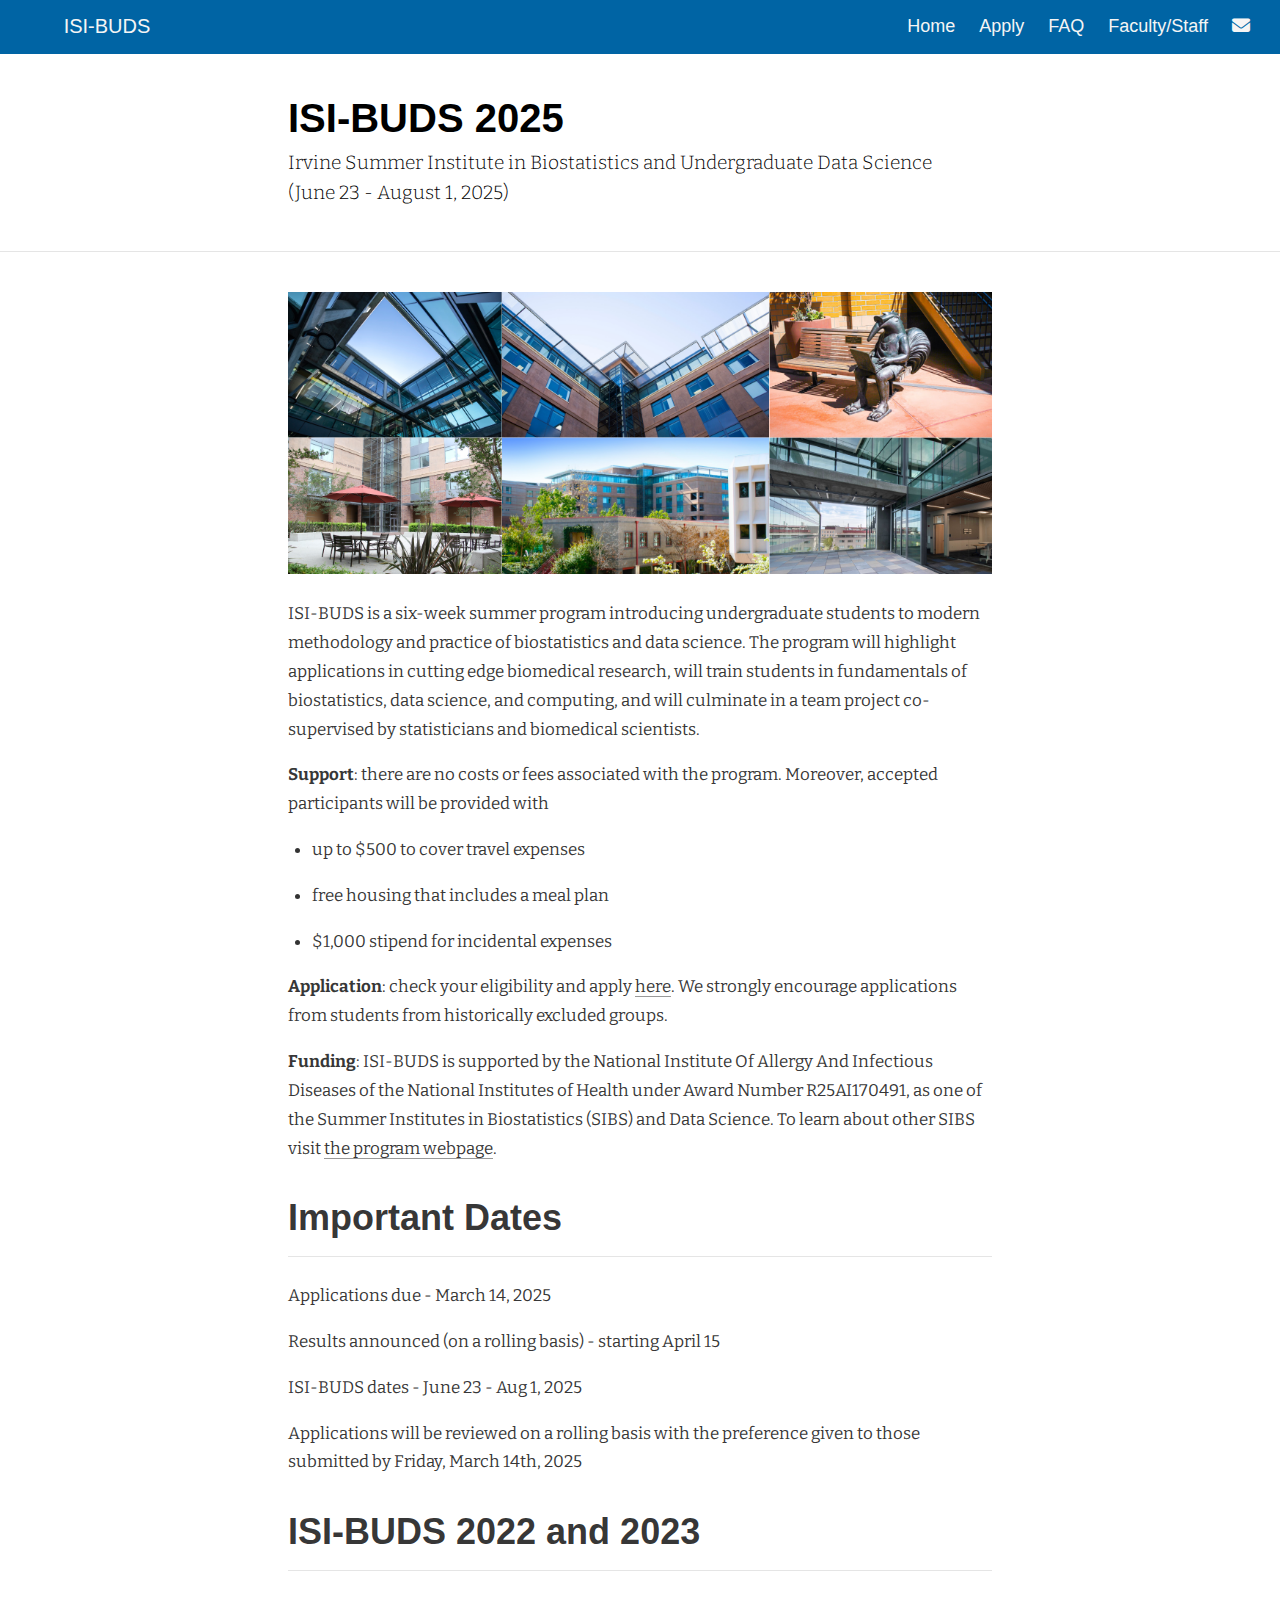
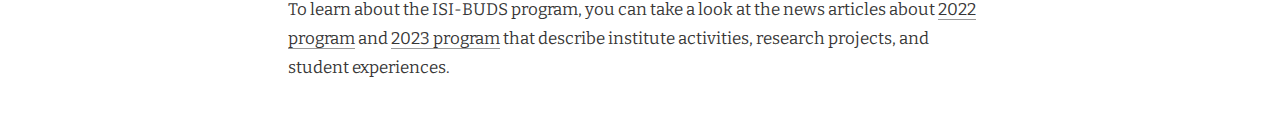
<file: docs/index.html>
<!DOCTYPE html>

<html xmlns="http://www.w3.org/1999/xhtml" lang="" xml:lang="">

<head>
  <meta charset="utf-8"/>
  <meta name="viewport" content="width=device-width, initial-scale=1"/>
  <meta http-equiv="X-UA-Compatible" content="IE=Edge,chrome=1"/>
  <meta name="generator" content="distill" />

  <style type="text/css">
  /* Hide doc at startup (prevent jankiness while JS renders/transforms) */
  body {
    visibility: hidden;
  }
  </style>

 <!--radix_placeholder_import_source-->
 <!--/radix_placeholder_import_source-->

<style type="text/css">code{white-space: pre;}</style>
<style type="text/css" data-origin="pandoc">
pre > code.sourceCode { white-space: pre; position: relative; }
pre > code.sourceCode > span { line-height: 1.25; }
pre > code.sourceCode > span:empty { height: 1.2em; }
.sourceCode { overflow: visible; }
code.sourceCode > span { color: inherit; text-decoration: inherit; }
div.sourceCode { margin: 1em 0; }
pre.sourceCode { margin: 0; }
@media screen {
div.sourceCode { overflow: auto; }
}
@media print {
pre > code.sourceCode { white-space: pre-wrap; }
pre > code.sourceCode > span { display: inline-block; text-indent: -5em; padding-left: 5em; }
}
pre.numberSource code
  { counter-reset: source-line 0; }
pre.numberSource code > span
  { position: relative; left: -4em; counter-increment: source-line; }
pre.numberSource code > span > a:first-child::before
  { content: counter(source-line);
    position: relative; left: -1em; text-align: right; vertical-align: baseline;
    border: none; display: inline-block;
    -webkit-touch-callout: none; -webkit-user-select: none;
    -khtml-user-select: none; -moz-user-select: none;
    -ms-user-select: none; user-select: none;
    padding: 0 4px; width: 4em;
    color: #aaaaaa;
  }
pre.numberSource { margin-left: 3em; border-left: 1px solid #aaaaaa;  padding-left: 4px; }
div.sourceCode
  { color: #00769e; background-color: #f1f3f5; }
@media screen {
pre > code.sourceCode > span > a:first-child::before { text-decoration: underline; }
}
code span { color: #00769e; } /* Normal */
code span.al { color: #ad0000; } /* Alert */
code span.an { color: #5e5e5e; } /* Annotation */
code span.at { color: #657422; } /* Attribute */
code span.bn { color: #ad0000; } /* BaseN */
code span.bu { } /* BuiltIn */
code span.cf { color: #00769e; } /* ControlFlow */
code span.ch { color: #20794d; } /* Char */
code span.cn { color: #8f5902; } /* Constant */
code span.co { color: #5e5e5e; } /* Comment */
code span.cv { color: #5e5e5e; font-style: italic; } /* CommentVar */
code span.do { color: #5e5e5e; font-style: italic; } /* Documentation */
code span.dt { color: #ad0000; } /* DataType */
code span.dv { color: #ad0000; } /* DecVal */
code span.er { color: #ad0000; } /* Error */
code span.ex { } /* Extension */
code span.fl { color: #ad0000; } /* Float */
code span.fu { color: #4758ab; } /* Function */
code span.im { } /* Import */
code span.in { color: #5e5e5e; } /* Information */
code span.kw { color: #00769e; } /* Keyword */
code span.op { color: #5e5e5e; } /* Operator */
code span.ot { color: #00769e; } /* Other */
code span.pp { color: #ad0000; } /* Preprocessor */
code span.sc { color: #5e5e5e; } /* SpecialChar */
code span.ss { color: #20794d; } /* SpecialString */
code span.st { color: #20794d; } /* String */
code span.va { color: #111111; } /* Variable */
code span.vs { color: #20794d; } /* VerbatimString */
code span.wa { color: #5e5e5e; font-style: italic; } /* Warning */
</style>


  <!--radix_placeholder_meta_tags-->
  <title>ISI-BUDS: ISI-BUDS 2025</title>

  <meta property="description" itemprop="description" content="Irvine Summer Institute in Biostatistics and Undergraduate Data Science &lt;br&gt; (June 23 - August 1, 2025)"/>



  <!--  https://developers.facebook.com/docs/sharing/webmasters#markup -->
  <meta property="og:title" content="ISI-BUDS: ISI-BUDS 2025"/>
  <meta property="og:type" content="article"/>
  <meta property="og:description" content="Irvine Summer Institute in Biostatistics and Undergraduate Data Science &lt;br&gt; (June 23 - August 1, 2025)"/>
  <meta property="og:locale" content="en_US"/>
  <meta property="og:site_name" content="ISI-BUDS"/>

  <!--  https://dev.twitter.com/cards/types/summary -->
  <meta property="twitter:card" content="summary"/>
  <meta property="twitter:title" content="ISI-BUDS: ISI-BUDS 2025"/>
  <meta property="twitter:description" content="Irvine Summer Institute in Biostatistics and Undergraduate Data Science &lt;br&gt; (June 23 - August 1, 2025)"/>

  <!--/radix_placeholder_meta_tags-->
  <!--radix_placeholder_rmarkdown_metadata-->

  <script type="text/json" id="radix-rmarkdown-metadata">
  {"type":"list","attributes":{"names":{"type":"character","attributes":{},"value":["title","description","site"]}},"value":[{"type":"character","attributes":{},"value":["ISI-BUDS 2025"]},{"type":"character","attributes":{},"value":["Irvine Summer Institute in Biostatistics and Undergraduate Data Science <br> (June 23 - August 1, 2025)"]},{"type":"character","attributes":{},"value":["distill::distill_website"]}]}
  </script>
  <!--/radix_placeholder_rmarkdown_metadata-->
  <!--radix_placeholder_navigation_in_header-->
  <meta name="distill:offset" content=""/>

  <script type="application/javascript">

    window.headroom_prevent_pin = false;

    window.document.addEventListener("DOMContentLoaded", function (event) {

      // initialize headroom for banner
      var header = $('header').get(0);
      var headerHeight = header.offsetHeight;
      var headroom = new Headroom(header, {
        tolerance: 5,
        onPin : function() {
          if (window.headroom_prevent_pin) {
            window.headroom_prevent_pin = false;
            headroom.unpin();
          }
        }
      });
      headroom.init();
      if(window.location.hash)
        headroom.unpin();
      $(header).addClass('headroom--transition');

      // offset scroll location for banner on hash change
      // (see: https://github.com/WickyNilliams/headroom.js/issues/38)
      window.addEventListener("hashchange", function(event) {
        window.scrollTo(0, window.pageYOffset - (headerHeight + 25));
      });

      // responsive menu
      $('.distill-site-header').each(function(i, val) {
        var topnav = $(this);
        var toggle = topnav.find('.nav-toggle');
        toggle.on('click', function() {
          topnav.toggleClass('responsive');
        });
      });

      // nav dropdowns
      $('.nav-dropbtn').click(function(e) {
        $(this).next('.nav-dropdown-content').toggleClass('nav-dropdown-active');
        $(this).parent().siblings('.nav-dropdown')
           .children('.nav-dropdown-content').removeClass('nav-dropdown-active');
      });
      $("body").click(function(e){
        $('.nav-dropdown-content').removeClass('nav-dropdown-active');
      });
      $(".nav-dropdown").click(function(e){
        e.stopPropagation();
      });
    });
  </script>

  <style type="text/css">

  /* Theme (user-documented overrideables for nav appearance) */

  .distill-site-nav {
    color: rgba(255, 255, 255, 0.8);
    background-color: #0F2E3D;
    font-size: 15px;
    font-weight: 300;
  }

  .distill-site-nav a {
    color: inherit;
    text-decoration: none;
  }

  .distill-site-nav a:hover {
    color: white;
  }

  @media print {
    .distill-site-nav {
      display: none;
    }
  }

  .distill-site-header {

  }

  .distill-site-footer {

  }


  /* Site Header */

  .distill-site-header {
    width: 100%;
    box-sizing: border-box;
    z-index: 3;
  }

  .distill-site-header .nav-left {
    display: inline-block;
    margin-left: 8px;
  }

  @media screen and (max-width: 768px) {
    .distill-site-header .nav-left {
      margin-left: 0;
    }
  }


  .distill-site-header .nav-right {
    float: right;
    margin-right: 8px;
  }

  .distill-site-header a,
  .distill-site-header .title {
    display: inline-block;
    text-align: center;
    padding: 14px 10px 14px 10px;
  }

  .distill-site-header .title {
    font-size: 18px;
    min-width: 150px;
  }

  .distill-site-header .logo {
    padding: 0;
  }

  .distill-site-header .logo img {
    display: none;
    max-height: 20px;
    width: auto;
    margin-bottom: -4px;
  }

  .distill-site-header .nav-image img {
    max-height: 18px;
    width: auto;
    display: inline-block;
    margin-bottom: -3px;
  }



  @media screen and (min-width: 1000px) {
    .distill-site-header .logo img {
      display: inline-block;
    }
    .distill-site-header .nav-left {
      margin-left: 20px;
    }
    .distill-site-header .nav-right {
      margin-right: 20px;
    }
    .distill-site-header .title {
      padding-left: 12px;
    }
  }


  .distill-site-header .nav-toggle {
    display: none;
  }

  .nav-dropdown {
    display: inline-block;
    position: relative;
  }

  .nav-dropdown .nav-dropbtn {
    border: none;
    outline: none;
    color: rgba(255, 255, 255, 0.8);
    padding: 16px 10px;
    background-color: transparent;
    font-family: inherit;
    font-size: inherit;
    font-weight: inherit;
    margin: 0;
    margin-top: 1px;
    z-index: 2;
  }

  .nav-dropdown-content {
    display: none;
    position: absolute;
    background-color: white;
    min-width: 200px;
    border: 1px solid rgba(0,0,0,0.15);
    border-radius: 4px;
    box-shadow: 0px 8px 16px 0px rgba(0,0,0,0.1);
    z-index: 1;
    margin-top: 2px;
    white-space: nowrap;
    padding-top: 4px;
    padding-bottom: 4px;
  }

  .nav-dropdown-content hr {
    margin-top: 4px;
    margin-bottom: 4px;
    border: none;
    border-bottom: 1px solid rgba(0, 0, 0, 0.1);
  }

  .nav-dropdown-active {
    display: block;
  }

  .nav-dropdown-content a, .nav-dropdown-content .nav-dropdown-header {
    color: black;
    padding: 6px 24px;
    text-decoration: none;
    display: block;
    text-align: left;
  }

  .nav-dropdown-content .nav-dropdown-header {
    display: block;
    padding: 5px 24px;
    padding-bottom: 0;
    text-transform: uppercase;
    font-size: 14px;
    color: #999999;
    white-space: nowrap;
  }

  .nav-dropdown:hover .nav-dropbtn {
    color: white;
  }

  .nav-dropdown-content a:hover {
    background-color: #ddd;
    color: black;
  }

  .nav-right .nav-dropdown-content {
    margin-left: -45%;
    right: 0;
  }

  @media screen and (max-width: 768px) {
    .distill-site-header a, .distill-site-header .nav-dropdown  {display: none;}
    .distill-site-header a.nav-toggle {
      float: right;
      display: block;
    }
    .distill-site-header .title {
      margin-left: 0;
    }
    .distill-site-header .nav-right {
      margin-right: 0;
    }
    .distill-site-header {
      overflow: hidden;
    }
    .nav-right .nav-dropdown-content {
      margin-left: 0;
    }
  }


  @media screen and (max-width: 768px) {
    .distill-site-header.responsive {position: relative; min-height: 500px; }
    .distill-site-header.responsive a.nav-toggle {
      position: absolute;
      right: 0;
      top: 0;
    }
    .distill-site-header.responsive a,
    .distill-site-header.responsive .nav-dropdown {
      display: block;
      text-align: left;
    }
    .distill-site-header.responsive .nav-left,
    .distill-site-header.responsive .nav-right {
      width: 100%;
    }
    .distill-site-header.responsive .nav-dropdown {float: none;}
    .distill-site-header.responsive .nav-dropdown-content {position: relative;}
    .distill-site-header.responsive .nav-dropdown .nav-dropbtn {
      display: block;
      width: 100%;
      text-align: left;
    }
  }

  /* Site Footer */

  .distill-site-footer {
    width: 100%;
    overflow: hidden;
    box-sizing: border-box;
    z-index: 3;
    margin-top: 30px;
    padding-top: 30px;
    padding-bottom: 30px;
    text-align: center;
  }

  /* Headroom */

  d-title {
    padding-top: 6rem;
  }

  @media print {
    d-title {
      padding-top: 4rem;
    }
  }

  .headroom {
    z-index: 1000;
    position: fixed;
    top: 0;
    left: 0;
    right: 0;
  }

  .headroom--transition {
    transition: all .4s ease-in-out;
  }

  .headroom--unpinned {
    top: -100px;
  }

  .headroom--pinned {
    top: 0;
  }

  /* adjust viewport for navbar height */
  /* helps vertically center bootstrap (non-distill) content */
  .min-vh-100 {
    min-height: calc(100vh - 100px) !important;
  }

  </style>

  <script src="site_libs/jquery-3.6.0/jquery-3.6.0.min.js"></script>
  <link href="site_libs/font-awesome-6.5.2/css/all.min.css" rel="stylesheet"/>
  <link href="site_libs/font-awesome-6.5.2/css/v4-shims.min.css" rel="stylesheet"/>
  <script src="site_libs/headroom-0.9.4/headroom.min.js"></script>
  <script src="site_libs/autocomplete-0.37.1/autocomplete.min.js"></script>
  <script src="site_libs/fuse-6.4.1/fuse.min.js"></script>

  <script type="application/javascript">

  function getMeta(metaName) {
    var metas = document.getElementsByTagName('meta');
    for (let i = 0; i < metas.length; i++) {
      if (metas[i].getAttribute('name') === metaName) {
        return metas[i].getAttribute('content');
      }
    }
    return '';
  }

  function offsetURL(url) {
    var offset = getMeta('distill:offset');
    return offset ? offset + '/' + url : url;
  }

  function createFuseIndex() {

    // create fuse index
    var options = {
      keys: [
        { name: 'title', weight: 20 },
        { name: 'categories', weight: 15 },
        { name: 'description', weight: 10 },
        { name: 'contents', weight: 5 },
      ],
      ignoreLocation: true,
      threshold: 0
    };
    var fuse = new window.Fuse([], options);

    // fetch the main search.json
    return fetch(offsetURL('search.json'))
      .then(function(response) {
        if (response.status == 200) {
          return response.json().then(function(json) {
            // index main articles
            json.articles.forEach(function(article) {
              fuse.add(article);
            });
            // download collections and index their articles
            return Promise.all(json.collections.map(function(collection) {
              return fetch(offsetURL(collection)).then(function(response) {
                if (response.status === 200) {
                  return response.json().then(function(articles) {
                    articles.forEach(function(article) {
                      fuse.add(article);
                    });
                  })
                } else {
                  return Promise.reject(
                    new Error('Unexpected status from search index request: ' +
                              response.status)
                  );
                }
              });
            })).then(function() {
              return fuse;
            });
          });

        } else {
          return Promise.reject(
            new Error('Unexpected status from search index request: ' +
                        response.status)
          );
        }
      });
  }

  window.document.addEventListener("DOMContentLoaded", function (event) {

    // get search element (bail if we don't have one)
    var searchEl = window.document.getElementById('distill-search');
    if (!searchEl)
      return;

    createFuseIndex()
      .then(function(fuse) {

        // make search box visible
        searchEl.classList.remove('hidden');

        // initialize autocomplete
        var options = {
          autoselect: true,
          hint: false,
          minLength: 2,
        };
        window.autocomplete(searchEl, options, [{
          source: function(query, callback) {
            const searchOptions = {
              isCaseSensitive: false,
              shouldSort: true,
              minMatchCharLength: 2,
              limit: 10,
            };
            var results = fuse.search(query, searchOptions);
            callback(results
              .map(function(result) { return result.item; })
            );
          },
          templates: {
            suggestion: function(suggestion) {
              var img = suggestion.preview && Object.keys(suggestion.preview).length > 0
                ? `<img src="${offsetURL(suggestion.preview)}"</img>`
                : '';
              var html = `
                <div class="search-item">
                  <h3>${suggestion.title}</h3>
                  <div class="search-item-description">
                    ${suggestion.description || ''}
                  </div>
                  <div class="search-item-preview">
                    ${img}
                  </div>
                </div>
              `;
              return html;
            }
          }
        }]).on('autocomplete:selected', function(event, suggestion) {
          window.location.href = offsetURL(suggestion.path);
        });
        // remove inline display style on autocompleter (we want to
        // manage responsive display via css)
        $('.algolia-autocomplete').css("display", "");
      })
      .catch(function(error) {
        console.log(error);
      });

  });

  </script>

  <style type="text/css">

  .nav-search {
    font-size: x-small;
  }

  /* Algolioa Autocomplete */

  .algolia-autocomplete {
    display: inline-block;
    margin-left: 10px;
    vertical-align: sub;
    background-color: white;
    color: black;
    padding: 6px;
    padding-top: 8px;
    padding-bottom: 0;
    border-radius: 6px;
    border: 1px #0F2E3D solid;
    width: 180px;
  }


  @media screen and (max-width: 768px) {
    .distill-site-nav .algolia-autocomplete {
      display: none;
      visibility: hidden;
    }
    .distill-site-nav.responsive .algolia-autocomplete {
      display: inline-block;
      visibility: visible;
    }
    .distill-site-nav.responsive .algolia-autocomplete .aa-dropdown-menu {
      margin-left: 0;
      width: 400px;
      max-height: 400px;
    }
  }

  .algolia-autocomplete .aa-input, .algolia-autocomplete .aa-hint {
    width: 90%;
    outline: none;
    border: none;
  }

  .algolia-autocomplete .aa-hint {
    color: #999;
  }
  .algolia-autocomplete .aa-dropdown-menu {
    width: 550px;
    max-height: 70vh;
    overflow-x: visible;
    overflow-y: scroll;
    padding: 5px;
    margin-top: 3px;
    margin-left: -150px;
    background-color: #fff;
    border-radius: 5px;
    border: 1px solid #999;
    border-top: none;
  }

  .algolia-autocomplete .aa-dropdown-menu .aa-suggestion {
    cursor: pointer;
    padding: 5px 4px;
    border-bottom: 1px solid #eee;
  }

  .algolia-autocomplete .aa-dropdown-menu .aa-suggestion:last-of-type {
    border-bottom: none;
    margin-bottom: 2px;
  }

  .algolia-autocomplete .aa-dropdown-menu .aa-suggestion .search-item {
    overflow: hidden;
    font-size: 0.8em;
    line-height: 1.4em;
  }

  .algolia-autocomplete .aa-dropdown-menu .aa-suggestion .search-item h3 {
    font-size: 1rem;
    margin-block-start: 0;
    margin-block-end: 5px;
  }

  .algolia-autocomplete .aa-dropdown-menu .aa-suggestion .search-item-description {
    display: inline-block;
    overflow: hidden;
    height: 2.8em;
    width: 80%;
    margin-right: 4%;
  }

  .algolia-autocomplete .aa-dropdown-menu .aa-suggestion .search-item-preview {
    display: inline-block;
    width: 15%;
  }

  .algolia-autocomplete .aa-dropdown-menu .aa-suggestion .search-item-preview img {
    height: 3em;
    width: auto;
    display: none;
  }

  .algolia-autocomplete .aa-dropdown-menu .aa-suggestion .search-item-preview img[src] {
    display: initial;
  }

  .algolia-autocomplete .aa-dropdown-menu .aa-suggestion.aa-cursor {
    background-color: #eee;
  }
  .algolia-autocomplete .aa-dropdown-menu .aa-suggestion em {
    font-weight: bold;
    font-style: normal;
  }

  </style>


  <!--/radix_placeholder_navigation_in_header-->
  <!--radix_placeholder_distill-->

  <style type="text/css">

  body {
    background-color: white;
  }

  .pandoc-table {
    width: 100%;
  }

  .pandoc-table>caption {
    margin-bottom: 10px;
  }

  .pandoc-table th:not([align]) {
    text-align: left;
  }

  .pagedtable-footer {
    font-size: 15px;
  }

  d-byline .byline {
    grid-template-columns: 2fr 2fr;
  }

  d-byline .byline h3 {
    margin-block-start: 1.5em;
  }

  d-byline .byline .authors-affiliations h3 {
    margin-block-start: 0.5em;
  }

  .authors-affiliations .orcid-id {
    width: 16px;
    height:16px;
    margin-left: 4px;
    margin-right: 4px;
    vertical-align: middle;
    padding-bottom: 2px;
  }

  d-title .dt-tags {
    margin-top: 1em;
    grid-column: text;
  }

  .dt-tags .dt-tag {
    text-decoration: none;
    display: inline-block;
    color: rgba(0,0,0,0.6);
    padding: 0em 0.4em;
    margin-right: 0.5em;
    margin-bottom: 0.4em;
    font-size: 70%;
    border: 1px solid rgba(0,0,0,0.2);
    border-radius: 3px;
    text-transform: uppercase;
    font-weight: 500;
  }

  d-article table.gt_table td,
  d-article table.gt_table th {
    border-bottom: none;
    font-size: 100%;
  }

  .html-widget {
    margin-bottom: 2.0em;
  }

  .l-screen-inset {
    padding-right: 16px;
  }

  .l-screen .caption {
    margin-left: 10px;
  }

  .shaded {
    background: rgb(247, 247, 247);
    padding-top: 20px;
    padding-bottom: 20px;
    border-top: 1px solid rgba(0, 0, 0, 0.1);
    border-bottom: 1px solid rgba(0, 0, 0, 0.1);
  }

  .shaded .html-widget {
    margin-bottom: 0;
    border: 1px solid rgba(0, 0, 0, 0.1);
  }

  .shaded .shaded-content {
    background: white;
  }

  .text-output {
    margin-top: 0;
    line-height: 1.5em;
  }

  .hidden {
    display: none !important;
  }

  hr.section-separator {
    border: none;
    border-top: 1px solid rgba(0, 0, 0, 0.1);
    margin: 0px;
  }


  d-byline {
    border-top: none;
  }

  d-article {
    padding-top: 2.5rem;
    padding-bottom: 30px;
    border-top: none;
  }

  d-appendix {
    padding-top: 30px;
  }

  d-article>p>img {
    width: 100%;
  }

  d-article h2 {
    margin: 1rem 0 1.5rem 0;
  }

  d-article h3 {
    margin-top: 1.5rem;
  }

  d-article iframe {
    border: 1px solid rgba(0, 0, 0, 0.1);
    margin-bottom: 2.0em;
    width: 100%;
  }

  /* Tweak code blocks */

  d-article div.sourceCode code,
  d-article pre code {
    font-family: Consolas, Monaco, 'Andale Mono', 'Ubuntu Mono', monospace;
  }

  d-article pre,
  d-article div.sourceCode,
  d-article div.sourceCode pre {
    overflow: auto;
  }

  d-article div.sourceCode {
    background-color: white;
  }

  d-article div.sourceCode pre {
    padding-left: 10px;
    font-size: 12px;
    border-left: 2px solid rgba(0,0,0,0.1);
  }

  d-article pre {
    font-size: 12px;
    color: black;
    background: none;
    margin-top: 0;
    text-align: left;
    white-space: pre;
    word-spacing: normal;
    word-break: normal;
    word-wrap: normal;
    line-height: 1.5;

    -moz-tab-size: 4;
    -o-tab-size: 4;
    tab-size: 4;

    -webkit-hyphens: none;
    -moz-hyphens: none;
    -ms-hyphens: none;
    hyphens: none;
  }

  d-article pre a {
    border-bottom: none;
  }

  d-article pre a:hover {
    border-bottom: none;
    text-decoration: underline;
  }

  d-article details {
    grid-column: text;
    margin-bottom: 0.8em;
  }

  @media(min-width: 768px) {

  d-article pre,
  d-article div.sourceCode,
  d-article div.sourceCode pre {
    overflow: visible !important;
  }

  d-article div.sourceCode pre {
    padding-left: 18px;
    font-size: 14px;
  }

  /* tweak for Pandoc numbered line within distill */
  d-article pre.numberSource code > span {
      left: -2em;
  }

  d-article pre {
    font-size: 14px;
  }

  }

  figure img.external {
    background: white;
    border: 1px solid rgba(0, 0, 0, 0.1);
    box-shadow: 0 1px 8px rgba(0, 0, 0, 0.1);
    padding: 18px;
    box-sizing: border-box;
  }

  /* CSS for d-contents */

  .d-contents {
    grid-column: text;
    color: rgba(0,0,0,0.8);
    font-size: 0.9em;
    padding-bottom: 1em;
    margin-bottom: 1em;
    padding-bottom: 0.5em;
    margin-bottom: 1em;
    padding-left: 0.25em;
    justify-self: start;
  }

  @media(min-width: 1000px) {
    .d-contents.d-contents-float {
      height: 0;
      grid-column-start: 1;
      grid-column-end: 4;
      justify-self: center;
      padding-right: 3em;
      padding-left: 2em;
    }
  }

  .d-contents nav h3 {
    font-size: 18px;
    margin-top: 0;
    margin-bottom: 1em;
  }

  .d-contents li {
    list-style-type: none
  }

  .d-contents nav > ul {
    padding-left: 0;
  }

  .d-contents ul {
    padding-left: 1em
  }

  .d-contents nav ul li {
    margin-top: 0.6em;
    margin-bottom: 0.2em;
  }

  .d-contents nav a {
    font-size: 13px;
    border-bottom: none;
    text-decoration: none
    color: rgba(0, 0, 0, 0.8);
  }

  .d-contents nav a:hover {
    text-decoration: underline solid rgba(0, 0, 0, 0.6)
  }

  .d-contents nav > ul > li > a {
    font-weight: 600;
  }

  .d-contents nav > ul > li > ul {
    font-weight: inherit;
  }

  .d-contents nav > ul > li > ul > li {
    margin-top: 0.2em;
  }


  .d-contents nav ul {
    margin-top: 0;
    margin-bottom: 0.25em;
  }

  .d-article-with-toc h2:nth-child(2) {
    margin-top: 0;
  }


  /* Figure */

  .figure {
    position: relative;
    margin-bottom: 2.5em;
    margin-top: 1.5em;
  }

  .figure .caption {
    color: rgba(0, 0, 0, 0.6);
    font-size: 12px;
    line-height: 1.5em;
  }

  .figure img.external {
    background: white;
    border: 1px solid rgba(0, 0, 0, 0.1);
    box-shadow: 0 1px 8px rgba(0, 0, 0, 0.1);
    padding: 18px;
    box-sizing: border-box;
  }

  .figure .caption a {
    color: rgba(0, 0, 0, 0.6);
  }

  .figure .caption b,
  .figure .caption strong, {
    font-weight: 600;
    color: rgba(0, 0, 0, 1.0);
  }

  /* Citations */

  d-article .citation {
    color: inherit;
    cursor: inherit;
  }

  div.hanging-indent{
    margin-left: 1em; text-indent: -1em;
  }

  /* Citation hover box */

  .tippy-box[data-theme~=light-border] {
    background-color: rgba(250, 250, 250, 0.95);
  }

  .tippy-content > p {
    margin-bottom: 0;
    padding: 2px;
  }


  /* Tweak 1000px media break to show more text */

  @media(min-width: 1000px) {
    .base-grid,
    distill-header,
    d-title,
    d-abstract,
    d-article,
    d-appendix,
    distill-appendix,
    d-byline,
    d-footnote-list,
    d-citation-list,
    distill-footer {
      grid-template-columns: [screen-start] 1fr [page-start kicker-start] 80px [middle-start] 50px [text-start kicker-end] 65px 65px 65px 65px 65px 65px 65px 65px [text-end gutter-start] 65px [middle-end] 65px [page-end gutter-end] 1fr [screen-end];
      grid-column-gap: 16px;
    }

    .grid {
      grid-column-gap: 16px;
    }

    d-article {
      font-size: 1.06rem;
      line-height: 1.7em;
    }
    figure .caption, .figure .caption, figure figcaption {
      font-size: 13px;
    }
  }

  @media(min-width: 1180px) {
    .base-grid,
    distill-header,
    d-title,
    d-abstract,
    d-article,
    d-appendix,
    distill-appendix,
    d-byline,
    d-footnote-list,
    d-citation-list,
    distill-footer {
      grid-template-columns: [screen-start] 1fr [page-start kicker-start] 60px [middle-start] 60px [text-start kicker-end] 60px 60px 60px 60px 60px 60px 60px 60px [text-end gutter-start] 60px [middle-end] 60px [page-end gutter-end] 1fr [screen-end];
      grid-column-gap: 32px;
    }

    .grid {
      grid-column-gap: 32px;
    }
  }


  /* Get the citation styles for the appendix (not auto-injected on render since
     we do our own rendering of the citation appendix) */

  d-appendix .citation-appendix,
  .d-appendix .citation-appendix {
    font-size: 11px;
    line-height: 15px;
    border-left: 1px solid rgba(0, 0, 0, 0.1);
    padding-left: 18px;
    border: 1px solid rgba(0,0,0,0.1);
    background: rgba(0, 0, 0, 0.02);
    padding: 10px 18px;
    border-radius: 3px;
    color: rgba(150, 150, 150, 1);
    overflow: hidden;
    margin-top: -12px;
    white-space: pre-wrap;
    word-wrap: break-word;
  }

  /* Include appendix styles here so they can be overridden */

  d-appendix {
    contain: layout style;
    font-size: 0.8em;
    line-height: 1.7em;
    margin-top: 60px;
    margin-bottom: 0;
    border-top: 1px solid rgba(0, 0, 0, 0.1);
    color: rgba(0,0,0,0.5);
    padding-top: 60px;
    padding-bottom: 48px;
  }

  d-appendix h3 {
    grid-column: page-start / text-start;
    font-size: 15px;
    font-weight: 500;
    margin-top: 1em;
    margin-bottom: 0;
    color: rgba(0,0,0,0.65);
  }

  d-appendix h3 + * {
    margin-top: 1em;
  }

  d-appendix ol {
    padding: 0 0 0 15px;
  }

  @media (min-width: 768px) {
    d-appendix ol {
      padding: 0 0 0 30px;
      margin-left: -30px;
    }
  }

  d-appendix li {
    margin-bottom: 1em;
  }

  d-appendix a {
    color: rgba(0, 0, 0, 0.6);
  }

  d-appendix > * {
    grid-column: text;
  }

  d-appendix > d-footnote-list,
  d-appendix > d-citation-list,
  d-appendix > distill-appendix {
    grid-column: screen;
  }

  /* Include footnote styles here so they can be overridden */

  d-footnote-list {
    contain: layout style;
  }

  d-footnote-list > * {
    grid-column: text;
  }

  d-footnote-list a.footnote-backlink {
    color: rgba(0,0,0,0.3);
    padding-left: 0.5em;
  }



  /* Anchor.js */

  .anchorjs-link {
    /*transition: all .25s linear; */
    text-decoration: none;
    border-bottom: none;
  }
  *:hover > .anchorjs-link {
    margin-left: -1.125em !important;
    text-decoration: none;
    border-bottom: none;
  }

  /* Social footer */

  .social_footer {
    margin-top: 30px;
    margin-bottom: 0;
    color: rgba(0,0,0,0.67);
  }

  .disqus-comments {
    margin-right: 30px;
  }

  .disqus-comment-count {
    border-bottom: 1px solid rgba(0, 0, 0, 0.4);
    cursor: pointer;
  }

  #disqus_thread {
    margin-top: 30px;
  }

  .article-sharing a {
    border-bottom: none;
    margin-right: 8px;
  }

  .article-sharing a:hover {
    border-bottom: none;
  }

  .sidebar-section.subscribe {
    font-size: 12px;
    line-height: 1.6em;
  }

  .subscribe p {
    margin-bottom: 0.5em;
  }


  .article-footer .subscribe {
    font-size: 15px;
    margin-top: 45px;
  }


  .sidebar-section.custom {
    font-size: 12px;
    line-height: 1.6em;
  }

  .custom p {
    margin-bottom: 0.5em;
  }

  /* Styles for listing layout (hide title) */
  .layout-listing d-title, .layout-listing .d-title {
    display: none;
  }

  /* Styles for posts lists (not auto-injected) */


  .posts-with-sidebar {
    padding-left: 45px;
    padding-right: 45px;
  }

  .posts-list .description h2,
  .posts-list .description p {
    font-family: -apple-system, BlinkMacSystemFont, "Segoe UI", Roboto, Oxygen, Ubuntu, Cantarell, "Fira Sans", "Droid Sans", "Helvetica Neue", Arial, sans-serif;
  }

  .posts-list .description h2 {
    font-weight: 700;
    border-bottom: none;
    padding-bottom: 0;
  }

  .posts-list h2.post-tag {
    border-bottom: 1px solid rgba(0, 0, 0, 0.2);
    padding-bottom: 12px;
  }
  .posts-list {
    margin-top: 60px;
    margin-bottom: 24px;
  }

  .posts-list .post-preview {
    text-decoration: none;
    overflow: hidden;
    display: block;
    border-bottom: 1px solid rgba(0, 0, 0, 0.1);
    padding: 24px 0;
  }

  .post-preview-last {
    border-bottom: none !important;
  }

  .posts-list .posts-list-caption {
    grid-column: screen;
    font-weight: 400;
  }

  .posts-list .post-preview h2 {
    margin: 0 0 6px 0;
    line-height: 1.2em;
    font-style: normal;
    font-size: 24px;
  }

  .posts-list .post-preview p {
    margin: 0 0 12px 0;
    line-height: 1.4em;
    font-size: 16px;
  }

  .posts-list .post-preview .thumbnail {
    box-sizing: border-box;
    margin-bottom: 24px;
    position: relative;
    max-width: 500px;
  }
  .posts-list .post-preview img {
    width: 100%;
    display: block;
  }

  .posts-list .metadata {
    font-size: 12px;
    line-height: 1.4em;
    margin-bottom: 18px;
  }

  .posts-list .metadata > * {
    display: inline-block;
  }

  .posts-list .metadata .publishedDate {
    margin-right: 2em;
  }

  .posts-list .metadata .dt-authors {
    display: block;
    margin-top: 0.3em;
    margin-right: 2em;
  }

  .posts-list .dt-tags {
    display: block;
    line-height: 1em;
  }

  .posts-list .dt-tags .dt-tag {
    display: inline-block;
    color: rgba(0,0,0,0.6);
    padding: 0.3em 0.4em;
    margin-right: 0.2em;
    margin-bottom: 0.4em;
    font-size: 60%;
    border: 1px solid rgba(0,0,0,0.2);
    border-radius: 3px;
    text-transform: uppercase;
    font-weight: 500;
  }

  .posts-list img {
    opacity: 1;
  }

  .posts-list img[data-src] {
    opacity: 0;
  }

  .posts-more {
    clear: both;
  }


  .posts-sidebar {
    font-size: 16px;
  }

  .posts-sidebar h3 {
    font-size: 16px;
    margin-top: 0;
    margin-bottom: 0.5em;
    font-weight: 400;
    text-transform: uppercase;
  }

  .sidebar-section {
    margin-bottom: 30px;
  }

  .categories ul {
    list-style-type: none;
    margin: 0;
    padding: 0;
  }

  .categories li {
    color: rgba(0, 0, 0, 0.8);
    margin-bottom: 0;
  }

  .categories li>a {
    border-bottom: none;
  }

  .categories li>a:hover {
    border-bottom: 1px solid rgba(0, 0, 0, 0.4);
  }

  .categories .active {
    font-weight: 600;
  }

  .categories .category-count {
    color: rgba(0, 0, 0, 0.4);
  }


  @media(min-width: 768px) {
    .posts-list .post-preview h2 {
      font-size: 26px;
    }
    .posts-list .post-preview .thumbnail {
      float: right;
      width: 30%;
      margin-bottom: 0;
    }
    .posts-list .post-preview .description {
      float: left;
      width: 45%;
    }
    .posts-list .post-preview .metadata {
      float: left;
      width: 20%;
      margin-top: 8px;
    }
    .posts-list .post-preview p {
      margin: 0 0 12px 0;
      line-height: 1.5em;
      font-size: 16px;
    }
    .posts-with-sidebar .posts-list {
      float: left;
      width: 75%;
    }
    .posts-with-sidebar .posts-sidebar {
      float: right;
      width: 20%;
      margin-top: 60px;
      padding-top: 24px;
      padding-bottom: 24px;
    }
  }


  /* Improve display for browsers without grid (IE/Edge <= 15) */

  .downlevel {
    line-height: 1.6em;
    font-family: -apple-system, BlinkMacSystemFont, "Segoe UI", Roboto, Oxygen, Ubuntu, Cantarell, "Fira Sans", "Droid Sans", "Helvetica Neue", Arial, sans-serif;
    margin: 0;
  }

  .downlevel .d-title {
    padding-top: 6rem;
    padding-bottom: 1.5rem;
  }

  .downlevel .d-title h1 {
    font-size: 50px;
    font-weight: 700;
    line-height: 1.1em;
    margin: 0 0 0.5rem;
  }

  .downlevel .d-title p {
    font-weight: 300;
    font-size: 1.2rem;
    line-height: 1.55em;
    margin-top: 0;
  }

  .downlevel .d-byline {
    padding-top: 0.8em;
    padding-bottom: 0.8em;
    font-size: 0.8rem;
    line-height: 1.8em;
  }

  .downlevel .section-separator {
    border: none;
    border-top: 1px solid rgba(0, 0, 0, 0.1);
  }

  .downlevel .d-article {
    font-size: 1.06rem;
    line-height: 1.7em;
    padding-top: 1rem;
    padding-bottom: 2rem;
  }


  .downlevel .d-appendix {
    padding-left: 0;
    padding-right: 0;
    max-width: none;
    font-size: 0.8em;
    line-height: 1.7em;
    margin-bottom: 0;
    color: rgba(0,0,0,0.5);
    padding-top: 40px;
    padding-bottom: 48px;
  }

  .downlevel .footnotes ol {
    padding-left: 13px;
  }

  .downlevel .base-grid,
  .downlevel .distill-header,
  .downlevel .d-title,
  .downlevel .d-abstract,
  .downlevel .d-article,
  .downlevel .d-appendix,
  .downlevel .distill-appendix,
  .downlevel .d-byline,
  .downlevel .d-footnote-list,
  .downlevel .d-citation-list,
  .downlevel .distill-footer,
  .downlevel .appendix-bottom,
  .downlevel .posts-container {
    padding-left: 40px;
    padding-right: 40px;
  }

  @media(min-width: 768px) {
    .downlevel .base-grid,
    .downlevel .distill-header,
    .downlevel .d-title,
    .downlevel .d-abstract,
    .downlevel .d-article,
    .downlevel .d-appendix,
    .downlevel .distill-appendix,
    .downlevel .d-byline,
    .downlevel .d-footnote-list,
    .downlevel .d-citation-list,
    .downlevel .distill-footer,
    .downlevel .appendix-bottom,
    .downlevel .posts-container {
    padding-left: 150px;
    padding-right: 150px;
    max-width: 900px;
  }
  }

  .downlevel pre code {
    display: block;
    border-left: 2px solid rgba(0, 0, 0, .1);
    padding: 0 0 0 20px;
    font-size: 14px;
  }

  .downlevel code, .downlevel pre {
    color: black;
    background: none;
    font-family: Consolas, Monaco, 'Andale Mono', 'Ubuntu Mono', monospace;
    text-align: left;
    white-space: pre;
    word-spacing: normal;
    word-break: normal;
    word-wrap: normal;
    line-height: 1.5;

    -moz-tab-size: 4;
    -o-tab-size: 4;
    tab-size: 4;

    -webkit-hyphens: none;
    -moz-hyphens: none;
    -ms-hyphens: none;
    hyphens: none;
  }

  .downlevel .posts-list .post-preview {
    color: inherit;
  }



  </style>

  <script type="application/javascript">

  function is_downlevel_browser() {
    if (bowser.isUnsupportedBrowser({ msie: "12", msedge: "16"},
                                   window.navigator.userAgent)) {
      return true;
    } else {
      return window.load_distill_framework === undefined;
    }
  }

  // show body when load is complete
  function on_load_complete() {

    // add anchors
    if (window.anchors) {
      window.anchors.options.placement = 'left';
      window.anchors.add('d-article > h2, d-article > h3, d-article > h4, d-article > h5');
    }


    // set body to visible
    document.body.style.visibility = 'visible';

    // force redraw for leaflet widgets
    if (window.HTMLWidgets) {
      var maps = window.HTMLWidgets.findAll(".leaflet");
      $.each(maps, function(i, el) {
        var map = this.getMap();
        map.invalidateSize();
        map.eachLayer(function(layer) {
          if (layer instanceof L.TileLayer)
            layer.redraw();
        });
      });
    }

    // trigger 'shown' so htmlwidgets resize
    $('d-article').trigger('shown');
  }

  function init_distill() {

    init_common();

    // create front matter
    var front_matter = $('<d-front-matter></d-front-matter>');
    $('#distill-front-matter').wrap(front_matter);

    // create d-title
    $('.d-title').changeElementType('d-title');

    // separator
    var separator = '<hr class="section-separator" style="clear: both"/>';
    // prepend separator above appendix
    $('.d-byline').before(separator);
    $('.d-article').before(separator);

    // create d-byline
    var byline = $('<d-byline></d-byline>');
    $('.d-byline').replaceWith(byline);

    // create d-article
    var article = $('<d-article></d-article>');
    $('.d-article').wrap(article).children().unwrap();

    // move posts container into article
    $('.posts-container').appendTo($('d-article'));

    // create d-appendix
    $('.d-appendix').changeElementType('d-appendix');

    // flag indicating that we have appendix items
    var appendix = $('.appendix-bottom').children('h3').length > 0;

    // replace footnotes with <d-footnote>
    $('.footnote-ref').each(function(i, val) {
      appendix = true;
      var href = $(this).attr('href');
      var id = href.replace('#', '');
      var fn = $('#' + id);
      var fn_p = $('#' + id + '>p');
      fn_p.find('.footnote-back').remove();
      var text = fn_p.html();
      var dtfn = $('<d-footnote></d-footnote>');
      dtfn.html(text);
      $(this).replaceWith(dtfn);
    });
    // remove footnotes
    $('.footnotes').remove();

    // move refs into #references-listing
    $('#references-listing').replaceWith($('#refs'));

    $('h1.appendix, h2.appendix').each(function(i, val) {
      $(this).changeElementType('h3');
    });
    $('h3.appendix').each(function(i, val) {
      var id = $(this).attr('id');
      $('.d-contents a[href="#' + id + '"]').parent().remove();
      appendix = true;
      $(this).nextUntil($('h1, h2, h3')).addBack().appendTo($('d-appendix'));
    });

    // show d-appendix if we have appendix content
    $("d-appendix").css('display', appendix ? 'grid' : 'none');

    // localize layout chunks to just output
    $('.layout-chunk').each(function(i, val) {

      // capture layout
      var layout = $(this).attr('data-layout');

      // apply layout to markdown level block elements
      var elements = $(this).children().not('details, div.sourceCode, pre, script');
      elements.each(function(i, el) {
        var layout_div = $('<div class="' + layout + '"></div>');
        if (layout_div.hasClass('shaded')) {
          var shaded_content = $('<div class="shaded-content"></div>');
          $(this).wrap(shaded_content);
          $(this).parent().wrap(layout_div);
        } else {
          $(this).wrap(layout_div);
        }
      });


      // unwrap the layout-chunk div
      $(this).children().unwrap();
    });

    // remove code block used to force  highlighting css
    $('.distill-force-highlighting-css').parent().remove();

    // remove empty line numbers inserted by pandoc when using a
    // custom syntax highlighting theme, except when numbering line
    // in code chunk
    $('pre:not(.numberLines) code.sourceCode a:empty').remove();

    // load distill framework
    load_distill_framework();

    // wait for window.distillRunlevel == 4 to do post processing
    function distill_post_process() {

      if (!window.distillRunlevel || window.distillRunlevel < 4)
        return;

      // hide author/affiliations entirely if we have no authors
      var front_matter = JSON.parse($("#distill-front-matter").html());
      var have_authors = front_matter.authors && front_matter.authors.length > 0;
      if (!have_authors)
        $('d-byline').addClass('hidden');

      // article with toc class
      $('.d-contents').parent().addClass('d-article-with-toc');

      // strip links that point to #
      $('.authors-affiliations').find('a[href="#"]').removeAttr('href');

      // add orcid ids
      $('.authors-affiliations').find('.author').each(function(i, el) {
        var orcid_id = front_matter.authors[i].orcidID;
        var author_name = front_matter.authors[i].author
        if (orcid_id) {
          var a = $('<a></a>');
          a.attr('href', 'https://orcid.org/' + orcid_id);
          var img = $('<img></img>');
          img.addClass('orcid-id');
          img.attr('alt', author_name ? 'ORCID ID for ' + author_name : 'ORCID ID');
          img.attr('src','[data-uri]');
          a.append(img);
          $(this).append(a);
        }
      });

      // hide elements of author/affiliations grid that have no value
      function hide_byline_column(caption) {
        $('d-byline').find('h3:contains("' + caption + '")').parent().css('visibility', 'hidden');
      }

      // affiliations
      var have_affiliations = false;
      for (var i = 0; i<front_matter.authors.length; ++i) {
        var author = front_matter.authors[i];
        if (author.affiliation !== "&nbsp;") {
          have_affiliations = true;
          break;
        }
      }
      if (!have_affiliations)
        $('d-byline').find('h3:contains("Affiliations")').css('visibility', 'hidden');

      // published date
      if (!front_matter.publishedDate)
        hide_byline_column("Published");

      // document object identifier
      var doi = $('d-byline').find('h3:contains("DOI")');
      var doi_p = doi.next().empty();
      if (!front_matter.doi) {
        // if we have a citation and valid citationText then link to that
        if ($('#citation').length > 0 && front_matter.citationText) {
          doi.html('Citation');
          $('<a href="#citation"></a>')
            .text(front_matter.citationText)
            .appendTo(doi_p);
        } else {
          hide_byline_column("DOI");
        }
      } else {
        $('<a></a>')
           .attr('href', "https://doi.org/" + front_matter.doi)
           .html(front_matter.doi)
           .appendTo(doi_p);
      }

       // change plural form of authors/affiliations
      if (front_matter.authors.length === 1) {
        var grid = $('.authors-affiliations');
        grid.children('h3:contains("Authors")').text('Author');
        grid.children('h3:contains("Affiliations")').text('Affiliation');
      }

      // remove d-appendix and d-footnote-list local styles
      $('d-appendix > style:first-child').remove();
      $('d-footnote-list > style:first-child').remove();

      // move appendix-bottom entries to the bottom
      $('.appendix-bottom').appendTo('d-appendix').children().unwrap();
      $('.appendix-bottom').remove();

      // hoverable references
      $('span.citation[data-cites]').each(function() {
        const citeChild = $(this).children()[0]
        // Do not process if @xyz has been used without escaping and without bibliography activated
        // https://github.com/rstudio/distill/issues/466
        if (citeChild === undefined) return true

        if (citeChild.nodeName == "D-FOOTNOTE") {
          var fn = citeChild
          $(this).html(fn.shadowRoot.querySelector("sup"))
          $(this).id = fn.id
          fn.remove()
        }
        var refs = $(this).attr('data-cites').split(" ");
        var refHtml = refs.map(function(ref) {
          // Could use CSS.escape too here, we insure backward compatibility in navigator
          return "<p>" + $('div[id="ref-' + ref + '"]').html() + "</p>";
        }).join("\n");
        window.tippy(this, {
          allowHTML: true,
          content: refHtml,
          maxWidth: 500,
          interactive: true,
          interactiveBorder: 10,
          theme: 'light-border',
          placement: 'bottom-start'
        });
      });

      // fix footnotes in tables (#411)
      // replacing broken distill.pub feature
      $('table d-footnote').each(function() {
        // we replace internal showAtNode methode which is triggered when hovering a footnote
        this.hoverBox.showAtNode = function(node) {
          // ported from https://github.com/distillpub/template/pull/105/files
          calcOffset = function(elem) {
              let x = elem.offsetLeft;
              let y = elem.offsetTop;
              // Traverse upwards until an `absolute` element is found or `elem`
              // becomes null.
              while (elem = elem.offsetParent && elem.style.position != 'absolute') {
                  x += elem.offsetLeft;
                  y += elem.offsetTop;
              }

              return { left: x, top: y };
          }
          // https://developer.mozilla.org/en-US/docs/Web/API/HTMLElement/offsetTop
          const bbox = node.getBoundingClientRect();
          const offset = calcOffset(node);
          this.show([offset.left + bbox.width, offset.top + bbox.height]);
        }
      })

      // clear polling timer
      clearInterval(tid);

      // show body now that everything is ready
      on_load_complete();
    }

    var tid = setInterval(distill_post_process, 50);
    distill_post_process();

  }

  function init_downlevel() {

    init_common();

     // insert hr after d-title
    $('.d-title').after($('<hr class="section-separator"/>'));

    // check if we have authors
    var front_matter = JSON.parse($("#distill-front-matter").html());
    var have_authors = front_matter.authors && front_matter.authors.length > 0;

    // manage byline/border
    if (!have_authors)
      $('.d-byline').remove();
    $('.d-byline').after($('<hr class="section-separator"/>'));
    $('.d-byline a').remove();

    // remove toc
    $('.d-contents').remove();

    // move appendix elements
    $('h1.appendix, h2.appendix').each(function(i, val) {
      $(this).changeElementType('h3');
    });
    $('h3.appendix').each(function(i, val) {
      $(this).nextUntil($('h1, h2, h3')).addBack().appendTo($('.d-appendix'));
    });


    // inject headers into references and footnotes
    var refs_header = $('<h3></h3>');
    refs_header.text('References');
    $('#refs').prepend(refs_header);

    var footnotes_header = $('<h3></h3');
    footnotes_header.text('Footnotes');
    $('.footnotes').children('hr').first().replaceWith(footnotes_header);

    // move appendix-bottom entries to the bottom
    $('.appendix-bottom').appendTo('.d-appendix').children().unwrap();
    $('.appendix-bottom').remove();

    // remove appendix if it's empty
    if ($('.d-appendix').children().length === 0)
      $('.d-appendix').remove();

    // prepend separator above appendix
    $('.d-appendix').before($('<hr class="section-separator" style="clear: both"/>'));

    // trim code
    $('pre>code').each(function(i, val) {
      $(this).html($.trim($(this).html()));
    });

    // move posts-container right before article
    $('.posts-container').insertBefore($('.d-article'));

    $('body').addClass('downlevel');

    on_load_complete();
  }


  function init_common() {

    // jquery plugin to change element types
    (function($) {
      $.fn.changeElementType = function(newType) {
        var attrs = {};

        $.each(this[0].attributes, function(idx, attr) {
          attrs[attr.nodeName] = attr.nodeValue;
        });

        this.replaceWith(function() {
          return $("<" + newType + "/>", attrs).append($(this).contents());
        });
      };
    })(jQuery);

    // prevent underline for linked images
    $('a > img').parent().css({'border-bottom' : 'none'});

    // mark non-body figures created by knitr chunks as 100% width
    $('.layout-chunk').each(function(i, val) {
      var figures = $(this).find('img, .html-widget');
      // ignore leaflet img layers (#106)
      figures = figures.filter(':not(img[class*="leaflet"])')
      if ($(this).attr('data-layout') !== "l-body") {
        figures.css('width', '100%');
      } else {
        figures.css('max-width', '100%');
        figures.filter("[width]").each(function(i, val) {
          var fig = $(this);
          fig.css('width', fig.attr('width') + 'px');
        });

      }
    });

    // auto-append index.html to post-preview links in file: protocol
    // and in rstudio ide preview
    $('.post-preview').each(function(i, val) {
      if (window.location.protocol === "file:")
        $(this).attr('href', $(this).attr('href') + "index.html");
    });

    // get rid of index.html references in header
    if (window.location.protocol !== "file:") {
      $('.distill-site-header a[href]').each(function(i,val) {
        $(this).attr('href', $(this).attr('href').replace(/^index[.]html/, "./"));
      });
    }

    // add class to pandoc style tables
    $('tr.header').parent('thead').parent('table').addClass('pandoc-table');
    $('.kable-table').children('table').addClass('pandoc-table');

    // add figcaption style to table captions
    $('caption').parent('table').addClass("figcaption");

    // initialize posts list
    if (window.init_posts_list)
      window.init_posts_list();

    // implmement disqus comment link
    $('.disqus-comment-count').click(function() {
      window.headroom_prevent_pin = true;
      $('#disqus_thread').toggleClass('hidden');
      if (!$('#disqus_thread').hasClass('hidden')) {
        var offset = $(this).offset();
        $(window).resize();
        $('html, body').animate({
          scrollTop: offset.top - 35
        });
      }
    });
  }

  document.addEventListener('DOMContentLoaded', function() {
    if (is_downlevel_browser())
      init_downlevel();
    else
      window.addEventListener('WebComponentsReady', init_distill);
  });

  </script>

  <style type="text/css">
  /* base variables */

  /* Edit the CSS properties in this file to create a custom
     Distill theme. Only edit values in the right column
     for each row; values shown are the CSS defaults.
     To return any property to the default,
     you may set its value to: unset
     All rows must end with a semi-colon.                      */

  /* Optional: embed custom fonts here with `@import`          */
  /* This must remain at the top of this file.                 */



  html {
    /*-- Main font sizes --*/
    --title-size:      50px;
    --body-size:       1.06rem;
    --code-size:       14px;
    --aside-size:      12px;
    --fig-cap-size:    13px;
    /*-- Main font colors --*/
    --title-color:     #000000;
    --header-color:    rgba(0, 0, 0, 0.8);
    --body-color:      rgba(0, 0, 0, 0.8);
    --aside-color:     rgba(0, 0, 0, 0.6);
    --fig-cap-color:   rgba(0, 0, 0, 0.6);
    /*-- Specify custom fonts ~~~ must be imported above   --*/
    --heading-font:    sans-serif;
    --mono-font:       monospace;
    --body-font:       sans-serif;
    --navbar-font:     sans-serif;  /* websites + blogs only */
  }

  /*-- ARTICLE METADATA --*/
  d-byline {
    --heading-size:    0.6rem;
    --heading-color:   rgba(0, 0, 0, 0.5);
    --body-size:       0.8rem;
    --body-color:      rgba(0, 0, 0, 0.8);
  }

  /*-- ARTICLE TABLE OF CONTENTS --*/
  .d-contents {
    --heading-size:    18px;
    --contents-size:   13px;
  }

  /*-- ARTICLE APPENDIX --*/
  d-appendix {
    --heading-size:    15px;
    --heading-color:   rgba(0, 0, 0, 0.65);
    --text-size:       0.8em;
    --text-color:      rgba(0, 0, 0, 0.5);
  }

  /*-- WEBSITE HEADER + FOOTER --*/
  /* These properties only apply to Distill sites and blogs  */

  .distill-site-header {
    --title-size:       18px;
    --text-color:       rgba(255, 255, 255, 0.8);
    --text-size:        15px;
    --hover-color:      white;
    --bkgd-color:       #0F2E3D;
  }

  .distill-site-footer {
    --text-color:       rgba(255, 255, 255, 0.8);
    --text-size:        15px;
    --hover-color:      white;
    --bkgd-color:       #0F2E3D;
  }

  /*-- Additional custom styles --*/
  /* Add any additional CSS rules below                      */
  </style>
  <style type="text/css">@import url('https://fonts.googleapis.com/css2?family=Bitter');


  *{
   font-size: 100%;
   font-family: "Bitter";
  }


  html {
    /*-- Main font sizes --*/
    --title-size:      40px;
    --body-size:       1.06rem;
    --code-size:       14px;
    --aside-size:      12px;
    --fig-cap-size:    13px;
  }



  .distill-site-header {
    --title-size:       20px;    
    --text-color:       whitesmoke; /* edited */
    --text-size:        18px;
    --hover-color:      whitesmoke; /* edited */
    --bkgd-color:       #0064a4; /* edited */
  }


  hr{
    border: 1px solid #fc917a;
  }

  tr:nth-child(even) {
    background-color: #f2f2f2;
  }</style>
  <style type="text/css">
  /* base style */

  /* FONT FAMILIES */

  :root {
    --heading-default: -apple-system, BlinkMacSystemFont, "Segoe UI", Roboto, Oxygen, Ubuntu, Cantarell, "Fira Sans", "Droid Sans", "Helvetica Neue", Arial, sans-serif;
    --mono-default: Consolas, Monaco, 'Andale Mono', 'Ubuntu Mono', monospace;
    --body-default: -apple-system, BlinkMacSystemFont, "Segoe UI", Roboto, Oxygen, Ubuntu, Cantarell, "Fira Sans", "Droid Sans", "Helvetica Neue", Arial, sans-serif;
  }

  body,
  .posts-list .post-preview p,
  .posts-list .description p {
    font-family: var(--body-font), var(--body-default);
  }

  h1, h2, h3, h4, h5, h6,
  .posts-list .post-preview h2,
  .posts-list .description h2 {
    font-family: var(--heading-font), var(--heading-default);
  }

  d-article div.sourceCode code,
  d-article pre code {
    font-family: var(--mono-font), var(--mono-default);
  }


  /*-- TITLE --*/
  d-title h1,
  .posts-list > h1 {
    color: var(--title-color, black);
  }

  d-title h1 {
    font-size: var(--title-size, 50px);
  }

  /*-- HEADERS --*/
  d-article h1,
  d-article h2,
  d-article h3,
  d-article h4,
  d-article h5,
  d-article h6 {
    color: var(--header-color, rgba(0, 0, 0, 0.8));
  }

  /*-- BODY --*/
  d-article > p,  /* only text inside of <p> tags */
  d-article > ul, /* lists */
  d-article > ol {
    color: var(--body-color, rgba(0, 0, 0, 0.8));
    font-size: var(--body-size, 1.06rem);
  }


  /*-- CODE --*/
  d-article div.sourceCode code,
  d-article pre code {
    font-size: var(--code-size, 14px);
  }

  /*-- ASIDE --*/
  d-article aside {
    font-size: var(--aside-size, 12px);
    color: var(--aside-color, rgba(0, 0, 0, 0.6));
  }

  /*-- FIGURE CAPTIONS --*/
  figure .caption,
  figure figcaption,
  .figure .caption {
    font-size: var(--fig-cap-size, 13px);
    color: var(--fig-cap-color, rgba(0, 0, 0, 0.6));
  }

  /*-- METADATA --*/
  d-byline h3 {
    font-size: var(--heading-size, 0.6rem);
    color: var(--heading-color, rgba(0, 0, 0, 0.5));
  }

  d-byline {
    font-size: var(--body-size, 0.8rem);
    color: var(--body-color, rgba(0, 0, 0, 0.8));
  }

  d-byline a,
  d-article d-byline a {
    color: var(--body-color, rgba(0, 0, 0, 0.8));
  }

  /*-- TABLE OF CONTENTS --*/
  .d-contents nav h3 {
    font-size: var(--heading-size, 18px);
  }

  .d-contents nav a {
    font-size: var(--contents-size, 13px);
  }

  /*-- APPENDIX --*/
  d-appendix h3 {
    font-size: var(--heading-size, 15px);
    color: var(--heading-color, rgba(0, 0, 0, 0.65));
  }

  d-appendix {
    font-size: var(--text-size, 0.8em);
    color: var(--text-color, rgba(0, 0, 0, 0.5));
  }

  d-appendix d-footnote-list a.footnote-backlink {
    color: var(--text-color, rgba(0, 0, 0, 0.5));
  }

  /*-- WEBSITE HEADER + FOOTER --*/
  .distill-site-header .title {
    font-size: var(--title-size, 18px);
    font-family: var(--navbar-font), var(--heading-default);
  }

  .distill-site-header a,
  .nav-dropdown .nav-dropbtn {
    font-family: var(--navbar-font), var(--heading-default);
  }

  .nav-dropdown .nav-dropbtn {
    color: var(--text-color, rgba(255, 255, 255, 0.8));
    font-size: var(--text-size, 15px);
  }

  .distill-site-header a:hover,
  .nav-dropdown:hover .nav-dropbtn {
    color: var(--hover-color, white);
  }

  .distill-site-header {
    font-size: var(--text-size, 15px);
    color: var(--text-color, rgba(255, 255, 255, 0.8));
    background-color: var(--bkgd-color, #0F2E3D);
  }

  .distill-site-footer {
    font-size: var(--text-size, 15px);
    color: var(--text-color, rgba(255, 255, 255, 0.8));
    background-color: var(--bkgd-color, #0F2E3D);
  }

  .distill-site-footer a:hover {
    color: var(--hover-color, white);
  }</style>
  <!--/radix_placeholder_distill-->
  <script src="site_libs/header-attrs-2.29/header-attrs.js"></script>
  <script src="site_libs/popper-2.6.0/popper.min.js"></script>
  <link href="site_libs/tippy-6.2.7/tippy.css" rel="stylesheet" />
  <link href="site_libs/tippy-6.2.7/tippy-light-border.css" rel="stylesheet" />
  <script src="site_libs/tippy-6.2.7/tippy.umd.min.js"></script>
  <script src="site_libs/anchor-4.2.2/anchor.min.js"></script>
  <script src="site_libs/bowser-1.9.3/bowser.min.js"></script>
  <script src="site_libs/webcomponents-2.0.0/webcomponents.js"></script>
  <script src="site_libs/distill-2.2.21/template.v2.js"></script>
  <!--radix_placeholder_site_in_header-->
  <!--/radix_placeholder_site_in_header-->


</head>

<body>

<!--radix_placeholder_front_matter-->

<script id="distill-front-matter" type="text/json">
{"title":"ISI-BUDS 2025","description":"Irvine Summer Institute in Biostatistics and Undergraduate Data Science <br> (June 23 - August 1, 2025)","authors":[]}
</script>

<!--/radix_placeholder_front_matter-->
<!--radix_placeholder_navigation_before_body-->
<header class="header header--fixed" role="banner">
<nav class="distill-site-nav distill-site-header">
<div class="nav-left">
<a href="index.html" class="title">ISI-BUDS</a>
</div>
<div class="nav-right">
<a href="index.html">Home</a>
<a href="apply.html">Apply</a>
<a href="faq.html">FAQ</a>
<a href="faculty-staff.html">Faculty/Staff</a>
<a href="mailto:isi-buds@ics.uci.edu">
<i class="fa fa-solid fa-envelope" aria-hidden="true"></i>
</a>
<a href="javascript:void(0);" class="nav-toggle">&#9776;</a>
</div>
</nav>
</header>
<!--/radix_placeholder_navigation_before_body-->
<!--radix_placeholder_site_before_body-->
<!--/radix_placeholder_site_before_body-->

<div class="d-title">
<h1>ISI-BUDS 2025</h1>

<!--radix_placeholder_categories-->
<!--/radix_placeholder_categories-->
<p>Irvine Summer Institute in Biostatistics and Undergraduate Data Science <br> (June 23 - August 1, 2025)</p>
</div>


<div class="d-article">
<p><img src="images/ISI-Buds-homepage-graphicv1.png" style="width:100.0%" /></p>
<p>ISI-BUDS is a six-week summer program introducing undergraduate students to modern methodology and practice of biostatistics and data science. The program will highlight applications in cutting
edge biomedical research, will train students in fundamentals of biostatistics, data science, and computing, and will culminate in a team project co-supervised by statisticians and biomedical scientists.</p>
<p><strong>Support</strong>: there are no costs or fees associated with the program. Moreover, accepted participants will be provided with</p>
<ul>
<li>up to $500 to cover travel expenses</li>
<li>free housing that includes a meal plan</li>
<li>$1,000 stipend for incidental expenses</li>
</ul>
<p><strong>Application</strong>: check your eligibility and apply <a href="apply.html">here</a>.
We strongly encourage applications from students from historically excluded groups.</p>
<p><strong>Funding</strong>: ISI-BUDS is supported by the National Institute Of Allergy And Infectious Diseases of the National Institutes of Health under Award Number R25AI170491, as one of the Summer Institutes in Biostatistics (SIBS) and Data Science. To learn about other SIBS visit <a href="https://www.nhlbi.nih.gov/grants-and-training/summer-institute-biostatistics">the program webpage</a>.</p>
<h2 id="important-dates">Important Dates</h2>
<p>Applications due - March 14, 2025</p>
<p>Results announced (on a rolling basis) - starting April 15</p>
<p>ISI-BUDS dates - June 23 - Aug 1, 2025</p>
<p>Applications will be reviewed on a rolling basis with the preference given to those submitted by Friday, March 14th, 2025</p>
<h2 id="isi-buds-2022-and-2023">ISI-BUDS 2022 and 2023</h2>
<p>To learn about the ISI-BUDS program, you can take a look at the news articles about <a href="https://www.stat.uci.edu/undergraduates-conduct-biostatistics-research-at-new-summer-institute-at-uci/">2022 program</a> and <a href="https://ics.uci.edu/2023/09/24/uci-summer-institute-trains-undergraduates-in-biostatistics-and-data-science/">2023 program</a> that describe institute activities, research projects, and student experiences.</p>
<div class="sourceCode" id="cb1"><pre class="sourceCode r distill-force-highlighting-css"><code class="sourceCode r"></code></pre></div>
<!--radix_placeholder_article_footer-->
<!--/radix_placeholder_article_footer-->
</div>

<div class="d-appendix">
</div>


<!--radix_placeholder_site_after_body-->
<!--/radix_placeholder_site_after_body-->
<!--radix_placeholder_appendices-->
<div class="appendix-bottom"></div>
<!--/radix_placeholder_appendices-->
<!--radix_placeholder_navigation_after_body-->
<!--/radix_placeholder_navigation_after_body-->

</body>

</html>
</file>
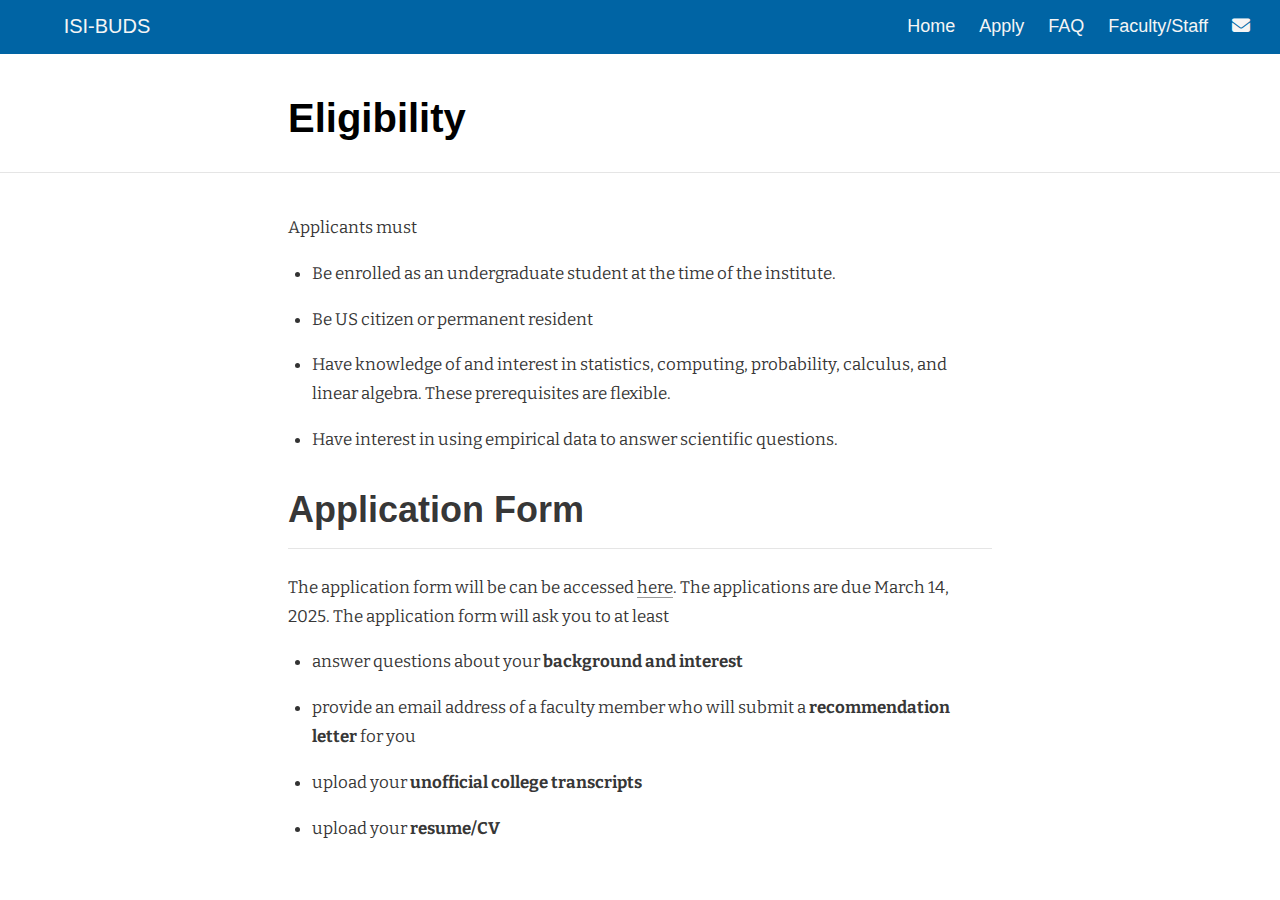
<file: docs/apply.html>
<!DOCTYPE html>

<html xmlns="http://www.w3.org/1999/xhtml" lang="" xml:lang="">

<head>
  <meta charset="utf-8"/>
  <meta name="viewport" content="width=device-width, initial-scale=1"/>
  <meta http-equiv="X-UA-Compatible" content="IE=Edge,chrome=1"/>
  <meta name="generator" content="distill" />

  <style type="text/css">
  /* Hide doc at startup (prevent jankiness while JS renders/transforms) */
  body {
    visibility: hidden;
  }
  </style>

 <!--radix_placeholder_import_source-->
 <!--/radix_placeholder_import_source-->

<style type="text/css">code{white-space: pre;}</style>
<style type="text/css" data-origin="pandoc">
pre > code.sourceCode { white-space: pre; position: relative; }
pre > code.sourceCode > span { line-height: 1.25; }
pre > code.sourceCode > span:empty { height: 1.2em; }
.sourceCode { overflow: visible; }
code.sourceCode > span { color: inherit; text-decoration: inherit; }
div.sourceCode { margin: 1em 0; }
pre.sourceCode { margin: 0; }
@media screen {
div.sourceCode { overflow: auto; }
}
@media print {
pre > code.sourceCode { white-space: pre-wrap; }
pre > code.sourceCode > span { display: inline-block; text-indent: -5em; padding-left: 5em; }
}
pre.numberSource code
  { counter-reset: source-line 0; }
pre.numberSource code > span
  { position: relative; left: -4em; counter-increment: source-line; }
pre.numberSource code > span > a:first-child::before
  { content: counter(source-line);
    position: relative; left: -1em; text-align: right; vertical-align: baseline;
    border: none; display: inline-block;
    -webkit-touch-callout: none; -webkit-user-select: none;
    -khtml-user-select: none; -moz-user-select: none;
    -ms-user-select: none; user-select: none;
    padding: 0 4px; width: 4em;
    color: #aaaaaa;
  }
pre.numberSource { margin-left: 3em; border-left: 1px solid #aaaaaa;  padding-left: 4px; }
div.sourceCode
  { color: #00769e; background-color: #f1f3f5; }
@media screen {
pre > code.sourceCode > span > a:first-child::before { text-decoration: underline; }
}
code span { color: #00769e; } /* Normal */
code span.al { color: #ad0000; } /* Alert */
code span.an { color: #5e5e5e; } /* Annotation */
code span.at { color: #657422; } /* Attribute */
code span.bn { color: #ad0000; } /* BaseN */
code span.bu { } /* BuiltIn */
code span.cf { color: #00769e; } /* ControlFlow */
code span.ch { color: #20794d; } /* Char */
code span.cn { color: #8f5902; } /* Constant */
code span.co { color: #5e5e5e; } /* Comment */
code span.cv { color: #5e5e5e; font-style: italic; } /* CommentVar */
code span.do { color: #5e5e5e; font-style: italic; } /* Documentation */
code span.dt { color: #ad0000; } /* DataType */
code span.dv { color: #ad0000; } /* DecVal */
code span.er { color: #ad0000; } /* Error */
code span.ex { } /* Extension */
code span.fl { color: #ad0000; } /* Float */
code span.fu { color: #4758ab; } /* Function */
code span.im { } /* Import */
code span.in { color: #5e5e5e; } /* Information */
code span.kw { color: #00769e; } /* Keyword */
code span.op { color: #5e5e5e; } /* Operator */
code span.ot { color: #00769e; } /* Other */
code span.pp { color: #ad0000; } /* Preprocessor */
code span.sc { color: #5e5e5e; } /* SpecialChar */
code span.ss { color: #20794d; } /* SpecialString */
code span.st { color: #20794d; } /* String */
code span.va { color: #111111; } /* Variable */
code span.vs { color: #20794d; } /* VerbatimString */
code span.wa { color: #5e5e5e; font-style: italic; } /* Warning */
</style>


  <!--radix_placeholder_meta_tags-->
  <title>ISI-BUDS: Eligibility</title>




  <!--  https://developers.facebook.com/docs/sharing/webmasters#markup -->
  <meta property="og:title" content="ISI-BUDS: Eligibility"/>
  <meta property="og:type" content="article"/>
  <meta property="og:locale" content="en_US"/>
  <meta property="og:site_name" content="ISI-BUDS"/>

  <!--  https://dev.twitter.com/cards/types/summary -->
  <meta property="twitter:card" content="summary"/>
  <meta property="twitter:title" content="ISI-BUDS: Eligibility"/>

  <!--/radix_placeholder_meta_tags-->
  <!--radix_placeholder_rmarkdown_metadata-->

  <script type="text/json" id="radix-rmarkdown-metadata">
  {"type":"list","attributes":{"names":{"type":"character","attributes":{},"value":["title","site"]}},"value":[{"type":"character","attributes":{},"value":["Eligibility"]},{"type":"character","attributes":{},"value":["distill::distill_website"]}]}
  </script>
  <!--/radix_placeholder_rmarkdown_metadata-->
  <!--radix_placeholder_navigation_in_header-->
  <meta name="distill:offset" content=""/>

  <script type="application/javascript">

    window.headroom_prevent_pin = false;

    window.document.addEventListener("DOMContentLoaded", function (event) {

      // initialize headroom for banner
      var header = $('header').get(0);
      var headerHeight = header.offsetHeight;
      var headroom = new Headroom(header, {
        tolerance: 5,
        onPin : function() {
          if (window.headroom_prevent_pin) {
            window.headroom_prevent_pin = false;
            headroom.unpin();
          }
        }
      });
      headroom.init();
      if(window.location.hash)
        headroom.unpin();
      $(header).addClass('headroom--transition');

      // offset scroll location for banner on hash change
      // (see: https://github.com/WickyNilliams/headroom.js/issues/38)
      window.addEventListener("hashchange", function(event) {
        window.scrollTo(0, window.pageYOffset - (headerHeight + 25));
      });

      // responsive menu
      $('.distill-site-header').each(function(i, val) {
        var topnav = $(this);
        var toggle = topnav.find('.nav-toggle');
        toggle.on('click', function() {
          topnav.toggleClass('responsive');
        });
      });

      // nav dropdowns
      $('.nav-dropbtn').click(function(e) {
        $(this).next('.nav-dropdown-content').toggleClass('nav-dropdown-active');
        $(this).parent().siblings('.nav-dropdown')
           .children('.nav-dropdown-content').removeClass('nav-dropdown-active');
      });
      $("body").click(function(e){
        $('.nav-dropdown-content').removeClass('nav-dropdown-active');
      });
      $(".nav-dropdown").click(function(e){
        e.stopPropagation();
      });
    });
  </script>

  <style type="text/css">

  /* Theme (user-documented overrideables for nav appearance) */

  .distill-site-nav {
    color: rgba(255, 255, 255, 0.8);
    background-color: #0F2E3D;
    font-size: 15px;
    font-weight: 300;
  }

  .distill-site-nav a {
    color: inherit;
    text-decoration: none;
  }

  .distill-site-nav a:hover {
    color: white;
  }

  @media print {
    .distill-site-nav {
      display: none;
    }
  }

  .distill-site-header {

  }

  .distill-site-footer {

  }


  /* Site Header */

  .distill-site-header {
    width: 100%;
    box-sizing: border-box;
    z-index: 3;
  }

  .distill-site-header .nav-left {
    display: inline-block;
    margin-left: 8px;
  }

  @media screen and (max-width: 768px) {
    .distill-site-header .nav-left {
      margin-left: 0;
    }
  }


  .distill-site-header .nav-right {
    float: right;
    margin-right: 8px;
  }

  .distill-site-header a,
  .distill-site-header .title {
    display: inline-block;
    text-align: center;
    padding: 14px 10px 14px 10px;
  }

  .distill-site-header .title {
    font-size: 18px;
    min-width: 150px;
  }

  .distill-site-header .logo {
    padding: 0;
  }

  .distill-site-header .logo img {
    display: none;
    max-height: 20px;
    width: auto;
    margin-bottom: -4px;
  }

  .distill-site-header .nav-image img {
    max-height: 18px;
    width: auto;
    display: inline-block;
    margin-bottom: -3px;
  }



  @media screen and (min-width: 1000px) {
    .distill-site-header .logo img {
      display: inline-block;
    }
    .distill-site-header .nav-left {
      margin-left: 20px;
    }
    .distill-site-header .nav-right {
      margin-right: 20px;
    }
    .distill-site-header .title {
      padding-left: 12px;
    }
  }


  .distill-site-header .nav-toggle {
    display: none;
  }

  .nav-dropdown {
    display: inline-block;
    position: relative;
  }

  .nav-dropdown .nav-dropbtn {
    border: none;
    outline: none;
    color: rgba(255, 255, 255, 0.8);
    padding: 16px 10px;
    background-color: transparent;
    font-family: inherit;
    font-size: inherit;
    font-weight: inherit;
    margin: 0;
    margin-top: 1px;
    z-index: 2;
  }

  .nav-dropdown-content {
    display: none;
    position: absolute;
    background-color: white;
    min-width: 200px;
    border: 1px solid rgba(0,0,0,0.15);
    border-radius: 4px;
    box-shadow: 0px 8px 16px 0px rgba(0,0,0,0.1);
    z-index: 1;
    margin-top: 2px;
    white-space: nowrap;
    padding-top: 4px;
    padding-bottom: 4px;
  }

  .nav-dropdown-content hr {
    margin-top: 4px;
    margin-bottom: 4px;
    border: none;
    border-bottom: 1px solid rgba(0, 0, 0, 0.1);
  }

  .nav-dropdown-active {
    display: block;
  }

  .nav-dropdown-content a, .nav-dropdown-content .nav-dropdown-header {
    color: black;
    padding: 6px 24px;
    text-decoration: none;
    display: block;
    text-align: left;
  }

  .nav-dropdown-content .nav-dropdown-header {
    display: block;
    padding: 5px 24px;
    padding-bottom: 0;
    text-transform: uppercase;
    font-size: 14px;
    color: #999999;
    white-space: nowrap;
  }

  .nav-dropdown:hover .nav-dropbtn {
    color: white;
  }

  .nav-dropdown-content a:hover {
    background-color: #ddd;
    color: black;
  }

  .nav-right .nav-dropdown-content {
    margin-left: -45%;
    right: 0;
  }

  @media screen and (max-width: 768px) {
    .distill-site-header a, .distill-site-header .nav-dropdown  {display: none;}
    .distill-site-header a.nav-toggle {
      float: right;
      display: block;
    }
    .distill-site-header .title {
      margin-left: 0;
    }
    .distill-site-header .nav-right {
      margin-right: 0;
    }
    .distill-site-header {
      overflow: hidden;
    }
    .nav-right .nav-dropdown-content {
      margin-left: 0;
    }
  }


  @media screen and (max-width: 768px) {
    .distill-site-header.responsive {position: relative; min-height: 500px; }
    .distill-site-header.responsive a.nav-toggle {
      position: absolute;
      right: 0;
      top: 0;
    }
    .distill-site-header.responsive a,
    .distill-site-header.responsive .nav-dropdown {
      display: block;
      text-align: left;
    }
    .distill-site-header.responsive .nav-left,
    .distill-site-header.responsive .nav-right {
      width: 100%;
    }
    .distill-site-header.responsive .nav-dropdown {float: none;}
    .distill-site-header.responsive .nav-dropdown-content {position: relative;}
    .distill-site-header.responsive .nav-dropdown .nav-dropbtn {
      display: block;
      width: 100%;
      text-align: left;
    }
  }

  /* Site Footer */

  .distill-site-footer {
    width: 100%;
    overflow: hidden;
    box-sizing: border-box;
    z-index: 3;
    margin-top: 30px;
    padding-top: 30px;
    padding-bottom: 30px;
    text-align: center;
  }

  /* Headroom */

  d-title {
    padding-top: 6rem;
  }

  @media print {
    d-title {
      padding-top: 4rem;
    }
  }

  .headroom {
    z-index: 1000;
    position: fixed;
    top: 0;
    left: 0;
    right: 0;
  }

  .headroom--transition {
    transition: all .4s ease-in-out;
  }

  .headroom--unpinned {
    top: -100px;
  }

  .headroom--pinned {
    top: 0;
  }

  /* adjust viewport for navbar height */
  /* helps vertically center bootstrap (non-distill) content */
  .min-vh-100 {
    min-height: calc(100vh - 100px) !important;
  }

  </style>

  <script src="site_libs/jquery-3.6.0/jquery-3.6.0.min.js"></script>
  <link href="site_libs/font-awesome-6.5.2/css/all.min.css" rel="stylesheet"/>
  <link href="site_libs/font-awesome-6.5.2/css/v4-shims.min.css" rel="stylesheet"/>
  <script src="site_libs/headroom-0.9.4/headroom.min.js"></script>
  <script src="site_libs/autocomplete-0.37.1/autocomplete.min.js"></script>
  <script src="site_libs/fuse-6.4.1/fuse.min.js"></script>

  <script type="application/javascript">

  function getMeta(metaName) {
    var metas = document.getElementsByTagName('meta');
    for (let i = 0; i < metas.length; i++) {
      if (metas[i].getAttribute('name') === metaName) {
        return metas[i].getAttribute('content');
      }
    }
    return '';
  }

  function offsetURL(url) {
    var offset = getMeta('distill:offset');
    return offset ? offset + '/' + url : url;
  }

  function createFuseIndex() {

    // create fuse index
    var options = {
      keys: [
        { name: 'title', weight: 20 },
        { name: 'categories', weight: 15 },
        { name: 'description', weight: 10 },
        { name: 'contents', weight: 5 },
      ],
      ignoreLocation: true,
      threshold: 0
    };
    var fuse = new window.Fuse([], options);

    // fetch the main search.json
    return fetch(offsetURL('search.json'))
      .then(function(response) {
        if (response.status == 200) {
          return response.json().then(function(json) {
            // index main articles
            json.articles.forEach(function(article) {
              fuse.add(article);
            });
            // download collections and index their articles
            return Promise.all(json.collections.map(function(collection) {
              return fetch(offsetURL(collection)).then(function(response) {
                if (response.status === 200) {
                  return response.json().then(function(articles) {
                    articles.forEach(function(article) {
                      fuse.add(article);
                    });
                  })
                } else {
                  return Promise.reject(
                    new Error('Unexpected status from search index request: ' +
                              response.status)
                  );
                }
              });
            })).then(function() {
              return fuse;
            });
          });

        } else {
          return Promise.reject(
            new Error('Unexpected status from search index request: ' +
                        response.status)
          );
        }
      });
  }

  window.document.addEventListener("DOMContentLoaded", function (event) {

    // get search element (bail if we don't have one)
    var searchEl = window.document.getElementById('distill-search');
    if (!searchEl)
      return;

    createFuseIndex()
      .then(function(fuse) {

        // make search box visible
        searchEl.classList.remove('hidden');

        // initialize autocomplete
        var options = {
          autoselect: true,
          hint: false,
          minLength: 2,
        };
        window.autocomplete(searchEl, options, [{
          source: function(query, callback) {
            const searchOptions = {
              isCaseSensitive: false,
              shouldSort: true,
              minMatchCharLength: 2,
              limit: 10,
            };
            var results = fuse.search(query, searchOptions);
            callback(results
              .map(function(result) { return result.item; })
            );
          },
          templates: {
            suggestion: function(suggestion) {
              var img = suggestion.preview && Object.keys(suggestion.preview).length > 0
                ? `<img src="${offsetURL(suggestion.preview)}"</img>`
                : '';
              var html = `
                <div class="search-item">
                  <h3>${suggestion.title}</h3>
                  <div class="search-item-description">
                    ${suggestion.description || ''}
                  </div>
                  <div class="search-item-preview">
                    ${img}
                  </div>
                </div>
              `;
              return html;
            }
          }
        }]).on('autocomplete:selected', function(event, suggestion) {
          window.location.href = offsetURL(suggestion.path);
        });
        // remove inline display style on autocompleter (we want to
        // manage responsive display via css)
        $('.algolia-autocomplete').css("display", "");
      })
      .catch(function(error) {
        console.log(error);
      });

  });

  </script>

  <style type="text/css">

  .nav-search {
    font-size: x-small;
  }

  /* Algolioa Autocomplete */

  .algolia-autocomplete {
    display: inline-block;
    margin-left: 10px;
    vertical-align: sub;
    background-color: white;
    color: black;
    padding: 6px;
    padding-top: 8px;
    padding-bottom: 0;
    border-radius: 6px;
    border: 1px #0F2E3D solid;
    width: 180px;
  }


  @media screen and (max-width: 768px) {
    .distill-site-nav .algolia-autocomplete {
      display: none;
      visibility: hidden;
    }
    .distill-site-nav.responsive .algolia-autocomplete {
      display: inline-block;
      visibility: visible;
    }
    .distill-site-nav.responsive .algolia-autocomplete .aa-dropdown-menu {
      margin-left: 0;
      width: 400px;
      max-height: 400px;
    }
  }

  .algolia-autocomplete .aa-input, .algolia-autocomplete .aa-hint {
    width: 90%;
    outline: none;
    border: none;
  }

  .algolia-autocomplete .aa-hint {
    color: #999;
  }
  .algolia-autocomplete .aa-dropdown-menu {
    width: 550px;
    max-height: 70vh;
    overflow-x: visible;
    overflow-y: scroll;
    padding: 5px;
    margin-top: 3px;
    margin-left: -150px;
    background-color: #fff;
    border-radius: 5px;
    border: 1px solid #999;
    border-top: none;
  }

  .algolia-autocomplete .aa-dropdown-menu .aa-suggestion {
    cursor: pointer;
    padding: 5px 4px;
    border-bottom: 1px solid #eee;
  }

  .algolia-autocomplete .aa-dropdown-menu .aa-suggestion:last-of-type {
    border-bottom: none;
    margin-bottom: 2px;
  }

  .algolia-autocomplete .aa-dropdown-menu .aa-suggestion .search-item {
    overflow: hidden;
    font-size: 0.8em;
    line-height: 1.4em;
  }

  .algolia-autocomplete .aa-dropdown-menu .aa-suggestion .search-item h3 {
    font-size: 1rem;
    margin-block-start: 0;
    margin-block-end: 5px;
  }

  .algolia-autocomplete .aa-dropdown-menu .aa-suggestion .search-item-description {
    display: inline-block;
    overflow: hidden;
    height: 2.8em;
    width: 80%;
    margin-right: 4%;
  }

  .algolia-autocomplete .aa-dropdown-menu .aa-suggestion .search-item-preview {
    display: inline-block;
    width: 15%;
  }

  .algolia-autocomplete .aa-dropdown-menu .aa-suggestion .search-item-preview img {
    height: 3em;
    width: auto;
    display: none;
  }

  .algolia-autocomplete .aa-dropdown-menu .aa-suggestion .search-item-preview img[src] {
    display: initial;
  }

  .algolia-autocomplete .aa-dropdown-menu .aa-suggestion.aa-cursor {
    background-color: #eee;
  }
  .algolia-autocomplete .aa-dropdown-menu .aa-suggestion em {
    font-weight: bold;
    font-style: normal;
  }

  </style>


  <!--/radix_placeholder_navigation_in_header-->
  <!--radix_placeholder_distill-->

  <style type="text/css">

  body {
    background-color: white;
  }

  .pandoc-table {
    width: 100%;
  }

  .pandoc-table>caption {
    margin-bottom: 10px;
  }

  .pandoc-table th:not([align]) {
    text-align: left;
  }

  .pagedtable-footer {
    font-size: 15px;
  }

  d-byline .byline {
    grid-template-columns: 2fr 2fr;
  }

  d-byline .byline h3 {
    margin-block-start: 1.5em;
  }

  d-byline .byline .authors-affiliations h3 {
    margin-block-start: 0.5em;
  }

  .authors-affiliations .orcid-id {
    width: 16px;
    height:16px;
    margin-left: 4px;
    margin-right: 4px;
    vertical-align: middle;
    padding-bottom: 2px;
  }

  d-title .dt-tags {
    margin-top: 1em;
    grid-column: text;
  }

  .dt-tags .dt-tag {
    text-decoration: none;
    display: inline-block;
    color: rgba(0,0,0,0.6);
    padding: 0em 0.4em;
    margin-right: 0.5em;
    margin-bottom: 0.4em;
    font-size: 70%;
    border: 1px solid rgba(0,0,0,0.2);
    border-radius: 3px;
    text-transform: uppercase;
    font-weight: 500;
  }

  d-article table.gt_table td,
  d-article table.gt_table th {
    border-bottom: none;
    font-size: 100%;
  }

  .html-widget {
    margin-bottom: 2.0em;
  }

  .l-screen-inset {
    padding-right: 16px;
  }

  .l-screen .caption {
    margin-left: 10px;
  }

  .shaded {
    background: rgb(247, 247, 247);
    padding-top: 20px;
    padding-bottom: 20px;
    border-top: 1px solid rgba(0, 0, 0, 0.1);
    border-bottom: 1px solid rgba(0, 0, 0, 0.1);
  }

  .shaded .html-widget {
    margin-bottom: 0;
    border: 1px solid rgba(0, 0, 0, 0.1);
  }

  .shaded .shaded-content {
    background: white;
  }

  .text-output {
    margin-top: 0;
    line-height: 1.5em;
  }

  .hidden {
    display: none !important;
  }

  hr.section-separator {
    border: none;
    border-top: 1px solid rgba(0, 0, 0, 0.1);
    margin: 0px;
  }


  d-byline {
    border-top: none;
  }

  d-article {
    padding-top: 2.5rem;
    padding-bottom: 30px;
    border-top: none;
  }

  d-appendix {
    padding-top: 30px;
  }

  d-article>p>img {
    width: 100%;
  }

  d-article h2 {
    margin: 1rem 0 1.5rem 0;
  }

  d-article h3 {
    margin-top: 1.5rem;
  }

  d-article iframe {
    border: 1px solid rgba(0, 0, 0, 0.1);
    margin-bottom: 2.0em;
    width: 100%;
  }

  /* Tweak code blocks */

  d-article div.sourceCode code,
  d-article pre code {
    font-family: Consolas, Monaco, 'Andale Mono', 'Ubuntu Mono', monospace;
  }

  d-article pre,
  d-article div.sourceCode,
  d-article div.sourceCode pre {
    overflow: auto;
  }

  d-article div.sourceCode {
    background-color: white;
  }

  d-article div.sourceCode pre {
    padding-left: 10px;
    font-size: 12px;
    border-left: 2px solid rgba(0,0,0,0.1);
  }

  d-article pre {
    font-size: 12px;
    color: black;
    background: none;
    margin-top: 0;
    text-align: left;
    white-space: pre;
    word-spacing: normal;
    word-break: normal;
    word-wrap: normal;
    line-height: 1.5;

    -moz-tab-size: 4;
    -o-tab-size: 4;
    tab-size: 4;

    -webkit-hyphens: none;
    -moz-hyphens: none;
    -ms-hyphens: none;
    hyphens: none;
  }

  d-article pre a {
    border-bottom: none;
  }

  d-article pre a:hover {
    border-bottom: none;
    text-decoration: underline;
  }

  d-article details {
    grid-column: text;
    margin-bottom: 0.8em;
  }

  @media(min-width: 768px) {

  d-article pre,
  d-article div.sourceCode,
  d-article div.sourceCode pre {
    overflow: visible !important;
  }

  d-article div.sourceCode pre {
    padding-left: 18px;
    font-size: 14px;
  }

  /* tweak for Pandoc numbered line within distill */
  d-article pre.numberSource code > span {
      left: -2em;
  }

  d-article pre {
    font-size: 14px;
  }

  }

  figure img.external {
    background: white;
    border: 1px solid rgba(0, 0, 0, 0.1);
    box-shadow: 0 1px 8px rgba(0, 0, 0, 0.1);
    padding: 18px;
    box-sizing: border-box;
  }

  /* CSS for d-contents */

  .d-contents {
    grid-column: text;
    color: rgba(0,0,0,0.8);
    font-size: 0.9em;
    padding-bottom: 1em;
    margin-bottom: 1em;
    padding-bottom: 0.5em;
    margin-bottom: 1em;
    padding-left: 0.25em;
    justify-self: start;
  }

  @media(min-width: 1000px) {
    .d-contents.d-contents-float {
      height: 0;
      grid-column-start: 1;
      grid-column-end: 4;
      justify-self: center;
      padding-right: 3em;
      padding-left: 2em;
    }
  }

  .d-contents nav h3 {
    font-size: 18px;
    margin-top: 0;
    margin-bottom: 1em;
  }

  .d-contents li {
    list-style-type: none
  }

  .d-contents nav > ul {
    padding-left: 0;
  }

  .d-contents ul {
    padding-left: 1em
  }

  .d-contents nav ul li {
    margin-top: 0.6em;
    margin-bottom: 0.2em;
  }

  .d-contents nav a {
    font-size: 13px;
    border-bottom: none;
    text-decoration: none
    color: rgba(0, 0, 0, 0.8);
  }

  .d-contents nav a:hover {
    text-decoration: underline solid rgba(0, 0, 0, 0.6)
  }

  .d-contents nav > ul > li > a {
    font-weight: 600;
  }

  .d-contents nav > ul > li > ul {
    font-weight: inherit;
  }

  .d-contents nav > ul > li > ul > li {
    margin-top: 0.2em;
  }


  .d-contents nav ul {
    margin-top: 0;
    margin-bottom: 0.25em;
  }

  .d-article-with-toc h2:nth-child(2) {
    margin-top: 0;
  }


  /* Figure */

  .figure {
    position: relative;
    margin-bottom: 2.5em;
    margin-top: 1.5em;
  }

  .figure .caption {
    color: rgba(0, 0, 0, 0.6);
    font-size: 12px;
    line-height: 1.5em;
  }

  .figure img.external {
    background: white;
    border: 1px solid rgba(0, 0, 0, 0.1);
    box-shadow: 0 1px 8px rgba(0, 0, 0, 0.1);
    padding: 18px;
    box-sizing: border-box;
  }

  .figure .caption a {
    color: rgba(0, 0, 0, 0.6);
  }

  .figure .caption b,
  .figure .caption strong, {
    font-weight: 600;
    color: rgba(0, 0, 0, 1.0);
  }

  /* Citations */

  d-article .citation {
    color: inherit;
    cursor: inherit;
  }

  div.hanging-indent{
    margin-left: 1em; text-indent: -1em;
  }

  /* Citation hover box */

  .tippy-box[data-theme~=light-border] {
    background-color: rgba(250, 250, 250, 0.95);
  }

  .tippy-content > p {
    margin-bottom: 0;
    padding: 2px;
  }


  /* Tweak 1000px media break to show more text */

  @media(min-width: 1000px) {
    .base-grid,
    distill-header,
    d-title,
    d-abstract,
    d-article,
    d-appendix,
    distill-appendix,
    d-byline,
    d-footnote-list,
    d-citation-list,
    distill-footer {
      grid-template-columns: [screen-start] 1fr [page-start kicker-start] 80px [middle-start] 50px [text-start kicker-end] 65px 65px 65px 65px 65px 65px 65px 65px [text-end gutter-start] 65px [middle-end] 65px [page-end gutter-end] 1fr [screen-end];
      grid-column-gap: 16px;
    }

    .grid {
      grid-column-gap: 16px;
    }

    d-article {
      font-size: 1.06rem;
      line-height: 1.7em;
    }
    figure .caption, .figure .caption, figure figcaption {
      font-size: 13px;
    }
  }

  @media(min-width: 1180px) {
    .base-grid,
    distill-header,
    d-title,
    d-abstract,
    d-article,
    d-appendix,
    distill-appendix,
    d-byline,
    d-footnote-list,
    d-citation-list,
    distill-footer {
      grid-template-columns: [screen-start] 1fr [page-start kicker-start] 60px [middle-start] 60px [text-start kicker-end] 60px 60px 60px 60px 60px 60px 60px 60px [text-end gutter-start] 60px [middle-end] 60px [page-end gutter-end] 1fr [screen-end];
      grid-column-gap: 32px;
    }

    .grid {
      grid-column-gap: 32px;
    }
  }


  /* Get the citation styles for the appendix (not auto-injected on render since
     we do our own rendering of the citation appendix) */

  d-appendix .citation-appendix,
  .d-appendix .citation-appendix {
    font-size: 11px;
    line-height: 15px;
    border-left: 1px solid rgba(0, 0, 0, 0.1);
    padding-left: 18px;
    border: 1px solid rgba(0,0,0,0.1);
    background: rgba(0, 0, 0, 0.02);
    padding: 10px 18px;
    border-radius: 3px;
    color: rgba(150, 150, 150, 1);
    overflow: hidden;
    margin-top: -12px;
    white-space: pre-wrap;
    word-wrap: break-word;
  }

  /* Include appendix styles here so they can be overridden */

  d-appendix {
    contain: layout style;
    font-size: 0.8em;
    line-height: 1.7em;
    margin-top: 60px;
    margin-bottom: 0;
    border-top: 1px solid rgba(0, 0, 0, 0.1);
    color: rgba(0,0,0,0.5);
    padding-top: 60px;
    padding-bottom: 48px;
  }

  d-appendix h3 {
    grid-column: page-start / text-start;
    font-size: 15px;
    font-weight: 500;
    margin-top: 1em;
    margin-bottom: 0;
    color: rgba(0,0,0,0.65);
  }

  d-appendix h3 + * {
    margin-top: 1em;
  }

  d-appendix ol {
    padding: 0 0 0 15px;
  }

  @media (min-width: 768px) {
    d-appendix ol {
      padding: 0 0 0 30px;
      margin-left: -30px;
    }
  }

  d-appendix li {
    margin-bottom: 1em;
  }

  d-appendix a {
    color: rgba(0, 0, 0, 0.6);
  }

  d-appendix > * {
    grid-column: text;
  }

  d-appendix > d-footnote-list,
  d-appendix > d-citation-list,
  d-appendix > distill-appendix {
    grid-column: screen;
  }

  /* Include footnote styles here so they can be overridden */

  d-footnote-list {
    contain: layout style;
  }

  d-footnote-list > * {
    grid-column: text;
  }

  d-footnote-list a.footnote-backlink {
    color: rgba(0,0,0,0.3);
    padding-left: 0.5em;
  }



  /* Anchor.js */

  .anchorjs-link {
    /*transition: all .25s linear; */
    text-decoration: none;
    border-bottom: none;
  }
  *:hover > .anchorjs-link {
    margin-left: -1.125em !important;
    text-decoration: none;
    border-bottom: none;
  }

  /* Social footer */

  .social_footer {
    margin-top: 30px;
    margin-bottom: 0;
    color: rgba(0,0,0,0.67);
  }

  .disqus-comments {
    margin-right: 30px;
  }

  .disqus-comment-count {
    border-bottom: 1px solid rgba(0, 0, 0, 0.4);
    cursor: pointer;
  }

  #disqus_thread {
    margin-top: 30px;
  }

  .article-sharing a {
    border-bottom: none;
    margin-right: 8px;
  }

  .article-sharing a:hover {
    border-bottom: none;
  }

  .sidebar-section.subscribe {
    font-size: 12px;
    line-height: 1.6em;
  }

  .subscribe p {
    margin-bottom: 0.5em;
  }


  .article-footer .subscribe {
    font-size: 15px;
    margin-top: 45px;
  }


  .sidebar-section.custom {
    font-size: 12px;
    line-height: 1.6em;
  }

  .custom p {
    margin-bottom: 0.5em;
  }

  /* Styles for listing layout (hide title) */
  .layout-listing d-title, .layout-listing .d-title {
    display: none;
  }

  /* Styles for posts lists (not auto-injected) */


  .posts-with-sidebar {
    padding-left: 45px;
    padding-right: 45px;
  }

  .posts-list .description h2,
  .posts-list .description p {
    font-family: -apple-system, BlinkMacSystemFont, "Segoe UI", Roboto, Oxygen, Ubuntu, Cantarell, "Fira Sans", "Droid Sans", "Helvetica Neue", Arial, sans-serif;
  }

  .posts-list .description h2 {
    font-weight: 700;
    border-bottom: none;
    padding-bottom: 0;
  }

  .posts-list h2.post-tag {
    border-bottom: 1px solid rgba(0, 0, 0, 0.2);
    padding-bottom: 12px;
  }
  .posts-list {
    margin-top: 60px;
    margin-bottom: 24px;
  }

  .posts-list .post-preview {
    text-decoration: none;
    overflow: hidden;
    display: block;
    border-bottom: 1px solid rgba(0, 0, 0, 0.1);
    padding: 24px 0;
  }

  .post-preview-last {
    border-bottom: none !important;
  }

  .posts-list .posts-list-caption {
    grid-column: screen;
    font-weight: 400;
  }

  .posts-list .post-preview h2 {
    margin: 0 0 6px 0;
    line-height: 1.2em;
    font-style: normal;
    font-size: 24px;
  }

  .posts-list .post-preview p {
    margin: 0 0 12px 0;
    line-height: 1.4em;
    font-size: 16px;
  }

  .posts-list .post-preview .thumbnail {
    box-sizing: border-box;
    margin-bottom: 24px;
    position: relative;
    max-width: 500px;
  }
  .posts-list .post-preview img {
    width: 100%;
    display: block;
  }

  .posts-list .metadata {
    font-size: 12px;
    line-height: 1.4em;
    margin-bottom: 18px;
  }

  .posts-list .metadata > * {
    display: inline-block;
  }

  .posts-list .metadata .publishedDate {
    margin-right: 2em;
  }

  .posts-list .metadata .dt-authors {
    display: block;
    margin-top: 0.3em;
    margin-right: 2em;
  }

  .posts-list .dt-tags {
    display: block;
    line-height: 1em;
  }

  .posts-list .dt-tags .dt-tag {
    display: inline-block;
    color: rgba(0,0,0,0.6);
    padding: 0.3em 0.4em;
    margin-right: 0.2em;
    margin-bottom: 0.4em;
    font-size: 60%;
    border: 1px solid rgba(0,0,0,0.2);
    border-radius: 3px;
    text-transform: uppercase;
    font-weight: 500;
  }

  .posts-list img {
    opacity: 1;
  }

  .posts-list img[data-src] {
    opacity: 0;
  }

  .posts-more {
    clear: both;
  }


  .posts-sidebar {
    font-size: 16px;
  }

  .posts-sidebar h3 {
    font-size: 16px;
    margin-top: 0;
    margin-bottom: 0.5em;
    font-weight: 400;
    text-transform: uppercase;
  }

  .sidebar-section {
    margin-bottom: 30px;
  }

  .categories ul {
    list-style-type: none;
    margin: 0;
    padding: 0;
  }

  .categories li {
    color: rgba(0, 0, 0, 0.8);
    margin-bottom: 0;
  }

  .categories li>a {
    border-bottom: none;
  }

  .categories li>a:hover {
    border-bottom: 1px solid rgba(0, 0, 0, 0.4);
  }

  .categories .active {
    font-weight: 600;
  }

  .categories .category-count {
    color: rgba(0, 0, 0, 0.4);
  }


  @media(min-width: 768px) {
    .posts-list .post-preview h2 {
      font-size: 26px;
    }
    .posts-list .post-preview .thumbnail {
      float: right;
      width: 30%;
      margin-bottom: 0;
    }
    .posts-list .post-preview .description {
      float: left;
      width: 45%;
    }
    .posts-list .post-preview .metadata {
      float: left;
      width: 20%;
      margin-top: 8px;
    }
    .posts-list .post-preview p {
      margin: 0 0 12px 0;
      line-height: 1.5em;
      font-size: 16px;
    }
    .posts-with-sidebar .posts-list {
      float: left;
      width: 75%;
    }
    .posts-with-sidebar .posts-sidebar {
      float: right;
      width: 20%;
      margin-top: 60px;
      padding-top: 24px;
      padding-bottom: 24px;
    }
  }


  /* Improve display for browsers without grid (IE/Edge <= 15) */

  .downlevel {
    line-height: 1.6em;
    font-family: -apple-system, BlinkMacSystemFont, "Segoe UI", Roboto, Oxygen, Ubuntu, Cantarell, "Fira Sans", "Droid Sans", "Helvetica Neue", Arial, sans-serif;
    margin: 0;
  }

  .downlevel .d-title {
    padding-top: 6rem;
    padding-bottom: 1.5rem;
  }

  .downlevel .d-title h1 {
    font-size: 50px;
    font-weight: 700;
    line-height: 1.1em;
    margin: 0 0 0.5rem;
  }

  .downlevel .d-title p {
    font-weight: 300;
    font-size: 1.2rem;
    line-height: 1.55em;
    margin-top: 0;
  }

  .downlevel .d-byline {
    padding-top: 0.8em;
    padding-bottom: 0.8em;
    font-size: 0.8rem;
    line-height: 1.8em;
  }

  .downlevel .section-separator {
    border: none;
    border-top: 1px solid rgba(0, 0, 0, 0.1);
  }

  .downlevel .d-article {
    font-size: 1.06rem;
    line-height: 1.7em;
    padding-top: 1rem;
    padding-bottom: 2rem;
  }


  .downlevel .d-appendix {
    padding-left: 0;
    padding-right: 0;
    max-width: none;
    font-size: 0.8em;
    line-height: 1.7em;
    margin-bottom: 0;
    color: rgba(0,0,0,0.5);
    padding-top: 40px;
    padding-bottom: 48px;
  }

  .downlevel .footnotes ol {
    padding-left: 13px;
  }

  .downlevel .base-grid,
  .downlevel .distill-header,
  .downlevel .d-title,
  .downlevel .d-abstract,
  .downlevel .d-article,
  .downlevel .d-appendix,
  .downlevel .distill-appendix,
  .downlevel .d-byline,
  .downlevel .d-footnote-list,
  .downlevel .d-citation-list,
  .downlevel .distill-footer,
  .downlevel .appendix-bottom,
  .downlevel .posts-container {
    padding-left: 40px;
    padding-right: 40px;
  }

  @media(min-width: 768px) {
    .downlevel .base-grid,
    .downlevel .distill-header,
    .downlevel .d-title,
    .downlevel .d-abstract,
    .downlevel .d-article,
    .downlevel .d-appendix,
    .downlevel .distill-appendix,
    .downlevel .d-byline,
    .downlevel .d-footnote-list,
    .downlevel .d-citation-list,
    .downlevel .distill-footer,
    .downlevel .appendix-bottom,
    .downlevel .posts-container {
    padding-left: 150px;
    padding-right: 150px;
    max-width: 900px;
  }
  }

  .downlevel pre code {
    display: block;
    border-left: 2px solid rgba(0, 0, 0, .1);
    padding: 0 0 0 20px;
    font-size: 14px;
  }

  .downlevel code, .downlevel pre {
    color: black;
    background: none;
    font-family: Consolas, Monaco, 'Andale Mono', 'Ubuntu Mono', monospace;
    text-align: left;
    white-space: pre;
    word-spacing: normal;
    word-break: normal;
    word-wrap: normal;
    line-height: 1.5;

    -moz-tab-size: 4;
    -o-tab-size: 4;
    tab-size: 4;

    -webkit-hyphens: none;
    -moz-hyphens: none;
    -ms-hyphens: none;
    hyphens: none;
  }

  .downlevel .posts-list .post-preview {
    color: inherit;
  }



  </style>

  <script type="application/javascript">

  function is_downlevel_browser() {
    if (bowser.isUnsupportedBrowser({ msie: "12", msedge: "16"},
                                   window.navigator.userAgent)) {
      return true;
    } else {
      return window.load_distill_framework === undefined;
    }
  }

  // show body when load is complete
  function on_load_complete() {

    // add anchors
    if (window.anchors) {
      window.anchors.options.placement = 'left';
      window.anchors.add('d-article > h2, d-article > h3, d-article > h4, d-article > h5');
    }


    // set body to visible
    document.body.style.visibility = 'visible';

    // force redraw for leaflet widgets
    if (window.HTMLWidgets) {
      var maps = window.HTMLWidgets.findAll(".leaflet");
      $.each(maps, function(i, el) {
        var map = this.getMap();
        map.invalidateSize();
        map.eachLayer(function(layer) {
          if (layer instanceof L.TileLayer)
            layer.redraw();
        });
      });
    }

    // trigger 'shown' so htmlwidgets resize
    $('d-article').trigger('shown');
  }

  function init_distill() {

    init_common();

    // create front matter
    var front_matter = $('<d-front-matter></d-front-matter>');
    $('#distill-front-matter').wrap(front_matter);

    // create d-title
    $('.d-title').changeElementType('d-title');

    // separator
    var separator = '<hr class="section-separator" style="clear: both"/>';
    // prepend separator above appendix
    $('.d-byline').before(separator);
    $('.d-article').before(separator);

    // create d-byline
    var byline = $('<d-byline></d-byline>');
    $('.d-byline').replaceWith(byline);

    // create d-article
    var article = $('<d-article></d-article>');
    $('.d-article').wrap(article).children().unwrap();

    // move posts container into article
    $('.posts-container').appendTo($('d-article'));

    // create d-appendix
    $('.d-appendix').changeElementType('d-appendix');

    // flag indicating that we have appendix items
    var appendix = $('.appendix-bottom').children('h3').length > 0;

    // replace footnotes with <d-footnote>
    $('.footnote-ref').each(function(i, val) {
      appendix = true;
      var href = $(this).attr('href');
      var id = href.replace('#', '');
      var fn = $('#' + id);
      var fn_p = $('#' + id + '>p');
      fn_p.find('.footnote-back').remove();
      var text = fn_p.html();
      var dtfn = $('<d-footnote></d-footnote>');
      dtfn.html(text);
      $(this).replaceWith(dtfn);
    });
    // remove footnotes
    $('.footnotes').remove();

    // move refs into #references-listing
    $('#references-listing').replaceWith($('#refs'));

    $('h1.appendix, h2.appendix').each(function(i, val) {
      $(this).changeElementType('h3');
    });
    $('h3.appendix').each(function(i, val) {
      var id = $(this).attr('id');
      $('.d-contents a[href="#' + id + '"]').parent().remove();
      appendix = true;
      $(this).nextUntil($('h1, h2, h3')).addBack().appendTo($('d-appendix'));
    });

    // show d-appendix if we have appendix content
    $("d-appendix").css('display', appendix ? 'grid' : 'none');

    // localize layout chunks to just output
    $('.layout-chunk').each(function(i, val) {

      // capture layout
      var layout = $(this).attr('data-layout');

      // apply layout to markdown level block elements
      var elements = $(this).children().not('details, div.sourceCode, pre, script');
      elements.each(function(i, el) {
        var layout_div = $('<div class="' + layout + '"></div>');
        if (layout_div.hasClass('shaded')) {
          var shaded_content = $('<div class="shaded-content"></div>');
          $(this).wrap(shaded_content);
          $(this).parent().wrap(layout_div);
        } else {
          $(this).wrap(layout_div);
        }
      });


      // unwrap the layout-chunk div
      $(this).children().unwrap();
    });

    // remove code block used to force  highlighting css
    $('.distill-force-highlighting-css').parent().remove();

    // remove empty line numbers inserted by pandoc when using a
    // custom syntax highlighting theme, except when numbering line
    // in code chunk
    $('pre:not(.numberLines) code.sourceCode a:empty').remove();

    // load distill framework
    load_distill_framework();

    // wait for window.distillRunlevel == 4 to do post processing
    function distill_post_process() {

      if (!window.distillRunlevel || window.distillRunlevel < 4)
        return;

      // hide author/affiliations entirely if we have no authors
      var front_matter = JSON.parse($("#distill-front-matter").html());
      var have_authors = front_matter.authors && front_matter.authors.length > 0;
      if (!have_authors)
        $('d-byline').addClass('hidden');

      // article with toc class
      $('.d-contents').parent().addClass('d-article-with-toc');

      // strip links that point to #
      $('.authors-affiliations').find('a[href="#"]').removeAttr('href');

      // add orcid ids
      $('.authors-affiliations').find('.author').each(function(i, el) {
        var orcid_id = front_matter.authors[i].orcidID;
        var author_name = front_matter.authors[i].author
        if (orcid_id) {
          var a = $('<a></a>');
          a.attr('href', 'https://orcid.org/' + orcid_id);
          var img = $('<img></img>');
          img.addClass('orcid-id');
          img.attr('alt', author_name ? 'ORCID ID for ' + author_name : 'ORCID ID');
          img.attr('src','[data-uri]');
          a.append(img);
          $(this).append(a);
        }
      });

      // hide elements of author/affiliations grid that have no value
      function hide_byline_column(caption) {
        $('d-byline').find('h3:contains("' + caption + '")').parent().css('visibility', 'hidden');
      }

      // affiliations
      var have_affiliations = false;
      for (var i = 0; i<front_matter.authors.length; ++i) {
        var author = front_matter.authors[i];
        if (author.affiliation !== "&nbsp;") {
          have_affiliations = true;
          break;
        }
      }
      if (!have_affiliations)
        $('d-byline').find('h3:contains("Affiliations")').css('visibility', 'hidden');

      // published date
      if (!front_matter.publishedDate)
        hide_byline_column("Published");

      // document object identifier
      var doi = $('d-byline').find('h3:contains("DOI")');
      var doi_p = doi.next().empty();
      if (!front_matter.doi) {
        // if we have a citation and valid citationText then link to that
        if ($('#citation').length > 0 && front_matter.citationText) {
          doi.html('Citation');
          $('<a href="#citation"></a>')
            .text(front_matter.citationText)
            .appendTo(doi_p);
        } else {
          hide_byline_column("DOI");
        }
      } else {
        $('<a></a>')
           .attr('href', "https://doi.org/" + front_matter.doi)
           .html(front_matter.doi)
           .appendTo(doi_p);
      }

       // change plural form of authors/affiliations
      if (front_matter.authors.length === 1) {
        var grid = $('.authors-affiliations');
        grid.children('h3:contains("Authors")').text('Author');
        grid.children('h3:contains("Affiliations")').text('Affiliation');
      }

      // remove d-appendix and d-footnote-list local styles
      $('d-appendix > style:first-child').remove();
      $('d-footnote-list > style:first-child').remove();

      // move appendix-bottom entries to the bottom
      $('.appendix-bottom').appendTo('d-appendix').children().unwrap();
      $('.appendix-bottom').remove();

      // hoverable references
      $('span.citation[data-cites]').each(function() {
        const citeChild = $(this).children()[0]
        // Do not process if @xyz has been used without escaping and without bibliography activated
        // https://github.com/rstudio/distill/issues/466
        if (citeChild === undefined) return true

        if (citeChild.nodeName == "D-FOOTNOTE") {
          var fn = citeChild
          $(this).html(fn.shadowRoot.querySelector("sup"))
          $(this).id = fn.id
          fn.remove()
        }
        var refs = $(this).attr('data-cites').split(" ");
        var refHtml = refs.map(function(ref) {
          // Could use CSS.escape too here, we insure backward compatibility in navigator
          return "<p>" + $('div[id="ref-' + ref + '"]').html() + "</p>";
        }).join("\n");
        window.tippy(this, {
          allowHTML: true,
          content: refHtml,
          maxWidth: 500,
          interactive: true,
          interactiveBorder: 10,
          theme: 'light-border',
          placement: 'bottom-start'
        });
      });

      // fix footnotes in tables (#411)
      // replacing broken distill.pub feature
      $('table d-footnote').each(function() {
        // we replace internal showAtNode methode which is triggered when hovering a footnote
        this.hoverBox.showAtNode = function(node) {
          // ported from https://github.com/distillpub/template/pull/105/files
          calcOffset = function(elem) {
              let x = elem.offsetLeft;
              let y = elem.offsetTop;
              // Traverse upwards until an `absolute` element is found or `elem`
              // becomes null.
              while (elem = elem.offsetParent && elem.style.position != 'absolute') {
                  x += elem.offsetLeft;
                  y += elem.offsetTop;
              }

              return { left: x, top: y };
          }
          // https://developer.mozilla.org/en-US/docs/Web/API/HTMLElement/offsetTop
          const bbox = node.getBoundingClientRect();
          const offset = calcOffset(node);
          this.show([offset.left + bbox.width, offset.top + bbox.height]);
        }
      })

      // clear polling timer
      clearInterval(tid);

      // show body now that everything is ready
      on_load_complete();
    }

    var tid = setInterval(distill_post_process, 50);
    distill_post_process();

  }

  function init_downlevel() {

    init_common();

     // insert hr after d-title
    $('.d-title').after($('<hr class="section-separator"/>'));

    // check if we have authors
    var front_matter = JSON.parse($("#distill-front-matter").html());
    var have_authors = front_matter.authors && front_matter.authors.length > 0;

    // manage byline/border
    if (!have_authors)
      $('.d-byline').remove();
    $('.d-byline').after($('<hr class="section-separator"/>'));
    $('.d-byline a').remove();

    // remove toc
    $('.d-contents').remove();

    // move appendix elements
    $('h1.appendix, h2.appendix').each(function(i, val) {
      $(this).changeElementType('h3');
    });
    $('h3.appendix').each(function(i, val) {
      $(this).nextUntil($('h1, h2, h3')).addBack().appendTo($('.d-appendix'));
    });


    // inject headers into references and footnotes
    var refs_header = $('<h3></h3>');
    refs_header.text('References');
    $('#refs').prepend(refs_header);

    var footnotes_header = $('<h3></h3');
    footnotes_header.text('Footnotes');
    $('.footnotes').children('hr').first().replaceWith(footnotes_header);

    // move appendix-bottom entries to the bottom
    $('.appendix-bottom').appendTo('.d-appendix').children().unwrap();
    $('.appendix-bottom').remove();

    // remove appendix if it's empty
    if ($('.d-appendix').children().length === 0)
      $('.d-appendix').remove();

    // prepend separator above appendix
    $('.d-appendix').before($('<hr class="section-separator" style="clear: both"/>'));

    // trim code
    $('pre>code').each(function(i, val) {
      $(this).html($.trim($(this).html()));
    });

    // move posts-container right before article
    $('.posts-container').insertBefore($('.d-article'));

    $('body').addClass('downlevel');

    on_load_complete();
  }


  function init_common() {

    // jquery plugin to change element types
    (function($) {
      $.fn.changeElementType = function(newType) {
        var attrs = {};

        $.each(this[0].attributes, function(idx, attr) {
          attrs[attr.nodeName] = attr.nodeValue;
        });

        this.replaceWith(function() {
          return $("<" + newType + "/>", attrs).append($(this).contents());
        });
      };
    })(jQuery);

    // prevent underline for linked images
    $('a > img').parent().css({'border-bottom' : 'none'});

    // mark non-body figures created by knitr chunks as 100% width
    $('.layout-chunk').each(function(i, val) {
      var figures = $(this).find('img, .html-widget');
      // ignore leaflet img layers (#106)
      figures = figures.filter(':not(img[class*="leaflet"])')
      if ($(this).attr('data-layout') !== "l-body") {
        figures.css('width', '100%');
      } else {
        figures.css('max-width', '100%');
        figures.filter("[width]").each(function(i, val) {
          var fig = $(this);
          fig.css('width', fig.attr('width') + 'px');
        });

      }
    });

    // auto-append index.html to post-preview links in file: protocol
    // and in rstudio ide preview
    $('.post-preview').each(function(i, val) {
      if (window.location.protocol === "file:")
        $(this).attr('href', $(this).attr('href') + "index.html");
    });

    // get rid of index.html references in header
    if (window.location.protocol !== "file:") {
      $('.distill-site-header a[href]').each(function(i,val) {
        $(this).attr('href', $(this).attr('href').replace(/^index[.]html/, "./"));
      });
    }

    // add class to pandoc style tables
    $('tr.header').parent('thead').parent('table').addClass('pandoc-table');
    $('.kable-table').children('table').addClass('pandoc-table');

    // add figcaption style to table captions
    $('caption').parent('table').addClass("figcaption");

    // initialize posts list
    if (window.init_posts_list)
      window.init_posts_list();

    // implmement disqus comment link
    $('.disqus-comment-count').click(function() {
      window.headroom_prevent_pin = true;
      $('#disqus_thread').toggleClass('hidden');
      if (!$('#disqus_thread').hasClass('hidden')) {
        var offset = $(this).offset();
        $(window).resize();
        $('html, body').animate({
          scrollTop: offset.top - 35
        });
      }
    });
  }

  document.addEventListener('DOMContentLoaded', function() {
    if (is_downlevel_browser())
      init_downlevel();
    else
      window.addEventListener('WebComponentsReady', init_distill);
  });

  </script>

  <style type="text/css">
  /* base variables */

  /* Edit the CSS properties in this file to create a custom
     Distill theme. Only edit values in the right column
     for each row; values shown are the CSS defaults.
     To return any property to the default,
     you may set its value to: unset
     All rows must end with a semi-colon.                      */

  /* Optional: embed custom fonts here with `@import`          */
  /* This must remain at the top of this file.                 */



  html {
    /*-- Main font sizes --*/
    --title-size:      50px;
    --body-size:       1.06rem;
    --code-size:       14px;
    --aside-size:      12px;
    --fig-cap-size:    13px;
    /*-- Main font colors --*/
    --title-color:     #000000;
    --header-color:    rgba(0, 0, 0, 0.8);
    --body-color:      rgba(0, 0, 0, 0.8);
    --aside-color:     rgba(0, 0, 0, 0.6);
    --fig-cap-color:   rgba(0, 0, 0, 0.6);
    /*-- Specify custom fonts ~~~ must be imported above   --*/
    --heading-font:    sans-serif;
    --mono-font:       monospace;
    --body-font:       sans-serif;
    --navbar-font:     sans-serif;  /* websites + blogs only */
  }

  /*-- ARTICLE METADATA --*/
  d-byline {
    --heading-size:    0.6rem;
    --heading-color:   rgba(0, 0, 0, 0.5);
    --body-size:       0.8rem;
    --body-color:      rgba(0, 0, 0, 0.8);
  }

  /*-- ARTICLE TABLE OF CONTENTS --*/
  .d-contents {
    --heading-size:    18px;
    --contents-size:   13px;
  }

  /*-- ARTICLE APPENDIX --*/
  d-appendix {
    --heading-size:    15px;
    --heading-color:   rgba(0, 0, 0, 0.65);
    --text-size:       0.8em;
    --text-color:      rgba(0, 0, 0, 0.5);
  }

  /*-- WEBSITE HEADER + FOOTER --*/
  /* These properties only apply to Distill sites and blogs  */

  .distill-site-header {
    --title-size:       18px;
    --text-color:       rgba(255, 255, 255, 0.8);
    --text-size:        15px;
    --hover-color:      white;
    --bkgd-color:       #0F2E3D;
  }

  .distill-site-footer {
    --text-color:       rgba(255, 255, 255, 0.8);
    --text-size:        15px;
    --hover-color:      white;
    --bkgd-color:       #0F2E3D;
  }

  /*-- Additional custom styles --*/
  /* Add any additional CSS rules below                      */
  </style>
  <style type="text/css">@import url('https://fonts.googleapis.com/css2?family=Bitter');


  *{
   font-size: 100%;
   font-family: "Bitter";
  }


  html {
    /*-- Main font sizes --*/
    --title-size:      40px;
    --body-size:       1.06rem;
    --code-size:       14px;
    --aside-size:      12px;
    --fig-cap-size:    13px;
  }



  .distill-site-header {
    --title-size:       20px;    
    --text-color:       whitesmoke; /* edited */
    --text-size:        18px;
    --hover-color:      whitesmoke; /* edited */
    --bkgd-color:       #0064a4; /* edited */
  }


  hr{
    border: 1px solid #fc917a;
  }

  tr:nth-child(even) {
    background-color: #f2f2f2;
  }</style>
  <style type="text/css">
  /* base style */

  /* FONT FAMILIES */

  :root {
    --heading-default: -apple-system, BlinkMacSystemFont, "Segoe UI", Roboto, Oxygen, Ubuntu, Cantarell, "Fira Sans", "Droid Sans", "Helvetica Neue", Arial, sans-serif;
    --mono-default: Consolas, Monaco, 'Andale Mono', 'Ubuntu Mono', monospace;
    --body-default: -apple-system, BlinkMacSystemFont, "Segoe UI", Roboto, Oxygen, Ubuntu, Cantarell, "Fira Sans", "Droid Sans", "Helvetica Neue", Arial, sans-serif;
  }

  body,
  .posts-list .post-preview p,
  .posts-list .description p {
    font-family: var(--body-font), var(--body-default);
  }

  h1, h2, h3, h4, h5, h6,
  .posts-list .post-preview h2,
  .posts-list .description h2 {
    font-family: var(--heading-font), var(--heading-default);
  }

  d-article div.sourceCode code,
  d-article pre code {
    font-family: var(--mono-font), var(--mono-default);
  }


  /*-- TITLE --*/
  d-title h1,
  .posts-list > h1 {
    color: var(--title-color, black);
  }

  d-title h1 {
    font-size: var(--title-size, 50px);
  }

  /*-- HEADERS --*/
  d-article h1,
  d-article h2,
  d-article h3,
  d-article h4,
  d-article h5,
  d-article h6 {
    color: var(--header-color, rgba(0, 0, 0, 0.8));
  }

  /*-- BODY --*/
  d-article > p,  /* only text inside of <p> tags */
  d-article > ul, /* lists */
  d-article > ol {
    color: var(--body-color, rgba(0, 0, 0, 0.8));
    font-size: var(--body-size, 1.06rem);
  }


  /*-- CODE --*/
  d-article div.sourceCode code,
  d-article pre code {
    font-size: var(--code-size, 14px);
  }

  /*-- ASIDE --*/
  d-article aside {
    font-size: var(--aside-size, 12px);
    color: var(--aside-color, rgba(0, 0, 0, 0.6));
  }

  /*-- FIGURE CAPTIONS --*/
  figure .caption,
  figure figcaption,
  .figure .caption {
    font-size: var(--fig-cap-size, 13px);
    color: var(--fig-cap-color, rgba(0, 0, 0, 0.6));
  }

  /*-- METADATA --*/
  d-byline h3 {
    font-size: var(--heading-size, 0.6rem);
    color: var(--heading-color, rgba(0, 0, 0, 0.5));
  }

  d-byline {
    font-size: var(--body-size, 0.8rem);
    color: var(--body-color, rgba(0, 0, 0, 0.8));
  }

  d-byline a,
  d-article d-byline a {
    color: var(--body-color, rgba(0, 0, 0, 0.8));
  }

  /*-- TABLE OF CONTENTS --*/
  .d-contents nav h3 {
    font-size: var(--heading-size, 18px);
  }

  .d-contents nav a {
    font-size: var(--contents-size, 13px);
  }

  /*-- APPENDIX --*/
  d-appendix h3 {
    font-size: var(--heading-size, 15px);
    color: var(--heading-color, rgba(0, 0, 0, 0.65));
  }

  d-appendix {
    font-size: var(--text-size, 0.8em);
    color: var(--text-color, rgba(0, 0, 0, 0.5));
  }

  d-appendix d-footnote-list a.footnote-backlink {
    color: var(--text-color, rgba(0, 0, 0, 0.5));
  }

  /*-- WEBSITE HEADER + FOOTER --*/
  .distill-site-header .title {
    font-size: var(--title-size, 18px);
    font-family: var(--navbar-font), var(--heading-default);
  }

  .distill-site-header a,
  .nav-dropdown .nav-dropbtn {
    font-family: var(--navbar-font), var(--heading-default);
  }

  .nav-dropdown .nav-dropbtn {
    color: var(--text-color, rgba(255, 255, 255, 0.8));
    font-size: var(--text-size, 15px);
  }

  .distill-site-header a:hover,
  .nav-dropdown:hover .nav-dropbtn {
    color: var(--hover-color, white);
  }

  .distill-site-header {
    font-size: var(--text-size, 15px);
    color: var(--text-color, rgba(255, 255, 255, 0.8));
    background-color: var(--bkgd-color, #0F2E3D);
  }

  .distill-site-footer {
    font-size: var(--text-size, 15px);
    color: var(--text-color, rgba(255, 255, 255, 0.8));
    background-color: var(--bkgd-color, #0F2E3D);
  }

  .distill-site-footer a:hover {
    color: var(--hover-color, white);
  }</style>
  <!--/radix_placeholder_distill-->
  <script src="site_libs/header-attrs-2.29/header-attrs.js"></script>
  <script src="site_libs/popper-2.6.0/popper.min.js"></script>
  <link href="site_libs/tippy-6.2.7/tippy.css" rel="stylesheet" />
  <link href="site_libs/tippy-6.2.7/tippy-light-border.css" rel="stylesheet" />
  <script src="site_libs/tippy-6.2.7/tippy.umd.min.js"></script>
  <script src="site_libs/anchor-4.2.2/anchor.min.js"></script>
  <script src="site_libs/bowser-1.9.3/bowser.min.js"></script>
  <script src="site_libs/webcomponents-2.0.0/webcomponents.js"></script>
  <script src="site_libs/distill-2.2.21/template.v2.js"></script>
  <!--radix_placeholder_site_in_header-->
  <!--/radix_placeholder_site_in_header-->


</head>

<body>

<!--radix_placeholder_front_matter-->

<script id="distill-front-matter" type="text/json">
{"title":"Eligibility","authors":[]}
</script>

<!--/radix_placeholder_front_matter-->
<!--radix_placeholder_navigation_before_body-->
<header class="header header--fixed" role="banner">
<nav class="distill-site-nav distill-site-header">
<div class="nav-left">
<a href="index.html" class="title">ISI-BUDS</a>
</div>
<div class="nav-right">
<a href="index.html">Home</a>
<a href="apply.html">Apply</a>
<a href="faq.html">FAQ</a>
<a href="faculty-staff.html">Faculty/Staff</a>
<a href="mailto:isi-buds@ics.uci.edu">
<i class="fa fa-solid fa-envelope" aria-hidden="true"></i>
</a>
<a href="javascript:void(0);" class="nav-toggle">&#9776;</a>
</div>
</nav>
</header>
<!--/radix_placeholder_navigation_before_body-->
<!--radix_placeholder_site_before_body-->
<!--/radix_placeholder_site_before_body-->

<div class="d-title">
<h1>Eligibility</h1>

<!--radix_placeholder_categories-->
<!--/radix_placeholder_categories-->

</div>


<div class="d-article">
<p>Applicants must</p>
<ul>
<li>Be enrolled as an undergraduate student at the time of the institute.</li>
<li>Be US citizen or permanent resident</li>
<li>Have knowledge of and interest in statistics, computing, probability, calculus, and linear algebra. These prerequisites are flexible.</li>
<li>Have interest in using empirical data to answer scientific questions.</li>
</ul>
<!--GPA maybe will add later-->
<h2 id="application-form">Application Form</h2>
<p>The application form will be can be accessed <a href="https://forms.gle/XkVWCXQYW62eD6py8">here</a>. The applications are due March 14, 2025. The application form will ask you to at least</p>
<ul>
<li>answer questions about your <strong>background and interest</strong></li>
<li>provide an email address of a faculty member who will submit a <strong>recommendation letter</strong> for you</li>
<li>upload your <strong>unofficial college transcripts</strong></li>
<li>upload your <strong>resume/CV</strong></li>
</ul>
<div class="sourceCode" id="cb1"><pre class="sourceCode r distill-force-highlighting-css"><code class="sourceCode r"></code></pre></div>
<!--radix_placeholder_article_footer-->
<!--/radix_placeholder_article_footer-->
</div>

<div class="d-appendix">
</div>


<!--radix_placeholder_site_after_body-->
<!--/radix_placeholder_site_after_body-->
<!--radix_placeholder_appendices-->
<div class="appendix-bottom"></div>
<!--/radix_placeholder_appendices-->
<!--radix_placeholder_navigation_after_body-->
<!--/radix_placeholder_navigation_after_body-->

</body>

</html>
</file>
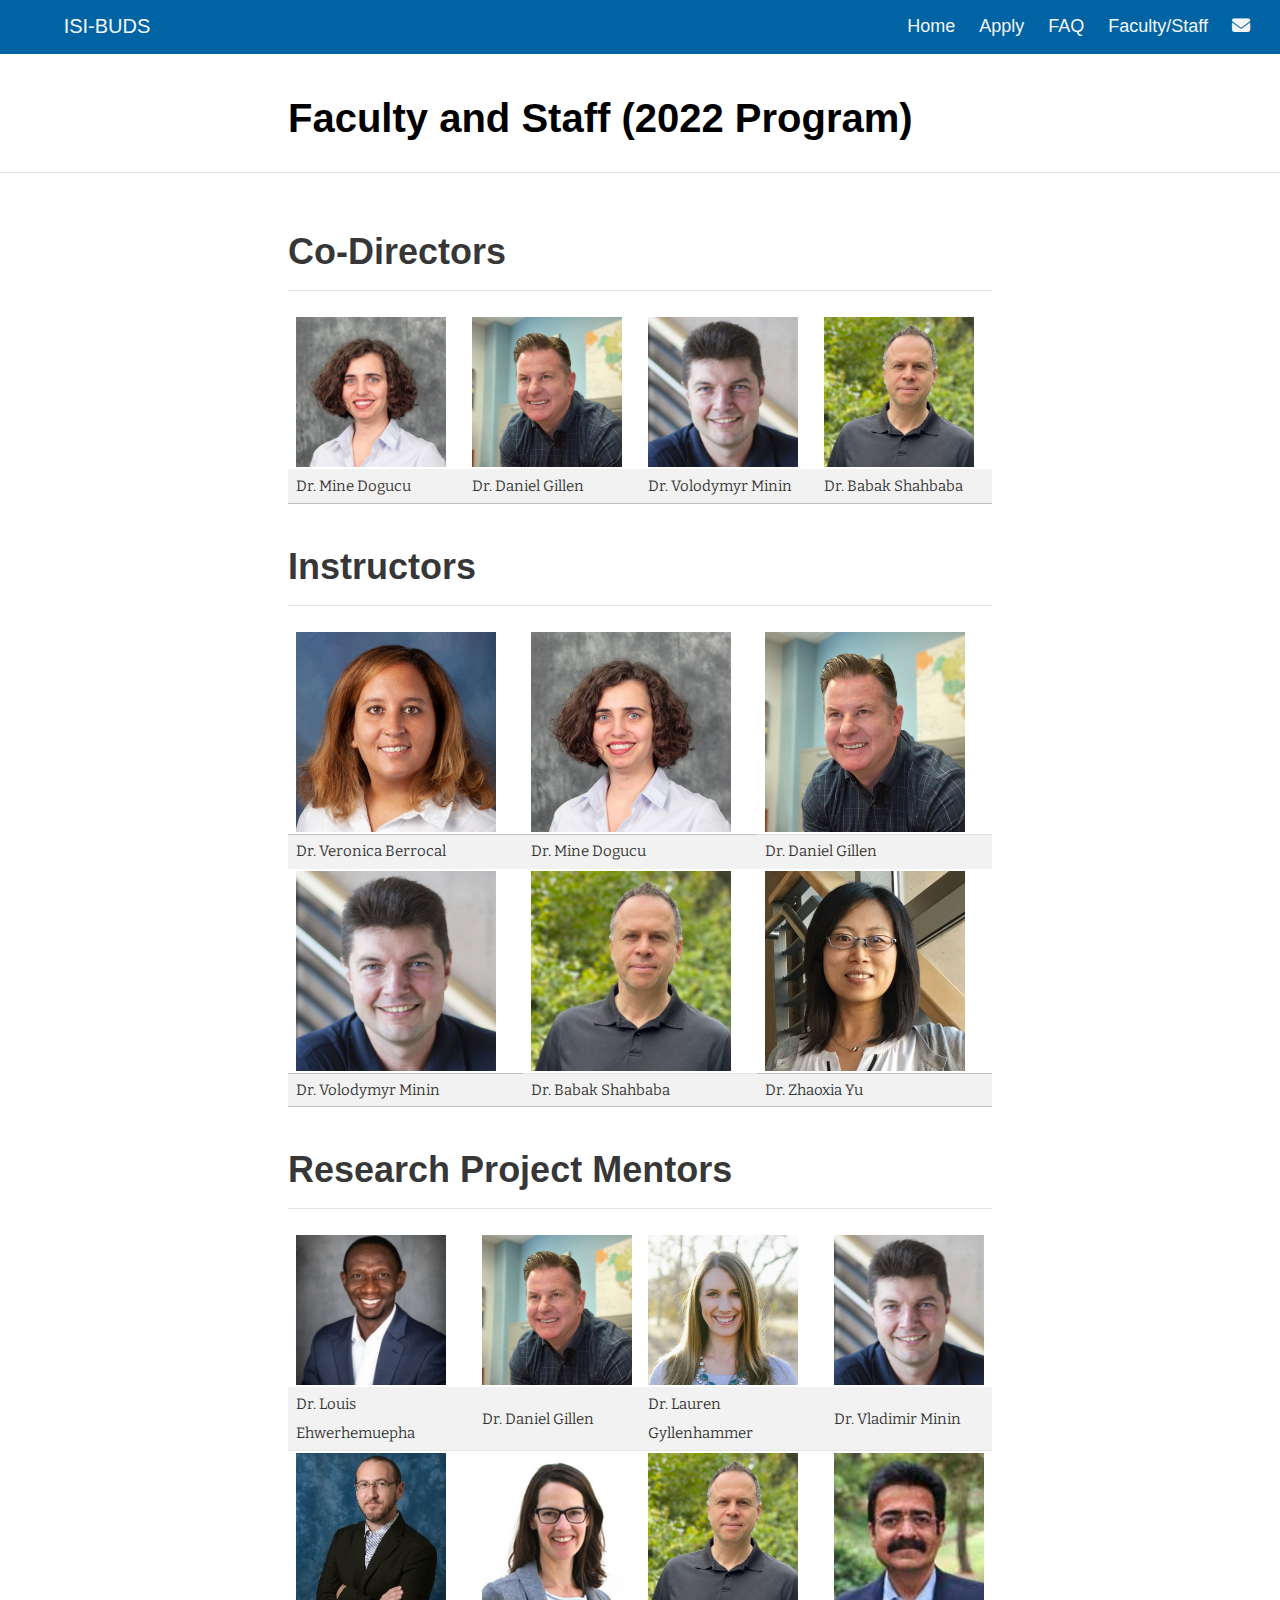
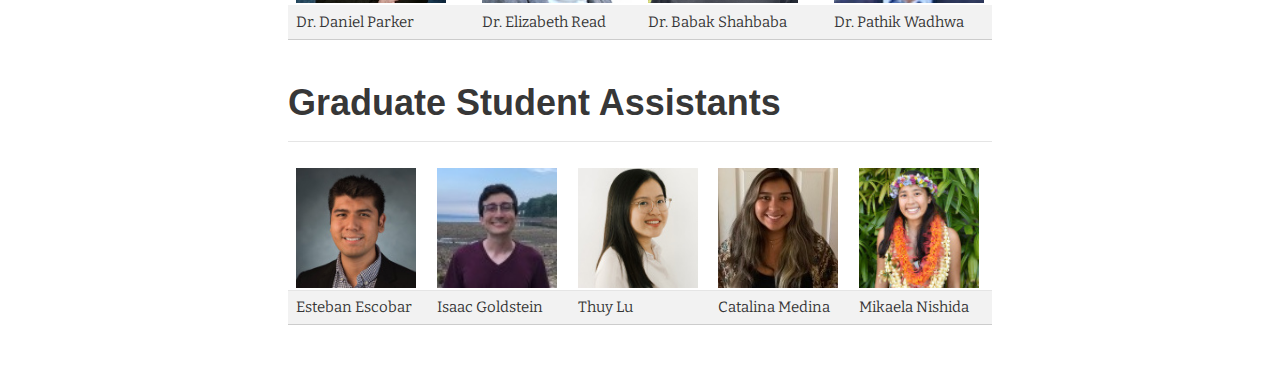
<file: docs/faculty-staff-2022.html>
<!DOCTYPE html>

<html xmlns="http://www.w3.org/1999/xhtml" lang="" xml:lang="">

<head>
  <meta charset="utf-8"/>
  <meta name="viewport" content="width=device-width, initial-scale=1"/>
  <meta http-equiv="X-UA-Compatible" content="IE=Edge,chrome=1"/>
  <meta name="generator" content="distill" />

  <style type="text/css">
  /* Hide doc at startup (prevent jankiness while JS renders/transforms) */
  body {
    visibility: hidden;
  }
  </style>

 <!--radix_placeholder_import_source-->
 <!--/radix_placeholder_import_source-->

<style type="text/css">code{white-space: pre;}</style>
<style type="text/css" data-origin="pandoc">
pre > code.sourceCode { white-space: pre; position: relative; }
pre > code.sourceCode > span { line-height: 1.25; }
pre > code.sourceCode > span:empty { height: 1.2em; }
.sourceCode { overflow: visible; }
code.sourceCode > span { color: inherit; text-decoration: inherit; }
div.sourceCode { margin: 1em 0; }
pre.sourceCode { margin: 0; }
@media screen {
div.sourceCode { overflow: auto; }
}
@media print {
pre > code.sourceCode { white-space: pre-wrap; }
pre > code.sourceCode > span { display: inline-block; text-indent: -5em; padding-left: 5em; }
}
pre.numberSource code
  { counter-reset: source-line 0; }
pre.numberSource code > span
  { position: relative; left: -4em; counter-increment: source-line; }
pre.numberSource code > span > a:first-child::before
  { content: counter(source-line);
    position: relative; left: -1em; text-align: right; vertical-align: baseline;
    border: none; display: inline-block;
    -webkit-touch-callout: none; -webkit-user-select: none;
    -khtml-user-select: none; -moz-user-select: none;
    -ms-user-select: none; user-select: none;
    padding: 0 4px; width: 4em;
    color: #aaaaaa;
  }
pre.numberSource { margin-left: 3em; border-left: 1px solid #aaaaaa;  padding-left: 4px; }
div.sourceCode
  { color: #00769e; background-color: #f1f3f5; }
@media screen {
pre > code.sourceCode > span > a:first-child::before { text-decoration: underline; }
}
code span { color: #00769e; } /* Normal */
code span.al { color: #ad0000; } /* Alert */
code span.an { color: #5e5e5e; } /* Annotation */
code span.at { color: #657422; } /* Attribute */
code span.bn { color: #ad0000; } /* BaseN */
code span.bu { } /* BuiltIn */
code span.cf { color: #00769e; } /* ControlFlow */
code span.ch { color: #20794d; } /* Char */
code span.cn { color: #8f5902; } /* Constant */
code span.co { color: #5e5e5e; } /* Comment */
code span.cv { color: #5e5e5e; font-style: italic; } /* CommentVar */
code span.do { color: #5e5e5e; font-style: italic; } /* Documentation */
code span.dt { color: #ad0000; } /* DataType */
code span.dv { color: #ad0000; } /* DecVal */
code span.er { color: #ad0000; } /* Error */
code span.ex { } /* Extension */
code span.fl { color: #ad0000; } /* Float */
code span.fu { color: #4758ab; } /* Function */
code span.im { } /* Import */
code span.in { color: #5e5e5e; } /* Information */
code span.kw { color: #00769e; } /* Keyword */
code span.op { color: #5e5e5e; } /* Operator */
code span.ot { color: #00769e; } /* Other */
code span.pp { color: #ad0000; } /* Preprocessor */
code span.sc { color: #5e5e5e; } /* SpecialChar */
code span.ss { color: #20794d; } /* SpecialString */
code span.st { color: #20794d; } /* String */
code span.va { color: #111111; } /* Variable */
code span.vs { color: #20794d; } /* VerbatimString */
code span.wa { color: #5e5e5e; font-style: italic; } /* Warning */
</style>


  <!--radix_placeholder_meta_tags-->
  <title>ISI-BUDS: Faculty and Staff (2022 Program)</title>




  <!--  https://developers.facebook.com/docs/sharing/webmasters#markup -->
  <meta property="og:title" content="ISI-BUDS: Faculty and Staff (2022 Program)"/>
  <meta property="og:type" content="article"/>
  <meta property="og:locale" content="en_US"/>
  <meta property="og:site_name" content="ISI-BUDS"/>

  <!--  https://dev.twitter.com/cards/types/summary -->
  <meta property="twitter:card" content="summary"/>
  <meta property="twitter:title" content="ISI-BUDS: Faculty and Staff (2022 Program)"/>

  <!--/radix_placeholder_meta_tags-->
  <!--radix_placeholder_rmarkdown_metadata-->

  <script type="text/json" id="radix-rmarkdown-metadata">
  {"type":"list","attributes":{"names":{"type":"character","attributes":{},"value":["title","site"]}},"value":[{"type":"character","attributes":{},"value":["Faculty and Staff (2022 Program)"]},{"type":"character","attributes":{},"value":["distill::distill_website"]}]}
  </script>
  <!--/radix_placeholder_rmarkdown_metadata-->
  <!--radix_placeholder_navigation_in_header-->
  <meta name="distill:offset" content=""/>

  <script type="application/javascript">

    window.headroom_prevent_pin = false;

    window.document.addEventListener("DOMContentLoaded", function (event) {

      // initialize headroom for banner
      var header = $('header').get(0);
      var headerHeight = header.offsetHeight;
      var headroom = new Headroom(header, {
        tolerance: 5,
        onPin : function() {
          if (window.headroom_prevent_pin) {
            window.headroom_prevent_pin = false;
            headroom.unpin();
          }
        }
      });
      headroom.init();
      if(window.location.hash)
        headroom.unpin();
      $(header).addClass('headroom--transition');

      // offset scroll location for banner on hash change
      // (see: https://github.com/WickyNilliams/headroom.js/issues/38)
      window.addEventListener("hashchange", function(event) {
        window.scrollTo(0, window.pageYOffset - (headerHeight + 25));
      });

      // responsive menu
      $('.distill-site-header').each(function(i, val) {
        var topnav = $(this);
        var toggle = topnav.find('.nav-toggle');
        toggle.on('click', function() {
          topnav.toggleClass('responsive');
        });
      });

      // nav dropdowns
      $('.nav-dropbtn').click(function(e) {
        $(this).next('.nav-dropdown-content').toggleClass('nav-dropdown-active');
        $(this).parent().siblings('.nav-dropdown')
           .children('.nav-dropdown-content').removeClass('nav-dropdown-active');
      });
      $("body").click(function(e){
        $('.nav-dropdown-content').removeClass('nav-dropdown-active');
      });
      $(".nav-dropdown").click(function(e){
        e.stopPropagation();
      });
    });
  </script>

  <style type="text/css">

  /* Theme (user-documented overrideables for nav appearance) */

  .distill-site-nav {
    color: rgba(255, 255, 255, 0.8);
    background-color: #0F2E3D;
    font-size: 15px;
    font-weight: 300;
  }

  .distill-site-nav a {
    color: inherit;
    text-decoration: none;
  }

  .distill-site-nav a:hover {
    color: white;
  }

  @media print {
    .distill-site-nav {
      display: none;
    }
  }

  .distill-site-header {

  }

  .distill-site-footer {

  }


  /* Site Header */

  .distill-site-header {
    width: 100%;
    box-sizing: border-box;
    z-index: 3;
  }

  .distill-site-header .nav-left {
    display: inline-block;
    margin-left: 8px;
  }

  @media screen and (max-width: 768px) {
    .distill-site-header .nav-left {
      margin-left: 0;
    }
  }


  .distill-site-header .nav-right {
    float: right;
    margin-right: 8px;
  }

  .distill-site-header a,
  .distill-site-header .title {
    display: inline-block;
    text-align: center;
    padding: 14px 10px 14px 10px;
  }

  .distill-site-header .title {
    font-size: 18px;
    min-width: 150px;
  }

  .distill-site-header .logo {
    padding: 0;
  }

  .distill-site-header .logo img {
    display: none;
    max-height: 20px;
    width: auto;
    margin-bottom: -4px;
  }

  .distill-site-header .nav-image img {
    max-height: 18px;
    width: auto;
    display: inline-block;
    margin-bottom: -3px;
  }



  @media screen and (min-width: 1000px) {
    .distill-site-header .logo img {
      display: inline-block;
    }
    .distill-site-header .nav-left {
      margin-left: 20px;
    }
    .distill-site-header .nav-right {
      margin-right: 20px;
    }
    .distill-site-header .title {
      padding-left: 12px;
    }
  }


  .distill-site-header .nav-toggle {
    display: none;
  }

  .nav-dropdown {
    display: inline-block;
    position: relative;
  }

  .nav-dropdown .nav-dropbtn {
    border: none;
    outline: none;
    color: rgba(255, 255, 255, 0.8);
    padding: 16px 10px;
    background-color: transparent;
    font-family: inherit;
    font-size: inherit;
    font-weight: inherit;
    margin: 0;
    margin-top: 1px;
    z-index: 2;
  }

  .nav-dropdown-content {
    display: none;
    position: absolute;
    background-color: white;
    min-width: 200px;
    border: 1px solid rgba(0,0,0,0.15);
    border-radius: 4px;
    box-shadow: 0px 8px 16px 0px rgba(0,0,0,0.1);
    z-index: 1;
    margin-top: 2px;
    white-space: nowrap;
    padding-top: 4px;
    padding-bottom: 4px;
  }

  .nav-dropdown-content hr {
    margin-top: 4px;
    margin-bottom: 4px;
    border: none;
    border-bottom: 1px solid rgba(0, 0, 0, 0.1);
  }

  .nav-dropdown-active {
    display: block;
  }

  .nav-dropdown-content a, .nav-dropdown-content .nav-dropdown-header {
    color: black;
    padding: 6px 24px;
    text-decoration: none;
    display: block;
    text-align: left;
  }

  .nav-dropdown-content .nav-dropdown-header {
    display: block;
    padding: 5px 24px;
    padding-bottom: 0;
    text-transform: uppercase;
    font-size: 14px;
    color: #999999;
    white-space: nowrap;
  }

  .nav-dropdown:hover .nav-dropbtn {
    color: white;
  }

  .nav-dropdown-content a:hover {
    background-color: #ddd;
    color: black;
  }

  .nav-right .nav-dropdown-content {
    margin-left: -45%;
    right: 0;
  }

  @media screen and (max-width: 768px) {
    .distill-site-header a, .distill-site-header .nav-dropdown  {display: none;}
    .distill-site-header a.nav-toggle {
      float: right;
      display: block;
    }
    .distill-site-header .title {
      margin-left: 0;
    }
    .distill-site-header .nav-right {
      margin-right: 0;
    }
    .distill-site-header {
      overflow: hidden;
    }
    .nav-right .nav-dropdown-content {
      margin-left: 0;
    }
  }


  @media screen and (max-width: 768px) {
    .distill-site-header.responsive {position: relative; min-height: 500px; }
    .distill-site-header.responsive a.nav-toggle {
      position: absolute;
      right: 0;
      top: 0;
    }
    .distill-site-header.responsive a,
    .distill-site-header.responsive .nav-dropdown {
      display: block;
      text-align: left;
    }
    .distill-site-header.responsive .nav-left,
    .distill-site-header.responsive .nav-right {
      width: 100%;
    }
    .distill-site-header.responsive .nav-dropdown {float: none;}
    .distill-site-header.responsive .nav-dropdown-content {position: relative;}
    .distill-site-header.responsive .nav-dropdown .nav-dropbtn {
      display: block;
      width: 100%;
      text-align: left;
    }
  }

  /* Site Footer */

  .distill-site-footer {
    width: 100%;
    overflow: hidden;
    box-sizing: border-box;
    z-index: 3;
    margin-top: 30px;
    padding-top: 30px;
    padding-bottom: 30px;
    text-align: center;
  }

  /* Headroom */

  d-title {
    padding-top: 6rem;
  }

  @media print {
    d-title {
      padding-top: 4rem;
    }
  }

  .headroom {
    z-index: 1000;
    position: fixed;
    top: 0;
    left: 0;
    right: 0;
  }

  .headroom--transition {
    transition: all .4s ease-in-out;
  }

  .headroom--unpinned {
    top: -100px;
  }

  .headroom--pinned {
    top: 0;
  }

  /* adjust viewport for navbar height */
  /* helps vertically center bootstrap (non-distill) content */
  .min-vh-100 {
    min-height: calc(100vh - 100px) !important;
  }

  </style>

  <script src="site_libs/jquery-3.6.0/jquery-3.6.0.min.js"></script>
  <link href="site_libs/font-awesome-6.5.2/css/all.min.css" rel="stylesheet"/>
  <link href="site_libs/font-awesome-6.5.2/css/v4-shims.min.css" rel="stylesheet"/>
  <script src="site_libs/headroom-0.9.4/headroom.min.js"></script>
  <script src="site_libs/autocomplete-0.37.1/autocomplete.min.js"></script>
  <script src="site_libs/fuse-6.4.1/fuse.min.js"></script>

  <script type="application/javascript">

  function getMeta(metaName) {
    var metas = document.getElementsByTagName('meta');
    for (let i = 0; i < metas.length; i++) {
      if (metas[i].getAttribute('name') === metaName) {
        return metas[i].getAttribute('content');
      }
    }
    return '';
  }

  function offsetURL(url) {
    var offset = getMeta('distill:offset');
    return offset ? offset + '/' + url : url;
  }

  function createFuseIndex() {

    // create fuse index
    var options = {
      keys: [
        { name: 'title', weight: 20 },
        { name: 'categories', weight: 15 },
        { name: 'description', weight: 10 },
        { name: 'contents', weight: 5 },
      ],
      ignoreLocation: true,
      threshold: 0
    };
    var fuse = new window.Fuse([], options);

    // fetch the main search.json
    return fetch(offsetURL('search.json'))
      .then(function(response) {
        if (response.status == 200) {
          return response.json().then(function(json) {
            // index main articles
            json.articles.forEach(function(article) {
              fuse.add(article);
            });
            // download collections and index their articles
            return Promise.all(json.collections.map(function(collection) {
              return fetch(offsetURL(collection)).then(function(response) {
                if (response.status === 200) {
                  return response.json().then(function(articles) {
                    articles.forEach(function(article) {
                      fuse.add(article);
                    });
                  })
                } else {
                  return Promise.reject(
                    new Error('Unexpected status from search index request: ' +
                              response.status)
                  );
                }
              });
            })).then(function() {
              return fuse;
            });
          });

        } else {
          return Promise.reject(
            new Error('Unexpected status from search index request: ' +
                        response.status)
          );
        }
      });
  }

  window.document.addEventListener("DOMContentLoaded", function (event) {

    // get search element (bail if we don't have one)
    var searchEl = window.document.getElementById('distill-search');
    if (!searchEl)
      return;

    createFuseIndex()
      .then(function(fuse) {

        // make search box visible
        searchEl.classList.remove('hidden');

        // initialize autocomplete
        var options = {
          autoselect: true,
          hint: false,
          minLength: 2,
        };
        window.autocomplete(searchEl, options, [{
          source: function(query, callback) {
            const searchOptions = {
              isCaseSensitive: false,
              shouldSort: true,
              minMatchCharLength: 2,
              limit: 10,
            };
            var results = fuse.search(query, searchOptions);
            callback(results
              .map(function(result) { return result.item; })
            );
          },
          templates: {
            suggestion: function(suggestion) {
              var img = suggestion.preview && Object.keys(suggestion.preview).length > 0
                ? `<img src="${offsetURL(suggestion.preview)}"</img>`
                : '';
              var html = `
                <div class="search-item">
                  <h3>${suggestion.title}</h3>
                  <div class="search-item-description">
                    ${suggestion.description || ''}
                  </div>
                  <div class="search-item-preview">
                    ${img}
                  </div>
                </div>
              `;
              return html;
            }
          }
        }]).on('autocomplete:selected', function(event, suggestion) {
          window.location.href = offsetURL(suggestion.path);
        });
        // remove inline display style on autocompleter (we want to
        // manage responsive display via css)
        $('.algolia-autocomplete').css("display", "");
      })
      .catch(function(error) {
        console.log(error);
      });

  });

  </script>

  <style type="text/css">

  .nav-search {
    font-size: x-small;
  }

  /* Algolioa Autocomplete */

  .algolia-autocomplete {
    display: inline-block;
    margin-left: 10px;
    vertical-align: sub;
    background-color: white;
    color: black;
    padding: 6px;
    padding-top: 8px;
    padding-bottom: 0;
    border-radius: 6px;
    border: 1px #0F2E3D solid;
    width: 180px;
  }


  @media screen and (max-width: 768px) {
    .distill-site-nav .algolia-autocomplete {
      display: none;
      visibility: hidden;
    }
    .distill-site-nav.responsive .algolia-autocomplete {
      display: inline-block;
      visibility: visible;
    }
    .distill-site-nav.responsive .algolia-autocomplete .aa-dropdown-menu {
      margin-left: 0;
      width: 400px;
      max-height: 400px;
    }
  }

  .algolia-autocomplete .aa-input, .algolia-autocomplete .aa-hint {
    width: 90%;
    outline: none;
    border: none;
  }

  .algolia-autocomplete .aa-hint {
    color: #999;
  }
  .algolia-autocomplete .aa-dropdown-menu {
    width: 550px;
    max-height: 70vh;
    overflow-x: visible;
    overflow-y: scroll;
    padding: 5px;
    margin-top: 3px;
    margin-left: -150px;
    background-color: #fff;
    border-radius: 5px;
    border: 1px solid #999;
    border-top: none;
  }

  .algolia-autocomplete .aa-dropdown-menu .aa-suggestion {
    cursor: pointer;
    padding: 5px 4px;
    border-bottom: 1px solid #eee;
  }

  .algolia-autocomplete .aa-dropdown-menu .aa-suggestion:last-of-type {
    border-bottom: none;
    margin-bottom: 2px;
  }

  .algolia-autocomplete .aa-dropdown-menu .aa-suggestion .search-item {
    overflow: hidden;
    font-size: 0.8em;
    line-height: 1.4em;
  }

  .algolia-autocomplete .aa-dropdown-menu .aa-suggestion .search-item h3 {
    font-size: 1rem;
    margin-block-start: 0;
    margin-block-end: 5px;
  }

  .algolia-autocomplete .aa-dropdown-menu .aa-suggestion .search-item-description {
    display: inline-block;
    overflow: hidden;
    height: 2.8em;
    width: 80%;
    margin-right: 4%;
  }

  .algolia-autocomplete .aa-dropdown-menu .aa-suggestion .search-item-preview {
    display: inline-block;
    width: 15%;
  }

  .algolia-autocomplete .aa-dropdown-menu .aa-suggestion .search-item-preview img {
    height: 3em;
    width: auto;
    display: none;
  }

  .algolia-autocomplete .aa-dropdown-menu .aa-suggestion .search-item-preview img[src] {
    display: initial;
  }

  .algolia-autocomplete .aa-dropdown-menu .aa-suggestion.aa-cursor {
    background-color: #eee;
  }
  .algolia-autocomplete .aa-dropdown-menu .aa-suggestion em {
    font-weight: bold;
    font-style: normal;
  }

  </style>


  <!--/radix_placeholder_navigation_in_header-->
  <!--radix_placeholder_distill-->

  <style type="text/css">

  body {
    background-color: white;
  }

  .pandoc-table {
    width: 100%;
  }

  .pandoc-table>caption {
    margin-bottom: 10px;
  }

  .pandoc-table th:not([align]) {
    text-align: left;
  }

  .pagedtable-footer {
    font-size: 15px;
  }

  d-byline .byline {
    grid-template-columns: 2fr 2fr;
  }

  d-byline .byline h3 {
    margin-block-start: 1.5em;
  }

  d-byline .byline .authors-affiliations h3 {
    margin-block-start: 0.5em;
  }

  .authors-affiliations .orcid-id {
    width: 16px;
    height:16px;
    margin-left: 4px;
    margin-right: 4px;
    vertical-align: middle;
    padding-bottom: 2px;
  }

  d-title .dt-tags {
    margin-top: 1em;
    grid-column: text;
  }

  .dt-tags .dt-tag {
    text-decoration: none;
    display: inline-block;
    color: rgba(0,0,0,0.6);
    padding: 0em 0.4em;
    margin-right: 0.5em;
    margin-bottom: 0.4em;
    font-size: 70%;
    border: 1px solid rgba(0,0,0,0.2);
    border-radius: 3px;
    text-transform: uppercase;
    font-weight: 500;
  }

  d-article table.gt_table td,
  d-article table.gt_table th {
    border-bottom: none;
    font-size: 100%;
  }

  .html-widget {
    margin-bottom: 2.0em;
  }

  .l-screen-inset {
    padding-right: 16px;
  }

  .l-screen .caption {
    margin-left: 10px;
  }

  .shaded {
    background: rgb(247, 247, 247);
    padding-top: 20px;
    padding-bottom: 20px;
    border-top: 1px solid rgba(0, 0, 0, 0.1);
    border-bottom: 1px solid rgba(0, 0, 0, 0.1);
  }

  .shaded .html-widget {
    margin-bottom: 0;
    border: 1px solid rgba(0, 0, 0, 0.1);
  }

  .shaded .shaded-content {
    background: white;
  }

  .text-output {
    margin-top: 0;
    line-height: 1.5em;
  }

  .hidden {
    display: none !important;
  }

  hr.section-separator {
    border: none;
    border-top: 1px solid rgba(0, 0, 0, 0.1);
    margin: 0px;
  }


  d-byline {
    border-top: none;
  }

  d-article {
    padding-top: 2.5rem;
    padding-bottom: 30px;
    border-top: none;
  }

  d-appendix {
    padding-top: 30px;
  }

  d-article>p>img {
    width: 100%;
  }

  d-article h2 {
    margin: 1rem 0 1.5rem 0;
  }

  d-article h3 {
    margin-top: 1.5rem;
  }

  d-article iframe {
    border: 1px solid rgba(0, 0, 0, 0.1);
    margin-bottom: 2.0em;
    width: 100%;
  }

  /* Tweak code blocks */

  d-article div.sourceCode code,
  d-article pre code {
    font-family: Consolas, Monaco, 'Andale Mono', 'Ubuntu Mono', monospace;
  }

  d-article pre,
  d-article div.sourceCode,
  d-article div.sourceCode pre {
    overflow: auto;
  }

  d-article div.sourceCode {
    background-color: white;
  }

  d-article div.sourceCode pre {
    padding-left: 10px;
    font-size: 12px;
    border-left: 2px solid rgba(0,0,0,0.1);
  }

  d-article pre {
    font-size: 12px;
    color: black;
    background: none;
    margin-top: 0;
    text-align: left;
    white-space: pre;
    word-spacing: normal;
    word-break: normal;
    word-wrap: normal;
    line-height: 1.5;

    -moz-tab-size: 4;
    -o-tab-size: 4;
    tab-size: 4;

    -webkit-hyphens: none;
    -moz-hyphens: none;
    -ms-hyphens: none;
    hyphens: none;
  }

  d-article pre a {
    border-bottom: none;
  }

  d-article pre a:hover {
    border-bottom: none;
    text-decoration: underline;
  }

  d-article details {
    grid-column: text;
    margin-bottom: 0.8em;
  }

  @media(min-width: 768px) {

  d-article pre,
  d-article div.sourceCode,
  d-article div.sourceCode pre {
    overflow: visible !important;
  }

  d-article div.sourceCode pre {
    padding-left: 18px;
    font-size: 14px;
  }

  /* tweak for Pandoc numbered line within distill */
  d-article pre.numberSource code > span {
      left: -2em;
  }

  d-article pre {
    font-size: 14px;
  }

  }

  figure img.external {
    background: white;
    border: 1px solid rgba(0, 0, 0, 0.1);
    box-shadow: 0 1px 8px rgba(0, 0, 0, 0.1);
    padding: 18px;
    box-sizing: border-box;
  }

  /* CSS for d-contents */

  .d-contents {
    grid-column: text;
    color: rgba(0,0,0,0.8);
    font-size: 0.9em;
    padding-bottom: 1em;
    margin-bottom: 1em;
    padding-bottom: 0.5em;
    margin-bottom: 1em;
    padding-left: 0.25em;
    justify-self: start;
  }

  @media(min-width: 1000px) {
    .d-contents.d-contents-float {
      height: 0;
      grid-column-start: 1;
      grid-column-end: 4;
      justify-self: center;
      padding-right: 3em;
      padding-left: 2em;
    }
  }

  .d-contents nav h3 {
    font-size: 18px;
    margin-top: 0;
    margin-bottom: 1em;
  }

  .d-contents li {
    list-style-type: none
  }

  .d-contents nav > ul {
    padding-left: 0;
  }

  .d-contents ul {
    padding-left: 1em
  }

  .d-contents nav ul li {
    margin-top: 0.6em;
    margin-bottom: 0.2em;
  }

  .d-contents nav a {
    font-size: 13px;
    border-bottom: none;
    text-decoration: none
    color: rgba(0, 0, 0, 0.8);
  }

  .d-contents nav a:hover {
    text-decoration: underline solid rgba(0, 0, 0, 0.6)
  }

  .d-contents nav > ul > li > a {
    font-weight: 600;
  }

  .d-contents nav > ul > li > ul {
    font-weight: inherit;
  }

  .d-contents nav > ul > li > ul > li {
    margin-top: 0.2em;
  }


  .d-contents nav ul {
    margin-top: 0;
    margin-bottom: 0.25em;
  }

  .d-article-with-toc h2:nth-child(2) {
    margin-top: 0;
  }


  /* Figure */

  .figure {
    position: relative;
    margin-bottom: 2.5em;
    margin-top: 1.5em;
  }

  .figure .caption {
    color: rgba(0, 0, 0, 0.6);
    font-size: 12px;
    line-height: 1.5em;
  }

  .figure img.external {
    background: white;
    border: 1px solid rgba(0, 0, 0, 0.1);
    box-shadow: 0 1px 8px rgba(0, 0, 0, 0.1);
    padding: 18px;
    box-sizing: border-box;
  }

  .figure .caption a {
    color: rgba(0, 0, 0, 0.6);
  }

  .figure .caption b,
  .figure .caption strong, {
    font-weight: 600;
    color: rgba(0, 0, 0, 1.0);
  }

  /* Citations */

  d-article .citation {
    color: inherit;
    cursor: inherit;
  }

  div.hanging-indent{
    margin-left: 1em; text-indent: -1em;
  }

  /* Citation hover box */

  .tippy-box[data-theme~=light-border] {
    background-color: rgba(250, 250, 250, 0.95);
  }

  .tippy-content > p {
    margin-bottom: 0;
    padding: 2px;
  }


  /* Tweak 1000px media break to show more text */

  @media(min-width: 1000px) {
    .base-grid,
    distill-header,
    d-title,
    d-abstract,
    d-article,
    d-appendix,
    distill-appendix,
    d-byline,
    d-footnote-list,
    d-citation-list,
    distill-footer {
      grid-template-columns: [screen-start] 1fr [page-start kicker-start] 80px [middle-start] 50px [text-start kicker-end] 65px 65px 65px 65px 65px 65px 65px 65px [text-end gutter-start] 65px [middle-end] 65px [page-end gutter-end] 1fr [screen-end];
      grid-column-gap: 16px;
    }

    .grid {
      grid-column-gap: 16px;
    }

    d-article {
      font-size: 1.06rem;
      line-height: 1.7em;
    }
    figure .caption, .figure .caption, figure figcaption {
      font-size: 13px;
    }
  }

  @media(min-width: 1180px) {
    .base-grid,
    distill-header,
    d-title,
    d-abstract,
    d-article,
    d-appendix,
    distill-appendix,
    d-byline,
    d-footnote-list,
    d-citation-list,
    distill-footer {
      grid-template-columns: [screen-start] 1fr [page-start kicker-start] 60px [middle-start] 60px [text-start kicker-end] 60px 60px 60px 60px 60px 60px 60px 60px [text-end gutter-start] 60px [middle-end] 60px [page-end gutter-end] 1fr [screen-end];
      grid-column-gap: 32px;
    }

    .grid {
      grid-column-gap: 32px;
    }
  }


  /* Get the citation styles for the appendix (not auto-injected on render since
     we do our own rendering of the citation appendix) */

  d-appendix .citation-appendix,
  .d-appendix .citation-appendix {
    font-size: 11px;
    line-height: 15px;
    border-left: 1px solid rgba(0, 0, 0, 0.1);
    padding-left: 18px;
    border: 1px solid rgba(0,0,0,0.1);
    background: rgba(0, 0, 0, 0.02);
    padding: 10px 18px;
    border-radius: 3px;
    color: rgba(150, 150, 150, 1);
    overflow: hidden;
    margin-top: -12px;
    white-space: pre-wrap;
    word-wrap: break-word;
  }

  /* Include appendix styles here so they can be overridden */

  d-appendix {
    contain: layout style;
    font-size: 0.8em;
    line-height: 1.7em;
    margin-top: 60px;
    margin-bottom: 0;
    border-top: 1px solid rgba(0, 0, 0, 0.1);
    color: rgba(0,0,0,0.5);
    padding-top: 60px;
    padding-bottom: 48px;
  }

  d-appendix h3 {
    grid-column: page-start / text-start;
    font-size: 15px;
    font-weight: 500;
    margin-top: 1em;
    margin-bottom: 0;
    color: rgba(0,0,0,0.65);
  }

  d-appendix h3 + * {
    margin-top: 1em;
  }

  d-appendix ol {
    padding: 0 0 0 15px;
  }

  @media (min-width: 768px) {
    d-appendix ol {
      padding: 0 0 0 30px;
      margin-left: -30px;
    }
  }

  d-appendix li {
    margin-bottom: 1em;
  }

  d-appendix a {
    color: rgba(0, 0, 0, 0.6);
  }

  d-appendix > * {
    grid-column: text;
  }

  d-appendix > d-footnote-list,
  d-appendix > d-citation-list,
  d-appendix > distill-appendix {
    grid-column: screen;
  }

  /* Include footnote styles here so they can be overridden */

  d-footnote-list {
    contain: layout style;
  }

  d-footnote-list > * {
    grid-column: text;
  }

  d-footnote-list a.footnote-backlink {
    color: rgba(0,0,0,0.3);
    padding-left: 0.5em;
  }



  /* Anchor.js */

  .anchorjs-link {
    /*transition: all .25s linear; */
    text-decoration: none;
    border-bottom: none;
  }
  *:hover > .anchorjs-link {
    margin-left: -1.125em !important;
    text-decoration: none;
    border-bottom: none;
  }

  /* Social footer */

  .social_footer {
    margin-top: 30px;
    margin-bottom: 0;
    color: rgba(0,0,0,0.67);
  }

  .disqus-comments {
    margin-right: 30px;
  }

  .disqus-comment-count {
    border-bottom: 1px solid rgba(0, 0, 0, 0.4);
    cursor: pointer;
  }

  #disqus_thread {
    margin-top: 30px;
  }

  .article-sharing a {
    border-bottom: none;
    margin-right: 8px;
  }

  .article-sharing a:hover {
    border-bottom: none;
  }

  .sidebar-section.subscribe {
    font-size: 12px;
    line-height: 1.6em;
  }

  .subscribe p {
    margin-bottom: 0.5em;
  }


  .article-footer .subscribe {
    font-size: 15px;
    margin-top: 45px;
  }


  .sidebar-section.custom {
    font-size: 12px;
    line-height: 1.6em;
  }

  .custom p {
    margin-bottom: 0.5em;
  }

  /* Styles for listing layout (hide title) */
  .layout-listing d-title, .layout-listing .d-title {
    display: none;
  }

  /* Styles for posts lists (not auto-injected) */


  .posts-with-sidebar {
    padding-left: 45px;
    padding-right: 45px;
  }

  .posts-list .description h2,
  .posts-list .description p {
    font-family: -apple-system, BlinkMacSystemFont, "Segoe UI", Roboto, Oxygen, Ubuntu, Cantarell, "Fira Sans", "Droid Sans", "Helvetica Neue", Arial, sans-serif;
  }

  .posts-list .description h2 {
    font-weight: 700;
    border-bottom: none;
    padding-bottom: 0;
  }

  .posts-list h2.post-tag {
    border-bottom: 1px solid rgba(0, 0, 0, 0.2);
    padding-bottom: 12px;
  }
  .posts-list {
    margin-top: 60px;
    margin-bottom: 24px;
  }

  .posts-list .post-preview {
    text-decoration: none;
    overflow: hidden;
    display: block;
    border-bottom: 1px solid rgba(0, 0, 0, 0.1);
    padding: 24px 0;
  }

  .post-preview-last {
    border-bottom: none !important;
  }

  .posts-list .posts-list-caption {
    grid-column: screen;
    font-weight: 400;
  }

  .posts-list .post-preview h2 {
    margin: 0 0 6px 0;
    line-height: 1.2em;
    font-style: normal;
    font-size: 24px;
  }

  .posts-list .post-preview p {
    margin: 0 0 12px 0;
    line-height: 1.4em;
    font-size: 16px;
  }

  .posts-list .post-preview .thumbnail {
    box-sizing: border-box;
    margin-bottom: 24px;
    position: relative;
    max-width: 500px;
  }
  .posts-list .post-preview img {
    width: 100%;
    display: block;
  }

  .posts-list .metadata {
    font-size: 12px;
    line-height: 1.4em;
    margin-bottom: 18px;
  }

  .posts-list .metadata > * {
    display: inline-block;
  }

  .posts-list .metadata .publishedDate {
    margin-right: 2em;
  }

  .posts-list .metadata .dt-authors {
    display: block;
    margin-top: 0.3em;
    margin-right: 2em;
  }

  .posts-list .dt-tags {
    display: block;
    line-height: 1em;
  }

  .posts-list .dt-tags .dt-tag {
    display: inline-block;
    color: rgba(0,0,0,0.6);
    padding: 0.3em 0.4em;
    margin-right: 0.2em;
    margin-bottom: 0.4em;
    font-size: 60%;
    border: 1px solid rgba(0,0,0,0.2);
    border-radius: 3px;
    text-transform: uppercase;
    font-weight: 500;
  }

  .posts-list img {
    opacity: 1;
  }

  .posts-list img[data-src] {
    opacity: 0;
  }

  .posts-more {
    clear: both;
  }


  .posts-sidebar {
    font-size: 16px;
  }

  .posts-sidebar h3 {
    font-size: 16px;
    margin-top: 0;
    margin-bottom: 0.5em;
    font-weight: 400;
    text-transform: uppercase;
  }

  .sidebar-section {
    margin-bottom: 30px;
  }

  .categories ul {
    list-style-type: none;
    margin: 0;
    padding: 0;
  }

  .categories li {
    color: rgba(0, 0, 0, 0.8);
    margin-bottom: 0;
  }

  .categories li>a {
    border-bottom: none;
  }

  .categories li>a:hover {
    border-bottom: 1px solid rgba(0, 0, 0, 0.4);
  }

  .categories .active {
    font-weight: 600;
  }

  .categories .category-count {
    color: rgba(0, 0, 0, 0.4);
  }


  @media(min-width: 768px) {
    .posts-list .post-preview h2 {
      font-size: 26px;
    }
    .posts-list .post-preview .thumbnail {
      float: right;
      width: 30%;
      margin-bottom: 0;
    }
    .posts-list .post-preview .description {
      float: left;
      width: 45%;
    }
    .posts-list .post-preview .metadata {
      float: left;
      width: 20%;
      margin-top: 8px;
    }
    .posts-list .post-preview p {
      margin: 0 0 12px 0;
      line-height: 1.5em;
      font-size: 16px;
    }
    .posts-with-sidebar .posts-list {
      float: left;
      width: 75%;
    }
    .posts-with-sidebar .posts-sidebar {
      float: right;
      width: 20%;
      margin-top: 60px;
      padding-top: 24px;
      padding-bottom: 24px;
    }
  }


  /* Improve display for browsers without grid (IE/Edge <= 15) */

  .downlevel {
    line-height: 1.6em;
    font-family: -apple-system, BlinkMacSystemFont, "Segoe UI", Roboto, Oxygen, Ubuntu, Cantarell, "Fira Sans", "Droid Sans", "Helvetica Neue", Arial, sans-serif;
    margin: 0;
  }

  .downlevel .d-title {
    padding-top: 6rem;
    padding-bottom: 1.5rem;
  }

  .downlevel .d-title h1 {
    font-size: 50px;
    font-weight: 700;
    line-height: 1.1em;
    margin: 0 0 0.5rem;
  }

  .downlevel .d-title p {
    font-weight: 300;
    font-size: 1.2rem;
    line-height: 1.55em;
    margin-top: 0;
  }

  .downlevel .d-byline {
    padding-top: 0.8em;
    padding-bottom: 0.8em;
    font-size: 0.8rem;
    line-height: 1.8em;
  }

  .downlevel .section-separator {
    border: none;
    border-top: 1px solid rgba(0, 0, 0, 0.1);
  }

  .downlevel .d-article {
    font-size: 1.06rem;
    line-height: 1.7em;
    padding-top: 1rem;
    padding-bottom: 2rem;
  }


  .downlevel .d-appendix {
    padding-left: 0;
    padding-right: 0;
    max-width: none;
    font-size: 0.8em;
    line-height: 1.7em;
    margin-bottom: 0;
    color: rgba(0,0,0,0.5);
    padding-top: 40px;
    padding-bottom: 48px;
  }

  .downlevel .footnotes ol {
    padding-left: 13px;
  }

  .downlevel .base-grid,
  .downlevel .distill-header,
  .downlevel .d-title,
  .downlevel .d-abstract,
  .downlevel .d-article,
  .downlevel .d-appendix,
  .downlevel .distill-appendix,
  .downlevel .d-byline,
  .downlevel .d-footnote-list,
  .downlevel .d-citation-list,
  .downlevel .distill-footer,
  .downlevel .appendix-bottom,
  .downlevel .posts-container {
    padding-left: 40px;
    padding-right: 40px;
  }

  @media(min-width: 768px) {
    .downlevel .base-grid,
    .downlevel .distill-header,
    .downlevel .d-title,
    .downlevel .d-abstract,
    .downlevel .d-article,
    .downlevel .d-appendix,
    .downlevel .distill-appendix,
    .downlevel .d-byline,
    .downlevel .d-footnote-list,
    .downlevel .d-citation-list,
    .downlevel .distill-footer,
    .downlevel .appendix-bottom,
    .downlevel .posts-container {
    padding-left: 150px;
    padding-right: 150px;
    max-width: 900px;
  }
  }

  .downlevel pre code {
    display: block;
    border-left: 2px solid rgba(0, 0, 0, .1);
    padding: 0 0 0 20px;
    font-size: 14px;
  }

  .downlevel code, .downlevel pre {
    color: black;
    background: none;
    font-family: Consolas, Monaco, 'Andale Mono', 'Ubuntu Mono', monospace;
    text-align: left;
    white-space: pre;
    word-spacing: normal;
    word-break: normal;
    word-wrap: normal;
    line-height: 1.5;

    -moz-tab-size: 4;
    -o-tab-size: 4;
    tab-size: 4;

    -webkit-hyphens: none;
    -moz-hyphens: none;
    -ms-hyphens: none;
    hyphens: none;
  }

  .downlevel .posts-list .post-preview {
    color: inherit;
  }



  </style>

  <script type="application/javascript">

  function is_downlevel_browser() {
    if (bowser.isUnsupportedBrowser({ msie: "12", msedge: "16"},
                                   window.navigator.userAgent)) {
      return true;
    } else {
      return window.load_distill_framework === undefined;
    }
  }

  // show body when load is complete
  function on_load_complete() {

    // add anchors
    if (window.anchors) {
      window.anchors.options.placement = 'left';
      window.anchors.add('d-article > h2, d-article > h3, d-article > h4, d-article > h5');
    }


    // set body to visible
    document.body.style.visibility = 'visible';

    // force redraw for leaflet widgets
    if (window.HTMLWidgets) {
      var maps = window.HTMLWidgets.findAll(".leaflet");
      $.each(maps, function(i, el) {
        var map = this.getMap();
        map.invalidateSize();
        map.eachLayer(function(layer) {
          if (layer instanceof L.TileLayer)
            layer.redraw();
        });
      });
    }

    // trigger 'shown' so htmlwidgets resize
    $('d-article').trigger('shown');
  }

  function init_distill() {

    init_common();

    // create front matter
    var front_matter = $('<d-front-matter></d-front-matter>');
    $('#distill-front-matter').wrap(front_matter);

    // create d-title
    $('.d-title').changeElementType('d-title');

    // separator
    var separator = '<hr class="section-separator" style="clear: both"/>';
    // prepend separator above appendix
    $('.d-byline').before(separator);
    $('.d-article').before(separator);

    // create d-byline
    var byline = $('<d-byline></d-byline>');
    $('.d-byline').replaceWith(byline);

    // create d-article
    var article = $('<d-article></d-article>');
    $('.d-article').wrap(article).children().unwrap();

    // move posts container into article
    $('.posts-container').appendTo($('d-article'));

    // create d-appendix
    $('.d-appendix').changeElementType('d-appendix');

    // flag indicating that we have appendix items
    var appendix = $('.appendix-bottom').children('h3').length > 0;

    // replace footnotes with <d-footnote>
    $('.footnote-ref').each(function(i, val) {
      appendix = true;
      var href = $(this).attr('href');
      var id = href.replace('#', '');
      var fn = $('#' + id);
      var fn_p = $('#' + id + '>p');
      fn_p.find('.footnote-back').remove();
      var text = fn_p.html();
      var dtfn = $('<d-footnote></d-footnote>');
      dtfn.html(text);
      $(this).replaceWith(dtfn);
    });
    // remove footnotes
    $('.footnotes').remove();

    // move refs into #references-listing
    $('#references-listing').replaceWith($('#refs'));

    $('h1.appendix, h2.appendix').each(function(i, val) {
      $(this).changeElementType('h3');
    });
    $('h3.appendix').each(function(i, val) {
      var id = $(this).attr('id');
      $('.d-contents a[href="#' + id + '"]').parent().remove();
      appendix = true;
      $(this).nextUntil($('h1, h2, h3')).addBack().appendTo($('d-appendix'));
    });

    // show d-appendix if we have appendix content
    $("d-appendix").css('display', appendix ? 'grid' : 'none');

    // localize layout chunks to just output
    $('.layout-chunk').each(function(i, val) {

      // capture layout
      var layout = $(this).attr('data-layout');

      // apply layout to markdown level block elements
      var elements = $(this).children().not('details, div.sourceCode, pre, script');
      elements.each(function(i, el) {
        var layout_div = $('<div class="' + layout + '"></div>');
        if (layout_div.hasClass('shaded')) {
          var shaded_content = $('<div class="shaded-content"></div>');
          $(this).wrap(shaded_content);
          $(this).parent().wrap(layout_div);
        } else {
          $(this).wrap(layout_div);
        }
      });


      // unwrap the layout-chunk div
      $(this).children().unwrap();
    });

    // remove code block used to force  highlighting css
    $('.distill-force-highlighting-css').parent().remove();

    // remove empty line numbers inserted by pandoc when using a
    // custom syntax highlighting theme, except when numbering line
    // in code chunk
    $('pre:not(.numberLines) code.sourceCode a:empty').remove();

    // load distill framework
    load_distill_framework();

    // wait for window.distillRunlevel == 4 to do post processing
    function distill_post_process() {

      if (!window.distillRunlevel || window.distillRunlevel < 4)
        return;

      // hide author/affiliations entirely if we have no authors
      var front_matter = JSON.parse($("#distill-front-matter").html());
      var have_authors = front_matter.authors && front_matter.authors.length > 0;
      if (!have_authors)
        $('d-byline').addClass('hidden');

      // article with toc class
      $('.d-contents').parent().addClass('d-article-with-toc');

      // strip links that point to #
      $('.authors-affiliations').find('a[href="#"]').removeAttr('href');

      // add orcid ids
      $('.authors-affiliations').find('.author').each(function(i, el) {
        var orcid_id = front_matter.authors[i].orcidID;
        var author_name = front_matter.authors[i].author
        if (orcid_id) {
          var a = $('<a></a>');
          a.attr('href', 'https://orcid.org/' + orcid_id);
          var img = $('<img></img>');
          img.addClass('orcid-id');
          img.attr('alt', author_name ? 'ORCID ID for ' + author_name : 'ORCID ID');
          img.attr('src','[data-uri]');
          a.append(img);
          $(this).append(a);
        }
      });

      // hide elements of author/affiliations grid that have no value
      function hide_byline_column(caption) {
        $('d-byline').find('h3:contains("' + caption + '")').parent().css('visibility', 'hidden');
      }

      // affiliations
      var have_affiliations = false;
      for (var i = 0; i<front_matter.authors.length; ++i) {
        var author = front_matter.authors[i];
        if (author.affiliation !== "&nbsp;") {
          have_affiliations = true;
          break;
        }
      }
      if (!have_affiliations)
        $('d-byline').find('h3:contains("Affiliations")').css('visibility', 'hidden');

      // published date
      if (!front_matter.publishedDate)
        hide_byline_column("Published");

      // document object identifier
      var doi = $('d-byline').find('h3:contains("DOI")');
      var doi_p = doi.next().empty();
      if (!front_matter.doi) {
        // if we have a citation and valid citationText then link to that
        if ($('#citation').length > 0 && front_matter.citationText) {
          doi.html('Citation');
          $('<a href="#citation"></a>')
            .text(front_matter.citationText)
            .appendTo(doi_p);
        } else {
          hide_byline_column("DOI");
        }
      } else {
        $('<a></a>')
           .attr('href', "https://doi.org/" + front_matter.doi)
           .html(front_matter.doi)
           .appendTo(doi_p);
      }

       // change plural form of authors/affiliations
      if (front_matter.authors.length === 1) {
        var grid = $('.authors-affiliations');
        grid.children('h3:contains("Authors")').text('Author');
        grid.children('h3:contains("Affiliations")').text('Affiliation');
      }

      // remove d-appendix and d-footnote-list local styles
      $('d-appendix > style:first-child').remove();
      $('d-footnote-list > style:first-child').remove();

      // move appendix-bottom entries to the bottom
      $('.appendix-bottom').appendTo('d-appendix').children().unwrap();
      $('.appendix-bottom').remove();

      // hoverable references
      $('span.citation[data-cites]').each(function() {
        const citeChild = $(this).children()[0]
        // Do not process if @xyz has been used without escaping and without bibliography activated
        // https://github.com/rstudio/distill/issues/466
        if (citeChild === undefined) return true

        if (citeChild.nodeName == "D-FOOTNOTE") {
          var fn = citeChild
          $(this).html(fn.shadowRoot.querySelector("sup"))
          $(this).id = fn.id
          fn.remove()
        }
        var refs = $(this).attr('data-cites').split(" ");
        var refHtml = refs.map(function(ref) {
          // Could use CSS.escape too here, we insure backward compatibility in navigator
          return "<p>" + $('div[id="ref-' + ref + '"]').html() + "</p>";
        }).join("\n");
        window.tippy(this, {
          allowHTML: true,
          content: refHtml,
          maxWidth: 500,
          interactive: true,
          interactiveBorder: 10,
          theme: 'light-border',
          placement: 'bottom-start'
        });
      });

      // fix footnotes in tables (#411)
      // replacing broken distill.pub feature
      $('table d-footnote').each(function() {
        // we replace internal showAtNode methode which is triggered when hovering a footnote
        this.hoverBox.showAtNode = function(node) {
          // ported from https://github.com/distillpub/template/pull/105/files
          calcOffset = function(elem) {
              let x = elem.offsetLeft;
              let y = elem.offsetTop;
              // Traverse upwards until an `absolute` element is found or `elem`
              // becomes null.
              while (elem = elem.offsetParent && elem.style.position != 'absolute') {
                  x += elem.offsetLeft;
                  y += elem.offsetTop;
              }

              return { left: x, top: y };
          }
          // https://developer.mozilla.org/en-US/docs/Web/API/HTMLElement/offsetTop
          const bbox = node.getBoundingClientRect();
          const offset = calcOffset(node);
          this.show([offset.left + bbox.width, offset.top + bbox.height]);
        }
      })

      // clear polling timer
      clearInterval(tid);

      // show body now that everything is ready
      on_load_complete();
    }

    var tid = setInterval(distill_post_process, 50);
    distill_post_process();

  }

  function init_downlevel() {

    init_common();

     // insert hr after d-title
    $('.d-title').after($('<hr class="section-separator"/>'));

    // check if we have authors
    var front_matter = JSON.parse($("#distill-front-matter").html());
    var have_authors = front_matter.authors && front_matter.authors.length > 0;

    // manage byline/border
    if (!have_authors)
      $('.d-byline').remove();
    $('.d-byline').after($('<hr class="section-separator"/>'));
    $('.d-byline a').remove();

    // remove toc
    $('.d-contents').remove();

    // move appendix elements
    $('h1.appendix, h2.appendix').each(function(i, val) {
      $(this).changeElementType('h3');
    });
    $('h3.appendix').each(function(i, val) {
      $(this).nextUntil($('h1, h2, h3')).addBack().appendTo($('.d-appendix'));
    });


    // inject headers into references and footnotes
    var refs_header = $('<h3></h3>');
    refs_header.text('References');
    $('#refs').prepend(refs_header);

    var footnotes_header = $('<h3></h3');
    footnotes_header.text('Footnotes');
    $('.footnotes').children('hr').first().replaceWith(footnotes_header);

    // move appendix-bottom entries to the bottom
    $('.appendix-bottom').appendTo('.d-appendix').children().unwrap();
    $('.appendix-bottom').remove();

    // remove appendix if it's empty
    if ($('.d-appendix').children().length === 0)
      $('.d-appendix').remove();

    // prepend separator above appendix
    $('.d-appendix').before($('<hr class="section-separator" style="clear: both"/>'));

    // trim code
    $('pre>code').each(function(i, val) {
      $(this).html($.trim($(this).html()));
    });

    // move posts-container right before article
    $('.posts-container').insertBefore($('.d-article'));

    $('body').addClass('downlevel');

    on_load_complete();
  }


  function init_common() {

    // jquery plugin to change element types
    (function($) {
      $.fn.changeElementType = function(newType) {
        var attrs = {};

        $.each(this[0].attributes, function(idx, attr) {
          attrs[attr.nodeName] = attr.nodeValue;
        });

        this.replaceWith(function() {
          return $("<" + newType + "/>", attrs).append($(this).contents());
        });
      };
    })(jQuery);

    // prevent underline for linked images
    $('a > img').parent().css({'border-bottom' : 'none'});

    // mark non-body figures created by knitr chunks as 100% width
    $('.layout-chunk').each(function(i, val) {
      var figures = $(this).find('img, .html-widget');
      // ignore leaflet img layers (#106)
      figures = figures.filter(':not(img[class*="leaflet"])')
      if ($(this).attr('data-layout') !== "l-body") {
        figures.css('width', '100%');
      } else {
        figures.css('max-width', '100%');
        figures.filter("[width]").each(function(i, val) {
          var fig = $(this);
          fig.css('width', fig.attr('width') + 'px');
        });

      }
    });

    // auto-append index.html to post-preview links in file: protocol
    // and in rstudio ide preview
    $('.post-preview').each(function(i, val) {
      if (window.location.protocol === "file:")
        $(this).attr('href', $(this).attr('href') + "index.html");
    });

    // get rid of index.html references in header
    if (window.location.protocol !== "file:") {
      $('.distill-site-header a[href]').each(function(i,val) {
        $(this).attr('href', $(this).attr('href').replace(/^index[.]html/, "./"));
      });
    }

    // add class to pandoc style tables
    $('tr.header').parent('thead').parent('table').addClass('pandoc-table');
    $('.kable-table').children('table').addClass('pandoc-table');

    // add figcaption style to table captions
    $('caption').parent('table').addClass("figcaption");

    // initialize posts list
    if (window.init_posts_list)
      window.init_posts_list();

    // implmement disqus comment link
    $('.disqus-comment-count').click(function() {
      window.headroom_prevent_pin = true;
      $('#disqus_thread').toggleClass('hidden');
      if (!$('#disqus_thread').hasClass('hidden')) {
        var offset = $(this).offset();
        $(window).resize();
        $('html, body').animate({
          scrollTop: offset.top - 35
        });
      }
    });
  }

  document.addEventListener('DOMContentLoaded', function() {
    if (is_downlevel_browser())
      init_downlevel();
    else
      window.addEventListener('WebComponentsReady', init_distill);
  });

  </script>

  <style type="text/css">
  /* base variables */

  /* Edit the CSS properties in this file to create a custom
     Distill theme. Only edit values in the right column
     for each row; values shown are the CSS defaults.
     To return any property to the default,
     you may set its value to: unset
     All rows must end with a semi-colon.                      */

  /* Optional: embed custom fonts here with `@import`          */
  /* This must remain at the top of this file.                 */



  html {
    /*-- Main font sizes --*/
    --title-size:      50px;
    --body-size:       1.06rem;
    --code-size:       14px;
    --aside-size:      12px;
    --fig-cap-size:    13px;
    /*-- Main font colors --*/
    --title-color:     #000000;
    --header-color:    rgba(0, 0, 0, 0.8);
    --body-color:      rgba(0, 0, 0, 0.8);
    --aside-color:     rgba(0, 0, 0, 0.6);
    --fig-cap-color:   rgba(0, 0, 0, 0.6);
    /*-- Specify custom fonts ~~~ must be imported above   --*/
    --heading-font:    sans-serif;
    --mono-font:       monospace;
    --body-font:       sans-serif;
    --navbar-font:     sans-serif;  /* websites + blogs only */
  }

  /*-- ARTICLE METADATA --*/
  d-byline {
    --heading-size:    0.6rem;
    --heading-color:   rgba(0, 0, 0, 0.5);
    --body-size:       0.8rem;
    --body-color:      rgba(0, 0, 0, 0.8);
  }

  /*-- ARTICLE TABLE OF CONTENTS --*/
  .d-contents {
    --heading-size:    18px;
    --contents-size:   13px;
  }

  /*-- ARTICLE APPENDIX --*/
  d-appendix {
    --heading-size:    15px;
    --heading-color:   rgba(0, 0, 0, 0.65);
    --text-size:       0.8em;
    --text-color:      rgba(0, 0, 0, 0.5);
  }

  /*-- WEBSITE HEADER + FOOTER --*/
  /* These properties only apply to Distill sites and blogs  */

  .distill-site-header {
    --title-size:       18px;
    --text-color:       rgba(255, 255, 255, 0.8);
    --text-size:        15px;
    --hover-color:      white;
    --bkgd-color:       #0F2E3D;
  }

  .distill-site-footer {
    --text-color:       rgba(255, 255, 255, 0.8);
    --text-size:        15px;
    --hover-color:      white;
    --bkgd-color:       #0F2E3D;
  }

  /*-- Additional custom styles --*/
  /* Add any additional CSS rules below                      */
  </style>
  <style type="text/css">@import url('https://fonts.googleapis.com/css2?family=Bitter');


  *{
   font-size: 100%;
   font-family: "Bitter";
  }


  html {
    /*-- Main font sizes --*/
    --title-size:      40px;
    --body-size:       1.06rem;
    --code-size:       14px;
    --aside-size:      12px;
    --fig-cap-size:    13px;
  }



  .distill-site-header {
    --title-size:       20px;    
    --text-color:       whitesmoke; /* edited */
    --text-size:        18px;
    --hover-color:      whitesmoke; /* edited */
    --bkgd-color:       #0064a4; /* edited */
  }


  hr{
    border: 1px solid #fc917a;
  }

  tr:nth-child(even) {
    background-color: #f2f2f2;
  }</style>
  <style type="text/css">
  /* base style */

  /* FONT FAMILIES */

  :root {
    --heading-default: -apple-system, BlinkMacSystemFont, "Segoe UI", Roboto, Oxygen, Ubuntu, Cantarell, "Fira Sans", "Droid Sans", "Helvetica Neue", Arial, sans-serif;
    --mono-default: Consolas, Monaco, 'Andale Mono', 'Ubuntu Mono', monospace;
    --body-default: -apple-system, BlinkMacSystemFont, "Segoe UI", Roboto, Oxygen, Ubuntu, Cantarell, "Fira Sans", "Droid Sans", "Helvetica Neue", Arial, sans-serif;
  }

  body,
  .posts-list .post-preview p,
  .posts-list .description p {
    font-family: var(--body-font), var(--body-default);
  }

  h1, h2, h3, h4, h5, h6,
  .posts-list .post-preview h2,
  .posts-list .description h2 {
    font-family: var(--heading-font), var(--heading-default);
  }

  d-article div.sourceCode code,
  d-article pre code {
    font-family: var(--mono-font), var(--mono-default);
  }


  /*-- TITLE --*/
  d-title h1,
  .posts-list > h1 {
    color: var(--title-color, black);
  }

  d-title h1 {
    font-size: var(--title-size, 50px);
  }

  /*-- HEADERS --*/
  d-article h1,
  d-article h2,
  d-article h3,
  d-article h4,
  d-article h5,
  d-article h6 {
    color: var(--header-color, rgba(0, 0, 0, 0.8));
  }

  /*-- BODY --*/
  d-article > p,  /* only text inside of <p> tags */
  d-article > ul, /* lists */
  d-article > ol {
    color: var(--body-color, rgba(0, 0, 0, 0.8));
    font-size: var(--body-size, 1.06rem);
  }


  /*-- CODE --*/
  d-article div.sourceCode code,
  d-article pre code {
    font-size: var(--code-size, 14px);
  }

  /*-- ASIDE --*/
  d-article aside {
    font-size: var(--aside-size, 12px);
    color: var(--aside-color, rgba(0, 0, 0, 0.6));
  }

  /*-- FIGURE CAPTIONS --*/
  figure .caption,
  figure figcaption,
  .figure .caption {
    font-size: var(--fig-cap-size, 13px);
    color: var(--fig-cap-color, rgba(0, 0, 0, 0.6));
  }

  /*-- METADATA --*/
  d-byline h3 {
    font-size: var(--heading-size, 0.6rem);
    color: var(--heading-color, rgba(0, 0, 0, 0.5));
  }

  d-byline {
    font-size: var(--body-size, 0.8rem);
    color: var(--body-color, rgba(0, 0, 0, 0.8));
  }

  d-byline a,
  d-article d-byline a {
    color: var(--body-color, rgba(0, 0, 0, 0.8));
  }

  /*-- TABLE OF CONTENTS --*/
  .d-contents nav h3 {
    font-size: var(--heading-size, 18px);
  }

  .d-contents nav a {
    font-size: var(--contents-size, 13px);
  }

  /*-- APPENDIX --*/
  d-appendix h3 {
    font-size: var(--heading-size, 15px);
    color: var(--heading-color, rgba(0, 0, 0, 0.65));
  }

  d-appendix {
    font-size: var(--text-size, 0.8em);
    color: var(--text-color, rgba(0, 0, 0, 0.5));
  }

  d-appendix d-footnote-list a.footnote-backlink {
    color: var(--text-color, rgba(0, 0, 0, 0.5));
  }

  /*-- WEBSITE HEADER + FOOTER --*/
  .distill-site-header .title {
    font-size: var(--title-size, 18px);
    font-family: var(--navbar-font), var(--heading-default);
  }

  .distill-site-header a,
  .nav-dropdown .nav-dropbtn {
    font-family: var(--navbar-font), var(--heading-default);
  }

  .nav-dropdown .nav-dropbtn {
    color: var(--text-color, rgba(255, 255, 255, 0.8));
    font-size: var(--text-size, 15px);
  }

  .distill-site-header a:hover,
  .nav-dropdown:hover .nav-dropbtn {
    color: var(--hover-color, white);
  }

  .distill-site-header {
    font-size: var(--text-size, 15px);
    color: var(--text-color, rgba(255, 255, 255, 0.8));
    background-color: var(--bkgd-color, #0F2E3D);
  }

  .distill-site-footer {
    font-size: var(--text-size, 15px);
    color: var(--text-color, rgba(255, 255, 255, 0.8));
    background-color: var(--bkgd-color, #0F2E3D);
  }

  .distill-site-footer a:hover {
    color: var(--hover-color, white);
  }</style>
  <!--/radix_placeholder_distill-->
  <script src="site_libs/header-attrs-2.29/header-attrs.js"></script>
  <script src="site_libs/popper-2.6.0/popper.min.js"></script>
  <link href="site_libs/tippy-6.2.7/tippy.css" rel="stylesheet" />
  <link href="site_libs/tippy-6.2.7/tippy-light-border.css" rel="stylesheet" />
  <script src="site_libs/tippy-6.2.7/tippy.umd.min.js"></script>
  <script src="site_libs/anchor-4.2.2/anchor.min.js"></script>
  <script src="site_libs/bowser-1.9.3/bowser.min.js"></script>
  <script src="site_libs/webcomponents-2.0.0/webcomponents.js"></script>
  <script src="site_libs/distill-2.2.21/template.v2.js"></script>
  <!--radix_placeholder_site_in_header-->
  <!--/radix_placeholder_site_in_header-->


</head>

<body>

<!--radix_placeholder_front_matter-->

<script id="distill-front-matter" type="text/json">
{"title":"Faculty and Staff (2022 Program)","authors":[]}
</script>

<!--/radix_placeholder_front_matter-->
<!--radix_placeholder_navigation_before_body-->
<header class="header header--fixed" role="banner">
<nav class="distill-site-nav distill-site-header">
<div class="nav-left">
<a href="index.html" class="title">ISI-BUDS</a>
</div>
<div class="nav-right">
<a href="index.html">Home</a>
<a href="apply.html">Apply</a>
<a href="faq.html">FAQ</a>
<a href="faculty-staff.html">Faculty/Staff</a>
<a href="mailto:isi-buds@ics.uci.edu">
<i class="fa fa-solid fa-envelope" aria-hidden="true"></i>
</a>
<a href="javascript:void(0);" class="nav-toggle">&#9776;</a>
</div>
</nav>
</header>
<!--/radix_placeholder_navigation_before_body-->
<!--radix_placeholder_site_before_body-->
<!--/radix_placeholder_site_before_body-->

<div class="d-title">
<h1>Faculty and Staff (2022 Program)</h1>

<!--radix_placeholder_categories-->
<!--/radix_placeholder_categories-->

</div>


<div class="d-article">
<h2 id="faculty">
Co-Directors
</h2>
<table>
<tr>
<td>
<img src="images/mine-dogucu.jpeg" class="rounded-circle center mx-auto d-block" alt="Headshot of Professor Dogucu. A woman with curly, short, ear-length hair with green eyes and red lipstick." style="width:150px; margin-right;0%; margin-left:0%; display:block;">
</td>
<td>
<img src="images/dan-gillen.jpeg" class="rounded-circle center mx-auto d-block" alt="Headshot of Professor Gillen. A man with light brown hair and blue eyes" style="width:150px; margin-right;0%; margin-left:0%; display:block;">
</td>
<td>
<img src="images/vladimir-minin.jpeg" class="rounded-circle center mx-auto d-block" alt="Headshot of Professor Minin. A man with light brown hair and blue eyes" style="width:150px; margin-right;0%; margin-left:0%; display:block;">
</td>
<td>
<img src="images/babak-shahbaba.jpeg" class="rounded-circle center mx-auto d-block" alt="Headshot of Professor Shahbaba. A man with dark/grey hair and brown eyes" style="width:150px; margin-right;0%; margin-left:0%; display:block;">
</td>
</tr>
<tr class="odd">
<td>
Dr. Mine Dogucu
</td>
<td>
Dr. Daniel Gillen
</td>
<td>
Dr. Volodymyr Minin
</td>
<td>
Dr. Babak Shahbaba
</td>
</tr>
<tr class="header">
</tr>
</table>
<h2 id="teaching-assistants-tas">
Instructors
</h2>
<table>
<tr>
<th>
<img src="images/veronica-berrocal.jpg" class="rounded-circle center mx-auto d-block" alt="Headshot of Professor Berrocal. A womman with medium length light brown hair and hazel eyes" style="width:200px; margin-right;40%; margin-left:0%; display:block;">
</th>
<th>
<img src="images/mine-dogucu.jpeg" class="rounded-circle center mx-auto d-block" alt="Headshot of Professor Dogucu. A woman with curly, short, ear-length hair with green eyes and red lipstick." style="width:200px; margin-right:40%; margin-left:0%; display:block;">
</th>
<td>
<img src="images/dan-gillen.jpeg" class="rounded-circle center mx-auto d-block" alt="Headshot of Professor Gillen. A man with light brown hair and blue eyes" style="width:200px; margin-right:40%; margin-left:0%; display:block;">
</td>
</tr>
<tr class="odd">
<td>
<font style="margin-left:0%;">Dr. Veronica Berrocal</font>
</td>
<td>
Dr. Mine Dogucu
</td>
<td>
Dr. Daniel Gillen
</td>
</tr>
<tr>
<th>
<img src="images/vladimir-minin.jpeg" class="rounded-circle center mx-auto d-block" alt="Headshot of Professor Minin. A man with light brown hair and blue eyes" style="width:200px; margin-right;40%; margin-left:0%; display:block;">
</th>
<td>
<img src="images/babak-shahbaba.jpeg" class="rounded-circle center mx-auto d-block" alt="Headshot of Professor Shahbaba. A man with dark/grey hair and brown eyes" style="width:200px; margin-right:40%; margin-left:0%; display:block;">
</td>
<th>
<img src="images/zhaoxia-yu.jpg" class="rounded-circle center mx-auto d-block" alt="Headshot of Professor Yu. A woman with medium, ear-length hair with dark eyes." style="width:200px; margin-right;40%; margin-left:0%; display:block;">
</th>
</tr>
<tr class="odd">
<td>
Dr. Volodymyr Minin
</td>
<td>
Dr. Babak Shahbaba
</td>
<td>
Dr. Zhaoxia Yu
</td>
</tr>
</tbody>
</table>
<h2 id="teaching-assistants-tas">
Research Project Mentors
</h2>
<table>
<tr>
<td>
<img src="images/louis-ehwerhemuepha.jpg" class="rounded-circle center mx-auto d-block" alt="Headshot of Dr. Ehwerhemuepha. A man with light brown hair and blue eyes" style="width:150px; margin-right;0%; margin-left:0%; display:block;">
</td>
<td>
<img src="images/dan-gillen.jpeg" class="rounded-circle center mx-auto d-block" alt="Headshot of Professor Gillen. A man with light brown hair and blue eyes" style="width:150px; margin-right;0%; margin-left:0%; display:block;">
</td>
<td>
<img src="images/lauren-gyllenhammer.jpg" class="rounded-circle center mx-auto d-block" alt="Headshot of Professor Gyllenhammer. A woman with long light brown hair and hazel eyes" style="width:150px; margin-right;0%; margin-left:0%; display:block;">
</td>
<td>
<img src="images/vladimir-minin.jpeg" class="rounded-circle center mx-auto d-block" alt="Headshot of Professor Minin. A man with light brown hair and blue eyes" style="width:150px; margin-right;0%; margin-left:0%; display:block;">
</td>
</tr>
<tr class="odd">
<td>
Dr. Louis Ehwerhemuepha
</td>
<td>
Dr. Daniel Gillen
</td>
<td>
Dr. Lauren Gyllenhammer
</td>
<td>
Dr. Vladimir Minin
</td>
</tr>
<tr>
<td>
<img src="images/daniel-parker.jpeg" class="rounded-circle center mx-auto d-block" alt="Headshot of Professor Parker. A man with light brown hair and blue eyes" style="width:150px; margin-right;0%; margin-left:0%; display:block;">
</td>
<td>
<img src="images/elizabeth-read.jpg" class="rounded-circle center mx-auto d-block" alt="Headshot of Professor Read. A woman with long light brown hair and hazel eyes" style="width:150px; margin-right;0%; margin-left:0%; display:block;">
</td>
<td>
<img src="images/babak-shahbaba.jpeg" class="rounded-circle center mx-auto d-block" alt="Headshot of Professor Shahbaba. A man with dark/grey hair and brown eyes" style="width:150px; margin-right;0%; margin-left:0%; display:block;">
</td>
<td>
<img src="images/pathic-wadhwa.jpg" class="rounded-circle center mx-auto d-block" alt="Headshot of Professor Wadhwa. A man with light brown hair and blue eyes" style="width:150px; margin-right;0%; margin-left:0%; display:block;">
</td>
</tr>
<tr class="odd">
<td>
Dr. Daniel Parker
</td>
<td>
Dr. Elizabeth Read
</td>
<td>
Dr. Babak Shahbaba
</td>
<td>
Dr. Pathik Wadhwa
</td>
</tr>
</tbody>
</table>
<h2 id="teaching-assistants-tas">
Graduate Student Assistants
</h2>
<table>
<tr>
<td>
<img src="images/escobar-esteban.jpg" class="rounded-circle center mx-auto d-block" alt="Headshot of Esteban Escobar" style="width:120px; margin-right;0%; margin-left:0%; display:block;">
</td>
<td>
<img src="images/isaac-goldstein.jpg" class="rounded-circle center mx-auto d-block" alt="Headshot of Isaac Goldstein." style="width:120px; margin-right;0%; margin-left:0%; display:block;">
</td>
<td>
<img src="images/thuy-lu.jpg" class="rounded-circle center mx-auto d-block" alt="Headshot of Thuy Lu" style="width:120px; margin-right;0%; margin-left:0%; display:block;">
</td>
<td>
<img src="images/catalina-medina.jpg" class="rounded-circle center mx-auto d-block" alt="Headshot of Catalina Medina." style="width:120px; margin-right;0%; margin-left:0%; display:block;">
</td>
<td>
<img src="images/mikaila-nishida.jpg" class="rounded-circle center mx-auto d-block" alt="Headshot of Mikaila Nishida." style="width:120px; margin-right;0%; margin-left:0%; display:block;">
</td>
</tr>
<tr class="odd">
<td>
Esteban Escobar
</td>
<td>
Isaac Goldstein
</td>
<td>
Thuy Lu
</td>
<td>
Catalina Medina
</td>
<td>
Mikaela Nishida
</td>
</tr>
</tbody>
</table>
<div id="cb1" class="sourceCode">
<pre class="sourceCode r distill-force-highlighting-css"><code class="sourceCode r"></code></pre>
</div>
<!--radix_placeholder_article_footer-->
<!--/radix_placeholder_article_footer-->
</div>
<div class="sourceCode" id="cb1"><pre class="sourceCode r distill-force-highlighting-css"><code class="sourceCode r"></code></pre></div>
<!--radix_placeholder_article_footer-->
<!--/radix_placeholder_article_footer-->
</div>

<div class="d-appendix">
</div>


<!--radix_placeholder_site_after_body-->
<!--/radix_placeholder_site_after_body-->
<!--radix_placeholder_appendices-->
<div class="appendix-bottom"></div>
<!--/radix_placeholder_appendices-->
<!--radix_placeholder_navigation_after_body-->
<!--/radix_placeholder_navigation_after_body-->

</body>

</html>
</file>
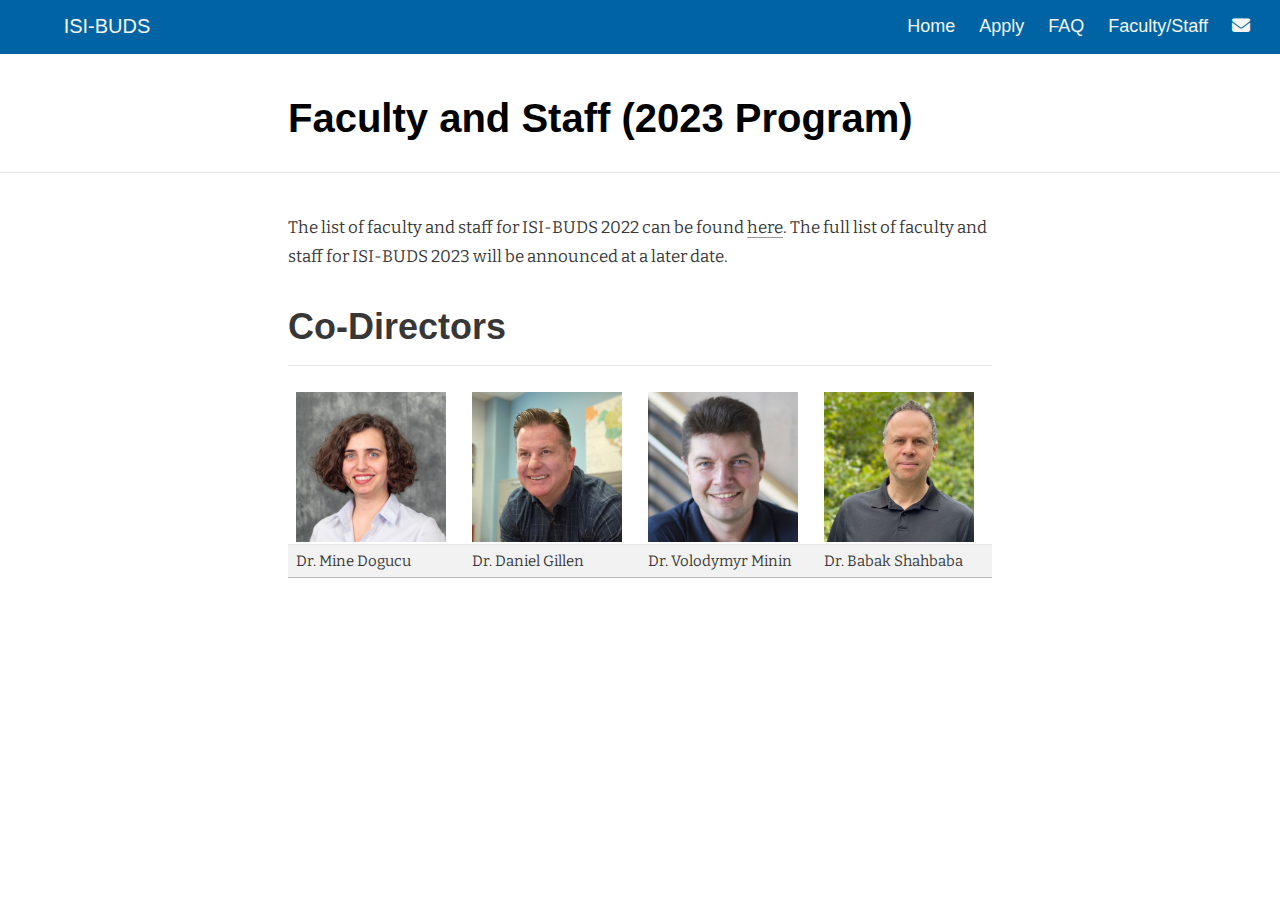
<file: docs/faculty-staff-2023.html>
<!DOCTYPE html>

<html xmlns="http://www.w3.org/1999/xhtml" lang="" xml:lang="">

<head>
  <meta charset="utf-8"/>
  <meta name="viewport" content="width=device-width, initial-scale=1"/>
  <meta http-equiv="X-UA-Compatible" content="IE=Edge,chrome=1"/>
  <meta name="generator" content="distill" />

  <style type="text/css">
  /* Hide doc at startup (prevent jankiness while JS renders/transforms) */
  body {
    visibility: hidden;
  }
  </style>

 <!--radix_placeholder_import_source-->
 <!--/radix_placeholder_import_source-->

<style type="text/css">code{white-space: pre;}</style>
<style type="text/css" data-origin="pandoc">
pre > code.sourceCode { white-space: pre; position: relative; }
pre > code.sourceCode > span { line-height: 1.25; }
pre > code.sourceCode > span:empty { height: 1.2em; }
.sourceCode { overflow: visible; }
code.sourceCode > span { color: inherit; text-decoration: inherit; }
div.sourceCode { margin: 1em 0; }
pre.sourceCode { margin: 0; }
@media screen {
div.sourceCode { overflow: auto; }
}
@media print {
pre > code.sourceCode { white-space: pre-wrap; }
pre > code.sourceCode > span { display: inline-block; text-indent: -5em; padding-left: 5em; }
}
pre.numberSource code
  { counter-reset: source-line 0; }
pre.numberSource code > span
  { position: relative; left: -4em; counter-increment: source-line; }
pre.numberSource code > span > a:first-child::before
  { content: counter(source-line);
    position: relative; left: -1em; text-align: right; vertical-align: baseline;
    border: none; display: inline-block;
    -webkit-touch-callout: none; -webkit-user-select: none;
    -khtml-user-select: none; -moz-user-select: none;
    -ms-user-select: none; user-select: none;
    padding: 0 4px; width: 4em;
    color: #aaaaaa;
  }
pre.numberSource { margin-left: 3em; border-left: 1px solid #aaaaaa;  padding-left: 4px; }
div.sourceCode
  { color: #00769e; background-color: #f1f3f5; }
@media screen {
pre > code.sourceCode > span > a:first-child::before { text-decoration: underline; }
}
code span { color: #00769e; } /* Normal */
code span.al { color: #ad0000; } /* Alert */
code span.an { color: #5e5e5e; } /* Annotation */
code span.at { color: #657422; } /* Attribute */
code span.bn { color: #ad0000; } /* BaseN */
code span.bu { } /* BuiltIn */
code span.cf { color: #00769e; } /* ControlFlow */
code span.ch { color: #20794d; } /* Char */
code span.cn { color: #8f5902; } /* Constant */
code span.co { color: #5e5e5e; } /* Comment */
code span.cv { color: #5e5e5e; font-style: italic; } /* CommentVar */
code span.do { color: #5e5e5e; font-style: italic; } /* Documentation */
code span.dt { color: #ad0000; } /* DataType */
code span.dv { color: #ad0000; } /* DecVal */
code span.er { color: #ad0000; } /* Error */
code span.ex { } /* Extension */
code span.fl { color: #ad0000; } /* Float */
code span.fu { color: #4758ab; } /* Function */
code span.im { } /* Import */
code span.in { color: #5e5e5e; } /* Information */
code span.kw { color: #00769e; } /* Keyword */
code span.op { color: #5e5e5e; } /* Operator */
code span.ot { color: #00769e; } /* Other */
code span.pp { color: #ad0000; } /* Preprocessor */
code span.sc { color: #5e5e5e; } /* SpecialChar */
code span.ss { color: #20794d; } /* SpecialString */
code span.st { color: #20794d; } /* String */
code span.va { color: #111111; } /* Variable */
code span.vs { color: #20794d; } /* VerbatimString */
code span.wa { color: #5e5e5e; font-style: italic; } /* Warning */
</style>


  <!--radix_placeholder_meta_tags-->
  <title>ISI-BUDS: Faculty and Staff (2023 Program)</title>




  <!--  https://developers.facebook.com/docs/sharing/webmasters#markup -->
  <meta property="og:title" content="ISI-BUDS: Faculty and Staff (2023 Program)"/>
  <meta property="og:type" content="article"/>
  <meta property="og:locale" content="en_US"/>
  <meta property="og:site_name" content="ISI-BUDS"/>

  <!--  https://dev.twitter.com/cards/types/summary -->
  <meta property="twitter:card" content="summary"/>
  <meta property="twitter:title" content="ISI-BUDS: Faculty and Staff (2023 Program)"/>

  <!--/radix_placeholder_meta_tags-->
  <!--radix_placeholder_rmarkdown_metadata-->

  <script type="text/json" id="radix-rmarkdown-metadata">
  {"type":"list","attributes":{"names":{"type":"character","attributes":{},"value":["title","site"]}},"value":[{"type":"character","attributes":{},"value":["Faculty and Staff (2023 Program)"]},{"type":"character","attributes":{},"value":["distill::distill_website"]}]}
  </script>
  <!--/radix_placeholder_rmarkdown_metadata-->
  <!--radix_placeholder_navigation_in_header-->
  <meta name="distill:offset" content=""/>

  <script type="application/javascript">

    window.headroom_prevent_pin = false;

    window.document.addEventListener("DOMContentLoaded", function (event) {

      // initialize headroom for banner
      var header = $('header').get(0);
      var headerHeight = header.offsetHeight;
      var headroom = new Headroom(header, {
        tolerance: 5,
        onPin : function() {
          if (window.headroom_prevent_pin) {
            window.headroom_prevent_pin = false;
            headroom.unpin();
          }
        }
      });
      headroom.init();
      if(window.location.hash)
        headroom.unpin();
      $(header).addClass('headroom--transition');

      // offset scroll location for banner on hash change
      // (see: https://github.com/WickyNilliams/headroom.js/issues/38)
      window.addEventListener("hashchange", function(event) {
        window.scrollTo(0, window.pageYOffset - (headerHeight + 25));
      });

      // responsive menu
      $('.distill-site-header').each(function(i, val) {
        var topnav = $(this);
        var toggle = topnav.find('.nav-toggle');
        toggle.on('click', function() {
          topnav.toggleClass('responsive');
        });
      });

      // nav dropdowns
      $('.nav-dropbtn').click(function(e) {
        $(this).next('.nav-dropdown-content').toggleClass('nav-dropdown-active');
        $(this).parent().siblings('.nav-dropdown')
           .children('.nav-dropdown-content').removeClass('nav-dropdown-active');
      });
      $("body").click(function(e){
        $('.nav-dropdown-content').removeClass('nav-dropdown-active');
      });
      $(".nav-dropdown").click(function(e){
        e.stopPropagation();
      });
    });
  </script>

  <style type="text/css">

  /* Theme (user-documented overrideables for nav appearance) */

  .distill-site-nav {
    color: rgba(255, 255, 255, 0.8);
    background-color: #0F2E3D;
    font-size: 15px;
    font-weight: 300;
  }

  .distill-site-nav a {
    color: inherit;
    text-decoration: none;
  }

  .distill-site-nav a:hover {
    color: white;
  }

  @media print {
    .distill-site-nav {
      display: none;
    }
  }

  .distill-site-header {

  }

  .distill-site-footer {

  }


  /* Site Header */

  .distill-site-header {
    width: 100%;
    box-sizing: border-box;
    z-index: 3;
  }

  .distill-site-header .nav-left {
    display: inline-block;
    margin-left: 8px;
  }

  @media screen and (max-width: 768px) {
    .distill-site-header .nav-left {
      margin-left: 0;
    }
  }


  .distill-site-header .nav-right {
    float: right;
    margin-right: 8px;
  }

  .distill-site-header a,
  .distill-site-header .title {
    display: inline-block;
    text-align: center;
    padding: 14px 10px 14px 10px;
  }

  .distill-site-header .title {
    font-size: 18px;
    min-width: 150px;
  }

  .distill-site-header .logo {
    padding: 0;
  }

  .distill-site-header .logo img {
    display: none;
    max-height: 20px;
    width: auto;
    margin-bottom: -4px;
  }

  .distill-site-header .nav-image img {
    max-height: 18px;
    width: auto;
    display: inline-block;
    margin-bottom: -3px;
  }



  @media screen and (min-width: 1000px) {
    .distill-site-header .logo img {
      display: inline-block;
    }
    .distill-site-header .nav-left {
      margin-left: 20px;
    }
    .distill-site-header .nav-right {
      margin-right: 20px;
    }
    .distill-site-header .title {
      padding-left: 12px;
    }
  }


  .distill-site-header .nav-toggle {
    display: none;
  }

  .nav-dropdown {
    display: inline-block;
    position: relative;
  }

  .nav-dropdown .nav-dropbtn {
    border: none;
    outline: none;
    color: rgba(255, 255, 255, 0.8);
    padding: 16px 10px;
    background-color: transparent;
    font-family: inherit;
    font-size: inherit;
    font-weight: inherit;
    margin: 0;
    margin-top: 1px;
    z-index: 2;
  }

  .nav-dropdown-content {
    display: none;
    position: absolute;
    background-color: white;
    min-width: 200px;
    border: 1px solid rgba(0,0,0,0.15);
    border-radius: 4px;
    box-shadow: 0px 8px 16px 0px rgba(0,0,0,0.1);
    z-index: 1;
    margin-top: 2px;
    white-space: nowrap;
    padding-top: 4px;
    padding-bottom: 4px;
  }

  .nav-dropdown-content hr {
    margin-top: 4px;
    margin-bottom: 4px;
    border: none;
    border-bottom: 1px solid rgba(0, 0, 0, 0.1);
  }

  .nav-dropdown-active {
    display: block;
  }

  .nav-dropdown-content a, .nav-dropdown-content .nav-dropdown-header {
    color: black;
    padding: 6px 24px;
    text-decoration: none;
    display: block;
    text-align: left;
  }

  .nav-dropdown-content .nav-dropdown-header {
    display: block;
    padding: 5px 24px;
    padding-bottom: 0;
    text-transform: uppercase;
    font-size: 14px;
    color: #999999;
    white-space: nowrap;
  }

  .nav-dropdown:hover .nav-dropbtn {
    color: white;
  }

  .nav-dropdown-content a:hover {
    background-color: #ddd;
    color: black;
  }

  .nav-right .nav-dropdown-content {
    margin-left: -45%;
    right: 0;
  }

  @media screen and (max-width: 768px) {
    .distill-site-header a, .distill-site-header .nav-dropdown  {display: none;}
    .distill-site-header a.nav-toggle {
      float: right;
      display: block;
    }
    .distill-site-header .title {
      margin-left: 0;
    }
    .distill-site-header .nav-right {
      margin-right: 0;
    }
    .distill-site-header {
      overflow: hidden;
    }
    .nav-right .nav-dropdown-content {
      margin-left: 0;
    }
  }


  @media screen and (max-width: 768px) {
    .distill-site-header.responsive {position: relative; min-height: 500px; }
    .distill-site-header.responsive a.nav-toggle {
      position: absolute;
      right: 0;
      top: 0;
    }
    .distill-site-header.responsive a,
    .distill-site-header.responsive .nav-dropdown {
      display: block;
      text-align: left;
    }
    .distill-site-header.responsive .nav-left,
    .distill-site-header.responsive .nav-right {
      width: 100%;
    }
    .distill-site-header.responsive .nav-dropdown {float: none;}
    .distill-site-header.responsive .nav-dropdown-content {position: relative;}
    .distill-site-header.responsive .nav-dropdown .nav-dropbtn {
      display: block;
      width: 100%;
      text-align: left;
    }
  }

  /* Site Footer */

  .distill-site-footer {
    width: 100%;
    overflow: hidden;
    box-sizing: border-box;
    z-index: 3;
    margin-top: 30px;
    padding-top: 30px;
    padding-bottom: 30px;
    text-align: center;
  }

  /* Headroom */

  d-title {
    padding-top: 6rem;
  }

  @media print {
    d-title {
      padding-top: 4rem;
    }
  }

  .headroom {
    z-index: 1000;
    position: fixed;
    top: 0;
    left: 0;
    right: 0;
  }

  .headroom--transition {
    transition: all .4s ease-in-out;
  }

  .headroom--unpinned {
    top: -100px;
  }

  .headroom--pinned {
    top: 0;
  }

  /* adjust viewport for navbar height */
  /* helps vertically center bootstrap (non-distill) content */
  .min-vh-100 {
    min-height: calc(100vh - 100px) !important;
  }

  </style>

  <script src="site_libs/jquery-3.6.0/jquery-3.6.0.min.js"></script>
  <link href="site_libs/font-awesome-6.5.2/css/all.min.css" rel="stylesheet"/>
  <link href="site_libs/font-awesome-6.5.2/css/v4-shims.min.css" rel="stylesheet"/>
  <script src="site_libs/headroom-0.9.4/headroom.min.js"></script>
  <script src="site_libs/autocomplete-0.37.1/autocomplete.min.js"></script>
  <script src="site_libs/fuse-6.4.1/fuse.min.js"></script>

  <script type="application/javascript">

  function getMeta(metaName) {
    var metas = document.getElementsByTagName('meta');
    for (let i = 0; i < metas.length; i++) {
      if (metas[i].getAttribute('name') === metaName) {
        return metas[i].getAttribute('content');
      }
    }
    return '';
  }

  function offsetURL(url) {
    var offset = getMeta('distill:offset');
    return offset ? offset + '/' + url : url;
  }

  function createFuseIndex() {

    // create fuse index
    var options = {
      keys: [
        { name: 'title', weight: 20 },
        { name: 'categories', weight: 15 },
        { name: 'description', weight: 10 },
        { name: 'contents', weight: 5 },
      ],
      ignoreLocation: true,
      threshold: 0
    };
    var fuse = new window.Fuse([], options);

    // fetch the main search.json
    return fetch(offsetURL('search.json'))
      .then(function(response) {
        if (response.status == 200) {
          return response.json().then(function(json) {
            // index main articles
            json.articles.forEach(function(article) {
              fuse.add(article);
            });
            // download collections and index their articles
            return Promise.all(json.collections.map(function(collection) {
              return fetch(offsetURL(collection)).then(function(response) {
                if (response.status === 200) {
                  return response.json().then(function(articles) {
                    articles.forEach(function(article) {
                      fuse.add(article);
                    });
                  })
                } else {
                  return Promise.reject(
                    new Error('Unexpected status from search index request: ' +
                              response.status)
                  );
                }
              });
            })).then(function() {
              return fuse;
            });
          });

        } else {
          return Promise.reject(
            new Error('Unexpected status from search index request: ' +
                        response.status)
          );
        }
      });
  }

  window.document.addEventListener("DOMContentLoaded", function (event) {

    // get search element (bail if we don't have one)
    var searchEl = window.document.getElementById('distill-search');
    if (!searchEl)
      return;

    createFuseIndex()
      .then(function(fuse) {

        // make search box visible
        searchEl.classList.remove('hidden');

        // initialize autocomplete
        var options = {
          autoselect: true,
          hint: false,
          minLength: 2,
        };
        window.autocomplete(searchEl, options, [{
          source: function(query, callback) {
            const searchOptions = {
              isCaseSensitive: false,
              shouldSort: true,
              minMatchCharLength: 2,
              limit: 10,
            };
            var results = fuse.search(query, searchOptions);
            callback(results
              .map(function(result) { return result.item; })
            );
          },
          templates: {
            suggestion: function(suggestion) {
              var img = suggestion.preview && Object.keys(suggestion.preview).length > 0
                ? `<img src="${offsetURL(suggestion.preview)}"</img>`
                : '';
              var html = `
                <div class="search-item">
                  <h3>${suggestion.title}</h3>
                  <div class="search-item-description">
                    ${suggestion.description || ''}
                  </div>
                  <div class="search-item-preview">
                    ${img}
                  </div>
                </div>
              `;
              return html;
            }
          }
        }]).on('autocomplete:selected', function(event, suggestion) {
          window.location.href = offsetURL(suggestion.path);
        });
        // remove inline display style on autocompleter (we want to
        // manage responsive display via css)
        $('.algolia-autocomplete').css("display", "");
      })
      .catch(function(error) {
        console.log(error);
      });

  });

  </script>

  <style type="text/css">

  .nav-search {
    font-size: x-small;
  }

  /* Algolioa Autocomplete */

  .algolia-autocomplete {
    display: inline-block;
    margin-left: 10px;
    vertical-align: sub;
    background-color: white;
    color: black;
    padding: 6px;
    padding-top: 8px;
    padding-bottom: 0;
    border-radius: 6px;
    border: 1px #0F2E3D solid;
    width: 180px;
  }


  @media screen and (max-width: 768px) {
    .distill-site-nav .algolia-autocomplete {
      display: none;
      visibility: hidden;
    }
    .distill-site-nav.responsive .algolia-autocomplete {
      display: inline-block;
      visibility: visible;
    }
    .distill-site-nav.responsive .algolia-autocomplete .aa-dropdown-menu {
      margin-left: 0;
      width: 400px;
      max-height: 400px;
    }
  }

  .algolia-autocomplete .aa-input, .algolia-autocomplete .aa-hint {
    width: 90%;
    outline: none;
    border: none;
  }

  .algolia-autocomplete .aa-hint {
    color: #999;
  }
  .algolia-autocomplete .aa-dropdown-menu {
    width: 550px;
    max-height: 70vh;
    overflow-x: visible;
    overflow-y: scroll;
    padding: 5px;
    margin-top: 3px;
    margin-left: -150px;
    background-color: #fff;
    border-radius: 5px;
    border: 1px solid #999;
    border-top: none;
  }

  .algolia-autocomplete .aa-dropdown-menu .aa-suggestion {
    cursor: pointer;
    padding: 5px 4px;
    border-bottom: 1px solid #eee;
  }

  .algolia-autocomplete .aa-dropdown-menu .aa-suggestion:last-of-type {
    border-bottom: none;
    margin-bottom: 2px;
  }

  .algolia-autocomplete .aa-dropdown-menu .aa-suggestion .search-item {
    overflow: hidden;
    font-size: 0.8em;
    line-height: 1.4em;
  }

  .algolia-autocomplete .aa-dropdown-menu .aa-suggestion .search-item h3 {
    font-size: 1rem;
    margin-block-start: 0;
    margin-block-end: 5px;
  }

  .algolia-autocomplete .aa-dropdown-menu .aa-suggestion .search-item-description {
    display: inline-block;
    overflow: hidden;
    height: 2.8em;
    width: 80%;
    margin-right: 4%;
  }

  .algolia-autocomplete .aa-dropdown-menu .aa-suggestion .search-item-preview {
    display: inline-block;
    width: 15%;
  }

  .algolia-autocomplete .aa-dropdown-menu .aa-suggestion .search-item-preview img {
    height: 3em;
    width: auto;
    display: none;
  }

  .algolia-autocomplete .aa-dropdown-menu .aa-suggestion .search-item-preview img[src] {
    display: initial;
  }

  .algolia-autocomplete .aa-dropdown-menu .aa-suggestion.aa-cursor {
    background-color: #eee;
  }
  .algolia-autocomplete .aa-dropdown-menu .aa-suggestion em {
    font-weight: bold;
    font-style: normal;
  }

  </style>


  <!--/radix_placeholder_navigation_in_header-->
  <!--radix_placeholder_distill-->

  <style type="text/css">

  body {
    background-color: white;
  }

  .pandoc-table {
    width: 100%;
  }

  .pandoc-table>caption {
    margin-bottom: 10px;
  }

  .pandoc-table th:not([align]) {
    text-align: left;
  }

  .pagedtable-footer {
    font-size: 15px;
  }

  d-byline .byline {
    grid-template-columns: 2fr 2fr;
  }

  d-byline .byline h3 {
    margin-block-start: 1.5em;
  }

  d-byline .byline .authors-affiliations h3 {
    margin-block-start: 0.5em;
  }

  .authors-affiliations .orcid-id {
    width: 16px;
    height:16px;
    margin-left: 4px;
    margin-right: 4px;
    vertical-align: middle;
    padding-bottom: 2px;
  }

  d-title .dt-tags {
    margin-top: 1em;
    grid-column: text;
  }

  .dt-tags .dt-tag {
    text-decoration: none;
    display: inline-block;
    color: rgba(0,0,0,0.6);
    padding: 0em 0.4em;
    margin-right: 0.5em;
    margin-bottom: 0.4em;
    font-size: 70%;
    border: 1px solid rgba(0,0,0,0.2);
    border-radius: 3px;
    text-transform: uppercase;
    font-weight: 500;
  }

  d-article table.gt_table td,
  d-article table.gt_table th {
    border-bottom: none;
    font-size: 100%;
  }

  .html-widget {
    margin-bottom: 2.0em;
  }

  .l-screen-inset {
    padding-right: 16px;
  }

  .l-screen .caption {
    margin-left: 10px;
  }

  .shaded {
    background: rgb(247, 247, 247);
    padding-top: 20px;
    padding-bottom: 20px;
    border-top: 1px solid rgba(0, 0, 0, 0.1);
    border-bottom: 1px solid rgba(0, 0, 0, 0.1);
  }

  .shaded .html-widget {
    margin-bottom: 0;
    border: 1px solid rgba(0, 0, 0, 0.1);
  }

  .shaded .shaded-content {
    background: white;
  }

  .text-output {
    margin-top: 0;
    line-height: 1.5em;
  }

  .hidden {
    display: none !important;
  }

  hr.section-separator {
    border: none;
    border-top: 1px solid rgba(0, 0, 0, 0.1);
    margin: 0px;
  }


  d-byline {
    border-top: none;
  }

  d-article {
    padding-top: 2.5rem;
    padding-bottom: 30px;
    border-top: none;
  }

  d-appendix {
    padding-top: 30px;
  }

  d-article>p>img {
    width: 100%;
  }

  d-article h2 {
    margin: 1rem 0 1.5rem 0;
  }

  d-article h3 {
    margin-top: 1.5rem;
  }

  d-article iframe {
    border: 1px solid rgba(0, 0, 0, 0.1);
    margin-bottom: 2.0em;
    width: 100%;
  }

  /* Tweak code blocks */

  d-article div.sourceCode code,
  d-article pre code {
    font-family: Consolas, Monaco, 'Andale Mono', 'Ubuntu Mono', monospace;
  }

  d-article pre,
  d-article div.sourceCode,
  d-article div.sourceCode pre {
    overflow: auto;
  }

  d-article div.sourceCode {
    background-color: white;
  }

  d-article div.sourceCode pre {
    padding-left: 10px;
    font-size: 12px;
    border-left: 2px solid rgba(0,0,0,0.1);
  }

  d-article pre {
    font-size: 12px;
    color: black;
    background: none;
    margin-top: 0;
    text-align: left;
    white-space: pre;
    word-spacing: normal;
    word-break: normal;
    word-wrap: normal;
    line-height: 1.5;

    -moz-tab-size: 4;
    -o-tab-size: 4;
    tab-size: 4;

    -webkit-hyphens: none;
    -moz-hyphens: none;
    -ms-hyphens: none;
    hyphens: none;
  }

  d-article pre a {
    border-bottom: none;
  }

  d-article pre a:hover {
    border-bottom: none;
    text-decoration: underline;
  }

  d-article details {
    grid-column: text;
    margin-bottom: 0.8em;
  }

  @media(min-width: 768px) {

  d-article pre,
  d-article div.sourceCode,
  d-article div.sourceCode pre {
    overflow: visible !important;
  }

  d-article div.sourceCode pre {
    padding-left: 18px;
    font-size: 14px;
  }

  /* tweak for Pandoc numbered line within distill */
  d-article pre.numberSource code > span {
      left: -2em;
  }

  d-article pre {
    font-size: 14px;
  }

  }

  figure img.external {
    background: white;
    border: 1px solid rgba(0, 0, 0, 0.1);
    box-shadow: 0 1px 8px rgba(0, 0, 0, 0.1);
    padding: 18px;
    box-sizing: border-box;
  }

  /* CSS for d-contents */

  .d-contents {
    grid-column: text;
    color: rgba(0,0,0,0.8);
    font-size: 0.9em;
    padding-bottom: 1em;
    margin-bottom: 1em;
    padding-bottom: 0.5em;
    margin-bottom: 1em;
    padding-left: 0.25em;
    justify-self: start;
  }

  @media(min-width: 1000px) {
    .d-contents.d-contents-float {
      height: 0;
      grid-column-start: 1;
      grid-column-end: 4;
      justify-self: center;
      padding-right: 3em;
      padding-left: 2em;
    }
  }

  .d-contents nav h3 {
    font-size: 18px;
    margin-top: 0;
    margin-bottom: 1em;
  }

  .d-contents li {
    list-style-type: none
  }

  .d-contents nav > ul {
    padding-left: 0;
  }

  .d-contents ul {
    padding-left: 1em
  }

  .d-contents nav ul li {
    margin-top: 0.6em;
    margin-bottom: 0.2em;
  }

  .d-contents nav a {
    font-size: 13px;
    border-bottom: none;
    text-decoration: none
    color: rgba(0, 0, 0, 0.8);
  }

  .d-contents nav a:hover {
    text-decoration: underline solid rgba(0, 0, 0, 0.6)
  }

  .d-contents nav > ul > li > a {
    font-weight: 600;
  }

  .d-contents nav > ul > li > ul {
    font-weight: inherit;
  }

  .d-contents nav > ul > li > ul > li {
    margin-top: 0.2em;
  }


  .d-contents nav ul {
    margin-top: 0;
    margin-bottom: 0.25em;
  }

  .d-article-with-toc h2:nth-child(2) {
    margin-top: 0;
  }


  /* Figure */

  .figure {
    position: relative;
    margin-bottom: 2.5em;
    margin-top: 1.5em;
  }

  .figure .caption {
    color: rgba(0, 0, 0, 0.6);
    font-size: 12px;
    line-height: 1.5em;
  }

  .figure img.external {
    background: white;
    border: 1px solid rgba(0, 0, 0, 0.1);
    box-shadow: 0 1px 8px rgba(0, 0, 0, 0.1);
    padding: 18px;
    box-sizing: border-box;
  }

  .figure .caption a {
    color: rgba(0, 0, 0, 0.6);
  }

  .figure .caption b,
  .figure .caption strong, {
    font-weight: 600;
    color: rgba(0, 0, 0, 1.0);
  }

  /* Citations */

  d-article .citation {
    color: inherit;
    cursor: inherit;
  }

  div.hanging-indent{
    margin-left: 1em; text-indent: -1em;
  }

  /* Citation hover box */

  .tippy-box[data-theme~=light-border] {
    background-color: rgba(250, 250, 250, 0.95);
  }

  .tippy-content > p {
    margin-bottom: 0;
    padding: 2px;
  }


  /* Tweak 1000px media break to show more text */

  @media(min-width: 1000px) {
    .base-grid,
    distill-header,
    d-title,
    d-abstract,
    d-article,
    d-appendix,
    distill-appendix,
    d-byline,
    d-footnote-list,
    d-citation-list,
    distill-footer {
      grid-template-columns: [screen-start] 1fr [page-start kicker-start] 80px [middle-start] 50px [text-start kicker-end] 65px 65px 65px 65px 65px 65px 65px 65px [text-end gutter-start] 65px [middle-end] 65px [page-end gutter-end] 1fr [screen-end];
      grid-column-gap: 16px;
    }

    .grid {
      grid-column-gap: 16px;
    }

    d-article {
      font-size: 1.06rem;
      line-height: 1.7em;
    }
    figure .caption, .figure .caption, figure figcaption {
      font-size: 13px;
    }
  }

  @media(min-width: 1180px) {
    .base-grid,
    distill-header,
    d-title,
    d-abstract,
    d-article,
    d-appendix,
    distill-appendix,
    d-byline,
    d-footnote-list,
    d-citation-list,
    distill-footer {
      grid-template-columns: [screen-start] 1fr [page-start kicker-start] 60px [middle-start] 60px [text-start kicker-end] 60px 60px 60px 60px 60px 60px 60px 60px [text-end gutter-start] 60px [middle-end] 60px [page-end gutter-end] 1fr [screen-end];
      grid-column-gap: 32px;
    }

    .grid {
      grid-column-gap: 32px;
    }
  }


  /* Get the citation styles for the appendix (not auto-injected on render since
     we do our own rendering of the citation appendix) */

  d-appendix .citation-appendix,
  .d-appendix .citation-appendix {
    font-size: 11px;
    line-height: 15px;
    border-left: 1px solid rgba(0, 0, 0, 0.1);
    padding-left: 18px;
    border: 1px solid rgba(0,0,0,0.1);
    background: rgba(0, 0, 0, 0.02);
    padding: 10px 18px;
    border-radius: 3px;
    color: rgba(150, 150, 150, 1);
    overflow: hidden;
    margin-top: -12px;
    white-space: pre-wrap;
    word-wrap: break-word;
  }

  /* Include appendix styles here so they can be overridden */

  d-appendix {
    contain: layout style;
    font-size: 0.8em;
    line-height: 1.7em;
    margin-top: 60px;
    margin-bottom: 0;
    border-top: 1px solid rgba(0, 0, 0, 0.1);
    color: rgba(0,0,0,0.5);
    padding-top: 60px;
    padding-bottom: 48px;
  }

  d-appendix h3 {
    grid-column: page-start / text-start;
    font-size: 15px;
    font-weight: 500;
    margin-top: 1em;
    margin-bottom: 0;
    color: rgba(0,0,0,0.65);
  }

  d-appendix h3 + * {
    margin-top: 1em;
  }

  d-appendix ol {
    padding: 0 0 0 15px;
  }

  @media (min-width: 768px) {
    d-appendix ol {
      padding: 0 0 0 30px;
      margin-left: -30px;
    }
  }

  d-appendix li {
    margin-bottom: 1em;
  }

  d-appendix a {
    color: rgba(0, 0, 0, 0.6);
  }

  d-appendix > * {
    grid-column: text;
  }

  d-appendix > d-footnote-list,
  d-appendix > d-citation-list,
  d-appendix > distill-appendix {
    grid-column: screen;
  }

  /* Include footnote styles here so they can be overridden */

  d-footnote-list {
    contain: layout style;
  }

  d-footnote-list > * {
    grid-column: text;
  }

  d-footnote-list a.footnote-backlink {
    color: rgba(0,0,0,0.3);
    padding-left: 0.5em;
  }



  /* Anchor.js */

  .anchorjs-link {
    /*transition: all .25s linear; */
    text-decoration: none;
    border-bottom: none;
  }
  *:hover > .anchorjs-link {
    margin-left: -1.125em !important;
    text-decoration: none;
    border-bottom: none;
  }

  /* Social footer */

  .social_footer {
    margin-top: 30px;
    margin-bottom: 0;
    color: rgba(0,0,0,0.67);
  }

  .disqus-comments {
    margin-right: 30px;
  }

  .disqus-comment-count {
    border-bottom: 1px solid rgba(0, 0, 0, 0.4);
    cursor: pointer;
  }

  #disqus_thread {
    margin-top: 30px;
  }

  .article-sharing a {
    border-bottom: none;
    margin-right: 8px;
  }

  .article-sharing a:hover {
    border-bottom: none;
  }

  .sidebar-section.subscribe {
    font-size: 12px;
    line-height: 1.6em;
  }

  .subscribe p {
    margin-bottom: 0.5em;
  }


  .article-footer .subscribe {
    font-size: 15px;
    margin-top: 45px;
  }


  .sidebar-section.custom {
    font-size: 12px;
    line-height: 1.6em;
  }

  .custom p {
    margin-bottom: 0.5em;
  }

  /* Styles for listing layout (hide title) */
  .layout-listing d-title, .layout-listing .d-title {
    display: none;
  }

  /* Styles for posts lists (not auto-injected) */


  .posts-with-sidebar {
    padding-left: 45px;
    padding-right: 45px;
  }

  .posts-list .description h2,
  .posts-list .description p {
    font-family: -apple-system, BlinkMacSystemFont, "Segoe UI", Roboto, Oxygen, Ubuntu, Cantarell, "Fira Sans", "Droid Sans", "Helvetica Neue", Arial, sans-serif;
  }

  .posts-list .description h2 {
    font-weight: 700;
    border-bottom: none;
    padding-bottom: 0;
  }

  .posts-list h2.post-tag {
    border-bottom: 1px solid rgba(0, 0, 0, 0.2);
    padding-bottom: 12px;
  }
  .posts-list {
    margin-top: 60px;
    margin-bottom: 24px;
  }

  .posts-list .post-preview {
    text-decoration: none;
    overflow: hidden;
    display: block;
    border-bottom: 1px solid rgba(0, 0, 0, 0.1);
    padding: 24px 0;
  }

  .post-preview-last {
    border-bottom: none !important;
  }

  .posts-list .posts-list-caption {
    grid-column: screen;
    font-weight: 400;
  }

  .posts-list .post-preview h2 {
    margin: 0 0 6px 0;
    line-height: 1.2em;
    font-style: normal;
    font-size: 24px;
  }

  .posts-list .post-preview p {
    margin: 0 0 12px 0;
    line-height: 1.4em;
    font-size: 16px;
  }

  .posts-list .post-preview .thumbnail {
    box-sizing: border-box;
    margin-bottom: 24px;
    position: relative;
    max-width: 500px;
  }
  .posts-list .post-preview img {
    width: 100%;
    display: block;
  }

  .posts-list .metadata {
    font-size: 12px;
    line-height: 1.4em;
    margin-bottom: 18px;
  }

  .posts-list .metadata > * {
    display: inline-block;
  }

  .posts-list .metadata .publishedDate {
    margin-right: 2em;
  }

  .posts-list .metadata .dt-authors {
    display: block;
    margin-top: 0.3em;
    margin-right: 2em;
  }

  .posts-list .dt-tags {
    display: block;
    line-height: 1em;
  }

  .posts-list .dt-tags .dt-tag {
    display: inline-block;
    color: rgba(0,0,0,0.6);
    padding: 0.3em 0.4em;
    margin-right: 0.2em;
    margin-bottom: 0.4em;
    font-size: 60%;
    border: 1px solid rgba(0,0,0,0.2);
    border-radius: 3px;
    text-transform: uppercase;
    font-weight: 500;
  }

  .posts-list img {
    opacity: 1;
  }

  .posts-list img[data-src] {
    opacity: 0;
  }

  .posts-more {
    clear: both;
  }


  .posts-sidebar {
    font-size: 16px;
  }

  .posts-sidebar h3 {
    font-size: 16px;
    margin-top: 0;
    margin-bottom: 0.5em;
    font-weight: 400;
    text-transform: uppercase;
  }

  .sidebar-section {
    margin-bottom: 30px;
  }

  .categories ul {
    list-style-type: none;
    margin: 0;
    padding: 0;
  }

  .categories li {
    color: rgba(0, 0, 0, 0.8);
    margin-bottom: 0;
  }

  .categories li>a {
    border-bottom: none;
  }

  .categories li>a:hover {
    border-bottom: 1px solid rgba(0, 0, 0, 0.4);
  }

  .categories .active {
    font-weight: 600;
  }

  .categories .category-count {
    color: rgba(0, 0, 0, 0.4);
  }


  @media(min-width: 768px) {
    .posts-list .post-preview h2 {
      font-size: 26px;
    }
    .posts-list .post-preview .thumbnail {
      float: right;
      width: 30%;
      margin-bottom: 0;
    }
    .posts-list .post-preview .description {
      float: left;
      width: 45%;
    }
    .posts-list .post-preview .metadata {
      float: left;
      width: 20%;
      margin-top: 8px;
    }
    .posts-list .post-preview p {
      margin: 0 0 12px 0;
      line-height: 1.5em;
      font-size: 16px;
    }
    .posts-with-sidebar .posts-list {
      float: left;
      width: 75%;
    }
    .posts-with-sidebar .posts-sidebar {
      float: right;
      width: 20%;
      margin-top: 60px;
      padding-top: 24px;
      padding-bottom: 24px;
    }
  }


  /* Improve display for browsers without grid (IE/Edge <= 15) */

  .downlevel {
    line-height: 1.6em;
    font-family: -apple-system, BlinkMacSystemFont, "Segoe UI", Roboto, Oxygen, Ubuntu, Cantarell, "Fira Sans", "Droid Sans", "Helvetica Neue", Arial, sans-serif;
    margin: 0;
  }

  .downlevel .d-title {
    padding-top: 6rem;
    padding-bottom: 1.5rem;
  }

  .downlevel .d-title h1 {
    font-size: 50px;
    font-weight: 700;
    line-height: 1.1em;
    margin: 0 0 0.5rem;
  }

  .downlevel .d-title p {
    font-weight: 300;
    font-size: 1.2rem;
    line-height: 1.55em;
    margin-top: 0;
  }

  .downlevel .d-byline {
    padding-top: 0.8em;
    padding-bottom: 0.8em;
    font-size: 0.8rem;
    line-height: 1.8em;
  }

  .downlevel .section-separator {
    border: none;
    border-top: 1px solid rgba(0, 0, 0, 0.1);
  }

  .downlevel .d-article {
    font-size: 1.06rem;
    line-height: 1.7em;
    padding-top: 1rem;
    padding-bottom: 2rem;
  }


  .downlevel .d-appendix {
    padding-left: 0;
    padding-right: 0;
    max-width: none;
    font-size: 0.8em;
    line-height: 1.7em;
    margin-bottom: 0;
    color: rgba(0,0,0,0.5);
    padding-top: 40px;
    padding-bottom: 48px;
  }

  .downlevel .footnotes ol {
    padding-left: 13px;
  }

  .downlevel .base-grid,
  .downlevel .distill-header,
  .downlevel .d-title,
  .downlevel .d-abstract,
  .downlevel .d-article,
  .downlevel .d-appendix,
  .downlevel .distill-appendix,
  .downlevel .d-byline,
  .downlevel .d-footnote-list,
  .downlevel .d-citation-list,
  .downlevel .distill-footer,
  .downlevel .appendix-bottom,
  .downlevel .posts-container {
    padding-left: 40px;
    padding-right: 40px;
  }

  @media(min-width: 768px) {
    .downlevel .base-grid,
    .downlevel .distill-header,
    .downlevel .d-title,
    .downlevel .d-abstract,
    .downlevel .d-article,
    .downlevel .d-appendix,
    .downlevel .distill-appendix,
    .downlevel .d-byline,
    .downlevel .d-footnote-list,
    .downlevel .d-citation-list,
    .downlevel .distill-footer,
    .downlevel .appendix-bottom,
    .downlevel .posts-container {
    padding-left: 150px;
    padding-right: 150px;
    max-width: 900px;
  }
  }

  .downlevel pre code {
    display: block;
    border-left: 2px solid rgba(0, 0, 0, .1);
    padding: 0 0 0 20px;
    font-size: 14px;
  }

  .downlevel code, .downlevel pre {
    color: black;
    background: none;
    font-family: Consolas, Monaco, 'Andale Mono', 'Ubuntu Mono', monospace;
    text-align: left;
    white-space: pre;
    word-spacing: normal;
    word-break: normal;
    word-wrap: normal;
    line-height: 1.5;

    -moz-tab-size: 4;
    -o-tab-size: 4;
    tab-size: 4;

    -webkit-hyphens: none;
    -moz-hyphens: none;
    -ms-hyphens: none;
    hyphens: none;
  }

  .downlevel .posts-list .post-preview {
    color: inherit;
  }



  </style>

  <script type="application/javascript">

  function is_downlevel_browser() {
    if (bowser.isUnsupportedBrowser({ msie: "12", msedge: "16"},
                                   window.navigator.userAgent)) {
      return true;
    } else {
      return window.load_distill_framework === undefined;
    }
  }

  // show body when load is complete
  function on_load_complete() {

    // add anchors
    if (window.anchors) {
      window.anchors.options.placement = 'left';
      window.anchors.add('d-article > h2, d-article > h3, d-article > h4, d-article > h5');
    }


    // set body to visible
    document.body.style.visibility = 'visible';

    // force redraw for leaflet widgets
    if (window.HTMLWidgets) {
      var maps = window.HTMLWidgets.findAll(".leaflet");
      $.each(maps, function(i, el) {
        var map = this.getMap();
        map.invalidateSize();
        map.eachLayer(function(layer) {
          if (layer instanceof L.TileLayer)
            layer.redraw();
        });
      });
    }

    // trigger 'shown' so htmlwidgets resize
    $('d-article').trigger('shown');
  }

  function init_distill() {

    init_common();

    // create front matter
    var front_matter = $('<d-front-matter></d-front-matter>');
    $('#distill-front-matter').wrap(front_matter);

    // create d-title
    $('.d-title').changeElementType('d-title');

    // separator
    var separator = '<hr class="section-separator" style="clear: both"/>';
    // prepend separator above appendix
    $('.d-byline').before(separator);
    $('.d-article').before(separator);

    // create d-byline
    var byline = $('<d-byline></d-byline>');
    $('.d-byline').replaceWith(byline);

    // create d-article
    var article = $('<d-article></d-article>');
    $('.d-article').wrap(article).children().unwrap();

    // move posts container into article
    $('.posts-container').appendTo($('d-article'));

    // create d-appendix
    $('.d-appendix').changeElementType('d-appendix');

    // flag indicating that we have appendix items
    var appendix = $('.appendix-bottom').children('h3').length > 0;

    // replace footnotes with <d-footnote>
    $('.footnote-ref').each(function(i, val) {
      appendix = true;
      var href = $(this).attr('href');
      var id = href.replace('#', '');
      var fn = $('#' + id);
      var fn_p = $('#' + id + '>p');
      fn_p.find('.footnote-back').remove();
      var text = fn_p.html();
      var dtfn = $('<d-footnote></d-footnote>');
      dtfn.html(text);
      $(this).replaceWith(dtfn);
    });
    // remove footnotes
    $('.footnotes').remove();

    // move refs into #references-listing
    $('#references-listing').replaceWith($('#refs'));

    $('h1.appendix, h2.appendix').each(function(i, val) {
      $(this).changeElementType('h3');
    });
    $('h3.appendix').each(function(i, val) {
      var id = $(this).attr('id');
      $('.d-contents a[href="#' + id + '"]').parent().remove();
      appendix = true;
      $(this).nextUntil($('h1, h2, h3')).addBack().appendTo($('d-appendix'));
    });

    // show d-appendix if we have appendix content
    $("d-appendix").css('display', appendix ? 'grid' : 'none');

    // localize layout chunks to just output
    $('.layout-chunk').each(function(i, val) {

      // capture layout
      var layout = $(this).attr('data-layout');

      // apply layout to markdown level block elements
      var elements = $(this).children().not('details, div.sourceCode, pre, script');
      elements.each(function(i, el) {
        var layout_div = $('<div class="' + layout + '"></div>');
        if (layout_div.hasClass('shaded')) {
          var shaded_content = $('<div class="shaded-content"></div>');
          $(this).wrap(shaded_content);
          $(this).parent().wrap(layout_div);
        } else {
          $(this).wrap(layout_div);
        }
      });


      // unwrap the layout-chunk div
      $(this).children().unwrap();
    });

    // remove code block used to force  highlighting css
    $('.distill-force-highlighting-css').parent().remove();

    // remove empty line numbers inserted by pandoc when using a
    // custom syntax highlighting theme, except when numbering line
    // in code chunk
    $('pre:not(.numberLines) code.sourceCode a:empty').remove();

    // load distill framework
    load_distill_framework();

    // wait for window.distillRunlevel == 4 to do post processing
    function distill_post_process() {

      if (!window.distillRunlevel || window.distillRunlevel < 4)
        return;

      // hide author/affiliations entirely if we have no authors
      var front_matter = JSON.parse($("#distill-front-matter").html());
      var have_authors = front_matter.authors && front_matter.authors.length > 0;
      if (!have_authors)
        $('d-byline').addClass('hidden');

      // article with toc class
      $('.d-contents').parent().addClass('d-article-with-toc');

      // strip links that point to #
      $('.authors-affiliations').find('a[href="#"]').removeAttr('href');

      // add orcid ids
      $('.authors-affiliations').find('.author').each(function(i, el) {
        var orcid_id = front_matter.authors[i].orcidID;
        var author_name = front_matter.authors[i].author
        if (orcid_id) {
          var a = $('<a></a>');
          a.attr('href', 'https://orcid.org/' + orcid_id);
          var img = $('<img></img>');
          img.addClass('orcid-id');
          img.attr('alt', author_name ? 'ORCID ID for ' + author_name : 'ORCID ID');
          img.attr('src','[data-uri]');
          a.append(img);
          $(this).append(a);
        }
      });

      // hide elements of author/affiliations grid that have no value
      function hide_byline_column(caption) {
        $('d-byline').find('h3:contains("' + caption + '")').parent().css('visibility', 'hidden');
      }

      // affiliations
      var have_affiliations = false;
      for (var i = 0; i<front_matter.authors.length; ++i) {
        var author = front_matter.authors[i];
        if (author.affiliation !== "&nbsp;") {
          have_affiliations = true;
          break;
        }
      }
      if (!have_affiliations)
        $('d-byline').find('h3:contains("Affiliations")').css('visibility', 'hidden');

      // published date
      if (!front_matter.publishedDate)
        hide_byline_column("Published");

      // document object identifier
      var doi = $('d-byline').find('h3:contains("DOI")');
      var doi_p = doi.next().empty();
      if (!front_matter.doi) {
        // if we have a citation and valid citationText then link to that
        if ($('#citation').length > 0 && front_matter.citationText) {
          doi.html('Citation');
          $('<a href="#citation"></a>')
            .text(front_matter.citationText)
            .appendTo(doi_p);
        } else {
          hide_byline_column("DOI");
        }
      } else {
        $('<a></a>')
           .attr('href', "https://doi.org/" + front_matter.doi)
           .html(front_matter.doi)
           .appendTo(doi_p);
      }

       // change plural form of authors/affiliations
      if (front_matter.authors.length === 1) {
        var grid = $('.authors-affiliations');
        grid.children('h3:contains("Authors")').text('Author');
        grid.children('h3:contains("Affiliations")').text('Affiliation');
      }

      // remove d-appendix and d-footnote-list local styles
      $('d-appendix > style:first-child').remove();
      $('d-footnote-list > style:first-child').remove();

      // move appendix-bottom entries to the bottom
      $('.appendix-bottom').appendTo('d-appendix').children().unwrap();
      $('.appendix-bottom').remove();

      // hoverable references
      $('span.citation[data-cites]').each(function() {
        const citeChild = $(this).children()[0]
        // Do not process if @xyz has been used without escaping and without bibliography activated
        // https://github.com/rstudio/distill/issues/466
        if (citeChild === undefined) return true

        if (citeChild.nodeName == "D-FOOTNOTE") {
          var fn = citeChild
          $(this).html(fn.shadowRoot.querySelector("sup"))
          $(this).id = fn.id
          fn.remove()
        }
        var refs = $(this).attr('data-cites').split(" ");
        var refHtml = refs.map(function(ref) {
          // Could use CSS.escape too here, we insure backward compatibility in navigator
          return "<p>" + $('div[id="ref-' + ref + '"]').html() + "</p>";
        }).join("\n");
        window.tippy(this, {
          allowHTML: true,
          content: refHtml,
          maxWidth: 500,
          interactive: true,
          interactiveBorder: 10,
          theme: 'light-border',
          placement: 'bottom-start'
        });
      });

      // fix footnotes in tables (#411)
      // replacing broken distill.pub feature
      $('table d-footnote').each(function() {
        // we replace internal showAtNode methode which is triggered when hovering a footnote
        this.hoverBox.showAtNode = function(node) {
          // ported from https://github.com/distillpub/template/pull/105/files
          calcOffset = function(elem) {
              let x = elem.offsetLeft;
              let y = elem.offsetTop;
              // Traverse upwards until an `absolute` element is found or `elem`
              // becomes null.
              while (elem = elem.offsetParent && elem.style.position != 'absolute') {
                  x += elem.offsetLeft;
                  y += elem.offsetTop;
              }

              return { left: x, top: y };
          }
          // https://developer.mozilla.org/en-US/docs/Web/API/HTMLElement/offsetTop
          const bbox = node.getBoundingClientRect();
          const offset = calcOffset(node);
          this.show([offset.left + bbox.width, offset.top + bbox.height]);
        }
      })

      // clear polling timer
      clearInterval(tid);

      // show body now that everything is ready
      on_load_complete();
    }

    var tid = setInterval(distill_post_process, 50);
    distill_post_process();

  }

  function init_downlevel() {

    init_common();

     // insert hr after d-title
    $('.d-title').after($('<hr class="section-separator"/>'));

    // check if we have authors
    var front_matter = JSON.parse($("#distill-front-matter").html());
    var have_authors = front_matter.authors && front_matter.authors.length > 0;

    // manage byline/border
    if (!have_authors)
      $('.d-byline').remove();
    $('.d-byline').after($('<hr class="section-separator"/>'));
    $('.d-byline a').remove();

    // remove toc
    $('.d-contents').remove();

    // move appendix elements
    $('h1.appendix, h2.appendix').each(function(i, val) {
      $(this).changeElementType('h3');
    });
    $('h3.appendix').each(function(i, val) {
      $(this).nextUntil($('h1, h2, h3')).addBack().appendTo($('.d-appendix'));
    });


    // inject headers into references and footnotes
    var refs_header = $('<h3></h3>');
    refs_header.text('References');
    $('#refs').prepend(refs_header);

    var footnotes_header = $('<h3></h3');
    footnotes_header.text('Footnotes');
    $('.footnotes').children('hr').first().replaceWith(footnotes_header);

    // move appendix-bottom entries to the bottom
    $('.appendix-bottom').appendTo('.d-appendix').children().unwrap();
    $('.appendix-bottom').remove();

    // remove appendix if it's empty
    if ($('.d-appendix').children().length === 0)
      $('.d-appendix').remove();

    // prepend separator above appendix
    $('.d-appendix').before($('<hr class="section-separator" style="clear: both"/>'));

    // trim code
    $('pre>code').each(function(i, val) {
      $(this).html($.trim($(this).html()));
    });

    // move posts-container right before article
    $('.posts-container').insertBefore($('.d-article'));

    $('body').addClass('downlevel');

    on_load_complete();
  }


  function init_common() {

    // jquery plugin to change element types
    (function($) {
      $.fn.changeElementType = function(newType) {
        var attrs = {};

        $.each(this[0].attributes, function(idx, attr) {
          attrs[attr.nodeName] = attr.nodeValue;
        });

        this.replaceWith(function() {
          return $("<" + newType + "/>", attrs).append($(this).contents());
        });
      };
    })(jQuery);

    // prevent underline for linked images
    $('a > img').parent().css({'border-bottom' : 'none'});

    // mark non-body figures created by knitr chunks as 100% width
    $('.layout-chunk').each(function(i, val) {
      var figures = $(this).find('img, .html-widget');
      // ignore leaflet img layers (#106)
      figures = figures.filter(':not(img[class*="leaflet"])')
      if ($(this).attr('data-layout') !== "l-body") {
        figures.css('width', '100%');
      } else {
        figures.css('max-width', '100%');
        figures.filter("[width]").each(function(i, val) {
          var fig = $(this);
          fig.css('width', fig.attr('width') + 'px');
        });

      }
    });

    // auto-append index.html to post-preview links in file: protocol
    // and in rstudio ide preview
    $('.post-preview').each(function(i, val) {
      if (window.location.protocol === "file:")
        $(this).attr('href', $(this).attr('href') + "index.html");
    });

    // get rid of index.html references in header
    if (window.location.protocol !== "file:") {
      $('.distill-site-header a[href]').each(function(i,val) {
        $(this).attr('href', $(this).attr('href').replace(/^index[.]html/, "./"));
      });
    }

    // add class to pandoc style tables
    $('tr.header').parent('thead').parent('table').addClass('pandoc-table');
    $('.kable-table').children('table').addClass('pandoc-table');

    // add figcaption style to table captions
    $('caption').parent('table').addClass("figcaption");

    // initialize posts list
    if (window.init_posts_list)
      window.init_posts_list();

    // implmement disqus comment link
    $('.disqus-comment-count').click(function() {
      window.headroom_prevent_pin = true;
      $('#disqus_thread').toggleClass('hidden');
      if (!$('#disqus_thread').hasClass('hidden')) {
        var offset = $(this).offset();
        $(window).resize();
        $('html, body').animate({
          scrollTop: offset.top - 35
        });
      }
    });
  }

  document.addEventListener('DOMContentLoaded', function() {
    if (is_downlevel_browser())
      init_downlevel();
    else
      window.addEventListener('WebComponentsReady', init_distill);
  });

  </script>

  <style type="text/css">
  /* base variables */

  /* Edit the CSS properties in this file to create a custom
     Distill theme. Only edit values in the right column
     for each row; values shown are the CSS defaults.
     To return any property to the default,
     you may set its value to: unset
     All rows must end with a semi-colon.                      */

  /* Optional: embed custom fonts here with `@import`          */
  /* This must remain at the top of this file.                 */



  html {
    /*-- Main font sizes --*/
    --title-size:      50px;
    --body-size:       1.06rem;
    --code-size:       14px;
    --aside-size:      12px;
    --fig-cap-size:    13px;
    /*-- Main font colors --*/
    --title-color:     #000000;
    --header-color:    rgba(0, 0, 0, 0.8);
    --body-color:      rgba(0, 0, 0, 0.8);
    --aside-color:     rgba(0, 0, 0, 0.6);
    --fig-cap-color:   rgba(0, 0, 0, 0.6);
    /*-- Specify custom fonts ~~~ must be imported above   --*/
    --heading-font:    sans-serif;
    --mono-font:       monospace;
    --body-font:       sans-serif;
    --navbar-font:     sans-serif;  /* websites + blogs only */
  }

  /*-- ARTICLE METADATA --*/
  d-byline {
    --heading-size:    0.6rem;
    --heading-color:   rgba(0, 0, 0, 0.5);
    --body-size:       0.8rem;
    --body-color:      rgba(0, 0, 0, 0.8);
  }

  /*-- ARTICLE TABLE OF CONTENTS --*/
  .d-contents {
    --heading-size:    18px;
    --contents-size:   13px;
  }

  /*-- ARTICLE APPENDIX --*/
  d-appendix {
    --heading-size:    15px;
    --heading-color:   rgba(0, 0, 0, 0.65);
    --text-size:       0.8em;
    --text-color:      rgba(0, 0, 0, 0.5);
  }

  /*-- WEBSITE HEADER + FOOTER --*/
  /* These properties only apply to Distill sites and blogs  */

  .distill-site-header {
    --title-size:       18px;
    --text-color:       rgba(255, 255, 255, 0.8);
    --text-size:        15px;
    --hover-color:      white;
    --bkgd-color:       #0F2E3D;
  }

  .distill-site-footer {
    --text-color:       rgba(255, 255, 255, 0.8);
    --text-size:        15px;
    --hover-color:      white;
    --bkgd-color:       #0F2E3D;
  }

  /*-- Additional custom styles --*/
  /* Add any additional CSS rules below                      */
  </style>
  <style type="text/css">@import url('https://fonts.googleapis.com/css2?family=Bitter');


  *{
   font-size: 100%;
   font-family: "Bitter";
  }


  html {
    /*-- Main font sizes --*/
    --title-size:      40px;
    --body-size:       1.06rem;
    --code-size:       14px;
    --aside-size:      12px;
    --fig-cap-size:    13px;
  }



  .distill-site-header {
    --title-size:       20px;    
    --text-color:       whitesmoke; /* edited */
    --text-size:        18px;
    --hover-color:      whitesmoke; /* edited */
    --bkgd-color:       #0064a4; /* edited */
  }


  hr{
    border: 1px solid #fc917a;
  }

  tr:nth-child(even) {
    background-color: #f2f2f2;
  }</style>
  <style type="text/css">
  /* base style */

  /* FONT FAMILIES */

  :root {
    --heading-default: -apple-system, BlinkMacSystemFont, "Segoe UI", Roboto, Oxygen, Ubuntu, Cantarell, "Fira Sans", "Droid Sans", "Helvetica Neue", Arial, sans-serif;
    --mono-default: Consolas, Monaco, 'Andale Mono', 'Ubuntu Mono', monospace;
    --body-default: -apple-system, BlinkMacSystemFont, "Segoe UI", Roboto, Oxygen, Ubuntu, Cantarell, "Fira Sans", "Droid Sans", "Helvetica Neue", Arial, sans-serif;
  }

  body,
  .posts-list .post-preview p,
  .posts-list .description p {
    font-family: var(--body-font), var(--body-default);
  }

  h1, h2, h3, h4, h5, h6,
  .posts-list .post-preview h2,
  .posts-list .description h2 {
    font-family: var(--heading-font), var(--heading-default);
  }

  d-article div.sourceCode code,
  d-article pre code {
    font-family: var(--mono-font), var(--mono-default);
  }


  /*-- TITLE --*/
  d-title h1,
  .posts-list > h1 {
    color: var(--title-color, black);
  }

  d-title h1 {
    font-size: var(--title-size, 50px);
  }

  /*-- HEADERS --*/
  d-article h1,
  d-article h2,
  d-article h3,
  d-article h4,
  d-article h5,
  d-article h6 {
    color: var(--header-color, rgba(0, 0, 0, 0.8));
  }

  /*-- BODY --*/
  d-article > p,  /* only text inside of <p> tags */
  d-article > ul, /* lists */
  d-article > ol {
    color: var(--body-color, rgba(0, 0, 0, 0.8));
    font-size: var(--body-size, 1.06rem);
  }


  /*-- CODE --*/
  d-article div.sourceCode code,
  d-article pre code {
    font-size: var(--code-size, 14px);
  }

  /*-- ASIDE --*/
  d-article aside {
    font-size: var(--aside-size, 12px);
    color: var(--aside-color, rgba(0, 0, 0, 0.6));
  }

  /*-- FIGURE CAPTIONS --*/
  figure .caption,
  figure figcaption,
  .figure .caption {
    font-size: var(--fig-cap-size, 13px);
    color: var(--fig-cap-color, rgba(0, 0, 0, 0.6));
  }

  /*-- METADATA --*/
  d-byline h3 {
    font-size: var(--heading-size, 0.6rem);
    color: var(--heading-color, rgba(0, 0, 0, 0.5));
  }

  d-byline {
    font-size: var(--body-size, 0.8rem);
    color: var(--body-color, rgba(0, 0, 0, 0.8));
  }

  d-byline a,
  d-article d-byline a {
    color: var(--body-color, rgba(0, 0, 0, 0.8));
  }

  /*-- TABLE OF CONTENTS --*/
  .d-contents nav h3 {
    font-size: var(--heading-size, 18px);
  }

  .d-contents nav a {
    font-size: var(--contents-size, 13px);
  }

  /*-- APPENDIX --*/
  d-appendix h3 {
    font-size: var(--heading-size, 15px);
    color: var(--heading-color, rgba(0, 0, 0, 0.65));
  }

  d-appendix {
    font-size: var(--text-size, 0.8em);
    color: var(--text-color, rgba(0, 0, 0, 0.5));
  }

  d-appendix d-footnote-list a.footnote-backlink {
    color: var(--text-color, rgba(0, 0, 0, 0.5));
  }

  /*-- WEBSITE HEADER + FOOTER --*/
  .distill-site-header .title {
    font-size: var(--title-size, 18px);
    font-family: var(--navbar-font), var(--heading-default);
  }

  .distill-site-header a,
  .nav-dropdown .nav-dropbtn {
    font-family: var(--navbar-font), var(--heading-default);
  }

  .nav-dropdown .nav-dropbtn {
    color: var(--text-color, rgba(255, 255, 255, 0.8));
    font-size: var(--text-size, 15px);
  }

  .distill-site-header a:hover,
  .nav-dropdown:hover .nav-dropbtn {
    color: var(--hover-color, white);
  }

  .distill-site-header {
    font-size: var(--text-size, 15px);
    color: var(--text-color, rgba(255, 255, 255, 0.8));
    background-color: var(--bkgd-color, #0F2E3D);
  }

  .distill-site-footer {
    font-size: var(--text-size, 15px);
    color: var(--text-color, rgba(255, 255, 255, 0.8));
    background-color: var(--bkgd-color, #0F2E3D);
  }

  .distill-site-footer a:hover {
    color: var(--hover-color, white);
  }</style>
  <!--/radix_placeholder_distill-->
  <script src="site_libs/header-attrs-2.29/header-attrs.js"></script>
  <script src="site_libs/popper-2.6.0/popper.min.js"></script>
  <link href="site_libs/tippy-6.2.7/tippy.css" rel="stylesheet" />
  <link href="site_libs/tippy-6.2.7/tippy-light-border.css" rel="stylesheet" />
  <script src="site_libs/tippy-6.2.7/tippy.umd.min.js"></script>
  <script src="site_libs/anchor-4.2.2/anchor.min.js"></script>
  <script src="site_libs/bowser-1.9.3/bowser.min.js"></script>
  <script src="site_libs/webcomponents-2.0.0/webcomponents.js"></script>
  <script src="site_libs/distill-2.2.21/template.v2.js"></script>
  <!--radix_placeholder_site_in_header-->
  <!--/radix_placeholder_site_in_header-->


</head>

<body>

<!--radix_placeholder_front_matter-->

<script id="distill-front-matter" type="text/json">
{"title":"Faculty and Staff (2023 Program)","authors":[]}
</script>

<!--/radix_placeholder_front_matter-->
<!--radix_placeholder_navigation_before_body-->
<header class="header header--fixed" role="banner">
<nav class="distill-site-nav distill-site-header">
<div class="nav-left">
<a href="index.html" class="title">ISI-BUDS</a>
</div>
<div class="nav-right">
<a href="index.html">Home</a>
<a href="apply.html">Apply</a>
<a href="faq.html">FAQ</a>
<a href="faculty-staff.html">Faculty/Staff</a>
<a href="mailto:isi-buds@ics.uci.edu">
<i class="fa fa-solid fa-envelope" aria-hidden="true"></i>
</a>
<a href="javascript:void(0);" class="nav-toggle">&#9776;</a>
</div>
</nav>
</header>
<!--/radix_placeholder_navigation_before_body-->
<!--radix_placeholder_site_before_body-->
<!--/radix_placeholder_site_before_body-->

<div class="d-title">
<h1>Faculty and Staff (2023 Program)</h1>

<!--radix_placeholder_categories-->
<!--/radix_placeholder_categories-->

</div>


<div class="d-article">
<p>The list of faculty and staff for ISI-BUDS 2022 can be found <a href="faculty-staff-2022.html">here</a>. The full list of faculty and staff for ISI-BUDS 2023 will be announced at a later date.</p>
<h2 id="faculty">
Co-Directors
</h2>
<table>
<tr>
<td>
<img src="images/mine-dogucu.jpeg" class="rounded-circle center mx-auto d-block" alt="Headshot of Professor Dogucu. A woman with curly, short, ear-length hair with green eyes and red lipstick." style="width:150px; margin-right;0%; margin-left:0%; display:block;">
</td>
<td>
<img src="images/dan-gillen.jpeg" class="rounded-circle center mx-auto d-block" alt="Headshot of Professor Gillen. A man with light brown hair and blue eyes" style="width:150px; margin-right;0%; margin-left:0%; display:block;">
</td>
<td>
<img src="images/vladimir-minin.jpeg" class="rounded-circle center mx-auto d-block" alt="Headshot of Professor Minin. A man with light brown hair and blue eyes" style="width:150px; margin-right;0%; margin-left:0%; display:block;">
</td>
<td>
<img src="images/babak-shahbaba.jpeg" class="rounded-circle center mx-auto d-block" alt="Headshot of Professor Shahbaba. A man with dark/grey hair and brown eyes" style="width:150px; margin-right;0%; margin-left:0%; display:block;">
</td>
</tr>
<tr class="odd">
<td>
Dr. Mine Dogucu
</td>
<td>
Dr. Daniel Gillen
</td>
<td>
Dr. Volodymyr Minin
</td>
<td>
Dr. Babak Shahbaba
</td>
</tr>
<tr class="header">
</tr>
</table>
<div id="cb1" class="sourceCode">
<pre class="sourceCode r distill-force-highlighting-css"><code class="sourceCode r"></code></pre>
</div>
<!--radix_placeholder_article_footer-->
<!--/radix_placeholder_article_footer-->
</div>
<div class="sourceCode" id="cb1"><pre class="sourceCode r distill-force-highlighting-css"><code class="sourceCode r"></code></pre></div>
<!--radix_placeholder_article_footer-->
<!--/radix_placeholder_article_footer-->
</div>

<div class="d-appendix">
</div>


<!--radix_placeholder_site_after_body-->
<!--/radix_placeholder_site_after_body-->
<!--radix_placeholder_appendices-->
<div class="appendix-bottom"></div>
<!--/radix_placeholder_appendices-->
<!--radix_placeholder_navigation_after_body-->
<!--/radix_placeholder_navigation_after_body-->

</body>

</html>
</file>
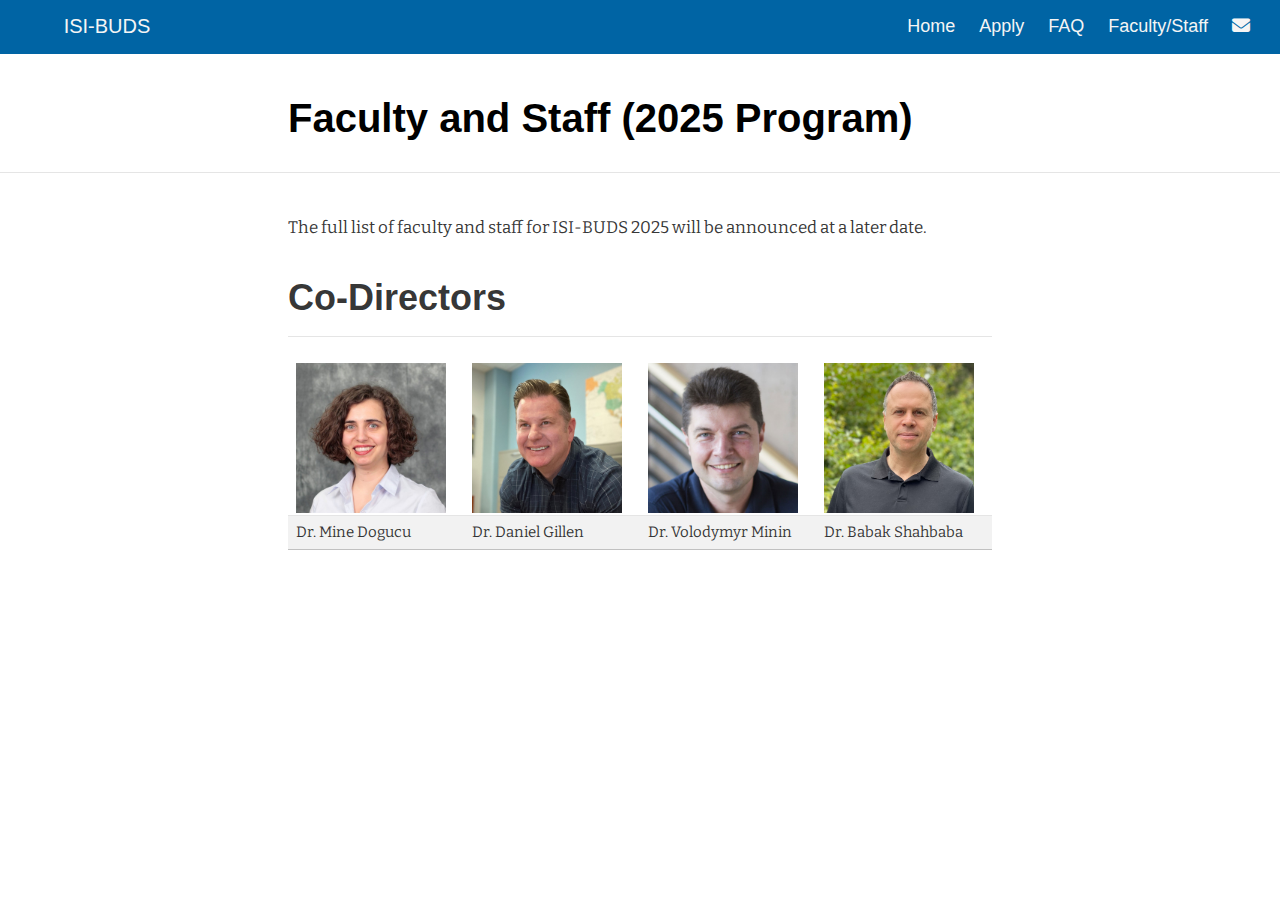
<file: docs/faculty-staff.html>
<!DOCTYPE html>

<html xmlns="http://www.w3.org/1999/xhtml" lang="" xml:lang="">

<head>
  <meta charset="utf-8"/>
  <meta name="viewport" content="width=device-width, initial-scale=1"/>
  <meta http-equiv="X-UA-Compatible" content="IE=Edge,chrome=1"/>
  <meta name="generator" content="distill" />

  <style type="text/css">
  /* Hide doc at startup (prevent jankiness while JS renders/transforms) */
  body {
    visibility: hidden;
  }
  </style>

 <!--radix_placeholder_import_source-->
 <!--/radix_placeholder_import_source-->

<style type="text/css">code{white-space: pre;}</style>
<style type="text/css" data-origin="pandoc">
pre > code.sourceCode { white-space: pre; position: relative; }
pre > code.sourceCode > span { line-height: 1.25; }
pre > code.sourceCode > span:empty { height: 1.2em; }
.sourceCode { overflow: visible; }
code.sourceCode > span { color: inherit; text-decoration: inherit; }
div.sourceCode { margin: 1em 0; }
pre.sourceCode { margin: 0; }
@media screen {
div.sourceCode { overflow: auto; }
}
@media print {
pre > code.sourceCode { white-space: pre-wrap; }
pre > code.sourceCode > span { display: inline-block; text-indent: -5em; padding-left: 5em; }
}
pre.numberSource code
  { counter-reset: source-line 0; }
pre.numberSource code > span
  { position: relative; left: -4em; counter-increment: source-line; }
pre.numberSource code > span > a:first-child::before
  { content: counter(source-line);
    position: relative; left: -1em; text-align: right; vertical-align: baseline;
    border: none; display: inline-block;
    -webkit-touch-callout: none; -webkit-user-select: none;
    -khtml-user-select: none; -moz-user-select: none;
    -ms-user-select: none; user-select: none;
    padding: 0 4px; width: 4em;
    color: #aaaaaa;
  }
pre.numberSource { margin-left: 3em; border-left: 1px solid #aaaaaa;  padding-left: 4px; }
div.sourceCode
  { color: #00769e; background-color: #f1f3f5; }
@media screen {
pre > code.sourceCode > span > a:first-child::before { text-decoration: underline; }
}
code span { color: #00769e; } /* Normal */
code span.al { color: #ad0000; } /* Alert */
code span.an { color: #5e5e5e; } /* Annotation */
code span.at { color: #657422; } /* Attribute */
code span.bn { color: #ad0000; } /* BaseN */
code span.bu { } /* BuiltIn */
code span.cf { color: #00769e; } /* ControlFlow */
code span.ch { color: #20794d; } /* Char */
code span.cn { color: #8f5902; } /* Constant */
code span.co { color: #5e5e5e; } /* Comment */
code span.cv { color: #5e5e5e; font-style: italic; } /* CommentVar */
code span.do { color: #5e5e5e; font-style: italic; } /* Documentation */
code span.dt { color: #ad0000; } /* DataType */
code span.dv { color: #ad0000; } /* DecVal */
code span.er { color: #ad0000; } /* Error */
code span.ex { } /* Extension */
code span.fl { color: #ad0000; } /* Float */
code span.fu { color: #4758ab; } /* Function */
code span.im { } /* Import */
code span.in { color: #5e5e5e; } /* Information */
code span.kw { color: #00769e; } /* Keyword */
code span.op { color: #5e5e5e; } /* Operator */
code span.ot { color: #00769e; } /* Other */
code span.pp { color: #ad0000; } /* Preprocessor */
code span.sc { color: #5e5e5e; } /* SpecialChar */
code span.ss { color: #20794d; } /* SpecialString */
code span.st { color: #20794d; } /* String */
code span.va { color: #111111; } /* Variable */
code span.vs { color: #20794d; } /* VerbatimString */
code span.wa { color: #5e5e5e; font-style: italic; } /* Warning */
</style>


  <!--radix_placeholder_meta_tags-->
  <title>ISI-BUDS: Faculty and Staff (2025 Program)</title>




  <!--  https://developers.facebook.com/docs/sharing/webmasters#markup -->
  <meta property="og:title" content="ISI-BUDS: Faculty and Staff (2025 Program)"/>
  <meta property="og:type" content="article"/>
  <meta property="og:locale" content="en_US"/>
  <meta property="og:site_name" content="ISI-BUDS"/>

  <!--  https://dev.twitter.com/cards/types/summary -->
  <meta property="twitter:card" content="summary"/>
  <meta property="twitter:title" content="ISI-BUDS: Faculty and Staff (2025 Program)"/>

  <!--/radix_placeholder_meta_tags-->
  <!--radix_placeholder_rmarkdown_metadata-->

  <script type="text/json" id="radix-rmarkdown-metadata">
  {"type":"list","attributes":{"names":{"type":"character","attributes":{},"value":["title","site"]}},"value":[{"type":"character","attributes":{},"value":["Faculty and Staff (2025 Program)"]},{"type":"character","attributes":{},"value":["distill::distill_website"]}]}
  </script>
  <!--/radix_placeholder_rmarkdown_metadata-->
  <!--radix_placeholder_navigation_in_header-->
  <meta name="distill:offset" content=""/>

  <script type="application/javascript">

    window.headroom_prevent_pin = false;

    window.document.addEventListener("DOMContentLoaded", function (event) {

      // initialize headroom for banner
      var header = $('header').get(0);
      var headerHeight = header.offsetHeight;
      var headroom = new Headroom(header, {
        tolerance: 5,
        onPin : function() {
          if (window.headroom_prevent_pin) {
            window.headroom_prevent_pin = false;
            headroom.unpin();
          }
        }
      });
      headroom.init();
      if(window.location.hash)
        headroom.unpin();
      $(header).addClass('headroom--transition');

      // offset scroll location for banner on hash change
      // (see: https://github.com/WickyNilliams/headroom.js/issues/38)
      window.addEventListener("hashchange", function(event) {
        window.scrollTo(0, window.pageYOffset - (headerHeight + 25));
      });

      // responsive menu
      $('.distill-site-header').each(function(i, val) {
        var topnav = $(this);
        var toggle = topnav.find('.nav-toggle');
        toggle.on('click', function() {
          topnav.toggleClass('responsive');
        });
      });

      // nav dropdowns
      $('.nav-dropbtn').click(function(e) {
        $(this).next('.nav-dropdown-content').toggleClass('nav-dropdown-active');
        $(this).parent().siblings('.nav-dropdown')
           .children('.nav-dropdown-content').removeClass('nav-dropdown-active');
      });
      $("body").click(function(e){
        $('.nav-dropdown-content').removeClass('nav-dropdown-active');
      });
      $(".nav-dropdown").click(function(e){
        e.stopPropagation();
      });
    });
  </script>

  <style type="text/css">

  /* Theme (user-documented overrideables for nav appearance) */

  .distill-site-nav {
    color: rgba(255, 255, 255, 0.8);
    background-color: #0F2E3D;
    font-size: 15px;
    font-weight: 300;
  }

  .distill-site-nav a {
    color: inherit;
    text-decoration: none;
  }

  .distill-site-nav a:hover {
    color: white;
  }

  @media print {
    .distill-site-nav {
      display: none;
    }
  }

  .distill-site-header {

  }

  .distill-site-footer {

  }


  /* Site Header */

  .distill-site-header {
    width: 100%;
    box-sizing: border-box;
    z-index: 3;
  }

  .distill-site-header .nav-left {
    display: inline-block;
    margin-left: 8px;
  }

  @media screen and (max-width: 768px) {
    .distill-site-header .nav-left {
      margin-left: 0;
    }
  }


  .distill-site-header .nav-right {
    float: right;
    margin-right: 8px;
  }

  .distill-site-header a,
  .distill-site-header .title {
    display: inline-block;
    text-align: center;
    padding: 14px 10px 14px 10px;
  }

  .distill-site-header .title {
    font-size: 18px;
    min-width: 150px;
  }

  .distill-site-header .logo {
    padding: 0;
  }

  .distill-site-header .logo img {
    display: none;
    max-height: 20px;
    width: auto;
    margin-bottom: -4px;
  }

  .distill-site-header .nav-image img {
    max-height: 18px;
    width: auto;
    display: inline-block;
    margin-bottom: -3px;
  }



  @media screen and (min-width: 1000px) {
    .distill-site-header .logo img {
      display: inline-block;
    }
    .distill-site-header .nav-left {
      margin-left: 20px;
    }
    .distill-site-header .nav-right {
      margin-right: 20px;
    }
    .distill-site-header .title {
      padding-left: 12px;
    }
  }


  .distill-site-header .nav-toggle {
    display: none;
  }

  .nav-dropdown {
    display: inline-block;
    position: relative;
  }

  .nav-dropdown .nav-dropbtn {
    border: none;
    outline: none;
    color: rgba(255, 255, 255, 0.8);
    padding: 16px 10px;
    background-color: transparent;
    font-family: inherit;
    font-size: inherit;
    font-weight: inherit;
    margin: 0;
    margin-top: 1px;
    z-index: 2;
  }

  .nav-dropdown-content {
    display: none;
    position: absolute;
    background-color: white;
    min-width: 200px;
    border: 1px solid rgba(0,0,0,0.15);
    border-radius: 4px;
    box-shadow: 0px 8px 16px 0px rgba(0,0,0,0.1);
    z-index: 1;
    margin-top: 2px;
    white-space: nowrap;
    padding-top: 4px;
    padding-bottom: 4px;
  }

  .nav-dropdown-content hr {
    margin-top: 4px;
    margin-bottom: 4px;
    border: none;
    border-bottom: 1px solid rgba(0, 0, 0, 0.1);
  }

  .nav-dropdown-active {
    display: block;
  }

  .nav-dropdown-content a, .nav-dropdown-content .nav-dropdown-header {
    color: black;
    padding: 6px 24px;
    text-decoration: none;
    display: block;
    text-align: left;
  }

  .nav-dropdown-content .nav-dropdown-header {
    display: block;
    padding: 5px 24px;
    padding-bottom: 0;
    text-transform: uppercase;
    font-size: 14px;
    color: #999999;
    white-space: nowrap;
  }

  .nav-dropdown:hover .nav-dropbtn {
    color: white;
  }

  .nav-dropdown-content a:hover {
    background-color: #ddd;
    color: black;
  }

  .nav-right .nav-dropdown-content {
    margin-left: -45%;
    right: 0;
  }

  @media screen and (max-width: 768px) {
    .distill-site-header a, .distill-site-header .nav-dropdown  {display: none;}
    .distill-site-header a.nav-toggle {
      float: right;
      display: block;
    }
    .distill-site-header .title {
      margin-left: 0;
    }
    .distill-site-header .nav-right {
      margin-right: 0;
    }
    .distill-site-header {
      overflow: hidden;
    }
    .nav-right .nav-dropdown-content {
      margin-left: 0;
    }
  }


  @media screen and (max-width: 768px) {
    .distill-site-header.responsive {position: relative; min-height: 500px; }
    .distill-site-header.responsive a.nav-toggle {
      position: absolute;
      right: 0;
      top: 0;
    }
    .distill-site-header.responsive a,
    .distill-site-header.responsive .nav-dropdown {
      display: block;
      text-align: left;
    }
    .distill-site-header.responsive .nav-left,
    .distill-site-header.responsive .nav-right {
      width: 100%;
    }
    .distill-site-header.responsive .nav-dropdown {float: none;}
    .distill-site-header.responsive .nav-dropdown-content {position: relative;}
    .distill-site-header.responsive .nav-dropdown .nav-dropbtn {
      display: block;
      width: 100%;
      text-align: left;
    }
  }

  /* Site Footer */

  .distill-site-footer {
    width: 100%;
    overflow: hidden;
    box-sizing: border-box;
    z-index: 3;
    margin-top: 30px;
    padding-top: 30px;
    padding-bottom: 30px;
    text-align: center;
  }

  /* Headroom */

  d-title {
    padding-top: 6rem;
  }

  @media print {
    d-title {
      padding-top: 4rem;
    }
  }

  .headroom {
    z-index: 1000;
    position: fixed;
    top: 0;
    left: 0;
    right: 0;
  }

  .headroom--transition {
    transition: all .4s ease-in-out;
  }

  .headroom--unpinned {
    top: -100px;
  }

  .headroom--pinned {
    top: 0;
  }

  /* adjust viewport for navbar height */
  /* helps vertically center bootstrap (non-distill) content */
  .min-vh-100 {
    min-height: calc(100vh - 100px) !important;
  }

  </style>

  <script src="site_libs/jquery-3.6.0/jquery-3.6.0.min.js"></script>
  <link href="site_libs/font-awesome-6.5.2/css/all.min.css" rel="stylesheet"/>
  <link href="site_libs/font-awesome-6.5.2/css/v4-shims.min.css" rel="stylesheet"/>
  <script src="site_libs/headroom-0.9.4/headroom.min.js"></script>
  <script src="site_libs/autocomplete-0.37.1/autocomplete.min.js"></script>
  <script src="site_libs/fuse-6.4.1/fuse.min.js"></script>

  <script type="application/javascript">

  function getMeta(metaName) {
    var metas = document.getElementsByTagName('meta');
    for (let i = 0; i < metas.length; i++) {
      if (metas[i].getAttribute('name') === metaName) {
        return metas[i].getAttribute('content');
      }
    }
    return '';
  }

  function offsetURL(url) {
    var offset = getMeta('distill:offset');
    return offset ? offset + '/' + url : url;
  }

  function createFuseIndex() {

    // create fuse index
    var options = {
      keys: [
        { name: 'title', weight: 20 },
        { name: 'categories', weight: 15 },
        { name: 'description', weight: 10 },
        { name: 'contents', weight: 5 },
      ],
      ignoreLocation: true,
      threshold: 0
    };
    var fuse = new window.Fuse([], options);

    // fetch the main search.json
    return fetch(offsetURL('search.json'))
      .then(function(response) {
        if (response.status == 200) {
          return response.json().then(function(json) {
            // index main articles
            json.articles.forEach(function(article) {
              fuse.add(article);
            });
            // download collections and index their articles
            return Promise.all(json.collections.map(function(collection) {
              return fetch(offsetURL(collection)).then(function(response) {
                if (response.status === 200) {
                  return response.json().then(function(articles) {
                    articles.forEach(function(article) {
                      fuse.add(article);
                    });
                  })
                } else {
                  return Promise.reject(
                    new Error('Unexpected status from search index request: ' +
                              response.status)
                  );
                }
              });
            })).then(function() {
              return fuse;
            });
          });

        } else {
          return Promise.reject(
            new Error('Unexpected status from search index request: ' +
                        response.status)
          );
        }
      });
  }

  window.document.addEventListener("DOMContentLoaded", function (event) {

    // get search element (bail if we don't have one)
    var searchEl = window.document.getElementById('distill-search');
    if (!searchEl)
      return;

    createFuseIndex()
      .then(function(fuse) {

        // make search box visible
        searchEl.classList.remove('hidden');

        // initialize autocomplete
        var options = {
          autoselect: true,
          hint: false,
          minLength: 2,
        };
        window.autocomplete(searchEl, options, [{
          source: function(query, callback) {
            const searchOptions = {
              isCaseSensitive: false,
              shouldSort: true,
              minMatchCharLength: 2,
              limit: 10,
            };
            var results = fuse.search(query, searchOptions);
            callback(results
              .map(function(result) { return result.item; })
            );
          },
          templates: {
            suggestion: function(suggestion) {
              var img = suggestion.preview && Object.keys(suggestion.preview).length > 0
                ? `<img src="${offsetURL(suggestion.preview)}"</img>`
                : '';
              var html = `
                <div class="search-item">
                  <h3>${suggestion.title}</h3>
                  <div class="search-item-description">
                    ${suggestion.description || ''}
                  </div>
                  <div class="search-item-preview">
                    ${img}
                  </div>
                </div>
              `;
              return html;
            }
          }
        }]).on('autocomplete:selected', function(event, suggestion) {
          window.location.href = offsetURL(suggestion.path);
        });
        // remove inline display style on autocompleter (we want to
        // manage responsive display via css)
        $('.algolia-autocomplete').css("display", "");
      })
      .catch(function(error) {
        console.log(error);
      });

  });

  </script>

  <style type="text/css">

  .nav-search {
    font-size: x-small;
  }

  /* Algolioa Autocomplete */

  .algolia-autocomplete {
    display: inline-block;
    margin-left: 10px;
    vertical-align: sub;
    background-color: white;
    color: black;
    padding: 6px;
    padding-top: 8px;
    padding-bottom: 0;
    border-radius: 6px;
    border: 1px #0F2E3D solid;
    width: 180px;
  }


  @media screen and (max-width: 768px) {
    .distill-site-nav .algolia-autocomplete {
      display: none;
      visibility: hidden;
    }
    .distill-site-nav.responsive .algolia-autocomplete {
      display: inline-block;
      visibility: visible;
    }
    .distill-site-nav.responsive .algolia-autocomplete .aa-dropdown-menu {
      margin-left: 0;
      width: 400px;
      max-height: 400px;
    }
  }

  .algolia-autocomplete .aa-input, .algolia-autocomplete .aa-hint {
    width: 90%;
    outline: none;
    border: none;
  }

  .algolia-autocomplete .aa-hint {
    color: #999;
  }
  .algolia-autocomplete .aa-dropdown-menu {
    width: 550px;
    max-height: 70vh;
    overflow-x: visible;
    overflow-y: scroll;
    padding: 5px;
    margin-top: 3px;
    margin-left: -150px;
    background-color: #fff;
    border-radius: 5px;
    border: 1px solid #999;
    border-top: none;
  }

  .algolia-autocomplete .aa-dropdown-menu .aa-suggestion {
    cursor: pointer;
    padding: 5px 4px;
    border-bottom: 1px solid #eee;
  }

  .algolia-autocomplete .aa-dropdown-menu .aa-suggestion:last-of-type {
    border-bottom: none;
    margin-bottom: 2px;
  }

  .algolia-autocomplete .aa-dropdown-menu .aa-suggestion .search-item {
    overflow: hidden;
    font-size: 0.8em;
    line-height: 1.4em;
  }

  .algolia-autocomplete .aa-dropdown-menu .aa-suggestion .search-item h3 {
    font-size: 1rem;
    margin-block-start: 0;
    margin-block-end: 5px;
  }

  .algolia-autocomplete .aa-dropdown-menu .aa-suggestion .search-item-description {
    display: inline-block;
    overflow: hidden;
    height: 2.8em;
    width: 80%;
    margin-right: 4%;
  }

  .algolia-autocomplete .aa-dropdown-menu .aa-suggestion .search-item-preview {
    display: inline-block;
    width: 15%;
  }

  .algolia-autocomplete .aa-dropdown-menu .aa-suggestion .search-item-preview img {
    height: 3em;
    width: auto;
    display: none;
  }

  .algolia-autocomplete .aa-dropdown-menu .aa-suggestion .search-item-preview img[src] {
    display: initial;
  }

  .algolia-autocomplete .aa-dropdown-menu .aa-suggestion.aa-cursor {
    background-color: #eee;
  }
  .algolia-autocomplete .aa-dropdown-menu .aa-suggestion em {
    font-weight: bold;
    font-style: normal;
  }

  </style>


  <!--/radix_placeholder_navigation_in_header-->
  <!--radix_placeholder_distill-->

  <style type="text/css">

  body {
    background-color: white;
  }

  .pandoc-table {
    width: 100%;
  }

  .pandoc-table>caption {
    margin-bottom: 10px;
  }

  .pandoc-table th:not([align]) {
    text-align: left;
  }

  .pagedtable-footer {
    font-size: 15px;
  }

  d-byline .byline {
    grid-template-columns: 2fr 2fr;
  }

  d-byline .byline h3 {
    margin-block-start: 1.5em;
  }

  d-byline .byline .authors-affiliations h3 {
    margin-block-start: 0.5em;
  }

  .authors-affiliations .orcid-id {
    width: 16px;
    height:16px;
    margin-left: 4px;
    margin-right: 4px;
    vertical-align: middle;
    padding-bottom: 2px;
  }

  d-title .dt-tags {
    margin-top: 1em;
    grid-column: text;
  }

  .dt-tags .dt-tag {
    text-decoration: none;
    display: inline-block;
    color: rgba(0,0,0,0.6);
    padding: 0em 0.4em;
    margin-right: 0.5em;
    margin-bottom: 0.4em;
    font-size: 70%;
    border: 1px solid rgba(0,0,0,0.2);
    border-radius: 3px;
    text-transform: uppercase;
    font-weight: 500;
  }

  d-article table.gt_table td,
  d-article table.gt_table th {
    border-bottom: none;
    font-size: 100%;
  }

  .html-widget {
    margin-bottom: 2.0em;
  }

  .l-screen-inset {
    padding-right: 16px;
  }

  .l-screen .caption {
    margin-left: 10px;
  }

  .shaded {
    background: rgb(247, 247, 247);
    padding-top: 20px;
    padding-bottom: 20px;
    border-top: 1px solid rgba(0, 0, 0, 0.1);
    border-bottom: 1px solid rgba(0, 0, 0, 0.1);
  }

  .shaded .html-widget {
    margin-bottom: 0;
    border: 1px solid rgba(0, 0, 0, 0.1);
  }

  .shaded .shaded-content {
    background: white;
  }

  .text-output {
    margin-top: 0;
    line-height: 1.5em;
  }

  .hidden {
    display: none !important;
  }

  hr.section-separator {
    border: none;
    border-top: 1px solid rgba(0, 0, 0, 0.1);
    margin: 0px;
  }


  d-byline {
    border-top: none;
  }

  d-article {
    padding-top: 2.5rem;
    padding-bottom: 30px;
    border-top: none;
  }

  d-appendix {
    padding-top: 30px;
  }

  d-article>p>img {
    width: 100%;
  }

  d-article h2 {
    margin: 1rem 0 1.5rem 0;
  }

  d-article h3 {
    margin-top: 1.5rem;
  }

  d-article iframe {
    border: 1px solid rgba(0, 0, 0, 0.1);
    margin-bottom: 2.0em;
    width: 100%;
  }

  /* Tweak code blocks */

  d-article div.sourceCode code,
  d-article pre code {
    font-family: Consolas, Monaco, 'Andale Mono', 'Ubuntu Mono', monospace;
  }

  d-article pre,
  d-article div.sourceCode,
  d-article div.sourceCode pre {
    overflow: auto;
  }

  d-article div.sourceCode {
    background-color: white;
  }

  d-article div.sourceCode pre {
    padding-left: 10px;
    font-size: 12px;
    border-left: 2px solid rgba(0,0,0,0.1);
  }

  d-article pre {
    font-size: 12px;
    color: black;
    background: none;
    margin-top: 0;
    text-align: left;
    white-space: pre;
    word-spacing: normal;
    word-break: normal;
    word-wrap: normal;
    line-height: 1.5;

    -moz-tab-size: 4;
    -o-tab-size: 4;
    tab-size: 4;

    -webkit-hyphens: none;
    -moz-hyphens: none;
    -ms-hyphens: none;
    hyphens: none;
  }

  d-article pre a {
    border-bottom: none;
  }

  d-article pre a:hover {
    border-bottom: none;
    text-decoration: underline;
  }

  d-article details {
    grid-column: text;
    margin-bottom: 0.8em;
  }

  @media(min-width: 768px) {

  d-article pre,
  d-article div.sourceCode,
  d-article div.sourceCode pre {
    overflow: visible !important;
  }

  d-article div.sourceCode pre {
    padding-left: 18px;
    font-size: 14px;
  }

  /* tweak for Pandoc numbered line within distill */
  d-article pre.numberSource code > span {
      left: -2em;
  }

  d-article pre {
    font-size: 14px;
  }

  }

  figure img.external {
    background: white;
    border: 1px solid rgba(0, 0, 0, 0.1);
    box-shadow: 0 1px 8px rgba(0, 0, 0, 0.1);
    padding: 18px;
    box-sizing: border-box;
  }

  /* CSS for d-contents */

  .d-contents {
    grid-column: text;
    color: rgba(0,0,0,0.8);
    font-size: 0.9em;
    padding-bottom: 1em;
    margin-bottom: 1em;
    padding-bottom: 0.5em;
    margin-bottom: 1em;
    padding-left: 0.25em;
    justify-self: start;
  }

  @media(min-width: 1000px) {
    .d-contents.d-contents-float {
      height: 0;
      grid-column-start: 1;
      grid-column-end: 4;
      justify-self: center;
      padding-right: 3em;
      padding-left: 2em;
    }
  }

  .d-contents nav h3 {
    font-size: 18px;
    margin-top: 0;
    margin-bottom: 1em;
  }

  .d-contents li {
    list-style-type: none
  }

  .d-contents nav > ul {
    padding-left: 0;
  }

  .d-contents ul {
    padding-left: 1em
  }

  .d-contents nav ul li {
    margin-top: 0.6em;
    margin-bottom: 0.2em;
  }

  .d-contents nav a {
    font-size: 13px;
    border-bottom: none;
    text-decoration: none
    color: rgba(0, 0, 0, 0.8);
  }

  .d-contents nav a:hover {
    text-decoration: underline solid rgba(0, 0, 0, 0.6)
  }

  .d-contents nav > ul > li > a {
    font-weight: 600;
  }

  .d-contents nav > ul > li > ul {
    font-weight: inherit;
  }

  .d-contents nav > ul > li > ul > li {
    margin-top: 0.2em;
  }


  .d-contents nav ul {
    margin-top: 0;
    margin-bottom: 0.25em;
  }

  .d-article-with-toc h2:nth-child(2) {
    margin-top: 0;
  }


  /* Figure */

  .figure {
    position: relative;
    margin-bottom: 2.5em;
    margin-top: 1.5em;
  }

  .figure .caption {
    color: rgba(0, 0, 0, 0.6);
    font-size: 12px;
    line-height: 1.5em;
  }

  .figure img.external {
    background: white;
    border: 1px solid rgba(0, 0, 0, 0.1);
    box-shadow: 0 1px 8px rgba(0, 0, 0, 0.1);
    padding: 18px;
    box-sizing: border-box;
  }

  .figure .caption a {
    color: rgba(0, 0, 0, 0.6);
  }

  .figure .caption b,
  .figure .caption strong, {
    font-weight: 600;
    color: rgba(0, 0, 0, 1.0);
  }

  /* Citations */

  d-article .citation {
    color: inherit;
    cursor: inherit;
  }

  div.hanging-indent{
    margin-left: 1em; text-indent: -1em;
  }

  /* Citation hover box */

  .tippy-box[data-theme~=light-border] {
    background-color: rgba(250, 250, 250, 0.95);
  }

  .tippy-content > p {
    margin-bottom: 0;
    padding: 2px;
  }


  /* Tweak 1000px media break to show more text */

  @media(min-width: 1000px) {
    .base-grid,
    distill-header,
    d-title,
    d-abstract,
    d-article,
    d-appendix,
    distill-appendix,
    d-byline,
    d-footnote-list,
    d-citation-list,
    distill-footer {
      grid-template-columns: [screen-start] 1fr [page-start kicker-start] 80px [middle-start] 50px [text-start kicker-end] 65px 65px 65px 65px 65px 65px 65px 65px [text-end gutter-start] 65px [middle-end] 65px [page-end gutter-end] 1fr [screen-end];
      grid-column-gap: 16px;
    }

    .grid {
      grid-column-gap: 16px;
    }

    d-article {
      font-size: 1.06rem;
      line-height: 1.7em;
    }
    figure .caption, .figure .caption, figure figcaption {
      font-size: 13px;
    }
  }

  @media(min-width: 1180px) {
    .base-grid,
    distill-header,
    d-title,
    d-abstract,
    d-article,
    d-appendix,
    distill-appendix,
    d-byline,
    d-footnote-list,
    d-citation-list,
    distill-footer {
      grid-template-columns: [screen-start] 1fr [page-start kicker-start] 60px [middle-start] 60px [text-start kicker-end] 60px 60px 60px 60px 60px 60px 60px 60px [text-end gutter-start] 60px [middle-end] 60px [page-end gutter-end] 1fr [screen-end];
      grid-column-gap: 32px;
    }

    .grid {
      grid-column-gap: 32px;
    }
  }


  /* Get the citation styles for the appendix (not auto-injected on render since
     we do our own rendering of the citation appendix) */

  d-appendix .citation-appendix,
  .d-appendix .citation-appendix {
    font-size: 11px;
    line-height: 15px;
    border-left: 1px solid rgba(0, 0, 0, 0.1);
    padding-left: 18px;
    border: 1px solid rgba(0,0,0,0.1);
    background: rgba(0, 0, 0, 0.02);
    padding: 10px 18px;
    border-radius: 3px;
    color: rgba(150, 150, 150, 1);
    overflow: hidden;
    margin-top: -12px;
    white-space: pre-wrap;
    word-wrap: break-word;
  }

  /* Include appendix styles here so they can be overridden */

  d-appendix {
    contain: layout style;
    font-size: 0.8em;
    line-height: 1.7em;
    margin-top: 60px;
    margin-bottom: 0;
    border-top: 1px solid rgba(0, 0, 0, 0.1);
    color: rgba(0,0,0,0.5);
    padding-top: 60px;
    padding-bottom: 48px;
  }

  d-appendix h3 {
    grid-column: page-start / text-start;
    font-size: 15px;
    font-weight: 500;
    margin-top: 1em;
    margin-bottom: 0;
    color: rgba(0,0,0,0.65);
  }

  d-appendix h3 + * {
    margin-top: 1em;
  }

  d-appendix ol {
    padding: 0 0 0 15px;
  }

  @media (min-width: 768px) {
    d-appendix ol {
      padding: 0 0 0 30px;
      margin-left: -30px;
    }
  }

  d-appendix li {
    margin-bottom: 1em;
  }

  d-appendix a {
    color: rgba(0, 0, 0, 0.6);
  }

  d-appendix > * {
    grid-column: text;
  }

  d-appendix > d-footnote-list,
  d-appendix > d-citation-list,
  d-appendix > distill-appendix {
    grid-column: screen;
  }

  /* Include footnote styles here so they can be overridden */

  d-footnote-list {
    contain: layout style;
  }

  d-footnote-list > * {
    grid-column: text;
  }

  d-footnote-list a.footnote-backlink {
    color: rgba(0,0,0,0.3);
    padding-left: 0.5em;
  }



  /* Anchor.js */

  .anchorjs-link {
    /*transition: all .25s linear; */
    text-decoration: none;
    border-bottom: none;
  }
  *:hover > .anchorjs-link {
    margin-left: -1.125em !important;
    text-decoration: none;
    border-bottom: none;
  }

  /* Social footer */

  .social_footer {
    margin-top: 30px;
    margin-bottom: 0;
    color: rgba(0,0,0,0.67);
  }

  .disqus-comments {
    margin-right: 30px;
  }

  .disqus-comment-count {
    border-bottom: 1px solid rgba(0, 0, 0, 0.4);
    cursor: pointer;
  }

  #disqus_thread {
    margin-top: 30px;
  }

  .article-sharing a {
    border-bottom: none;
    margin-right: 8px;
  }

  .article-sharing a:hover {
    border-bottom: none;
  }

  .sidebar-section.subscribe {
    font-size: 12px;
    line-height: 1.6em;
  }

  .subscribe p {
    margin-bottom: 0.5em;
  }


  .article-footer .subscribe {
    font-size: 15px;
    margin-top: 45px;
  }


  .sidebar-section.custom {
    font-size: 12px;
    line-height: 1.6em;
  }

  .custom p {
    margin-bottom: 0.5em;
  }

  /* Styles for listing layout (hide title) */
  .layout-listing d-title, .layout-listing .d-title {
    display: none;
  }

  /* Styles for posts lists (not auto-injected) */


  .posts-with-sidebar {
    padding-left: 45px;
    padding-right: 45px;
  }

  .posts-list .description h2,
  .posts-list .description p {
    font-family: -apple-system, BlinkMacSystemFont, "Segoe UI", Roboto, Oxygen, Ubuntu, Cantarell, "Fira Sans", "Droid Sans", "Helvetica Neue", Arial, sans-serif;
  }

  .posts-list .description h2 {
    font-weight: 700;
    border-bottom: none;
    padding-bottom: 0;
  }

  .posts-list h2.post-tag {
    border-bottom: 1px solid rgba(0, 0, 0, 0.2);
    padding-bottom: 12px;
  }
  .posts-list {
    margin-top: 60px;
    margin-bottom: 24px;
  }

  .posts-list .post-preview {
    text-decoration: none;
    overflow: hidden;
    display: block;
    border-bottom: 1px solid rgba(0, 0, 0, 0.1);
    padding: 24px 0;
  }

  .post-preview-last {
    border-bottom: none !important;
  }

  .posts-list .posts-list-caption {
    grid-column: screen;
    font-weight: 400;
  }

  .posts-list .post-preview h2 {
    margin: 0 0 6px 0;
    line-height: 1.2em;
    font-style: normal;
    font-size: 24px;
  }

  .posts-list .post-preview p {
    margin: 0 0 12px 0;
    line-height: 1.4em;
    font-size: 16px;
  }

  .posts-list .post-preview .thumbnail {
    box-sizing: border-box;
    margin-bottom: 24px;
    position: relative;
    max-width: 500px;
  }
  .posts-list .post-preview img {
    width: 100%;
    display: block;
  }

  .posts-list .metadata {
    font-size: 12px;
    line-height: 1.4em;
    margin-bottom: 18px;
  }

  .posts-list .metadata > * {
    display: inline-block;
  }

  .posts-list .metadata .publishedDate {
    margin-right: 2em;
  }

  .posts-list .metadata .dt-authors {
    display: block;
    margin-top: 0.3em;
    margin-right: 2em;
  }

  .posts-list .dt-tags {
    display: block;
    line-height: 1em;
  }

  .posts-list .dt-tags .dt-tag {
    display: inline-block;
    color: rgba(0,0,0,0.6);
    padding: 0.3em 0.4em;
    margin-right: 0.2em;
    margin-bottom: 0.4em;
    font-size: 60%;
    border: 1px solid rgba(0,0,0,0.2);
    border-radius: 3px;
    text-transform: uppercase;
    font-weight: 500;
  }

  .posts-list img {
    opacity: 1;
  }

  .posts-list img[data-src] {
    opacity: 0;
  }

  .posts-more {
    clear: both;
  }


  .posts-sidebar {
    font-size: 16px;
  }

  .posts-sidebar h3 {
    font-size: 16px;
    margin-top: 0;
    margin-bottom: 0.5em;
    font-weight: 400;
    text-transform: uppercase;
  }

  .sidebar-section {
    margin-bottom: 30px;
  }

  .categories ul {
    list-style-type: none;
    margin: 0;
    padding: 0;
  }

  .categories li {
    color: rgba(0, 0, 0, 0.8);
    margin-bottom: 0;
  }

  .categories li>a {
    border-bottom: none;
  }

  .categories li>a:hover {
    border-bottom: 1px solid rgba(0, 0, 0, 0.4);
  }

  .categories .active {
    font-weight: 600;
  }

  .categories .category-count {
    color: rgba(0, 0, 0, 0.4);
  }


  @media(min-width: 768px) {
    .posts-list .post-preview h2 {
      font-size: 26px;
    }
    .posts-list .post-preview .thumbnail {
      float: right;
      width: 30%;
      margin-bottom: 0;
    }
    .posts-list .post-preview .description {
      float: left;
      width: 45%;
    }
    .posts-list .post-preview .metadata {
      float: left;
      width: 20%;
      margin-top: 8px;
    }
    .posts-list .post-preview p {
      margin: 0 0 12px 0;
      line-height: 1.5em;
      font-size: 16px;
    }
    .posts-with-sidebar .posts-list {
      float: left;
      width: 75%;
    }
    .posts-with-sidebar .posts-sidebar {
      float: right;
      width: 20%;
      margin-top: 60px;
      padding-top: 24px;
      padding-bottom: 24px;
    }
  }


  /* Improve display for browsers without grid (IE/Edge <= 15) */

  .downlevel {
    line-height: 1.6em;
    font-family: -apple-system, BlinkMacSystemFont, "Segoe UI", Roboto, Oxygen, Ubuntu, Cantarell, "Fira Sans", "Droid Sans", "Helvetica Neue", Arial, sans-serif;
    margin: 0;
  }

  .downlevel .d-title {
    padding-top: 6rem;
    padding-bottom: 1.5rem;
  }

  .downlevel .d-title h1 {
    font-size: 50px;
    font-weight: 700;
    line-height: 1.1em;
    margin: 0 0 0.5rem;
  }

  .downlevel .d-title p {
    font-weight: 300;
    font-size: 1.2rem;
    line-height: 1.55em;
    margin-top: 0;
  }

  .downlevel .d-byline {
    padding-top: 0.8em;
    padding-bottom: 0.8em;
    font-size: 0.8rem;
    line-height: 1.8em;
  }

  .downlevel .section-separator {
    border: none;
    border-top: 1px solid rgba(0, 0, 0, 0.1);
  }

  .downlevel .d-article {
    font-size: 1.06rem;
    line-height: 1.7em;
    padding-top: 1rem;
    padding-bottom: 2rem;
  }


  .downlevel .d-appendix {
    padding-left: 0;
    padding-right: 0;
    max-width: none;
    font-size: 0.8em;
    line-height: 1.7em;
    margin-bottom: 0;
    color: rgba(0,0,0,0.5);
    padding-top: 40px;
    padding-bottom: 48px;
  }

  .downlevel .footnotes ol {
    padding-left: 13px;
  }

  .downlevel .base-grid,
  .downlevel .distill-header,
  .downlevel .d-title,
  .downlevel .d-abstract,
  .downlevel .d-article,
  .downlevel .d-appendix,
  .downlevel .distill-appendix,
  .downlevel .d-byline,
  .downlevel .d-footnote-list,
  .downlevel .d-citation-list,
  .downlevel .distill-footer,
  .downlevel .appendix-bottom,
  .downlevel .posts-container {
    padding-left: 40px;
    padding-right: 40px;
  }

  @media(min-width: 768px) {
    .downlevel .base-grid,
    .downlevel .distill-header,
    .downlevel .d-title,
    .downlevel .d-abstract,
    .downlevel .d-article,
    .downlevel .d-appendix,
    .downlevel .distill-appendix,
    .downlevel .d-byline,
    .downlevel .d-footnote-list,
    .downlevel .d-citation-list,
    .downlevel .distill-footer,
    .downlevel .appendix-bottom,
    .downlevel .posts-container {
    padding-left: 150px;
    padding-right: 150px;
    max-width: 900px;
  }
  }

  .downlevel pre code {
    display: block;
    border-left: 2px solid rgba(0, 0, 0, .1);
    padding: 0 0 0 20px;
    font-size: 14px;
  }

  .downlevel code, .downlevel pre {
    color: black;
    background: none;
    font-family: Consolas, Monaco, 'Andale Mono', 'Ubuntu Mono', monospace;
    text-align: left;
    white-space: pre;
    word-spacing: normal;
    word-break: normal;
    word-wrap: normal;
    line-height: 1.5;

    -moz-tab-size: 4;
    -o-tab-size: 4;
    tab-size: 4;

    -webkit-hyphens: none;
    -moz-hyphens: none;
    -ms-hyphens: none;
    hyphens: none;
  }

  .downlevel .posts-list .post-preview {
    color: inherit;
  }



  </style>

  <script type="application/javascript">

  function is_downlevel_browser() {
    if (bowser.isUnsupportedBrowser({ msie: "12", msedge: "16"},
                                   window.navigator.userAgent)) {
      return true;
    } else {
      return window.load_distill_framework === undefined;
    }
  }

  // show body when load is complete
  function on_load_complete() {

    // add anchors
    if (window.anchors) {
      window.anchors.options.placement = 'left';
      window.anchors.add('d-article > h2, d-article > h3, d-article > h4, d-article > h5');
    }


    // set body to visible
    document.body.style.visibility = 'visible';

    // force redraw for leaflet widgets
    if (window.HTMLWidgets) {
      var maps = window.HTMLWidgets.findAll(".leaflet");
      $.each(maps, function(i, el) {
        var map = this.getMap();
        map.invalidateSize();
        map.eachLayer(function(layer) {
          if (layer instanceof L.TileLayer)
            layer.redraw();
        });
      });
    }

    // trigger 'shown' so htmlwidgets resize
    $('d-article').trigger('shown');
  }

  function init_distill() {

    init_common();

    // create front matter
    var front_matter = $('<d-front-matter></d-front-matter>');
    $('#distill-front-matter').wrap(front_matter);

    // create d-title
    $('.d-title').changeElementType('d-title');

    // separator
    var separator = '<hr class="section-separator" style="clear: both"/>';
    // prepend separator above appendix
    $('.d-byline').before(separator);
    $('.d-article').before(separator);

    // create d-byline
    var byline = $('<d-byline></d-byline>');
    $('.d-byline').replaceWith(byline);

    // create d-article
    var article = $('<d-article></d-article>');
    $('.d-article').wrap(article).children().unwrap();

    // move posts container into article
    $('.posts-container').appendTo($('d-article'));

    // create d-appendix
    $('.d-appendix').changeElementType('d-appendix');

    // flag indicating that we have appendix items
    var appendix = $('.appendix-bottom').children('h3').length > 0;

    // replace footnotes with <d-footnote>
    $('.footnote-ref').each(function(i, val) {
      appendix = true;
      var href = $(this).attr('href');
      var id = href.replace('#', '');
      var fn = $('#' + id);
      var fn_p = $('#' + id + '>p');
      fn_p.find('.footnote-back').remove();
      var text = fn_p.html();
      var dtfn = $('<d-footnote></d-footnote>');
      dtfn.html(text);
      $(this).replaceWith(dtfn);
    });
    // remove footnotes
    $('.footnotes').remove();

    // move refs into #references-listing
    $('#references-listing').replaceWith($('#refs'));

    $('h1.appendix, h2.appendix').each(function(i, val) {
      $(this).changeElementType('h3');
    });
    $('h3.appendix').each(function(i, val) {
      var id = $(this).attr('id');
      $('.d-contents a[href="#' + id + '"]').parent().remove();
      appendix = true;
      $(this).nextUntil($('h1, h2, h3')).addBack().appendTo($('d-appendix'));
    });

    // show d-appendix if we have appendix content
    $("d-appendix").css('display', appendix ? 'grid' : 'none');

    // localize layout chunks to just output
    $('.layout-chunk').each(function(i, val) {

      // capture layout
      var layout = $(this).attr('data-layout');

      // apply layout to markdown level block elements
      var elements = $(this).children().not('details, div.sourceCode, pre, script');
      elements.each(function(i, el) {
        var layout_div = $('<div class="' + layout + '"></div>');
        if (layout_div.hasClass('shaded')) {
          var shaded_content = $('<div class="shaded-content"></div>');
          $(this).wrap(shaded_content);
          $(this).parent().wrap(layout_div);
        } else {
          $(this).wrap(layout_div);
        }
      });


      // unwrap the layout-chunk div
      $(this).children().unwrap();
    });

    // remove code block used to force  highlighting css
    $('.distill-force-highlighting-css').parent().remove();

    // remove empty line numbers inserted by pandoc when using a
    // custom syntax highlighting theme, except when numbering line
    // in code chunk
    $('pre:not(.numberLines) code.sourceCode a:empty').remove();

    // load distill framework
    load_distill_framework();

    // wait for window.distillRunlevel == 4 to do post processing
    function distill_post_process() {

      if (!window.distillRunlevel || window.distillRunlevel < 4)
        return;

      // hide author/affiliations entirely if we have no authors
      var front_matter = JSON.parse($("#distill-front-matter").html());
      var have_authors = front_matter.authors && front_matter.authors.length > 0;
      if (!have_authors)
        $('d-byline').addClass('hidden');

      // article with toc class
      $('.d-contents').parent().addClass('d-article-with-toc');

      // strip links that point to #
      $('.authors-affiliations').find('a[href="#"]').removeAttr('href');

      // add orcid ids
      $('.authors-affiliations').find('.author').each(function(i, el) {
        var orcid_id = front_matter.authors[i].orcidID;
        var author_name = front_matter.authors[i].author
        if (orcid_id) {
          var a = $('<a></a>');
          a.attr('href', 'https://orcid.org/' + orcid_id);
          var img = $('<img></img>');
          img.addClass('orcid-id');
          img.attr('alt', author_name ? 'ORCID ID for ' + author_name : 'ORCID ID');
          img.attr('src','[data-uri]');
          a.append(img);
          $(this).append(a);
        }
      });

      // hide elements of author/affiliations grid that have no value
      function hide_byline_column(caption) {
        $('d-byline').find('h3:contains("' + caption + '")').parent().css('visibility', 'hidden');
      }

      // affiliations
      var have_affiliations = false;
      for (var i = 0; i<front_matter.authors.length; ++i) {
        var author = front_matter.authors[i];
        if (author.affiliation !== "&nbsp;") {
          have_affiliations = true;
          break;
        }
      }
      if (!have_affiliations)
        $('d-byline').find('h3:contains("Affiliations")').css('visibility', 'hidden');

      // published date
      if (!front_matter.publishedDate)
        hide_byline_column("Published");

      // document object identifier
      var doi = $('d-byline').find('h3:contains("DOI")');
      var doi_p = doi.next().empty();
      if (!front_matter.doi) {
        // if we have a citation and valid citationText then link to that
        if ($('#citation').length > 0 && front_matter.citationText) {
          doi.html('Citation');
          $('<a href="#citation"></a>')
            .text(front_matter.citationText)
            .appendTo(doi_p);
        } else {
          hide_byline_column("DOI");
        }
      } else {
        $('<a></a>')
           .attr('href', "https://doi.org/" + front_matter.doi)
           .html(front_matter.doi)
           .appendTo(doi_p);
      }

       // change plural form of authors/affiliations
      if (front_matter.authors.length === 1) {
        var grid = $('.authors-affiliations');
        grid.children('h3:contains("Authors")').text('Author');
        grid.children('h3:contains("Affiliations")').text('Affiliation');
      }

      // remove d-appendix and d-footnote-list local styles
      $('d-appendix > style:first-child').remove();
      $('d-footnote-list > style:first-child').remove();

      // move appendix-bottom entries to the bottom
      $('.appendix-bottom').appendTo('d-appendix').children().unwrap();
      $('.appendix-bottom').remove();

      // hoverable references
      $('span.citation[data-cites]').each(function() {
        const citeChild = $(this).children()[0]
        // Do not process if @xyz has been used without escaping and without bibliography activated
        // https://github.com/rstudio/distill/issues/466
        if (citeChild === undefined) return true

        if (citeChild.nodeName == "D-FOOTNOTE") {
          var fn = citeChild
          $(this).html(fn.shadowRoot.querySelector("sup"))
          $(this).id = fn.id
          fn.remove()
        }
        var refs = $(this).attr('data-cites').split(" ");
        var refHtml = refs.map(function(ref) {
          // Could use CSS.escape too here, we insure backward compatibility in navigator
          return "<p>" + $('div[id="ref-' + ref + '"]').html() + "</p>";
        }).join("\n");
        window.tippy(this, {
          allowHTML: true,
          content: refHtml,
          maxWidth: 500,
          interactive: true,
          interactiveBorder: 10,
          theme: 'light-border',
          placement: 'bottom-start'
        });
      });

      // fix footnotes in tables (#411)
      // replacing broken distill.pub feature
      $('table d-footnote').each(function() {
        // we replace internal showAtNode methode which is triggered when hovering a footnote
        this.hoverBox.showAtNode = function(node) {
          // ported from https://github.com/distillpub/template/pull/105/files
          calcOffset = function(elem) {
              let x = elem.offsetLeft;
              let y = elem.offsetTop;
              // Traverse upwards until an `absolute` element is found or `elem`
              // becomes null.
              while (elem = elem.offsetParent && elem.style.position != 'absolute') {
                  x += elem.offsetLeft;
                  y += elem.offsetTop;
              }

              return { left: x, top: y };
          }
          // https://developer.mozilla.org/en-US/docs/Web/API/HTMLElement/offsetTop
          const bbox = node.getBoundingClientRect();
          const offset = calcOffset(node);
          this.show([offset.left + bbox.width, offset.top + bbox.height]);
        }
      })

      // clear polling timer
      clearInterval(tid);

      // show body now that everything is ready
      on_load_complete();
    }

    var tid = setInterval(distill_post_process, 50);
    distill_post_process();

  }

  function init_downlevel() {

    init_common();

     // insert hr after d-title
    $('.d-title').after($('<hr class="section-separator"/>'));

    // check if we have authors
    var front_matter = JSON.parse($("#distill-front-matter").html());
    var have_authors = front_matter.authors && front_matter.authors.length > 0;

    // manage byline/border
    if (!have_authors)
      $('.d-byline').remove();
    $('.d-byline').after($('<hr class="section-separator"/>'));
    $('.d-byline a').remove();

    // remove toc
    $('.d-contents').remove();

    // move appendix elements
    $('h1.appendix, h2.appendix').each(function(i, val) {
      $(this).changeElementType('h3');
    });
    $('h3.appendix').each(function(i, val) {
      $(this).nextUntil($('h1, h2, h3')).addBack().appendTo($('.d-appendix'));
    });


    // inject headers into references and footnotes
    var refs_header = $('<h3></h3>');
    refs_header.text('References');
    $('#refs').prepend(refs_header);

    var footnotes_header = $('<h3></h3');
    footnotes_header.text('Footnotes');
    $('.footnotes').children('hr').first().replaceWith(footnotes_header);

    // move appendix-bottom entries to the bottom
    $('.appendix-bottom').appendTo('.d-appendix').children().unwrap();
    $('.appendix-bottom').remove();

    // remove appendix if it's empty
    if ($('.d-appendix').children().length === 0)
      $('.d-appendix').remove();

    // prepend separator above appendix
    $('.d-appendix').before($('<hr class="section-separator" style="clear: both"/>'));

    // trim code
    $('pre>code').each(function(i, val) {
      $(this).html($.trim($(this).html()));
    });

    // move posts-container right before article
    $('.posts-container').insertBefore($('.d-article'));

    $('body').addClass('downlevel');

    on_load_complete();
  }


  function init_common() {

    // jquery plugin to change element types
    (function($) {
      $.fn.changeElementType = function(newType) {
        var attrs = {};

        $.each(this[0].attributes, function(idx, attr) {
          attrs[attr.nodeName] = attr.nodeValue;
        });

        this.replaceWith(function() {
          return $("<" + newType + "/>", attrs).append($(this).contents());
        });
      };
    })(jQuery);

    // prevent underline for linked images
    $('a > img').parent().css({'border-bottom' : 'none'});

    // mark non-body figures created by knitr chunks as 100% width
    $('.layout-chunk').each(function(i, val) {
      var figures = $(this).find('img, .html-widget');
      // ignore leaflet img layers (#106)
      figures = figures.filter(':not(img[class*="leaflet"])')
      if ($(this).attr('data-layout') !== "l-body") {
        figures.css('width', '100%');
      } else {
        figures.css('max-width', '100%');
        figures.filter("[width]").each(function(i, val) {
          var fig = $(this);
          fig.css('width', fig.attr('width') + 'px');
        });

      }
    });

    // auto-append index.html to post-preview links in file: protocol
    // and in rstudio ide preview
    $('.post-preview').each(function(i, val) {
      if (window.location.protocol === "file:")
        $(this).attr('href', $(this).attr('href') + "index.html");
    });

    // get rid of index.html references in header
    if (window.location.protocol !== "file:") {
      $('.distill-site-header a[href]').each(function(i,val) {
        $(this).attr('href', $(this).attr('href').replace(/^index[.]html/, "./"));
      });
    }

    // add class to pandoc style tables
    $('tr.header').parent('thead').parent('table').addClass('pandoc-table');
    $('.kable-table').children('table').addClass('pandoc-table');

    // add figcaption style to table captions
    $('caption').parent('table').addClass("figcaption");

    // initialize posts list
    if (window.init_posts_list)
      window.init_posts_list();

    // implmement disqus comment link
    $('.disqus-comment-count').click(function() {
      window.headroom_prevent_pin = true;
      $('#disqus_thread').toggleClass('hidden');
      if (!$('#disqus_thread').hasClass('hidden')) {
        var offset = $(this).offset();
        $(window).resize();
        $('html, body').animate({
          scrollTop: offset.top - 35
        });
      }
    });
  }

  document.addEventListener('DOMContentLoaded', function() {
    if (is_downlevel_browser())
      init_downlevel();
    else
      window.addEventListener('WebComponentsReady', init_distill);
  });

  </script>

  <style type="text/css">
  /* base variables */

  /* Edit the CSS properties in this file to create a custom
     Distill theme. Only edit values in the right column
     for each row; values shown are the CSS defaults.
     To return any property to the default,
     you may set its value to: unset
     All rows must end with a semi-colon.                      */

  /* Optional: embed custom fonts here with `@import`          */
  /* This must remain at the top of this file.                 */



  html {
    /*-- Main font sizes --*/
    --title-size:      50px;
    --body-size:       1.06rem;
    --code-size:       14px;
    --aside-size:      12px;
    --fig-cap-size:    13px;
    /*-- Main font colors --*/
    --title-color:     #000000;
    --header-color:    rgba(0, 0, 0, 0.8);
    --body-color:      rgba(0, 0, 0, 0.8);
    --aside-color:     rgba(0, 0, 0, 0.6);
    --fig-cap-color:   rgba(0, 0, 0, 0.6);
    /*-- Specify custom fonts ~~~ must be imported above   --*/
    --heading-font:    sans-serif;
    --mono-font:       monospace;
    --body-font:       sans-serif;
    --navbar-font:     sans-serif;  /* websites + blogs only */
  }

  /*-- ARTICLE METADATA --*/
  d-byline {
    --heading-size:    0.6rem;
    --heading-color:   rgba(0, 0, 0, 0.5);
    --body-size:       0.8rem;
    --body-color:      rgba(0, 0, 0, 0.8);
  }

  /*-- ARTICLE TABLE OF CONTENTS --*/
  .d-contents {
    --heading-size:    18px;
    --contents-size:   13px;
  }

  /*-- ARTICLE APPENDIX --*/
  d-appendix {
    --heading-size:    15px;
    --heading-color:   rgba(0, 0, 0, 0.65);
    --text-size:       0.8em;
    --text-color:      rgba(0, 0, 0, 0.5);
  }

  /*-- WEBSITE HEADER + FOOTER --*/
  /* These properties only apply to Distill sites and blogs  */

  .distill-site-header {
    --title-size:       18px;
    --text-color:       rgba(255, 255, 255, 0.8);
    --text-size:        15px;
    --hover-color:      white;
    --bkgd-color:       #0F2E3D;
  }

  .distill-site-footer {
    --text-color:       rgba(255, 255, 255, 0.8);
    --text-size:        15px;
    --hover-color:      white;
    --bkgd-color:       #0F2E3D;
  }

  /*-- Additional custom styles --*/
  /* Add any additional CSS rules below                      */
  </style>
  <style type="text/css">@import url('https://fonts.googleapis.com/css2?family=Bitter');


  *{
   font-size: 100%;
   font-family: "Bitter";
  }


  html {
    /*-- Main font sizes --*/
    --title-size:      40px;
    --body-size:       1.06rem;
    --code-size:       14px;
    --aside-size:      12px;
    --fig-cap-size:    13px;
  }



  .distill-site-header {
    --title-size:       20px;    
    --text-color:       whitesmoke; /* edited */
    --text-size:        18px;
    --hover-color:      whitesmoke; /* edited */
    --bkgd-color:       #0064a4; /* edited */
  }


  hr{
    border: 1px solid #fc917a;
  }

  tr:nth-child(even) {
    background-color: #f2f2f2;
  }</style>
  <style type="text/css">
  /* base style */

  /* FONT FAMILIES */

  :root {
    --heading-default: -apple-system, BlinkMacSystemFont, "Segoe UI", Roboto, Oxygen, Ubuntu, Cantarell, "Fira Sans", "Droid Sans", "Helvetica Neue", Arial, sans-serif;
    --mono-default: Consolas, Monaco, 'Andale Mono', 'Ubuntu Mono', monospace;
    --body-default: -apple-system, BlinkMacSystemFont, "Segoe UI", Roboto, Oxygen, Ubuntu, Cantarell, "Fira Sans", "Droid Sans", "Helvetica Neue", Arial, sans-serif;
  }

  body,
  .posts-list .post-preview p,
  .posts-list .description p {
    font-family: var(--body-font), var(--body-default);
  }

  h1, h2, h3, h4, h5, h6,
  .posts-list .post-preview h2,
  .posts-list .description h2 {
    font-family: var(--heading-font), var(--heading-default);
  }

  d-article div.sourceCode code,
  d-article pre code {
    font-family: var(--mono-font), var(--mono-default);
  }


  /*-- TITLE --*/
  d-title h1,
  .posts-list > h1 {
    color: var(--title-color, black);
  }

  d-title h1 {
    font-size: var(--title-size, 50px);
  }

  /*-- HEADERS --*/
  d-article h1,
  d-article h2,
  d-article h3,
  d-article h4,
  d-article h5,
  d-article h6 {
    color: var(--header-color, rgba(0, 0, 0, 0.8));
  }

  /*-- BODY --*/
  d-article > p,  /* only text inside of <p> tags */
  d-article > ul, /* lists */
  d-article > ol {
    color: var(--body-color, rgba(0, 0, 0, 0.8));
    font-size: var(--body-size, 1.06rem);
  }


  /*-- CODE --*/
  d-article div.sourceCode code,
  d-article pre code {
    font-size: var(--code-size, 14px);
  }

  /*-- ASIDE --*/
  d-article aside {
    font-size: var(--aside-size, 12px);
    color: var(--aside-color, rgba(0, 0, 0, 0.6));
  }

  /*-- FIGURE CAPTIONS --*/
  figure .caption,
  figure figcaption,
  .figure .caption {
    font-size: var(--fig-cap-size, 13px);
    color: var(--fig-cap-color, rgba(0, 0, 0, 0.6));
  }

  /*-- METADATA --*/
  d-byline h3 {
    font-size: var(--heading-size, 0.6rem);
    color: var(--heading-color, rgba(0, 0, 0, 0.5));
  }

  d-byline {
    font-size: var(--body-size, 0.8rem);
    color: var(--body-color, rgba(0, 0, 0, 0.8));
  }

  d-byline a,
  d-article d-byline a {
    color: var(--body-color, rgba(0, 0, 0, 0.8));
  }

  /*-- TABLE OF CONTENTS --*/
  .d-contents nav h3 {
    font-size: var(--heading-size, 18px);
  }

  .d-contents nav a {
    font-size: var(--contents-size, 13px);
  }

  /*-- APPENDIX --*/
  d-appendix h3 {
    font-size: var(--heading-size, 15px);
    color: var(--heading-color, rgba(0, 0, 0, 0.65));
  }

  d-appendix {
    font-size: var(--text-size, 0.8em);
    color: var(--text-color, rgba(0, 0, 0, 0.5));
  }

  d-appendix d-footnote-list a.footnote-backlink {
    color: var(--text-color, rgba(0, 0, 0, 0.5));
  }

  /*-- WEBSITE HEADER + FOOTER --*/
  .distill-site-header .title {
    font-size: var(--title-size, 18px);
    font-family: var(--navbar-font), var(--heading-default);
  }

  .distill-site-header a,
  .nav-dropdown .nav-dropbtn {
    font-family: var(--navbar-font), var(--heading-default);
  }

  .nav-dropdown .nav-dropbtn {
    color: var(--text-color, rgba(255, 255, 255, 0.8));
    font-size: var(--text-size, 15px);
  }

  .distill-site-header a:hover,
  .nav-dropdown:hover .nav-dropbtn {
    color: var(--hover-color, white);
  }

  .distill-site-header {
    font-size: var(--text-size, 15px);
    color: var(--text-color, rgba(255, 255, 255, 0.8));
    background-color: var(--bkgd-color, #0F2E3D);
  }

  .distill-site-footer {
    font-size: var(--text-size, 15px);
    color: var(--text-color, rgba(255, 255, 255, 0.8));
    background-color: var(--bkgd-color, #0F2E3D);
  }

  .distill-site-footer a:hover {
    color: var(--hover-color, white);
  }</style>
  <!--/radix_placeholder_distill-->
  <script src="site_libs/header-attrs-2.29/header-attrs.js"></script>
  <script src="site_libs/popper-2.6.0/popper.min.js"></script>
  <link href="site_libs/tippy-6.2.7/tippy.css" rel="stylesheet" />
  <link href="site_libs/tippy-6.2.7/tippy-light-border.css" rel="stylesheet" />
  <script src="site_libs/tippy-6.2.7/tippy.umd.min.js"></script>
  <script src="site_libs/anchor-4.2.2/anchor.min.js"></script>
  <script src="site_libs/bowser-1.9.3/bowser.min.js"></script>
  <script src="site_libs/webcomponents-2.0.0/webcomponents.js"></script>
  <script src="site_libs/distill-2.2.21/template.v2.js"></script>
  <!--radix_placeholder_site_in_header-->
  <!--/radix_placeholder_site_in_header-->


</head>

<body>

<!--radix_placeholder_front_matter-->

<script id="distill-front-matter" type="text/json">
{"title":"Faculty and Staff (2025 Program)","authors":[]}
</script>

<!--/radix_placeholder_front_matter-->
<!--radix_placeholder_navigation_before_body-->
<header class="header header--fixed" role="banner">
<nav class="distill-site-nav distill-site-header">
<div class="nav-left">
<a href="index.html" class="title">ISI-BUDS</a>
</div>
<div class="nav-right">
<a href="index.html">Home</a>
<a href="apply.html">Apply</a>
<a href="faq.html">FAQ</a>
<a href="faculty-staff.html">Faculty/Staff</a>
<a href="mailto:isi-buds@ics.uci.edu">
<i class="fa fa-solid fa-envelope" aria-hidden="true"></i>
</a>
<a href="javascript:void(0);" class="nav-toggle">&#9776;</a>
</div>
</nav>
</header>
<!--/radix_placeholder_navigation_before_body-->
<!--radix_placeholder_site_before_body-->
<!--/radix_placeholder_site_before_body-->

<div class="d-title">
<h1>Faculty and Staff (2025 Program)</h1>

<!--radix_placeholder_categories-->
<!--/radix_placeholder_categories-->

</div>


<div class="d-article">
<!--The list of faculty and staff for ISI-BUDS 2022 can be found [here](faculty-staff-2022.html).-->
<p>The full list of faculty and staff for ISI-BUDS 2025 will be announced at a later date.</p>
<h2 id="faculty">
Co-Directors
</h2>
<table>
<tr>
<td>
<img src="images/mine-dogucu.jpeg" class="rounded-circle center mx-auto d-block" alt="Headshot of Professor Dogucu. A woman with curly, short, ear-length hair with green eyes and red lipstick." style="width:150px; margin-right;0%; margin-left:0%; display:block;">
</td>
<td>
<img src="images/dan-gillen.jpeg" class="rounded-circle center mx-auto d-block" alt="Headshot of Professor Gillen. A man with light brown hair and blue eyes" style="width:150px; margin-right;0%; margin-left:0%; display:block;">
</td>
<td>
<img src="images/vladimir-minin.jpeg" class="rounded-circle center mx-auto d-block" alt="Headshot of Professor Minin. A man with light brown hair and blue eyes" style="width:150px; margin-right;0%; margin-left:0%; display:block;">
</td>
<td>
<img src="images/babak-shahbaba.jpeg" class="rounded-circle center mx-auto d-block" alt="Headshot of Professor Shahbaba. A man with dark/grey hair and brown eyes" style="width:150px; margin-right;0%; margin-left:0%; display:block;">
</td>
</tr>
<tr class="odd">
<td>
Dr. Mine Dogucu
</td>
<td>
Dr. Daniel Gillen
</td>
<td>
Dr. Volodymyr Minin
</td>
<td>
Dr. Babak Shahbaba
</td>
</tr>
<tr class="header">
</tr>
</table>
<div id="cb1" class="sourceCode">
<pre class="sourceCode r distill-force-highlighting-css"><code class="sourceCode r"></code></pre>
</div>
<!--radix_placeholder_article_footer-->
<!--/radix_placeholder_article_footer-->
</div>
<div class="sourceCode" id="cb1"><pre class="sourceCode r distill-force-highlighting-css"><code class="sourceCode r"></code></pre></div>
<!--radix_placeholder_article_footer-->
<!--/radix_placeholder_article_footer-->
</div>

<div class="d-appendix">
</div>


<!--radix_placeholder_site_after_body-->
<!--/radix_placeholder_site_after_body-->
<!--radix_placeholder_appendices-->
<div class="appendix-bottom"></div>
<!--/radix_placeholder_appendices-->
<!--radix_placeholder_navigation_after_body-->
<!--/radix_placeholder_navigation_after_body-->

</body>

</html>
</file>
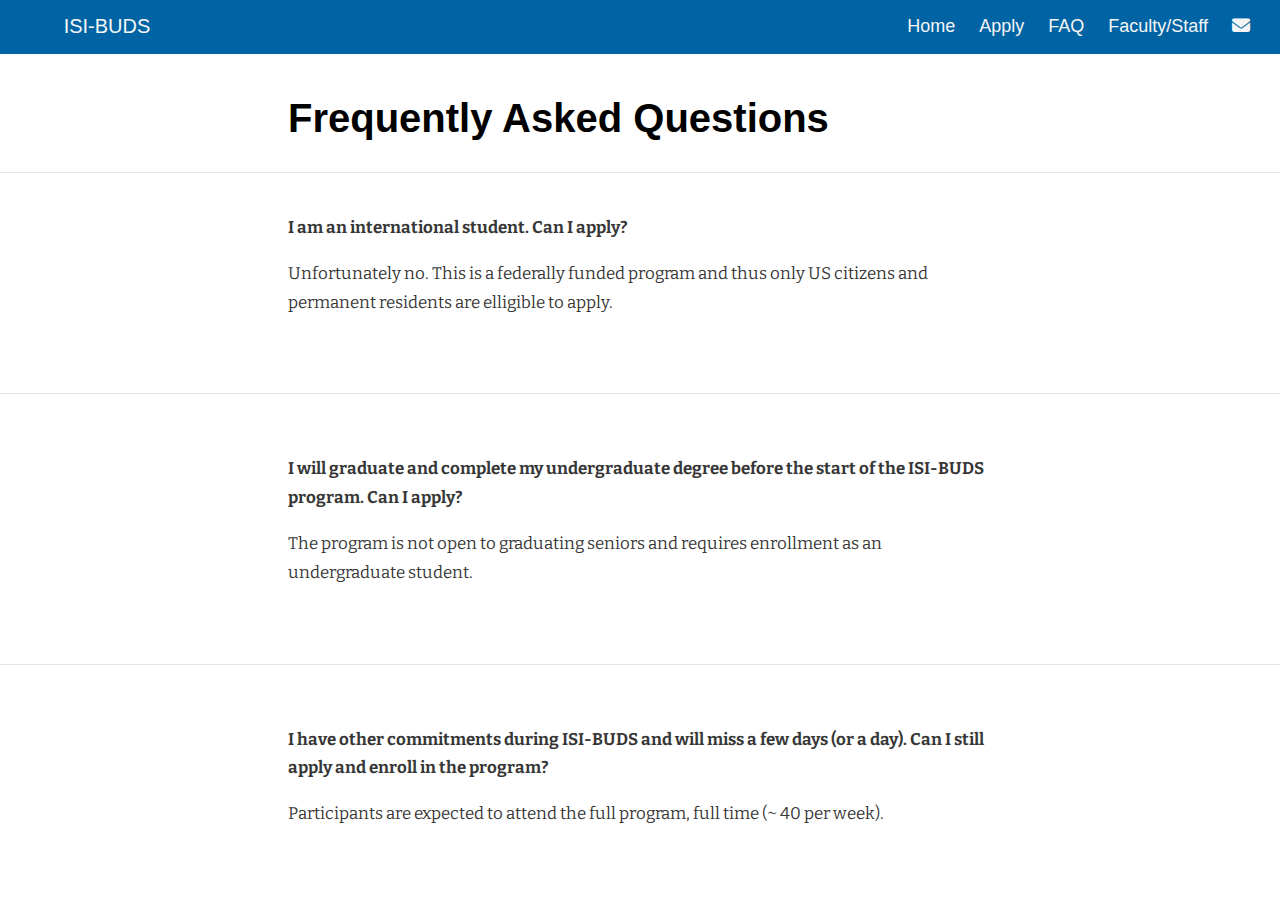
<file: docs/faq.html>
<!DOCTYPE html>

<html xmlns="http://www.w3.org/1999/xhtml" lang="" xml:lang="">

<head>
  <meta charset="utf-8"/>
  <meta name="viewport" content="width=device-width, initial-scale=1"/>
  <meta http-equiv="X-UA-Compatible" content="IE=Edge,chrome=1"/>
  <meta name="generator" content="distill" />

  <style type="text/css">
  /* Hide doc at startup (prevent jankiness while JS renders/transforms) */
  body {
    visibility: hidden;
  }
  </style>

 <!--radix_placeholder_import_source-->
 <!--/radix_placeholder_import_source-->

<style type="text/css">code{white-space: pre;}</style>
<style type="text/css" data-origin="pandoc">
pre > code.sourceCode { white-space: pre; position: relative; }
pre > code.sourceCode > span { line-height: 1.25; }
pre > code.sourceCode > span:empty { height: 1.2em; }
.sourceCode { overflow: visible; }
code.sourceCode > span { color: inherit; text-decoration: inherit; }
div.sourceCode { margin: 1em 0; }
pre.sourceCode { margin: 0; }
@media screen {
div.sourceCode { overflow: auto; }
}
@media print {
pre > code.sourceCode { white-space: pre-wrap; }
pre > code.sourceCode > span { display: inline-block; text-indent: -5em; padding-left: 5em; }
}
pre.numberSource code
  { counter-reset: source-line 0; }
pre.numberSource code > span
  { position: relative; left: -4em; counter-increment: source-line; }
pre.numberSource code > span > a:first-child::before
  { content: counter(source-line);
    position: relative; left: -1em; text-align: right; vertical-align: baseline;
    border: none; display: inline-block;
    -webkit-touch-callout: none; -webkit-user-select: none;
    -khtml-user-select: none; -moz-user-select: none;
    -ms-user-select: none; user-select: none;
    padding: 0 4px; width: 4em;
    color: #aaaaaa;
  }
pre.numberSource { margin-left: 3em; border-left: 1px solid #aaaaaa;  padding-left: 4px; }
div.sourceCode
  { color: #00769e; background-color: #f1f3f5; }
@media screen {
pre > code.sourceCode > span > a:first-child::before { text-decoration: underline; }
}
code span { color: #00769e; } /* Normal */
code span.al { color: #ad0000; } /* Alert */
code span.an { color: #5e5e5e; } /* Annotation */
code span.at { color: #657422; } /* Attribute */
code span.bn { color: #ad0000; } /* BaseN */
code span.bu { } /* BuiltIn */
code span.cf { color: #00769e; } /* ControlFlow */
code span.ch { color: #20794d; } /* Char */
code span.cn { color: #8f5902; } /* Constant */
code span.co { color: #5e5e5e; } /* Comment */
code span.cv { color: #5e5e5e; font-style: italic; } /* CommentVar */
code span.do { color: #5e5e5e; font-style: italic; } /* Documentation */
code span.dt { color: #ad0000; } /* DataType */
code span.dv { color: #ad0000; } /* DecVal */
code span.er { color: #ad0000; } /* Error */
code span.ex { } /* Extension */
code span.fl { color: #ad0000; } /* Float */
code span.fu { color: #4758ab; } /* Function */
code span.im { } /* Import */
code span.in { color: #5e5e5e; } /* Information */
code span.kw { color: #00769e; } /* Keyword */
code span.op { color: #5e5e5e; } /* Operator */
code span.ot { color: #00769e; } /* Other */
code span.pp { color: #ad0000; } /* Preprocessor */
code span.sc { color: #5e5e5e; } /* SpecialChar */
code span.ss { color: #20794d; } /* SpecialString */
code span.st { color: #20794d; } /* String */
code span.va { color: #111111; } /* Variable */
code span.vs { color: #20794d; } /* VerbatimString */
code span.wa { color: #5e5e5e; font-style: italic; } /* Warning */
</style>


  <!--radix_placeholder_meta_tags-->
  <title>ISI-BUDS: Frequently Asked Questions</title>




  <!--  https://developers.facebook.com/docs/sharing/webmasters#markup -->
  <meta property="og:title" content="ISI-BUDS: Frequently Asked Questions"/>
  <meta property="og:type" content="article"/>
  <meta property="og:locale" content="en_US"/>
  <meta property="og:site_name" content="ISI-BUDS"/>

  <!--  https://dev.twitter.com/cards/types/summary -->
  <meta property="twitter:card" content="summary"/>
  <meta property="twitter:title" content="ISI-BUDS: Frequently Asked Questions"/>

  <!--/radix_placeholder_meta_tags-->
  <!--radix_placeholder_rmarkdown_metadata-->

  <script type="text/json" id="radix-rmarkdown-metadata">
  {"type":"list","attributes":{"names":{"type":"character","attributes":{},"value":["title","site"]}},"value":[{"type":"character","attributes":{},"value":["Frequently Asked Questions"]},{"type":"character","attributes":{},"value":["distill::distill_website"]}]}
  </script>
  <!--/radix_placeholder_rmarkdown_metadata-->
  <!--radix_placeholder_navigation_in_header-->
  <meta name="distill:offset" content=""/>

  <script type="application/javascript">

    window.headroom_prevent_pin = false;

    window.document.addEventListener("DOMContentLoaded", function (event) {

      // initialize headroom for banner
      var header = $('header').get(0);
      var headerHeight = header.offsetHeight;
      var headroom = new Headroom(header, {
        tolerance: 5,
        onPin : function() {
          if (window.headroom_prevent_pin) {
            window.headroom_prevent_pin = false;
            headroom.unpin();
          }
        }
      });
      headroom.init();
      if(window.location.hash)
        headroom.unpin();
      $(header).addClass('headroom--transition');

      // offset scroll location for banner on hash change
      // (see: https://github.com/WickyNilliams/headroom.js/issues/38)
      window.addEventListener("hashchange", function(event) {
        window.scrollTo(0, window.pageYOffset - (headerHeight + 25));
      });

      // responsive menu
      $('.distill-site-header').each(function(i, val) {
        var topnav = $(this);
        var toggle = topnav.find('.nav-toggle');
        toggle.on('click', function() {
          topnav.toggleClass('responsive');
        });
      });

      // nav dropdowns
      $('.nav-dropbtn').click(function(e) {
        $(this).next('.nav-dropdown-content').toggleClass('nav-dropdown-active');
        $(this).parent().siblings('.nav-dropdown')
           .children('.nav-dropdown-content').removeClass('nav-dropdown-active');
      });
      $("body").click(function(e){
        $('.nav-dropdown-content').removeClass('nav-dropdown-active');
      });
      $(".nav-dropdown").click(function(e){
        e.stopPropagation();
      });
    });
  </script>

  <style type="text/css">

  /* Theme (user-documented overrideables for nav appearance) */

  .distill-site-nav {
    color: rgba(255, 255, 255, 0.8);
    background-color: #0F2E3D;
    font-size: 15px;
    font-weight: 300;
  }

  .distill-site-nav a {
    color: inherit;
    text-decoration: none;
  }

  .distill-site-nav a:hover {
    color: white;
  }

  @media print {
    .distill-site-nav {
      display: none;
    }
  }

  .distill-site-header {

  }

  .distill-site-footer {

  }


  /* Site Header */

  .distill-site-header {
    width: 100%;
    box-sizing: border-box;
    z-index: 3;
  }

  .distill-site-header .nav-left {
    display: inline-block;
    margin-left: 8px;
  }

  @media screen and (max-width: 768px) {
    .distill-site-header .nav-left {
      margin-left: 0;
    }
  }


  .distill-site-header .nav-right {
    float: right;
    margin-right: 8px;
  }

  .distill-site-header a,
  .distill-site-header .title {
    display: inline-block;
    text-align: center;
    padding: 14px 10px 14px 10px;
  }

  .distill-site-header .title {
    font-size: 18px;
    min-width: 150px;
  }

  .distill-site-header .logo {
    padding: 0;
  }

  .distill-site-header .logo img {
    display: none;
    max-height: 20px;
    width: auto;
    margin-bottom: -4px;
  }

  .distill-site-header .nav-image img {
    max-height: 18px;
    width: auto;
    display: inline-block;
    margin-bottom: -3px;
  }



  @media screen and (min-width: 1000px) {
    .distill-site-header .logo img {
      display: inline-block;
    }
    .distill-site-header .nav-left {
      margin-left: 20px;
    }
    .distill-site-header .nav-right {
      margin-right: 20px;
    }
    .distill-site-header .title {
      padding-left: 12px;
    }
  }


  .distill-site-header .nav-toggle {
    display: none;
  }

  .nav-dropdown {
    display: inline-block;
    position: relative;
  }

  .nav-dropdown .nav-dropbtn {
    border: none;
    outline: none;
    color: rgba(255, 255, 255, 0.8);
    padding: 16px 10px;
    background-color: transparent;
    font-family: inherit;
    font-size: inherit;
    font-weight: inherit;
    margin: 0;
    margin-top: 1px;
    z-index: 2;
  }

  .nav-dropdown-content {
    display: none;
    position: absolute;
    background-color: white;
    min-width: 200px;
    border: 1px solid rgba(0,0,0,0.15);
    border-radius: 4px;
    box-shadow: 0px 8px 16px 0px rgba(0,0,0,0.1);
    z-index: 1;
    margin-top: 2px;
    white-space: nowrap;
    padding-top: 4px;
    padding-bottom: 4px;
  }

  .nav-dropdown-content hr {
    margin-top: 4px;
    margin-bottom: 4px;
    border: none;
    border-bottom: 1px solid rgba(0, 0, 0, 0.1);
  }

  .nav-dropdown-active {
    display: block;
  }

  .nav-dropdown-content a, .nav-dropdown-content .nav-dropdown-header {
    color: black;
    padding: 6px 24px;
    text-decoration: none;
    display: block;
    text-align: left;
  }

  .nav-dropdown-content .nav-dropdown-header {
    display: block;
    padding: 5px 24px;
    padding-bottom: 0;
    text-transform: uppercase;
    font-size: 14px;
    color: #999999;
    white-space: nowrap;
  }

  .nav-dropdown:hover .nav-dropbtn {
    color: white;
  }

  .nav-dropdown-content a:hover {
    background-color: #ddd;
    color: black;
  }

  .nav-right .nav-dropdown-content {
    margin-left: -45%;
    right: 0;
  }

  @media screen and (max-width: 768px) {
    .distill-site-header a, .distill-site-header .nav-dropdown  {display: none;}
    .distill-site-header a.nav-toggle {
      float: right;
      display: block;
    }
    .distill-site-header .title {
      margin-left: 0;
    }
    .distill-site-header .nav-right {
      margin-right: 0;
    }
    .distill-site-header {
      overflow: hidden;
    }
    .nav-right .nav-dropdown-content {
      margin-left: 0;
    }
  }


  @media screen and (max-width: 768px) {
    .distill-site-header.responsive {position: relative; min-height: 500px; }
    .distill-site-header.responsive a.nav-toggle {
      position: absolute;
      right: 0;
      top: 0;
    }
    .distill-site-header.responsive a,
    .distill-site-header.responsive .nav-dropdown {
      display: block;
      text-align: left;
    }
    .distill-site-header.responsive .nav-left,
    .distill-site-header.responsive .nav-right {
      width: 100%;
    }
    .distill-site-header.responsive .nav-dropdown {float: none;}
    .distill-site-header.responsive .nav-dropdown-content {position: relative;}
    .distill-site-header.responsive .nav-dropdown .nav-dropbtn {
      display: block;
      width: 100%;
      text-align: left;
    }
  }

  /* Site Footer */

  .distill-site-footer {
    width: 100%;
    overflow: hidden;
    box-sizing: border-box;
    z-index: 3;
    margin-top: 30px;
    padding-top: 30px;
    padding-bottom: 30px;
    text-align: center;
  }

  /* Headroom */

  d-title {
    padding-top: 6rem;
  }

  @media print {
    d-title {
      padding-top: 4rem;
    }
  }

  .headroom {
    z-index: 1000;
    position: fixed;
    top: 0;
    left: 0;
    right: 0;
  }

  .headroom--transition {
    transition: all .4s ease-in-out;
  }

  .headroom--unpinned {
    top: -100px;
  }

  .headroom--pinned {
    top: 0;
  }

  /* adjust viewport for navbar height */
  /* helps vertically center bootstrap (non-distill) content */
  .min-vh-100 {
    min-height: calc(100vh - 100px) !important;
  }

  </style>

  <script src="site_libs/jquery-3.6.0/jquery-3.6.0.min.js"></script>
  <link href="site_libs/font-awesome-6.5.2/css/all.min.css" rel="stylesheet"/>
  <link href="site_libs/font-awesome-6.5.2/css/v4-shims.min.css" rel="stylesheet"/>
  <script src="site_libs/headroom-0.9.4/headroom.min.js"></script>
  <script src="site_libs/autocomplete-0.37.1/autocomplete.min.js"></script>
  <script src="site_libs/fuse-6.4.1/fuse.min.js"></script>

  <script type="application/javascript">

  function getMeta(metaName) {
    var metas = document.getElementsByTagName('meta');
    for (let i = 0; i < metas.length; i++) {
      if (metas[i].getAttribute('name') === metaName) {
        return metas[i].getAttribute('content');
      }
    }
    return '';
  }

  function offsetURL(url) {
    var offset = getMeta('distill:offset');
    return offset ? offset + '/' + url : url;
  }

  function createFuseIndex() {

    // create fuse index
    var options = {
      keys: [
        { name: 'title', weight: 20 },
        { name: 'categories', weight: 15 },
        { name: 'description', weight: 10 },
        { name: 'contents', weight: 5 },
      ],
      ignoreLocation: true,
      threshold: 0
    };
    var fuse = new window.Fuse([], options);

    // fetch the main search.json
    return fetch(offsetURL('search.json'))
      .then(function(response) {
        if (response.status == 200) {
          return response.json().then(function(json) {
            // index main articles
            json.articles.forEach(function(article) {
              fuse.add(article);
            });
            // download collections and index their articles
            return Promise.all(json.collections.map(function(collection) {
              return fetch(offsetURL(collection)).then(function(response) {
                if (response.status === 200) {
                  return response.json().then(function(articles) {
                    articles.forEach(function(article) {
                      fuse.add(article);
                    });
                  })
                } else {
                  return Promise.reject(
                    new Error('Unexpected status from search index request: ' +
                              response.status)
                  );
                }
              });
            })).then(function() {
              return fuse;
            });
          });

        } else {
          return Promise.reject(
            new Error('Unexpected status from search index request: ' +
                        response.status)
          );
        }
      });
  }

  window.document.addEventListener("DOMContentLoaded", function (event) {

    // get search element (bail if we don't have one)
    var searchEl = window.document.getElementById('distill-search');
    if (!searchEl)
      return;

    createFuseIndex()
      .then(function(fuse) {

        // make search box visible
        searchEl.classList.remove('hidden');

        // initialize autocomplete
        var options = {
          autoselect: true,
          hint: false,
          minLength: 2,
        };
        window.autocomplete(searchEl, options, [{
          source: function(query, callback) {
            const searchOptions = {
              isCaseSensitive: false,
              shouldSort: true,
              minMatchCharLength: 2,
              limit: 10,
            };
            var results = fuse.search(query, searchOptions);
            callback(results
              .map(function(result) { return result.item; })
            );
          },
          templates: {
            suggestion: function(suggestion) {
              var img = suggestion.preview && Object.keys(suggestion.preview).length > 0
                ? `<img src="${offsetURL(suggestion.preview)}"</img>`
                : '';
              var html = `
                <div class="search-item">
                  <h3>${suggestion.title}</h3>
                  <div class="search-item-description">
                    ${suggestion.description || ''}
                  </div>
                  <div class="search-item-preview">
                    ${img}
                  </div>
                </div>
              `;
              return html;
            }
          }
        }]).on('autocomplete:selected', function(event, suggestion) {
          window.location.href = offsetURL(suggestion.path);
        });
        // remove inline display style on autocompleter (we want to
        // manage responsive display via css)
        $('.algolia-autocomplete').css("display", "");
      })
      .catch(function(error) {
        console.log(error);
      });

  });

  </script>

  <style type="text/css">

  .nav-search {
    font-size: x-small;
  }

  /* Algolioa Autocomplete */

  .algolia-autocomplete {
    display: inline-block;
    margin-left: 10px;
    vertical-align: sub;
    background-color: white;
    color: black;
    padding: 6px;
    padding-top: 8px;
    padding-bottom: 0;
    border-radius: 6px;
    border: 1px #0F2E3D solid;
    width: 180px;
  }


  @media screen and (max-width: 768px) {
    .distill-site-nav .algolia-autocomplete {
      display: none;
      visibility: hidden;
    }
    .distill-site-nav.responsive .algolia-autocomplete {
      display: inline-block;
      visibility: visible;
    }
    .distill-site-nav.responsive .algolia-autocomplete .aa-dropdown-menu {
      margin-left: 0;
      width: 400px;
      max-height: 400px;
    }
  }

  .algolia-autocomplete .aa-input, .algolia-autocomplete .aa-hint {
    width: 90%;
    outline: none;
    border: none;
  }

  .algolia-autocomplete .aa-hint {
    color: #999;
  }
  .algolia-autocomplete .aa-dropdown-menu {
    width: 550px;
    max-height: 70vh;
    overflow-x: visible;
    overflow-y: scroll;
    padding: 5px;
    margin-top: 3px;
    margin-left: -150px;
    background-color: #fff;
    border-radius: 5px;
    border: 1px solid #999;
    border-top: none;
  }

  .algolia-autocomplete .aa-dropdown-menu .aa-suggestion {
    cursor: pointer;
    padding: 5px 4px;
    border-bottom: 1px solid #eee;
  }

  .algolia-autocomplete .aa-dropdown-menu .aa-suggestion:last-of-type {
    border-bottom: none;
    margin-bottom: 2px;
  }

  .algolia-autocomplete .aa-dropdown-menu .aa-suggestion .search-item {
    overflow: hidden;
    font-size: 0.8em;
    line-height: 1.4em;
  }

  .algolia-autocomplete .aa-dropdown-menu .aa-suggestion .search-item h3 {
    font-size: 1rem;
    margin-block-start: 0;
    margin-block-end: 5px;
  }

  .algolia-autocomplete .aa-dropdown-menu .aa-suggestion .search-item-description {
    display: inline-block;
    overflow: hidden;
    height: 2.8em;
    width: 80%;
    margin-right: 4%;
  }

  .algolia-autocomplete .aa-dropdown-menu .aa-suggestion .search-item-preview {
    display: inline-block;
    width: 15%;
  }

  .algolia-autocomplete .aa-dropdown-menu .aa-suggestion .search-item-preview img {
    height: 3em;
    width: auto;
    display: none;
  }

  .algolia-autocomplete .aa-dropdown-menu .aa-suggestion .search-item-preview img[src] {
    display: initial;
  }

  .algolia-autocomplete .aa-dropdown-menu .aa-suggestion.aa-cursor {
    background-color: #eee;
  }
  .algolia-autocomplete .aa-dropdown-menu .aa-suggestion em {
    font-weight: bold;
    font-style: normal;
  }

  </style>


  <!--/radix_placeholder_navigation_in_header-->
  <!--radix_placeholder_distill-->

  <style type="text/css">

  body {
    background-color: white;
  }

  .pandoc-table {
    width: 100%;
  }

  .pandoc-table>caption {
    margin-bottom: 10px;
  }

  .pandoc-table th:not([align]) {
    text-align: left;
  }

  .pagedtable-footer {
    font-size: 15px;
  }

  d-byline .byline {
    grid-template-columns: 2fr 2fr;
  }

  d-byline .byline h3 {
    margin-block-start: 1.5em;
  }

  d-byline .byline .authors-affiliations h3 {
    margin-block-start: 0.5em;
  }

  .authors-affiliations .orcid-id {
    width: 16px;
    height:16px;
    margin-left: 4px;
    margin-right: 4px;
    vertical-align: middle;
    padding-bottom: 2px;
  }

  d-title .dt-tags {
    margin-top: 1em;
    grid-column: text;
  }

  .dt-tags .dt-tag {
    text-decoration: none;
    display: inline-block;
    color: rgba(0,0,0,0.6);
    padding: 0em 0.4em;
    margin-right: 0.5em;
    margin-bottom: 0.4em;
    font-size: 70%;
    border: 1px solid rgba(0,0,0,0.2);
    border-radius: 3px;
    text-transform: uppercase;
    font-weight: 500;
  }

  d-article table.gt_table td,
  d-article table.gt_table th {
    border-bottom: none;
    font-size: 100%;
  }

  .html-widget {
    margin-bottom: 2.0em;
  }

  .l-screen-inset {
    padding-right: 16px;
  }

  .l-screen .caption {
    margin-left: 10px;
  }

  .shaded {
    background: rgb(247, 247, 247);
    padding-top: 20px;
    padding-bottom: 20px;
    border-top: 1px solid rgba(0, 0, 0, 0.1);
    border-bottom: 1px solid rgba(0, 0, 0, 0.1);
  }

  .shaded .html-widget {
    margin-bottom: 0;
    border: 1px solid rgba(0, 0, 0, 0.1);
  }

  .shaded .shaded-content {
    background: white;
  }

  .text-output {
    margin-top: 0;
    line-height: 1.5em;
  }

  .hidden {
    display: none !important;
  }

  hr.section-separator {
    border: none;
    border-top: 1px solid rgba(0, 0, 0, 0.1);
    margin: 0px;
  }


  d-byline {
    border-top: none;
  }

  d-article {
    padding-top: 2.5rem;
    padding-bottom: 30px;
    border-top: none;
  }

  d-appendix {
    padding-top: 30px;
  }

  d-article>p>img {
    width: 100%;
  }

  d-article h2 {
    margin: 1rem 0 1.5rem 0;
  }

  d-article h3 {
    margin-top: 1.5rem;
  }

  d-article iframe {
    border: 1px solid rgba(0, 0, 0, 0.1);
    margin-bottom: 2.0em;
    width: 100%;
  }

  /* Tweak code blocks */

  d-article div.sourceCode code,
  d-article pre code {
    font-family: Consolas, Monaco, 'Andale Mono', 'Ubuntu Mono', monospace;
  }

  d-article pre,
  d-article div.sourceCode,
  d-article div.sourceCode pre {
    overflow: auto;
  }

  d-article div.sourceCode {
    background-color: white;
  }

  d-article div.sourceCode pre {
    padding-left: 10px;
    font-size: 12px;
    border-left: 2px solid rgba(0,0,0,0.1);
  }

  d-article pre {
    font-size: 12px;
    color: black;
    background: none;
    margin-top: 0;
    text-align: left;
    white-space: pre;
    word-spacing: normal;
    word-break: normal;
    word-wrap: normal;
    line-height: 1.5;

    -moz-tab-size: 4;
    -o-tab-size: 4;
    tab-size: 4;

    -webkit-hyphens: none;
    -moz-hyphens: none;
    -ms-hyphens: none;
    hyphens: none;
  }

  d-article pre a {
    border-bottom: none;
  }

  d-article pre a:hover {
    border-bottom: none;
    text-decoration: underline;
  }

  d-article details {
    grid-column: text;
    margin-bottom: 0.8em;
  }

  @media(min-width: 768px) {

  d-article pre,
  d-article div.sourceCode,
  d-article div.sourceCode pre {
    overflow: visible !important;
  }

  d-article div.sourceCode pre {
    padding-left: 18px;
    font-size: 14px;
  }

  /* tweak for Pandoc numbered line within distill */
  d-article pre.numberSource code > span {
      left: -2em;
  }

  d-article pre {
    font-size: 14px;
  }

  }

  figure img.external {
    background: white;
    border: 1px solid rgba(0, 0, 0, 0.1);
    box-shadow: 0 1px 8px rgba(0, 0, 0, 0.1);
    padding: 18px;
    box-sizing: border-box;
  }

  /* CSS for d-contents */

  .d-contents {
    grid-column: text;
    color: rgba(0,0,0,0.8);
    font-size: 0.9em;
    padding-bottom: 1em;
    margin-bottom: 1em;
    padding-bottom: 0.5em;
    margin-bottom: 1em;
    padding-left: 0.25em;
    justify-self: start;
  }

  @media(min-width: 1000px) {
    .d-contents.d-contents-float {
      height: 0;
      grid-column-start: 1;
      grid-column-end: 4;
      justify-self: center;
      padding-right: 3em;
      padding-left: 2em;
    }
  }

  .d-contents nav h3 {
    font-size: 18px;
    margin-top: 0;
    margin-bottom: 1em;
  }

  .d-contents li {
    list-style-type: none
  }

  .d-contents nav > ul {
    padding-left: 0;
  }

  .d-contents ul {
    padding-left: 1em
  }

  .d-contents nav ul li {
    margin-top: 0.6em;
    margin-bottom: 0.2em;
  }

  .d-contents nav a {
    font-size: 13px;
    border-bottom: none;
    text-decoration: none
    color: rgba(0, 0, 0, 0.8);
  }

  .d-contents nav a:hover {
    text-decoration: underline solid rgba(0, 0, 0, 0.6)
  }

  .d-contents nav > ul > li > a {
    font-weight: 600;
  }

  .d-contents nav > ul > li > ul {
    font-weight: inherit;
  }

  .d-contents nav > ul > li > ul > li {
    margin-top: 0.2em;
  }


  .d-contents nav ul {
    margin-top: 0;
    margin-bottom: 0.25em;
  }

  .d-article-with-toc h2:nth-child(2) {
    margin-top: 0;
  }


  /* Figure */

  .figure {
    position: relative;
    margin-bottom: 2.5em;
    margin-top: 1.5em;
  }

  .figure .caption {
    color: rgba(0, 0, 0, 0.6);
    font-size: 12px;
    line-height: 1.5em;
  }

  .figure img.external {
    background: white;
    border: 1px solid rgba(0, 0, 0, 0.1);
    box-shadow: 0 1px 8px rgba(0, 0, 0, 0.1);
    padding: 18px;
    box-sizing: border-box;
  }

  .figure .caption a {
    color: rgba(0, 0, 0, 0.6);
  }

  .figure .caption b,
  .figure .caption strong, {
    font-weight: 600;
    color: rgba(0, 0, 0, 1.0);
  }

  /* Citations */

  d-article .citation {
    color: inherit;
    cursor: inherit;
  }

  div.hanging-indent{
    margin-left: 1em; text-indent: -1em;
  }

  /* Citation hover box */

  .tippy-box[data-theme~=light-border] {
    background-color: rgba(250, 250, 250, 0.95);
  }

  .tippy-content > p {
    margin-bottom: 0;
    padding: 2px;
  }


  /* Tweak 1000px media break to show more text */

  @media(min-width: 1000px) {
    .base-grid,
    distill-header,
    d-title,
    d-abstract,
    d-article,
    d-appendix,
    distill-appendix,
    d-byline,
    d-footnote-list,
    d-citation-list,
    distill-footer {
      grid-template-columns: [screen-start] 1fr [page-start kicker-start] 80px [middle-start] 50px [text-start kicker-end] 65px 65px 65px 65px 65px 65px 65px 65px [text-end gutter-start] 65px [middle-end] 65px [page-end gutter-end] 1fr [screen-end];
      grid-column-gap: 16px;
    }

    .grid {
      grid-column-gap: 16px;
    }

    d-article {
      font-size: 1.06rem;
      line-height: 1.7em;
    }
    figure .caption, .figure .caption, figure figcaption {
      font-size: 13px;
    }
  }

  @media(min-width: 1180px) {
    .base-grid,
    distill-header,
    d-title,
    d-abstract,
    d-article,
    d-appendix,
    distill-appendix,
    d-byline,
    d-footnote-list,
    d-citation-list,
    distill-footer {
      grid-template-columns: [screen-start] 1fr [page-start kicker-start] 60px [middle-start] 60px [text-start kicker-end] 60px 60px 60px 60px 60px 60px 60px 60px [text-end gutter-start] 60px [middle-end] 60px [page-end gutter-end] 1fr [screen-end];
      grid-column-gap: 32px;
    }

    .grid {
      grid-column-gap: 32px;
    }
  }


  /* Get the citation styles for the appendix (not auto-injected on render since
     we do our own rendering of the citation appendix) */

  d-appendix .citation-appendix,
  .d-appendix .citation-appendix {
    font-size: 11px;
    line-height: 15px;
    border-left: 1px solid rgba(0, 0, 0, 0.1);
    padding-left: 18px;
    border: 1px solid rgba(0,0,0,0.1);
    background: rgba(0, 0, 0, 0.02);
    padding: 10px 18px;
    border-radius: 3px;
    color: rgba(150, 150, 150, 1);
    overflow: hidden;
    margin-top: -12px;
    white-space: pre-wrap;
    word-wrap: break-word;
  }

  /* Include appendix styles here so they can be overridden */

  d-appendix {
    contain: layout style;
    font-size: 0.8em;
    line-height: 1.7em;
    margin-top: 60px;
    margin-bottom: 0;
    border-top: 1px solid rgba(0, 0, 0, 0.1);
    color: rgba(0,0,0,0.5);
    padding-top: 60px;
    padding-bottom: 48px;
  }

  d-appendix h3 {
    grid-column: page-start / text-start;
    font-size: 15px;
    font-weight: 500;
    margin-top: 1em;
    margin-bottom: 0;
    color: rgba(0,0,0,0.65);
  }

  d-appendix h3 + * {
    margin-top: 1em;
  }

  d-appendix ol {
    padding: 0 0 0 15px;
  }

  @media (min-width: 768px) {
    d-appendix ol {
      padding: 0 0 0 30px;
      margin-left: -30px;
    }
  }

  d-appendix li {
    margin-bottom: 1em;
  }

  d-appendix a {
    color: rgba(0, 0, 0, 0.6);
  }

  d-appendix > * {
    grid-column: text;
  }

  d-appendix > d-footnote-list,
  d-appendix > d-citation-list,
  d-appendix > distill-appendix {
    grid-column: screen;
  }

  /* Include footnote styles here so they can be overridden */

  d-footnote-list {
    contain: layout style;
  }

  d-footnote-list > * {
    grid-column: text;
  }

  d-footnote-list a.footnote-backlink {
    color: rgba(0,0,0,0.3);
    padding-left: 0.5em;
  }



  /* Anchor.js */

  .anchorjs-link {
    /*transition: all .25s linear; */
    text-decoration: none;
    border-bottom: none;
  }
  *:hover > .anchorjs-link {
    margin-left: -1.125em !important;
    text-decoration: none;
    border-bottom: none;
  }

  /* Social footer */

  .social_footer {
    margin-top: 30px;
    margin-bottom: 0;
    color: rgba(0,0,0,0.67);
  }

  .disqus-comments {
    margin-right: 30px;
  }

  .disqus-comment-count {
    border-bottom: 1px solid rgba(0, 0, 0, 0.4);
    cursor: pointer;
  }

  #disqus_thread {
    margin-top: 30px;
  }

  .article-sharing a {
    border-bottom: none;
    margin-right: 8px;
  }

  .article-sharing a:hover {
    border-bottom: none;
  }

  .sidebar-section.subscribe {
    font-size: 12px;
    line-height: 1.6em;
  }

  .subscribe p {
    margin-bottom: 0.5em;
  }


  .article-footer .subscribe {
    font-size: 15px;
    margin-top: 45px;
  }


  .sidebar-section.custom {
    font-size: 12px;
    line-height: 1.6em;
  }

  .custom p {
    margin-bottom: 0.5em;
  }

  /* Styles for listing layout (hide title) */
  .layout-listing d-title, .layout-listing .d-title {
    display: none;
  }

  /* Styles for posts lists (not auto-injected) */


  .posts-with-sidebar {
    padding-left: 45px;
    padding-right: 45px;
  }

  .posts-list .description h2,
  .posts-list .description p {
    font-family: -apple-system, BlinkMacSystemFont, "Segoe UI", Roboto, Oxygen, Ubuntu, Cantarell, "Fira Sans", "Droid Sans", "Helvetica Neue", Arial, sans-serif;
  }

  .posts-list .description h2 {
    font-weight: 700;
    border-bottom: none;
    padding-bottom: 0;
  }

  .posts-list h2.post-tag {
    border-bottom: 1px solid rgba(0, 0, 0, 0.2);
    padding-bottom: 12px;
  }
  .posts-list {
    margin-top: 60px;
    margin-bottom: 24px;
  }

  .posts-list .post-preview {
    text-decoration: none;
    overflow: hidden;
    display: block;
    border-bottom: 1px solid rgba(0, 0, 0, 0.1);
    padding: 24px 0;
  }

  .post-preview-last {
    border-bottom: none !important;
  }

  .posts-list .posts-list-caption {
    grid-column: screen;
    font-weight: 400;
  }

  .posts-list .post-preview h2 {
    margin: 0 0 6px 0;
    line-height: 1.2em;
    font-style: normal;
    font-size: 24px;
  }

  .posts-list .post-preview p {
    margin: 0 0 12px 0;
    line-height: 1.4em;
    font-size: 16px;
  }

  .posts-list .post-preview .thumbnail {
    box-sizing: border-box;
    margin-bottom: 24px;
    position: relative;
    max-width: 500px;
  }
  .posts-list .post-preview img {
    width: 100%;
    display: block;
  }

  .posts-list .metadata {
    font-size: 12px;
    line-height: 1.4em;
    margin-bottom: 18px;
  }

  .posts-list .metadata > * {
    display: inline-block;
  }

  .posts-list .metadata .publishedDate {
    margin-right: 2em;
  }

  .posts-list .metadata .dt-authors {
    display: block;
    margin-top: 0.3em;
    margin-right: 2em;
  }

  .posts-list .dt-tags {
    display: block;
    line-height: 1em;
  }

  .posts-list .dt-tags .dt-tag {
    display: inline-block;
    color: rgba(0,0,0,0.6);
    padding: 0.3em 0.4em;
    margin-right: 0.2em;
    margin-bottom: 0.4em;
    font-size: 60%;
    border: 1px solid rgba(0,0,0,0.2);
    border-radius: 3px;
    text-transform: uppercase;
    font-weight: 500;
  }

  .posts-list img {
    opacity: 1;
  }

  .posts-list img[data-src] {
    opacity: 0;
  }

  .posts-more {
    clear: both;
  }


  .posts-sidebar {
    font-size: 16px;
  }

  .posts-sidebar h3 {
    font-size: 16px;
    margin-top: 0;
    margin-bottom: 0.5em;
    font-weight: 400;
    text-transform: uppercase;
  }

  .sidebar-section {
    margin-bottom: 30px;
  }

  .categories ul {
    list-style-type: none;
    margin: 0;
    padding: 0;
  }

  .categories li {
    color: rgba(0, 0, 0, 0.8);
    margin-bottom: 0;
  }

  .categories li>a {
    border-bottom: none;
  }

  .categories li>a:hover {
    border-bottom: 1px solid rgba(0, 0, 0, 0.4);
  }

  .categories .active {
    font-weight: 600;
  }

  .categories .category-count {
    color: rgba(0, 0, 0, 0.4);
  }


  @media(min-width: 768px) {
    .posts-list .post-preview h2 {
      font-size: 26px;
    }
    .posts-list .post-preview .thumbnail {
      float: right;
      width: 30%;
      margin-bottom: 0;
    }
    .posts-list .post-preview .description {
      float: left;
      width: 45%;
    }
    .posts-list .post-preview .metadata {
      float: left;
      width: 20%;
      margin-top: 8px;
    }
    .posts-list .post-preview p {
      margin: 0 0 12px 0;
      line-height: 1.5em;
      font-size: 16px;
    }
    .posts-with-sidebar .posts-list {
      float: left;
      width: 75%;
    }
    .posts-with-sidebar .posts-sidebar {
      float: right;
      width: 20%;
      margin-top: 60px;
      padding-top: 24px;
      padding-bottom: 24px;
    }
  }


  /* Improve display for browsers without grid (IE/Edge <= 15) */

  .downlevel {
    line-height: 1.6em;
    font-family: -apple-system, BlinkMacSystemFont, "Segoe UI", Roboto, Oxygen, Ubuntu, Cantarell, "Fira Sans", "Droid Sans", "Helvetica Neue", Arial, sans-serif;
    margin: 0;
  }

  .downlevel .d-title {
    padding-top: 6rem;
    padding-bottom: 1.5rem;
  }

  .downlevel .d-title h1 {
    font-size: 50px;
    font-weight: 700;
    line-height: 1.1em;
    margin: 0 0 0.5rem;
  }

  .downlevel .d-title p {
    font-weight: 300;
    font-size: 1.2rem;
    line-height: 1.55em;
    margin-top: 0;
  }

  .downlevel .d-byline {
    padding-top: 0.8em;
    padding-bottom: 0.8em;
    font-size: 0.8rem;
    line-height: 1.8em;
  }

  .downlevel .section-separator {
    border: none;
    border-top: 1px solid rgba(0, 0, 0, 0.1);
  }

  .downlevel .d-article {
    font-size: 1.06rem;
    line-height: 1.7em;
    padding-top: 1rem;
    padding-bottom: 2rem;
  }


  .downlevel .d-appendix {
    padding-left: 0;
    padding-right: 0;
    max-width: none;
    font-size: 0.8em;
    line-height: 1.7em;
    margin-bottom: 0;
    color: rgba(0,0,0,0.5);
    padding-top: 40px;
    padding-bottom: 48px;
  }

  .downlevel .footnotes ol {
    padding-left: 13px;
  }

  .downlevel .base-grid,
  .downlevel .distill-header,
  .downlevel .d-title,
  .downlevel .d-abstract,
  .downlevel .d-article,
  .downlevel .d-appendix,
  .downlevel .distill-appendix,
  .downlevel .d-byline,
  .downlevel .d-footnote-list,
  .downlevel .d-citation-list,
  .downlevel .distill-footer,
  .downlevel .appendix-bottom,
  .downlevel .posts-container {
    padding-left: 40px;
    padding-right: 40px;
  }

  @media(min-width: 768px) {
    .downlevel .base-grid,
    .downlevel .distill-header,
    .downlevel .d-title,
    .downlevel .d-abstract,
    .downlevel .d-article,
    .downlevel .d-appendix,
    .downlevel .distill-appendix,
    .downlevel .d-byline,
    .downlevel .d-footnote-list,
    .downlevel .d-citation-list,
    .downlevel .distill-footer,
    .downlevel .appendix-bottom,
    .downlevel .posts-container {
    padding-left: 150px;
    padding-right: 150px;
    max-width: 900px;
  }
  }

  .downlevel pre code {
    display: block;
    border-left: 2px solid rgba(0, 0, 0, .1);
    padding: 0 0 0 20px;
    font-size: 14px;
  }

  .downlevel code, .downlevel pre {
    color: black;
    background: none;
    font-family: Consolas, Monaco, 'Andale Mono', 'Ubuntu Mono', monospace;
    text-align: left;
    white-space: pre;
    word-spacing: normal;
    word-break: normal;
    word-wrap: normal;
    line-height: 1.5;

    -moz-tab-size: 4;
    -o-tab-size: 4;
    tab-size: 4;

    -webkit-hyphens: none;
    -moz-hyphens: none;
    -ms-hyphens: none;
    hyphens: none;
  }

  .downlevel .posts-list .post-preview {
    color: inherit;
  }



  </style>

  <script type="application/javascript">

  function is_downlevel_browser() {
    if (bowser.isUnsupportedBrowser({ msie: "12", msedge: "16"},
                                   window.navigator.userAgent)) {
      return true;
    } else {
      return window.load_distill_framework === undefined;
    }
  }

  // show body when load is complete
  function on_load_complete() {

    // add anchors
    if (window.anchors) {
      window.anchors.options.placement = 'left';
      window.anchors.add('d-article > h2, d-article > h3, d-article > h4, d-article > h5');
    }


    // set body to visible
    document.body.style.visibility = 'visible';

    // force redraw for leaflet widgets
    if (window.HTMLWidgets) {
      var maps = window.HTMLWidgets.findAll(".leaflet");
      $.each(maps, function(i, el) {
        var map = this.getMap();
        map.invalidateSize();
        map.eachLayer(function(layer) {
          if (layer instanceof L.TileLayer)
            layer.redraw();
        });
      });
    }

    // trigger 'shown' so htmlwidgets resize
    $('d-article').trigger('shown');
  }

  function init_distill() {

    init_common();

    // create front matter
    var front_matter = $('<d-front-matter></d-front-matter>');
    $('#distill-front-matter').wrap(front_matter);

    // create d-title
    $('.d-title').changeElementType('d-title');

    // separator
    var separator = '<hr class="section-separator" style="clear: both"/>';
    // prepend separator above appendix
    $('.d-byline').before(separator);
    $('.d-article').before(separator);

    // create d-byline
    var byline = $('<d-byline></d-byline>');
    $('.d-byline').replaceWith(byline);

    // create d-article
    var article = $('<d-article></d-article>');
    $('.d-article').wrap(article).children().unwrap();

    // move posts container into article
    $('.posts-container').appendTo($('d-article'));

    // create d-appendix
    $('.d-appendix').changeElementType('d-appendix');

    // flag indicating that we have appendix items
    var appendix = $('.appendix-bottom').children('h3').length > 0;

    // replace footnotes with <d-footnote>
    $('.footnote-ref').each(function(i, val) {
      appendix = true;
      var href = $(this).attr('href');
      var id = href.replace('#', '');
      var fn = $('#' + id);
      var fn_p = $('#' + id + '>p');
      fn_p.find('.footnote-back').remove();
      var text = fn_p.html();
      var dtfn = $('<d-footnote></d-footnote>');
      dtfn.html(text);
      $(this).replaceWith(dtfn);
    });
    // remove footnotes
    $('.footnotes').remove();

    // move refs into #references-listing
    $('#references-listing').replaceWith($('#refs'));

    $('h1.appendix, h2.appendix').each(function(i, val) {
      $(this).changeElementType('h3');
    });
    $('h3.appendix').each(function(i, val) {
      var id = $(this).attr('id');
      $('.d-contents a[href="#' + id + '"]').parent().remove();
      appendix = true;
      $(this).nextUntil($('h1, h2, h3')).addBack().appendTo($('d-appendix'));
    });

    // show d-appendix if we have appendix content
    $("d-appendix").css('display', appendix ? 'grid' : 'none');

    // localize layout chunks to just output
    $('.layout-chunk').each(function(i, val) {

      // capture layout
      var layout = $(this).attr('data-layout');

      // apply layout to markdown level block elements
      var elements = $(this).children().not('details, div.sourceCode, pre, script');
      elements.each(function(i, el) {
        var layout_div = $('<div class="' + layout + '"></div>');
        if (layout_div.hasClass('shaded')) {
          var shaded_content = $('<div class="shaded-content"></div>');
          $(this).wrap(shaded_content);
          $(this).parent().wrap(layout_div);
        } else {
          $(this).wrap(layout_div);
        }
      });


      // unwrap the layout-chunk div
      $(this).children().unwrap();
    });

    // remove code block used to force  highlighting css
    $('.distill-force-highlighting-css').parent().remove();

    // remove empty line numbers inserted by pandoc when using a
    // custom syntax highlighting theme, except when numbering line
    // in code chunk
    $('pre:not(.numberLines) code.sourceCode a:empty').remove();

    // load distill framework
    load_distill_framework();

    // wait for window.distillRunlevel == 4 to do post processing
    function distill_post_process() {

      if (!window.distillRunlevel || window.distillRunlevel < 4)
        return;

      // hide author/affiliations entirely if we have no authors
      var front_matter = JSON.parse($("#distill-front-matter").html());
      var have_authors = front_matter.authors && front_matter.authors.length > 0;
      if (!have_authors)
        $('d-byline').addClass('hidden');

      // article with toc class
      $('.d-contents').parent().addClass('d-article-with-toc');

      // strip links that point to #
      $('.authors-affiliations').find('a[href="#"]').removeAttr('href');

      // add orcid ids
      $('.authors-affiliations').find('.author').each(function(i, el) {
        var orcid_id = front_matter.authors[i].orcidID;
        var author_name = front_matter.authors[i].author
        if (orcid_id) {
          var a = $('<a></a>');
          a.attr('href', 'https://orcid.org/' + orcid_id);
          var img = $('<img></img>');
          img.addClass('orcid-id');
          img.attr('alt', author_name ? 'ORCID ID for ' + author_name : 'ORCID ID');
          img.attr('src','[data-uri]');
          a.append(img);
          $(this).append(a);
        }
      });

      // hide elements of author/affiliations grid that have no value
      function hide_byline_column(caption) {
        $('d-byline').find('h3:contains("' + caption + '")').parent().css('visibility', 'hidden');
      }

      // affiliations
      var have_affiliations = false;
      for (var i = 0; i<front_matter.authors.length; ++i) {
        var author = front_matter.authors[i];
        if (author.affiliation !== "&nbsp;") {
          have_affiliations = true;
          break;
        }
      }
      if (!have_affiliations)
        $('d-byline').find('h3:contains("Affiliations")').css('visibility', 'hidden');

      // published date
      if (!front_matter.publishedDate)
        hide_byline_column("Published");

      // document object identifier
      var doi = $('d-byline').find('h3:contains("DOI")');
      var doi_p = doi.next().empty();
      if (!front_matter.doi) {
        // if we have a citation and valid citationText then link to that
        if ($('#citation').length > 0 && front_matter.citationText) {
          doi.html('Citation');
          $('<a href="#citation"></a>')
            .text(front_matter.citationText)
            .appendTo(doi_p);
        } else {
          hide_byline_column("DOI");
        }
      } else {
        $('<a></a>')
           .attr('href', "https://doi.org/" + front_matter.doi)
           .html(front_matter.doi)
           .appendTo(doi_p);
      }

       // change plural form of authors/affiliations
      if (front_matter.authors.length === 1) {
        var grid = $('.authors-affiliations');
        grid.children('h3:contains("Authors")').text('Author');
        grid.children('h3:contains("Affiliations")').text('Affiliation');
      }

      // remove d-appendix and d-footnote-list local styles
      $('d-appendix > style:first-child').remove();
      $('d-footnote-list > style:first-child').remove();

      // move appendix-bottom entries to the bottom
      $('.appendix-bottom').appendTo('d-appendix').children().unwrap();
      $('.appendix-bottom').remove();

      // hoverable references
      $('span.citation[data-cites]').each(function() {
        const citeChild = $(this).children()[0]
        // Do not process if @xyz has been used without escaping and without bibliography activated
        // https://github.com/rstudio/distill/issues/466
        if (citeChild === undefined) return true

        if (citeChild.nodeName == "D-FOOTNOTE") {
          var fn = citeChild
          $(this).html(fn.shadowRoot.querySelector("sup"))
          $(this).id = fn.id
          fn.remove()
        }
        var refs = $(this).attr('data-cites').split(" ");
        var refHtml = refs.map(function(ref) {
          // Could use CSS.escape too here, we insure backward compatibility in navigator
          return "<p>" + $('div[id="ref-' + ref + '"]').html() + "</p>";
        }).join("\n");
        window.tippy(this, {
          allowHTML: true,
          content: refHtml,
          maxWidth: 500,
          interactive: true,
          interactiveBorder: 10,
          theme: 'light-border',
          placement: 'bottom-start'
        });
      });

      // fix footnotes in tables (#411)
      // replacing broken distill.pub feature
      $('table d-footnote').each(function() {
        // we replace internal showAtNode methode which is triggered when hovering a footnote
        this.hoverBox.showAtNode = function(node) {
          // ported from https://github.com/distillpub/template/pull/105/files
          calcOffset = function(elem) {
              let x = elem.offsetLeft;
              let y = elem.offsetTop;
              // Traverse upwards until an `absolute` element is found or `elem`
              // becomes null.
              while (elem = elem.offsetParent && elem.style.position != 'absolute') {
                  x += elem.offsetLeft;
                  y += elem.offsetTop;
              }

              return { left: x, top: y };
          }
          // https://developer.mozilla.org/en-US/docs/Web/API/HTMLElement/offsetTop
          const bbox = node.getBoundingClientRect();
          const offset = calcOffset(node);
          this.show([offset.left + bbox.width, offset.top + bbox.height]);
        }
      })

      // clear polling timer
      clearInterval(tid);

      // show body now that everything is ready
      on_load_complete();
    }

    var tid = setInterval(distill_post_process, 50);
    distill_post_process();

  }

  function init_downlevel() {

    init_common();

     // insert hr after d-title
    $('.d-title').after($('<hr class="section-separator"/>'));

    // check if we have authors
    var front_matter = JSON.parse($("#distill-front-matter").html());
    var have_authors = front_matter.authors && front_matter.authors.length > 0;

    // manage byline/border
    if (!have_authors)
      $('.d-byline').remove();
    $('.d-byline').after($('<hr class="section-separator"/>'));
    $('.d-byline a').remove();

    // remove toc
    $('.d-contents').remove();

    // move appendix elements
    $('h1.appendix, h2.appendix').each(function(i, val) {
      $(this).changeElementType('h3');
    });
    $('h3.appendix').each(function(i, val) {
      $(this).nextUntil($('h1, h2, h3')).addBack().appendTo($('.d-appendix'));
    });


    // inject headers into references and footnotes
    var refs_header = $('<h3></h3>');
    refs_header.text('References');
    $('#refs').prepend(refs_header);

    var footnotes_header = $('<h3></h3');
    footnotes_header.text('Footnotes');
    $('.footnotes').children('hr').first().replaceWith(footnotes_header);

    // move appendix-bottom entries to the bottom
    $('.appendix-bottom').appendTo('.d-appendix').children().unwrap();
    $('.appendix-bottom').remove();

    // remove appendix if it's empty
    if ($('.d-appendix').children().length === 0)
      $('.d-appendix').remove();

    // prepend separator above appendix
    $('.d-appendix').before($('<hr class="section-separator" style="clear: both"/>'));

    // trim code
    $('pre>code').each(function(i, val) {
      $(this).html($.trim($(this).html()));
    });

    // move posts-container right before article
    $('.posts-container').insertBefore($('.d-article'));

    $('body').addClass('downlevel');

    on_load_complete();
  }


  function init_common() {

    // jquery plugin to change element types
    (function($) {
      $.fn.changeElementType = function(newType) {
        var attrs = {};

        $.each(this[0].attributes, function(idx, attr) {
          attrs[attr.nodeName] = attr.nodeValue;
        });

        this.replaceWith(function() {
          return $("<" + newType + "/>", attrs).append($(this).contents());
        });
      };
    })(jQuery);

    // prevent underline for linked images
    $('a > img').parent().css({'border-bottom' : 'none'});

    // mark non-body figures created by knitr chunks as 100% width
    $('.layout-chunk').each(function(i, val) {
      var figures = $(this).find('img, .html-widget');
      // ignore leaflet img layers (#106)
      figures = figures.filter(':not(img[class*="leaflet"])')
      if ($(this).attr('data-layout') !== "l-body") {
        figures.css('width', '100%');
      } else {
        figures.css('max-width', '100%');
        figures.filter("[width]").each(function(i, val) {
          var fig = $(this);
          fig.css('width', fig.attr('width') + 'px');
        });

      }
    });

    // auto-append index.html to post-preview links in file: protocol
    // and in rstudio ide preview
    $('.post-preview').each(function(i, val) {
      if (window.location.protocol === "file:")
        $(this).attr('href', $(this).attr('href') + "index.html");
    });

    // get rid of index.html references in header
    if (window.location.protocol !== "file:") {
      $('.distill-site-header a[href]').each(function(i,val) {
        $(this).attr('href', $(this).attr('href').replace(/^index[.]html/, "./"));
      });
    }

    // add class to pandoc style tables
    $('tr.header').parent('thead').parent('table').addClass('pandoc-table');
    $('.kable-table').children('table').addClass('pandoc-table');

    // add figcaption style to table captions
    $('caption').parent('table').addClass("figcaption");

    // initialize posts list
    if (window.init_posts_list)
      window.init_posts_list();

    // implmement disqus comment link
    $('.disqus-comment-count').click(function() {
      window.headroom_prevent_pin = true;
      $('#disqus_thread').toggleClass('hidden');
      if (!$('#disqus_thread').hasClass('hidden')) {
        var offset = $(this).offset();
        $(window).resize();
        $('html, body').animate({
          scrollTop: offset.top - 35
        });
      }
    });
  }

  document.addEventListener('DOMContentLoaded', function() {
    if (is_downlevel_browser())
      init_downlevel();
    else
      window.addEventListener('WebComponentsReady', init_distill);
  });

  </script>

  <style type="text/css">
  /* base variables */

  /* Edit the CSS properties in this file to create a custom
     Distill theme. Only edit values in the right column
     for each row; values shown are the CSS defaults.
     To return any property to the default,
     you may set its value to: unset
     All rows must end with a semi-colon.                      */

  /* Optional: embed custom fonts here with `@import`          */
  /* This must remain at the top of this file.                 */



  html {
    /*-- Main font sizes --*/
    --title-size:      50px;
    --body-size:       1.06rem;
    --code-size:       14px;
    --aside-size:      12px;
    --fig-cap-size:    13px;
    /*-- Main font colors --*/
    --title-color:     #000000;
    --header-color:    rgba(0, 0, 0, 0.8);
    --body-color:      rgba(0, 0, 0, 0.8);
    --aside-color:     rgba(0, 0, 0, 0.6);
    --fig-cap-color:   rgba(0, 0, 0, 0.6);
    /*-- Specify custom fonts ~~~ must be imported above   --*/
    --heading-font:    sans-serif;
    --mono-font:       monospace;
    --body-font:       sans-serif;
    --navbar-font:     sans-serif;  /* websites + blogs only */
  }

  /*-- ARTICLE METADATA --*/
  d-byline {
    --heading-size:    0.6rem;
    --heading-color:   rgba(0, 0, 0, 0.5);
    --body-size:       0.8rem;
    --body-color:      rgba(0, 0, 0, 0.8);
  }

  /*-- ARTICLE TABLE OF CONTENTS --*/
  .d-contents {
    --heading-size:    18px;
    --contents-size:   13px;
  }

  /*-- ARTICLE APPENDIX --*/
  d-appendix {
    --heading-size:    15px;
    --heading-color:   rgba(0, 0, 0, 0.65);
    --text-size:       0.8em;
    --text-color:      rgba(0, 0, 0, 0.5);
  }

  /*-- WEBSITE HEADER + FOOTER --*/
  /* These properties only apply to Distill sites and blogs  */

  .distill-site-header {
    --title-size:       18px;
    --text-color:       rgba(255, 255, 255, 0.8);
    --text-size:        15px;
    --hover-color:      white;
    --bkgd-color:       #0F2E3D;
  }

  .distill-site-footer {
    --text-color:       rgba(255, 255, 255, 0.8);
    --text-size:        15px;
    --hover-color:      white;
    --bkgd-color:       #0F2E3D;
  }

  /*-- Additional custom styles --*/
  /* Add any additional CSS rules below                      */
  </style>
  <style type="text/css">@import url('https://fonts.googleapis.com/css2?family=Bitter');


  *{
   font-size: 100%;
   font-family: "Bitter";
  }


  html {
    /*-- Main font sizes --*/
    --title-size:      40px;
    --body-size:       1.06rem;
    --code-size:       14px;
    --aside-size:      12px;
    --fig-cap-size:    13px;
  }



  .distill-site-header {
    --title-size:       20px;    
    --text-color:       whitesmoke; /* edited */
    --text-size:        18px;
    --hover-color:      whitesmoke; /* edited */
    --bkgd-color:       #0064a4; /* edited */
  }


  hr{
    border: 1px solid #fc917a;
  }

  tr:nth-child(even) {
    background-color: #f2f2f2;
  }</style>
  <style type="text/css">
  /* base style */

  /* FONT FAMILIES */

  :root {
    --heading-default: -apple-system, BlinkMacSystemFont, "Segoe UI", Roboto, Oxygen, Ubuntu, Cantarell, "Fira Sans", "Droid Sans", "Helvetica Neue", Arial, sans-serif;
    --mono-default: Consolas, Monaco, 'Andale Mono', 'Ubuntu Mono', monospace;
    --body-default: -apple-system, BlinkMacSystemFont, "Segoe UI", Roboto, Oxygen, Ubuntu, Cantarell, "Fira Sans", "Droid Sans", "Helvetica Neue", Arial, sans-serif;
  }

  body,
  .posts-list .post-preview p,
  .posts-list .description p {
    font-family: var(--body-font), var(--body-default);
  }

  h1, h2, h3, h4, h5, h6,
  .posts-list .post-preview h2,
  .posts-list .description h2 {
    font-family: var(--heading-font), var(--heading-default);
  }

  d-article div.sourceCode code,
  d-article pre code {
    font-family: var(--mono-font), var(--mono-default);
  }


  /*-- TITLE --*/
  d-title h1,
  .posts-list > h1 {
    color: var(--title-color, black);
  }

  d-title h1 {
    font-size: var(--title-size, 50px);
  }

  /*-- HEADERS --*/
  d-article h1,
  d-article h2,
  d-article h3,
  d-article h4,
  d-article h5,
  d-article h6 {
    color: var(--header-color, rgba(0, 0, 0, 0.8));
  }

  /*-- BODY --*/
  d-article > p,  /* only text inside of <p> tags */
  d-article > ul, /* lists */
  d-article > ol {
    color: var(--body-color, rgba(0, 0, 0, 0.8));
    font-size: var(--body-size, 1.06rem);
  }


  /*-- CODE --*/
  d-article div.sourceCode code,
  d-article pre code {
    font-size: var(--code-size, 14px);
  }

  /*-- ASIDE --*/
  d-article aside {
    font-size: var(--aside-size, 12px);
    color: var(--aside-color, rgba(0, 0, 0, 0.6));
  }

  /*-- FIGURE CAPTIONS --*/
  figure .caption,
  figure figcaption,
  .figure .caption {
    font-size: var(--fig-cap-size, 13px);
    color: var(--fig-cap-color, rgba(0, 0, 0, 0.6));
  }

  /*-- METADATA --*/
  d-byline h3 {
    font-size: var(--heading-size, 0.6rem);
    color: var(--heading-color, rgba(0, 0, 0, 0.5));
  }

  d-byline {
    font-size: var(--body-size, 0.8rem);
    color: var(--body-color, rgba(0, 0, 0, 0.8));
  }

  d-byline a,
  d-article d-byline a {
    color: var(--body-color, rgba(0, 0, 0, 0.8));
  }

  /*-- TABLE OF CONTENTS --*/
  .d-contents nav h3 {
    font-size: var(--heading-size, 18px);
  }

  .d-contents nav a {
    font-size: var(--contents-size, 13px);
  }

  /*-- APPENDIX --*/
  d-appendix h3 {
    font-size: var(--heading-size, 15px);
    color: var(--heading-color, rgba(0, 0, 0, 0.65));
  }

  d-appendix {
    font-size: var(--text-size, 0.8em);
    color: var(--text-color, rgba(0, 0, 0, 0.5));
  }

  d-appendix d-footnote-list a.footnote-backlink {
    color: var(--text-color, rgba(0, 0, 0, 0.5));
  }

  /*-- WEBSITE HEADER + FOOTER --*/
  .distill-site-header .title {
    font-size: var(--title-size, 18px);
    font-family: var(--navbar-font), var(--heading-default);
  }

  .distill-site-header a,
  .nav-dropdown .nav-dropbtn {
    font-family: var(--navbar-font), var(--heading-default);
  }

  .nav-dropdown .nav-dropbtn {
    color: var(--text-color, rgba(255, 255, 255, 0.8));
    font-size: var(--text-size, 15px);
  }

  .distill-site-header a:hover,
  .nav-dropdown:hover .nav-dropbtn {
    color: var(--hover-color, white);
  }

  .distill-site-header {
    font-size: var(--text-size, 15px);
    color: var(--text-color, rgba(255, 255, 255, 0.8));
    background-color: var(--bkgd-color, #0F2E3D);
  }

  .distill-site-footer {
    font-size: var(--text-size, 15px);
    color: var(--text-color, rgba(255, 255, 255, 0.8));
    background-color: var(--bkgd-color, #0F2E3D);
  }

  .distill-site-footer a:hover {
    color: var(--hover-color, white);
  }</style>
  <!--/radix_placeholder_distill-->
  <script src="site_libs/header-attrs-2.29/header-attrs.js"></script>
  <script src="site_libs/popper-2.6.0/popper.min.js"></script>
  <link href="site_libs/tippy-6.2.7/tippy.css" rel="stylesheet" />
  <link href="site_libs/tippy-6.2.7/tippy-light-border.css" rel="stylesheet" />
  <script src="site_libs/tippy-6.2.7/tippy.umd.min.js"></script>
  <script src="site_libs/anchor-4.2.2/anchor.min.js"></script>
  <script src="site_libs/bowser-1.9.3/bowser.min.js"></script>
  <script src="site_libs/webcomponents-2.0.0/webcomponents.js"></script>
  <script src="site_libs/distill-2.2.21/template.v2.js"></script>
  <!--radix_placeholder_site_in_header-->
  <!--/radix_placeholder_site_in_header-->


</head>

<body>

<!--radix_placeholder_front_matter-->

<script id="distill-front-matter" type="text/json">
{"title":"Frequently Asked Questions","authors":[]}
</script>

<!--/radix_placeholder_front_matter-->
<!--radix_placeholder_navigation_before_body-->
<header class="header header--fixed" role="banner">
<nav class="distill-site-nav distill-site-header">
<div class="nav-left">
<a href="index.html" class="title">ISI-BUDS</a>
</div>
<div class="nav-right">
<a href="index.html">Home</a>
<a href="apply.html">Apply</a>
<a href="faq.html">FAQ</a>
<a href="faculty-staff.html">Faculty/Staff</a>
<a href="mailto:isi-buds@ics.uci.edu">
<i class="fa fa-solid fa-envelope" aria-hidden="true"></i>
</a>
<a href="javascript:void(0);" class="nav-toggle">&#9776;</a>
</div>
</nav>
</header>
<!--/radix_placeholder_navigation_before_body-->
<!--radix_placeholder_site_before_body-->
<!--/radix_placeholder_site_before_body-->

<div class="d-title">
<h1>Frequently Asked Questions</h1>

<!--radix_placeholder_categories-->
<!--/radix_placeholder_categories-->

</div>


<div class="d-article">
<p><strong>I am an international student. Can I apply?</strong></p>
<p>Unfortunately no. This is a federally funded program and thus only US citizens and permanent residents are elligible to apply.</p>
<hr />
<p><strong>I will graduate and complete my undergraduate degree before the start of the ISI-BUDS program. Can I apply?</strong></p>
<p>The program is not open to graduating seniors and requires enrollment as an undergraduate student.</p>
<hr />
<p><strong>I have other commitments during ISI-BUDS and will miss a few days (or a day). Can I still apply and enroll in the program?</strong></p>
<p>Participants are expected to attend the full program, full time (~ 40 per week).</p>
<div class="sourceCode" id="cb1"><pre class="sourceCode r distill-force-highlighting-css"><code class="sourceCode r"></code></pre></div>
<!--radix_placeholder_article_footer-->
<!--/radix_placeholder_article_footer-->
</div>

<div class="d-appendix">
</div>


<!--radix_placeholder_site_after_body-->
<!--/radix_placeholder_site_after_body-->
<!--radix_placeholder_appendices-->
<div class="appendix-bottom"></div>
<!--/radix_placeholder_appendices-->
<!--radix_placeholder_navigation_after_body-->
<!--/radix_placeholder_navigation_after_body-->

</body>

</html>
</file>
<file: docs/site_libs/tippy-6.2.7/tippy.css>
.tippy-box[data-animation=fade][data-state=hidden]{opacity:0}[data-tippy-root]{max-width:calc(100vw - 10px)}.tippy-box{position:relative;background-color:#333;color:#fff;border-radius:4px;font-size:14px;line-height:1.4;outline:0;transition-property:transform,visibility,opacity}.tippy-box[data-placement^=top]>.tippy-arrow{bottom:0}.tippy-box[data-placement^=top]>.tippy-arrow:before{bottom:-7px;left:0;border-width:8px 8px 0;border-top-color:initial;transform-origin:center top}.tippy-box[data-placement^=bottom]>.tippy-arrow{top:0}.tippy-box[data-placement^=bottom]>.tippy-arrow:before{top:-7px;left:0;border-width:0 8px 8px;border-bottom-color:initial;transform-origin:center bottom}.tippy-box[data-placement^=left]>.tippy-arrow{right:0}.tippy-box[data-placement^=left]>.tippy-arrow:before{border-width:8px 0 8px 8px;border-left-color:initial;right:-7px;transform-origin:center left}.tippy-box[data-placement^=right]>.tippy-arrow{left:0}.tippy-box[data-placement^=right]>.tippy-arrow:before{left:-7px;border-width:8px 8px 8px 0;border-right-color:initial;transform-origin:center right}.tippy-box[data-inertia][data-state=visible]{transition-timing-function:cubic-bezier(.54,1.5,.38,1.11)}.tippy-arrow{width:16px;height:16px;color:#333}.tippy-arrow:before{content:"";position:absolute;border-color:transparent;border-style:solid}.tippy-content{position:relative;padding:5px 9px;z-index:1}
</file>
<file: docs/site_libs/tippy-6.2.7/tippy-light-border.css>
.tippy-box[data-theme~=light-border]{background-color:#fff;background-clip:padding-box;border:1px solid rgba(0,8,16,.15);color:#333;box-shadow:0 4px 14px -2px rgba(0,8,16,.08)}.tippy-box[data-theme~=light-border]>.tippy-backdrop{background-color:#fff}.tippy-box[data-theme~=light-border]>.tippy-arrow:after,.tippy-box[data-theme~=light-border]>.tippy-svg-arrow:after{content:"";position:absolute;z-index:-1}.tippy-box[data-theme~=light-border]>.tippy-arrow:after{border-color:transparent;border-style:solid}.tippy-box[data-theme~=light-border][data-placement^=top]>.tippy-arrow:before{border-top-color:#fff}.tippy-box[data-theme~=light-border][data-placement^=top]>.tippy-arrow:after{border-top-color:rgba(0,8,16,.2);border-width:7px 7px 0;top:17px;left:1px}.tippy-box[data-theme~=light-border][data-placement^=top]>.tippy-svg-arrow>svg{top:16px}.tippy-box[data-theme~=light-border][data-placement^=top]>.tippy-svg-arrow:after{top:17px}.tippy-box[data-theme~=light-border][data-placement^=bottom]>.tippy-arrow:before{border-bottom-color:#fff;bottom:16px}.tippy-box[data-theme~=light-border][data-placement^=bottom]>.tippy-arrow:after{border-bottom-color:rgba(0,8,16,.2);border-width:0 7px 7px;bottom:17px;left:1px}.tippy-box[data-theme~=light-border][data-placement^=bottom]>.tippy-svg-arrow>svg{bottom:16px}.tippy-box[data-theme~=light-border][data-placement^=bottom]>.tippy-svg-arrow:after{bottom:17px}.tippy-box[data-theme~=light-border][data-placement^=left]>.tippy-arrow:before{border-left-color:#fff}.tippy-box[data-theme~=light-border][data-placement^=left]>.tippy-arrow:after{border-left-color:rgba(0,8,16,.2);border-width:7px 0 7px 7px;left:17px;top:1px}.tippy-box[data-theme~=light-border][data-placement^=left]>.tippy-svg-arrow>svg{left:11px}.tippy-box[data-theme~=light-border][data-placement^=left]>.tippy-svg-arrow:after{left:12px}.tippy-box[data-theme~=light-border][data-placement^=right]>.tippy-arrow:before{border-right-color:#fff;right:16px}.tippy-box[data-theme~=light-border][data-placement^=right]>.tippy-arrow:after{border-width:7px 7px 7px 0;right:17px;top:1px;border-right-color:rgba(0,8,16,.2)}.tippy-box[data-theme~=light-border][data-placement^=right]>.tippy-svg-arrow>svg{right:11px}.tippy-box[data-theme~=light-border][data-placement^=right]>.tippy-svg-arrow:after{right:12px}.tippy-box[data-theme~=light-border]>.tippy-svg-arrow{fill:#fff}.tippy-box[data-theme~=light-border]>.tippy-svg-arrow:after{background-image:url([data-uri]);background-size:16px 6px;width:16px;height:6px}
</file>
<file: docs/site_libs/font-awesome-6.5.2/css/v4-shims.min.css>
/*!
 * Font Awesome Free 6.5.2 by @fontawesome - https://fontawesome.com
 * License - https://fontawesome.com/license/free (Icons: CC BY 4.0, Fonts: SIL OFL 1.1, Code: MIT License)
 * Copyright 2024 Fonticons, Inc.
 */
.fa.fa-glass:before{content:"\f000"}.fa.fa-envelope-o{font-family:"Font Awesome 6 Free";font-weight:400}.fa.fa-envelope-o:before{content:"\f0e0"}.fa.fa-star-o{font-family:"Font Awesome 6 Free";font-weight:400}.fa.fa-star-o:before{content:"\f005"}.fa.fa-close:before,.fa.fa-remove:before{content:"\f00d"}.fa.fa-gear:before{content:"\f013"}.fa.fa-trash-o{font-family:"Font Awesome 6 Free";font-weight:400}.fa.fa-trash-o:before{content:"\f2ed"}.fa.fa-home:before{content:"\f015"}.fa.fa-file-o{font-family:"Font Awesome 6 Free";font-weight:400}.fa.fa-file-o:before{content:"\f15b"}.fa.fa-clock-o{font-family:"Font Awesome 6 Free";font-weight:400}.fa.fa-clock-o:before{content:"\f017"}.fa.fa-arrow-circle-o-down{font-family:"Font Awesome 6 Free";font-weight:400}.fa.fa-arrow-circle-o-down:before{content:"\f358"}.fa.fa-arrow-circle-o-up{font-family:"Font Awesome 6 Free";font-weight:400}.fa.fa-arrow-circle-o-up:before{content:"\f35b"}.fa.fa-play-circle-o{font-family:"Font Awesome 6 Free";font-weight:400}.fa.fa-play-circle-o:before{content:"\f144"}.fa.fa-repeat:before,.fa.fa-rotate-right:before{content:"\f01e"}.fa.fa-refresh:before{content:"\f021"}.fa.fa-list-alt{font-family:"Font Awesome 6 Free";font-weight:400}.fa.fa-list-alt:before{content:"\f022"}.fa.fa-dedent:before{content:"\f03b"}.fa.fa-video-camera:before{content:"\f03d"}.fa.fa-picture-o{font-family:"Font Awesome 6 Free";font-weight:400}.fa.fa-picture-o:before{content:"\f03e"}.fa.fa-photo{font-family:"Font Awesome 6 Free";font-weight:400}.fa.fa-photo:before{content:"\f03e"}.fa.fa-image{font-family:"Font Awesome 6 Free";font-weight:400}.fa.fa-image:before{content:"\f03e"}.fa.fa-map-marker:before{content:"\f3c5"}.fa.fa-pencil-square-o{font-family:"Font Awesome 6 Free";font-weight:400}.fa.fa-pencil-square-o:before{content:"\f044"}.fa.fa-edit{font-family:"Font Awesome 6 Free";font-weight:400}.fa.fa-edit:before{content:"\f044"}.fa.fa-share-square-o:before{content:"\f14d"}.fa.fa-check-square-o{font-family:"Font Awesome 6 Free";font-weight:400}.fa.fa-check-square-o:before{content:"\f14a"}.fa.fa-arrows:before{content:"\f0b2"}.fa.fa-times-circle-o{font-family:"Font Awesome 6 Free";font-weight:400}.fa.fa-times-circle-o:before{content:"\f057"}.fa.fa-check-circle-o{font-family:"Font Awesome 6 Free";font-weight:400}.fa.fa-check-circle-o:before{content:"\f058"}.fa.fa-mail-forward:before{content:"\f064"}.fa.fa-expand:before{content:"\f424"}.fa.fa-compress:before{content:"\f422"}.fa.fa-eye,.fa.fa-eye-slash{font-family:"Font Awesome 6 Free";font-weight:400}.fa.fa-warning:before{content:"\f071"}.fa.fa-calendar:before{content:"\f073"}.fa.fa-arrows-v:before{content:"\f338"}.fa.fa-arrows-h:before{content:"\f337"}.fa.fa-bar-chart-o:before,.fa.fa-bar-chart:before{content:"\e0e3"}.fa.fa-twitter-square{font-family:"Font Awesome 6 Brands";font-weight:400}.fa.fa-twitter-square:before{content:"\f081"}.fa.fa-facebook-square{font-family:"Font Awesome 6 Brands";font-weight:400}.fa.fa-facebook-square:before{content:"\f082"}.fa.fa-gears:before{content:"\f085"}.fa.fa-thumbs-o-up{font-family:"Font Awesome 6 Free";font-weight:400}.fa.fa-thumbs-o-up:before{content:"\f164"}.fa.fa-thumbs-o-down{font-family:"Font Awesome 6 Free";font-weight:400}.fa.fa-thumbs-o-down:before{content:"\f165"}.fa.fa-heart-o{font-family:"Font Awesome 6 Free";font-weight:400}.fa.fa-heart-o:before{content:"\f004"}.fa.fa-sign-out:before{content:"\f2f5"}.fa.fa-linkedin-square{font-family:"Font Awesome 6 Brands";font-weight:400}.fa.fa-linkedin-square:before{content:"\f08c"}.fa.fa-thumb-tack:before{content:"\f08d"}.fa.fa-external-link:before{content:"\f35d"}.fa.fa-sign-in:before{content:"\f2f6"}.fa.fa-github-square{font-family:"Font Awesome 6 Brands";font-weight:400}.fa.fa-github-square:before{content:"\f092"}.fa.fa-lemon-o{font-family:"Font Awesome 6 Free";font-weight:400}.fa.fa-lemon-o:before{content:"\f094"}.fa.fa-square-o{font-family:"Font Awesome 6 Free";font-weight:400}.fa.fa-square-o:before{content:"\f0c8"}.fa.fa-bookmark-o{font-family:"Font Awesome 6 Free";font-weight:400}.fa.fa-bookmark-o:before{content:"\f02e"}.fa.fa-facebook,.fa.fa-twitter{font-family:"Font Awesome 6 Brands";font-weight:400}.fa.fa-facebook:before{content:"\f39e"}.fa.fa-facebook-f{font-family:"Font Awesome 6 Brands";font-weight:400}.fa.fa-facebook-f:before{content:"\f39e"}.fa.fa-github{font-family:"Font Awesome 6 Brands";font-weight:400}.fa.fa-credit-card{font-family:"Font Awesome 6 Free";font-weight:400}.fa.fa-feed:before{content:"\f09e"}.fa.fa-hdd-o{font-family:"Font Awesome 6 Free";font-weight:400}.fa.fa-hdd-o:before{content:"\f0a0"}.fa.fa-hand-o-right{font-family:"Font Awesome 6 Free";font-weight:400}.fa.fa-hand-o-right:before{content:"\f0a4"}.fa.fa-hand-o-left{font-family:"Font Awesome 6 Free";font-weight:400}.fa.fa-hand-o-left:before{content:"\f0a5"}.fa.fa-hand-o-up{font-family:"Font Awesome 6 Free";font-weight:400}.fa.fa-hand-o-up:before{content:"\f0a6"}.fa.fa-hand-o-down{font-family:"Font Awesome 6 Free";font-weight:400}.fa.fa-hand-o-down:before{content:"\f0a7"}.fa.fa-globe:before{content:"\f57d"}.fa.fa-tasks:before{content:"\f828"}.fa.fa-arrows-alt:before{content:"\f31e"}.fa.fa-group:before{content:"\f0c0"}.fa.fa-chain:before{content:"\f0c1"}.fa.fa-cut:before{content:"\f0c4"}.fa.fa-files-o{font-family:"Font Awesome 6 Free";font-weight:400}.fa.fa-files-o:before{content:"\f0c5"}.fa.fa-floppy-o{font-family:"Font Awesome 6 Free";font-weight:400}.fa.fa-floppy-o:before{content:"\f0c7"}.fa.fa-save{font-family:"Font Awesome 6 Free";font-weight:400}.fa.fa-save:before{content:"\f0c7"}.fa.fa-navicon:before,.fa.fa-reorder:before{content:"\f0c9"}.fa.fa-magic:before{content:"\e2ca"}.fa.fa-pinterest,.fa.fa-pinterest-square{font-family:"Font Awesome 6 Brands";font-weight:400}.fa.fa-pinterest-square:before{content:"\f0d3"}.fa.fa-google-plus-square{font-family:"Font Awesome 6 Brands";font-weight:400}.fa.fa-google-plus-square:before{content:"\f0d4"}.fa.fa-google-plus{font-family:"Font Awesome 6 Brands";font-weight:400}.fa.fa-google-plus:before{content:"\f0d5"}.fa.fa-money:before{content:"\f3d1"}.fa.fa-unsorted:before{content:"\f0dc"}.fa.fa-sort-desc:before{content:"\f0dd"}.fa.fa-sort-asc:before{content:"\f0de"}.fa.fa-linkedin{font-family:"Font Awesome 6 Brands";font-weight:400}.fa.fa-linkedin:before{content:"\f0e1"}.fa.fa-rotate-left:before{content:"\f0e2"}.fa.fa-legal:before{content:"\f0e3"}.fa.fa-dashboard:before,.fa.fa-tachometer:before{content:"\f625"}.fa.fa-comment-o{font-family:"Font Awesome 6 Free";font-weight:400}.fa.fa-comment-o:before{content:"\f075"}.fa.fa-comments-o{font-family:"Font Awesome 6 Free";font-weight:400}.fa.fa-comments-o:before{content:"\f086"}.fa.fa-flash:before{content:"\f0e7"}.fa.fa-clipboard:before{content:"\f0ea"}.fa.fa-lightbulb-o{font-family:"Font Awesome 6 Free";font-weight:400}.fa.fa-lightbulb-o:before{content:"\f0eb"}.fa.fa-exchange:before{content:"\f362"}.fa.fa-cloud-download:before{content:"\f0ed"}.fa.fa-cloud-upload:before{content:"\f0ee"}.fa.fa-bell-o{font-family:"Font Awesome 6 Free";font-weight:400}.fa.fa-bell-o:before{content:"\f0f3"}.fa.fa-cutlery:before{content:"\f2e7"}.fa.fa-file-text-o{font-family:"Font Awesome 6 Free";font-weight:400}.fa.fa-file-text-o:before{content:"\f15c"}.fa.fa-building-o{font-family:"Font Awesome 6 Free";font-weight:400}.fa.fa-building-o:before{content:"\f1ad"}.fa.fa-hospital-o{font-family:"Font Awesome 6 Free";font-weight:400}.fa.fa-hospital-o:before{content:"\f0f8"}.fa.fa-tablet:before{content:"\f3fa"}.fa.fa-mobile-phone:before,.fa.fa-mobile:before{content:"\f3cd"}.fa.fa-circle-o{font-family:"Font Awesome 6 Free";font-weight:400}.fa.fa-circle-o:before{content:"\f111"}.fa.fa-mail-reply:before{content:"\f3e5"}.fa.fa-github-alt{font-family:"Font Awesome 6 Brands";font-weight:400}.fa.fa-folder-o{font-family:"Font Awesome 6 Free";font-weight:400}.fa.fa-folder-o:before{content:"\f07b"}.fa.fa-folder-open-o{font-family:"Font Awesome 6 Free";font-weight:400}.fa.fa-folder-open-o:before{content:"\f07c"}.fa.fa-smile-o{font-family:"Font Awesome 6 Free";font-weight:400}.fa.fa-smile-o:before{content:"\f118"}.fa.fa-frown-o{font-family:"Font Awesome 6 Free";font-weight:400}.fa.fa-frown-o:before{content:"\f119"}.fa.fa-meh-o{font-family:"Font Awesome 6 Free";font-weight:400}.fa.fa-meh-o:before{content:"\f11a"}.fa.fa-keyboard-o{font-family:"Font Awesome 6 Free";font-weight:400}.fa.fa-keyboard-o:before{content:"\f11c"}.fa.fa-flag-o{font-family:"Font Awesome 6 Free";font-weight:400}.fa.fa-flag-o:before{content:"\f024"}.fa.fa-mail-reply-all:before{content:"\f122"}.fa.fa-star-half-o{font-family:"Font Awesome 6 Free";font-weight:400}.fa.fa-star-half-o:before{content:"\f5c0"}.fa.fa-star-half-empty{font-family:"Font Awesome 6 Free";font-weight:400}.fa.fa-star-half-empty:before{content:"\f5c0"}.fa.fa-star-half-full{font-family:"Font Awesome 6 Free";font-weight:400}.fa.fa-star-half-full:before{content:"\f5c0"}.fa.fa-code-fork:before{content:"\f126"}.fa.fa-chain-broken:before,.fa.fa-unlink:before{content:"\f127"}.fa.fa-calendar-o{font-family:"Font Awesome 6 Free";font-weight:400}.fa.fa-calendar-o:before{content:"\f133"}.fa.fa-css3,.fa.fa-html5,.fa.fa-maxcdn{font-family:"Font Awesome 6 Brands";font-weight:400}.fa.fa-unlock-alt:before{content:"\f09c"}.fa.fa-minus-square-o{font-family:"Font Awesome 6 Free";font-weight:400}.fa.fa-minus-square-o:before{content:"\f146"}.fa.fa-level-up:before{content:"\f3bf"}.fa.fa-level-down:before{content:"\f3be"}.fa.fa-pencil-square:before{content:"\f14b"}.fa.fa-external-link-square:before{content:"\f360"}.fa.fa-compass{font-family:"Font Awesome 6 Free";font-weight:400}.fa.fa-caret-square-o-down{font-family:"Font Awesome 6 Free";font-weight:400}.fa.fa-caret-square-o-down:before{content:"\f150"}.fa.fa-toggle-down{font-family:"Font Awesome 6 Free";font-weight:400}.fa.fa-toggle-down:before{content:"\f150"}.fa.fa-caret-square-o-up{font-family:"Font Awesome 6 Free";font-weight:400}.fa.fa-caret-square-o-up:before{content:"\f151"}.fa.fa-toggle-up{font-family:"Font Awesome 6 Free";font-weight:400}.fa.fa-toggle-up:before{content:"\f151"}.fa.fa-caret-square-o-right{font-family:"Font Awesome 6 Free";font-weight:400}.fa.fa-caret-square-o-right:before{content:"\f152"}.fa.fa-toggle-right{font-family:"Font Awesome 6 Free";font-weight:400}.fa.fa-toggle-right:before{content:"\f152"}.fa.fa-eur:before,.fa.fa-euro:before{content:"\f153"}.fa.fa-gbp:before{content:"\f154"}.fa.fa-dollar:before,.fa.fa-usd:before{content:"\24"}.fa.fa-inr:before,.fa.fa-rupee:before{content:"\e1bc"}.fa.fa-cny:before,.fa.fa-jpy:before,.fa.fa-rmb:before,.fa.fa-yen:before{content:"\f157"}.fa.fa-rouble:before,.fa.fa-rub:before,.fa.fa-ruble:before{content:"\f158"}.fa.fa-krw:before,.fa.fa-won:before{content:"\f159"}.fa.fa-bitcoin,.fa.fa-btc{font-family:"Font Awesome 6 Brands";font-weight:400}.fa.fa-bitcoin:before{content:"\f15a"}.fa.fa-file-text:before{content:"\f15c"}.fa.fa-sort-alpha-asc:before{content:"\f15d"}.fa.fa-sort-alpha-desc:before{content:"\f881"}.fa.fa-sort-amount-asc:before{content:"\f884"}.fa.fa-sort-amount-desc:before{content:"\f160"}.fa.fa-sort-numeric-asc:before{content:"\f162"}.fa.fa-sort-numeric-desc:before{content:"\f886"}.fa.fa-youtube-square{font-family:"Font Awesome 6 Brands";font-weight:400}.fa.fa-youtube-square:before{content:"\f431"}.fa.fa-xing,.fa.fa-xing-square,.fa.fa-youtube{font-family:"Font Awesome 6 Brands";font-weight:400}.fa.fa-xing-square:before{content:"\f169"}.fa.fa-youtube-play{font-family:"Font Awesome 6 Brands";font-weight:400}.fa.fa-youtube-play:before{content:"\f167"}.fa.fa-adn,.fa.fa-bitbucket,.fa.fa-bitbucket-square,.fa.fa-dropbox,.fa.fa-flickr,.fa.fa-instagram,.fa.fa-stack-overflow{font-family:"Font Awesome 6 Brands";font-weight:400}.fa.fa-bitbucket-square:before{content:"\f171"}.fa.fa-tumblr,.fa.fa-tumblr-square{font-family:"Font Awesome 6 Brands";font-weight:400}.fa.fa-tumblr-square:before{content:"\f174"}.fa.fa-long-arrow-down:before{content:"\f309"}.fa.fa-long-arrow-up:before{content:"\f30c"}.fa.fa-long-arrow-left:before{content:"\f30a"}.fa.fa-long-arrow-right:before{content:"\f30b"}.fa.fa-android,.fa.fa-apple,.fa.fa-dribbble,.fa.fa-foursquare,.fa.fa-gittip,.fa.fa-gratipay,.fa.fa-linux,.fa.fa-skype,.fa.fa-trello,.fa.fa-windows{font-family:"Font Awesome 6 Brands";font-weight:400}.fa.fa-gittip:before{content:"\f184"}.fa.fa-sun-o{font-family:"Font Awesome 6 Free";font-weight:400}.fa.fa-sun-o:before{content:"\f185"}.fa.fa-moon-o{font-family:"Font Awesome 6 Free";font-weight:400}.fa.fa-moon-o:before{content:"\f186"}.fa.fa-pagelines,.fa.fa-renren,.fa.fa-stack-exchange,.fa.fa-vk,.fa.fa-weibo{font-family:"Font Awesome 6 Brands";font-weight:400}.fa.fa-arrow-circle-o-right{font-family:"Font Awesome 6 Free";font-weight:400}.fa.fa-arrow-circle-o-right:before{content:"\f35a"}.fa.fa-arrow-circle-o-left{font-family:"Font Awesome 6 Free";font-weight:400}.fa.fa-arrow-circle-o-left:before{content:"\f359"}.fa.fa-caret-square-o-left{font-family:"Font Awesome 6 Free";font-weight:400}.fa.fa-caret-square-o-left:before{content:"\f191"}.fa.fa-toggle-left{font-family:"Font Awesome 6 Free";font-weight:400}.fa.fa-toggle-left:before{content:"\f191"}.fa.fa-dot-circle-o{font-family:"Font Awesome 6 Free";font-weight:400}.fa.fa-dot-circle-o:before{content:"\f192"}.fa.fa-vimeo-square{font-family:"Font Awesome 6 Brands";font-weight:400}.fa.fa-vimeo-square:before{content:"\f194"}.fa.fa-try:before,.fa.fa-turkish-lira:before{content:"\e2bb"}.fa.fa-plus-square-o{font-family:"Font Awesome 6 Free";font-weight:400}.fa.fa-plus-square-o:before{content:"\f0fe"}.fa.fa-openid,.fa.fa-slack,.fa.fa-wordpress{font-family:"Font Awesome 6 Brands";font-weight:400}.fa.fa-bank:before,.fa.fa-institution:before{content:"\f19c"}.fa.fa-mortar-board:before{content:"\f19d"}.fa.fa-google,.fa.fa-reddit,.fa.fa-reddit-square,.fa.fa-yahoo{font-family:"Font Awesome 6 Brands";font-weight:400}.fa.fa-reddit-square:before{content:"\f1a2"}.fa.fa-behance,.fa.fa-behance-square,.fa.fa-delicious,.fa.fa-digg,.fa.fa-drupal,.fa.fa-joomla,.fa.fa-pied-piper-alt,.fa.fa-pied-piper-pp,.fa.fa-stumbleupon,.fa.fa-stumbleupon-circle{font-family:"Font Awesome 6 Brands";font-weight:400}.fa.fa-behance-square:before{content:"\f1b5"}.fa.fa-steam,.fa.fa-steam-square{font-family:"Font Awesome 6 Brands";font-weight:400}.fa.fa-steam-square:before{content:"\f1b7"}.fa.fa-automobile:before{content:"\f1b9"}.fa.fa-cab:before{content:"\f1ba"}.fa.fa-deviantart,.fa.fa-soundcloud,.fa.fa-spotify{font-family:"Font Awesome 6 Brands";font-weight:400}.fa.fa-file-pdf-o{font-family:"Font Awesome 6 Free";font-weight:400}.fa.fa-file-pdf-o:before{content:"\f1c1"}.fa.fa-file-word-o{font-family:"Font Awesome 6 Free";font-weight:400}.fa.fa-file-word-o:before{content:"\f1c2"}.fa.fa-file-excel-o{font-family:"Font Awesome 6 Free";font-weight:400}.fa.fa-file-excel-o:before{content:"\f1c3"}.fa.fa-file-powerpoint-o{font-family:"Font Awesome 6 Free";font-weight:400}.fa.fa-file-powerpoint-o:before{content:"\f1c4"}.fa.fa-file-image-o{font-family:"Font Awesome 6 Free";font-weight:400}.fa.fa-file-image-o:before{content:"\f1c5"}.fa.fa-file-photo-o{font-family:"Font Awesome 6 Free";font-weight:400}.fa.fa-file-photo-o:before{content:"\f1c5"}.fa.fa-file-picture-o{font-family:"Font Awesome 6 Free";font-weight:400}.fa.fa-file-picture-o:before{content:"\f1c5"}.fa.fa-file-archive-o{font-family:"Font Awesome 6 Free";font-weight:400}.fa.fa-file-archive-o:before{content:"\f1c6"}.fa.fa-file-zip-o{font-family:"Font Awesome 6 Free";font-weight:400}.fa.fa-file-zip-o:before{content:"\f1c6"}.fa.fa-file-audio-o{font-family:"Font Awesome 6 Free";font-weight:400}.fa.fa-file-audio-o:before{content:"\f1c7"}.fa.fa-file-sound-o{font-family:"Font Awesome 6 Free";font-weight:400}.fa.fa-file-sound-o:before{content:"\f1c7"}.fa.fa-file-video-o{font-family:"Font Awesome 6 Free";font-weight:400}.fa.fa-file-video-o:before{content:"\f1c8"}.fa.fa-file-movie-o{font-family:"Font Awesome 6 Free";font-weight:400}.fa.fa-file-movie-o:before{content:"\f1c8"}.fa.fa-file-code-o{font-family:"Font Awesome 6 Free";font-weight:400}.fa.fa-file-code-o:before{content:"\f1c9"}.fa.fa-codepen,.fa.fa-jsfiddle,.fa.fa-vine{font-family:"Font Awesome 6 Brands";font-weight:400}.fa.fa-life-bouy:before,.fa.fa-life-buoy:before,.fa.fa-life-saver:before,.fa.fa-support:before{content:"\f1cd"}.fa.fa-circle-o-notch:before{content:"\f1ce"}.fa.fa-ra,.fa.fa-rebel{font-family:"Font Awesome 6 Brands";font-weight:400}.fa.fa-ra:before{content:"\f1d0"}.fa.fa-resistance{font-family:"Font Awesome 6 Brands";font-weight:400}.fa.fa-resistance:before{content:"\f1d0"}.fa.fa-empire,.fa.fa-ge{font-family:"Font Awesome 6 Brands";font-weight:400}.fa.fa-ge:before{content:"\f1d1"}.fa.fa-git-square{font-family:"Font Awesome 6 Brands";font-weight:400}.fa.fa-git-square:before{content:"\f1d2"}.fa.fa-git,.fa.fa-hacker-news,.fa.fa-y-combinator-square{font-family:"Font Awesome 6 Brands";font-weight:400}.fa.fa-y-combinator-square:before{content:"\f1d4"}.fa.fa-yc-square{font-family:"Font Awesome 6 Brands";font-weight:400}.fa.fa-yc-square:before{content:"\f1d4"}.fa.fa-qq,.fa.fa-tencent-weibo,.fa.fa-wechat,.fa.fa-weixin{font-family:"Font Awesome 6 Brands";font-weight:400}.fa.fa-wechat:before{content:"\f1d7"}.fa.fa-send:before{content:"\f1d8"}.fa.fa-paper-plane-o{font-family:"Font Awesome 6 Free";font-weight:400}.fa.fa-paper-plane-o:before{content:"\f1d8"}.fa.fa-send-o{font-family:"Font Awesome 6 Free";font-weight:400}.fa.fa-send-o:before{content:"\f1d8"}.fa.fa-circle-thin{font-family:"Font Awesome 6 Free";font-weight:400}.fa.fa-circle-thin:before{content:"\f111"}.fa.fa-header:before{content:"\f1dc"}.fa.fa-futbol-o{font-family:"Font Awesome 6 Free";font-weight:400}.fa.fa-futbol-o:before{content:"\f1e3"}.fa.fa-soccer-ball-o{font-family:"Font Awesome 6 Free";font-weight:400}.fa.fa-soccer-ball-o:before{content:"\f1e3"}.fa.fa-slideshare,.fa.fa-twitch,.fa.fa-yelp{font-family:"Font Awesome 6 Brands";font-weight:400}.fa.fa-newspaper-o{font-family:"Font Awesome 6 Free";font-weight:400}.fa.fa-newspaper-o:before{content:"\f1ea"}.fa.fa-cc-amex,.fa.fa-cc-discover,.fa.fa-cc-mastercard,.fa.fa-cc-paypal,.fa.fa-cc-stripe,.fa.fa-cc-visa,.fa.fa-google-wallet,.fa.fa-paypal{font-family:"Font Awesome 6 Brands";font-weight:400}.fa.fa-bell-slash-o{font-family:"Font Awesome 6 Free";font-weight:400}.fa.fa-bell-slash-o:before{content:"\f1f6"}.fa.fa-trash:before{content:"\f2ed"}.fa.fa-copyright{font-family:"Font Awesome 6 Free";font-weight:400}.fa.fa-eyedropper:before{content:"\f1fb"}.fa.fa-area-chart:before{content:"\f1fe"}.fa.fa-pie-chart:before{content:"\f200"}.fa.fa-line-chart:before{content:"\f201"}.fa.fa-lastfm,.fa.fa-lastfm-square{font-family:"Font Awesome 6 Brands";font-weight:400}.fa.fa-lastfm-square:before{content:"\f203"}.fa.fa-angellist,.fa.fa-ioxhost{font-family:"Font Awesome 6 Brands";font-weight:400}.fa.fa-cc{font-family:"Font Awesome 6 Free";font-weight:400}.fa.fa-cc:before{content:"\f20a"}.fa.fa-ils:before,.fa.fa-shekel:before,.fa.fa-sheqel:before{content:"\f20b"}.fa.fa-buysellads,.fa.fa-connectdevelop,.fa.fa-dashcube,.fa.fa-forumbee,.fa.fa-leanpub,.fa.fa-sellsy,.fa.fa-shirtsinbulk,.fa.fa-simplybuilt,.fa.fa-skyatlas{font-family:"Font Awesome 6 Brands";font-weight:400}.fa.fa-diamond{font-family:"Font Awesome 6 Free";font-weight:400}.fa.fa-diamond:before{content:"\f3a5"}.fa.fa-intersex:before,.fa.fa-transgender:before{content:"\f224"}.fa.fa-transgender-alt:before{content:"\f225"}.fa.fa-facebook-official{font-family:"Font Awesome 6 Brands";font-weight:400}.fa.fa-facebook-official:before{content:"\f09a"}.fa.fa-pinterest-p,.fa.fa-whatsapp{font-family:"Font Awesome 6 Brands";font-weight:400}.fa.fa-hotel:before{content:"\f236"}.fa.fa-medium,.fa.fa-viacoin,.fa.fa-y-combinator,.fa.fa-yc{font-family:"Font Awesome 6 Brands";font-weight:400}.fa.fa-yc:before{content:"\f23b"}.fa.fa-expeditedssl,.fa.fa-opencart,.fa.fa-optin-monster{font-family:"Font Awesome 6 Brands";font-weight:400}.fa.fa-battery-4:before,.fa.fa-battery:before{content:"\f240"}.fa.fa-battery-3:before{content:"\f241"}.fa.fa-battery-2:before{content:"\f242"}.fa.fa-battery-1:before{content:"\f243"}.fa.fa-battery-0:before{content:"\f244"}.fa.fa-object-group,.fa.fa-object-ungroup,.fa.fa-sticky-note-o{font-family:"Font Awesome 6 Free";font-weight:400}.fa.fa-sticky-note-o:before{content:"\f249"}.fa.fa-cc-diners-club,.fa.fa-cc-jcb{font-family:"Font Awesome 6 Brands";font-weight:400}.fa.fa-clone{font-family:"Font Awesome 6 Free";font-weight:400}.fa.fa-hourglass-o:before{content:"\f254"}.fa.fa-hourglass-1:before{content:"\f251"}.fa.fa-hourglass-2:before{content:"\f252"}.fa.fa-hourglass-3:before{content:"\f253"}.fa.fa-hand-rock-o{font-family:"Font Awesome 6 Free";font-weight:400}.fa.fa-hand-rock-o:before{content:"\f255"}.fa.fa-hand-grab-o{font-family:"Font Awesome 6 Free";font-weight:400}.fa.fa-hand-grab-o:before{content:"\f255"}.fa.fa-hand-paper-o{font-family:"Font Awesome 6 Free";font-weight:400}.fa.fa-hand-paper-o:before{content:"\f256"}.fa.fa-hand-stop-o{font-family:"Font Awesome 6 Free";font-weight:400}.fa.fa-hand-stop-o:before{content:"\f256"}.fa.fa-hand-scissors-o{font-family:"Font Awesome 6 Free";font-weight:400}.fa.fa-hand-scissors-o:before{content:"\f257"}.fa.fa-hand-lizard-o{font-family:"Font Awesome 6 Free";font-weight:400}.fa.fa-hand-lizard-o:before{content:"\f258"}.fa.fa-hand-spock-o{font-family:"Font Awesome 6 Free";font-weight:400}.fa.fa-hand-spock-o:before{content:"\f259"}.fa.fa-hand-pointer-o{font-family:"Font Awesome 6 Free";font-weight:400}.fa.fa-hand-pointer-o:before{content:"\f25a"}.fa.fa-hand-peace-o{font-family:"Font Awesome 6 Free";font-weight:400}.fa.fa-hand-peace-o:before{content:"\f25b"}.fa.fa-registered{font-family:"Font Awesome 6 Free";font-weight:400}.fa.fa-creative-commons,.fa.fa-gg,.fa.fa-gg-circle,.fa.fa-odnoklassniki,.fa.fa-odnoklassniki-square{font-family:"Font Awesome 6 Brands";font-weight:400}.fa.fa-odnoklassniki-square:before{content:"\f264"}.fa.fa-chrome,.fa.fa-firefox,.fa.fa-get-pocket,.fa.fa-internet-explorer,.fa.fa-opera,.fa.fa-safari,.fa.fa-wikipedia-w{font-family:"Font Awesome 6 Brands";font-weight:400}.fa.fa-television:before{content:"\f26c"}.fa.fa-500px,.fa.fa-amazon,.fa.fa-contao{font-family:"Font Awesome 6 Brands";font-weight:400}.fa.fa-calendar-plus-o{font-family:"Font Awesome 6 Free";font-weight:400}.fa.fa-calendar-plus-o:before{content:"\f271"}.fa.fa-calendar-minus-o{font-family:"Font Awesome 6 Free";font-weight:400}.fa.fa-calendar-minus-o:before{content:"\f272"}.fa.fa-calendar-times-o{font-family:"Font Awesome 6 Free";font-weight:400}.fa.fa-calendar-times-o:before{content:"\f273"}.fa.fa-calendar-check-o{font-family:"Font Awesome 6 Free";font-weight:400}.fa.fa-calendar-check-o:before{content:"\f274"}.fa.fa-map-o{font-family:"Font Awesome 6 Free";font-weight:400}.fa.fa-map-o:before{content:"\f279"}.fa.fa-commenting:before{content:"\f4ad"}.fa.fa-commenting-o{font-family:"Font Awesome 6 Free";font-weight:400}.fa.fa-commenting-o:before{content:"\f4ad"}.fa.fa-houzz,.fa.fa-vimeo{font-family:"Font Awesome 6 Brands";font-weight:400}.fa.fa-vimeo:before{content:"\f27d"}.fa.fa-black-tie,.fa.fa-edge,.fa.fa-fonticons,.fa.fa-reddit-alien{font-family:"Font Awesome 6 Brands";font-weight:400}.fa.fa-credit-card-alt:before{content:"\f09d"}.fa.fa-codiepie,.fa.fa-fort-awesome,.fa.fa-mixcloud,.fa.fa-modx,.fa.fa-product-hunt,.fa.fa-scribd,.fa.fa-usb{font-family:"Font Awesome 6 Brands";font-weight:400}.fa.fa-pause-circle-o{font-family:"Font Awesome 6 Free";font-weight:400}.fa.fa-pause-circle-o:before{content:"\f28b"}.fa.fa-stop-circle-o{font-family:"Font Awesome 6 Free";font-weight:400}.fa.fa-stop-circle-o:before{content:"\f28d"}.fa.fa-bluetooth,.fa.fa-bluetooth-b,.fa.fa-envira,.fa.fa-gitlab,.fa.fa-wheelchair-alt,.fa.fa-wpbeginner,.fa.fa-wpforms{font-family:"Font Awesome 6 Brands";font-weight:400}.fa.fa-wheelchair-alt:before{content:"\f368"}.fa.fa-question-circle-o{font-family:"Font Awesome 6 Free";font-weight:400}.fa.fa-question-circle-o:before{content:"\f059"}.fa.fa-volume-control-phone:before{content:"\f2a0"}.fa.fa-asl-interpreting:before{content:"\f2a3"}.fa.fa-deafness:before,.fa.fa-hard-of-hearing:before{content:"\f2a4"}.fa.fa-glide,.fa.fa-glide-g{font-family:"Font Awesome 6 Brands";font-weight:400}.fa.fa-signing:before{content:"\f2a7"}.fa.fa-viadeo,.fa.fa-viadeo-square{font-family:"Font Awesome 6 Brands";font-weight:400}.fa.fa-viadeo-square:before{content:"\f2aa"}.fa.fa-snapchat,.fa.fa-snapchat-ghost{font-family:"Font Awesome 6 Brands";font-weight:400}.fa.fa-snapchat-ghost:before{content:"\f2ab"}.fa.fa-snapchat-square{font-family:"Font Awesome 6 Brands";font-weight:400}.fa.fa-snapchat-square:before{content:"\f2ad"}.fa.fa-first-order,.fa.fa-google-plus-official,.fa.fa-pied-piper,.fa.fa-themeisle,.fa.fa-yoast{font-family:"Font Awesome 6 Brands";font-weight:400}.fa.fa-google-plus-official:before{content:"\f2b3"}.fa.fa-google-plus-circle{font-family:"Font Awesome 6 Brands";font-weight:400}.fa.fa-google-plus-circle:before{content:"\f2b3"}.fa.fa-fa,.fa.fa-font-awesome{font-family:"Font Awesome 6 Brands";font-weight:400}.fa.fa-fa:before{content:"\f2b4"}.fa.fa-handshake-o{font-family:"Font Awesome 6 Free";font-weight:400}.fa.fa-handshake-o:before{content:"\f2b5"}.fa.fa-envelope-open-o{font-family:"Font Awesome 6 Free";font-weight:400}.fa.fa-envelope-open-o:before{content:"\f2b6"}.fa.fa-linode{font-family:"Font Awesome 6 Brands";font-weight:400}.fa.fa-address-book-o{font-family:"Font Awesome 6 Free";font-weight:400}.fa.fa-address-book-o:before{content:"\f2b9"}.fa.fa-vcard:before{content:"\f2bb"}.fa.fa-address-card-o{font-family:"Font Awesome 6 Free";font-weight:400}.fa.fa-address-card-o:before{content:"\f2bb"}.fa.fa-vcard-o{font-family:"Font Awesome 6 Free";font-weight:400}.fa.fa-vcard-o:before{content:"\f2bb"}.fa.fa-user-circle-o{font-family:"Font Awesome 6 Free";font-weight:400}.fa.fa-user-circle-o:before{content:"\f2bd"}.fa.fa-user-o{font-family:"Font Awesome 6 Free";font-weight:400}.fa.fa-user-o:before{content:"\f007"}.fa.fa-id-badge{font-family:"Font Awesome 6 Free";font-weight:400}.fa.fa-drivers-license:before{content:"\f2c2"}.fa.fa-id-card-o{font-family:"Font Awesome 6 Free";font-weight:400}.fa.fa-id-card-o:before{content:"\f2c2"}.fa.fa-drivers-license-o{font-family:"Font Awesome 6 Free";font-weight:400}.fa.fa-drivers-license-o:before{content:"\f2c2"}.fa.fa-free-code-camp,.fa.fa-quora,.fa.fa-telegram{font-family:"Font Awesome 6 Brands";font-weight:400}.fa.fa-thermometer-4:before,.fa.fa-thermometer:before{content:"\f2c7"}.fa.fa-thermometer-3:before{content:"\f2c8"}.fa.fa-thermometer-2:before{content:"\f2c9"}.fa.fa-thermometer-1:before{content:"\f2ca"}.fa.fa-thermometer-0:before{content:"\f2cb"}.fa.fa-bathtub:before,.fa.fa-s15:before{content:"\f2cd"}.fa.fa-window-maximize,.fa.fa-window-restore{font-family:"Font Awesome 6 Free";font-weight:400}.fa.fa-times-rectangle:before{content:"\f410"}.fa.fa-window-close-o{font-family:"Font Awesome 6 Free";font-weight:400}.fa.fa-window-close-o:before{content:"\f410"}.fa.fa-times-rectangle-o{font-family:"Font Awesome 6 Free";font-weight:400}.fa.fa-times-rectangle-o:before{content:"\f410"}.fa.fa-bandcamp,.fa.fa-eercast,.fa.fa-etsy,.fa.fa-grav,.fa.fa-imdb,.fa.fa-ravelry{font-family:"Font Awesome 6 Brands";font-weight:400}.fa.fa-eercast:before{content:"\f2da"}.fa.fa-snowflake-o{font-family:"Font Awesome 6 Free";font-weight:400}.fa.fa-snowflake-o:before{content:"\f2dc"}.fa.fa-meetup,.fa.fa-superpowers,.fa.fa-wpexplorer{font-family:"Font Awesome 6 Brands";font-weight:400}
</file>
